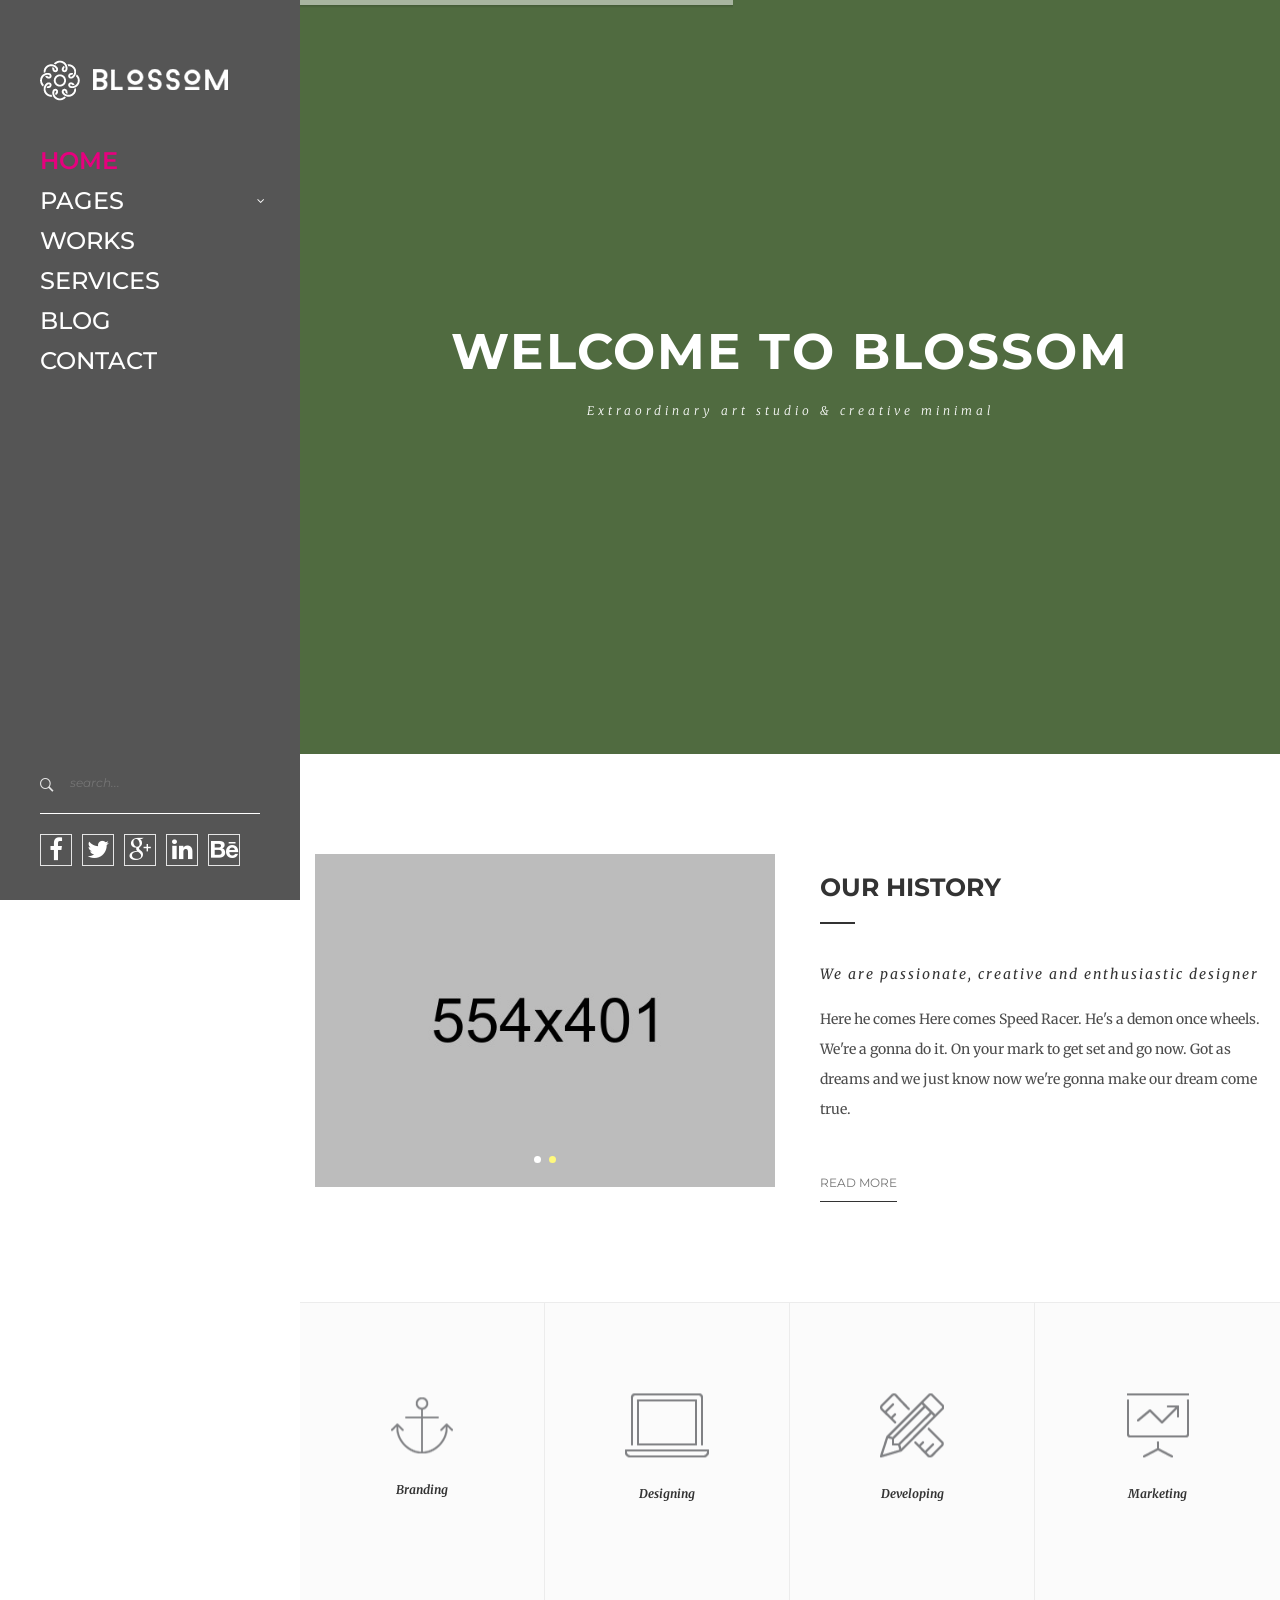
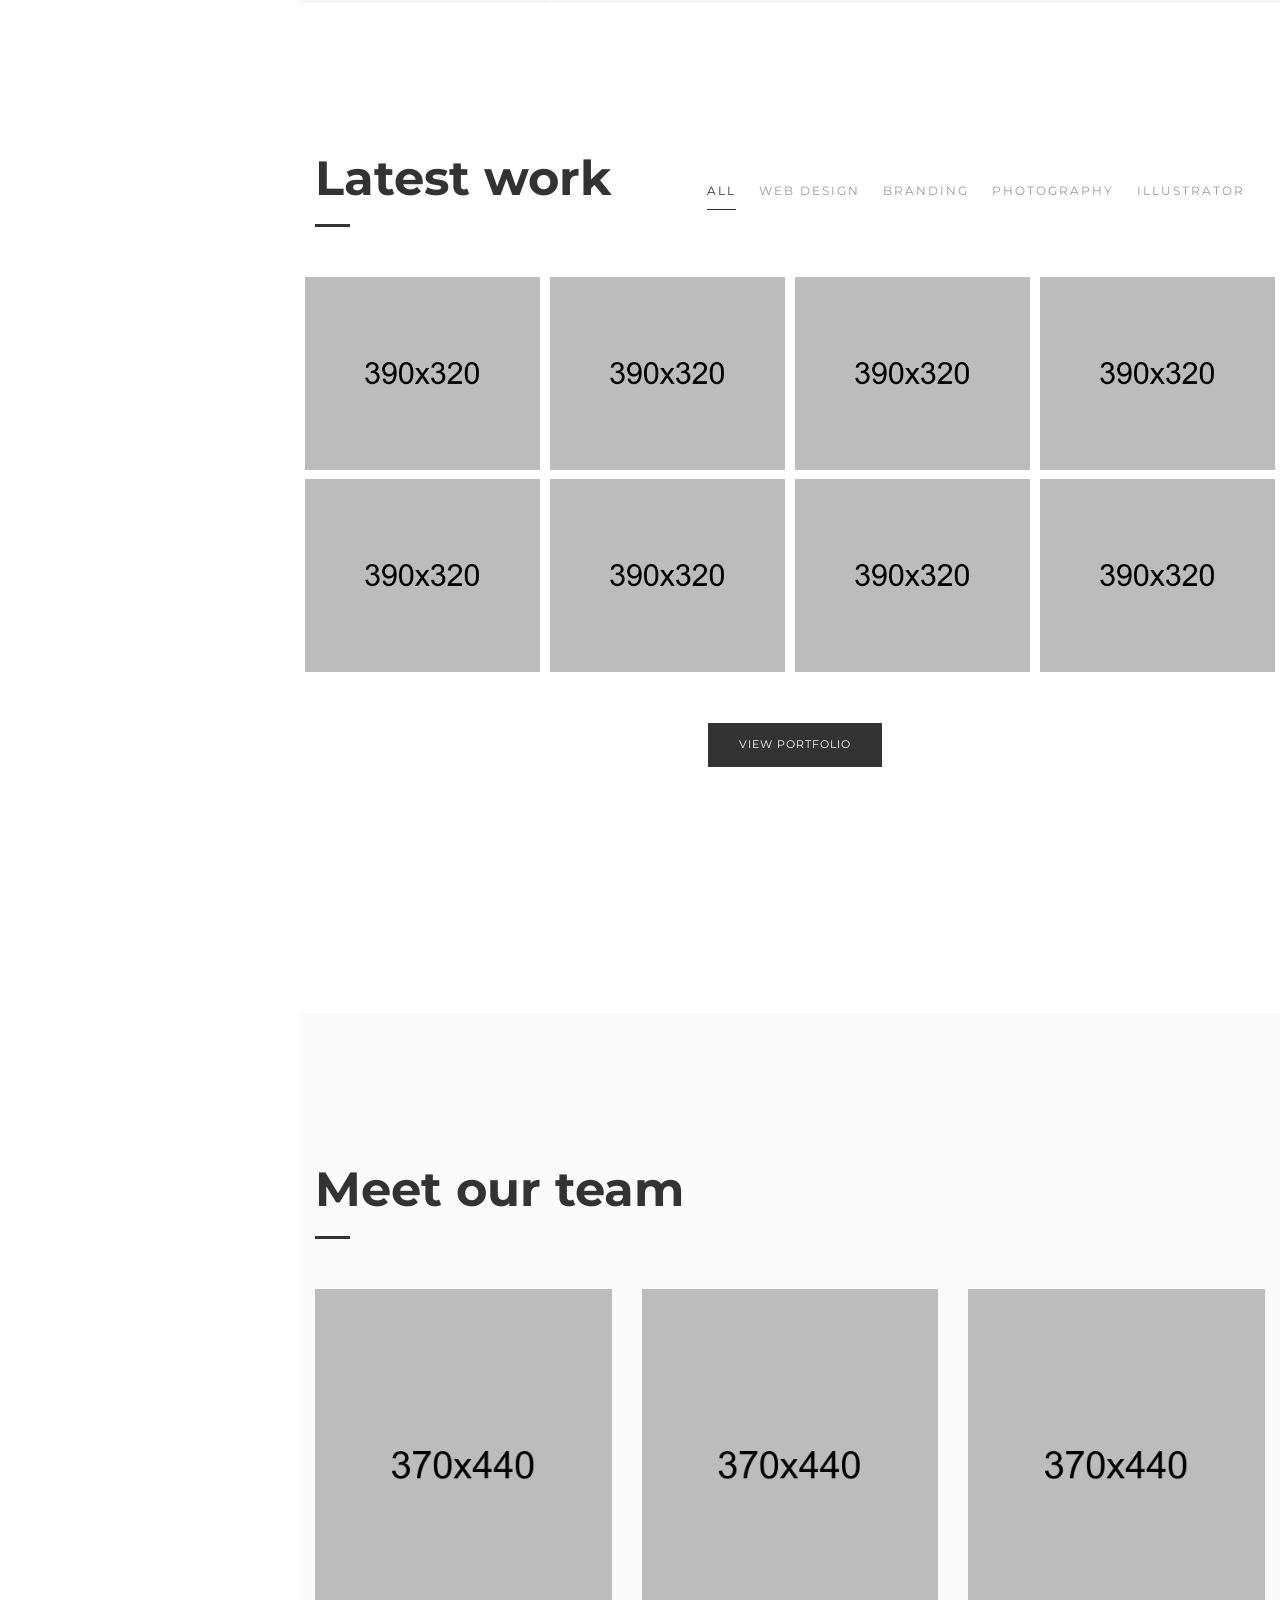
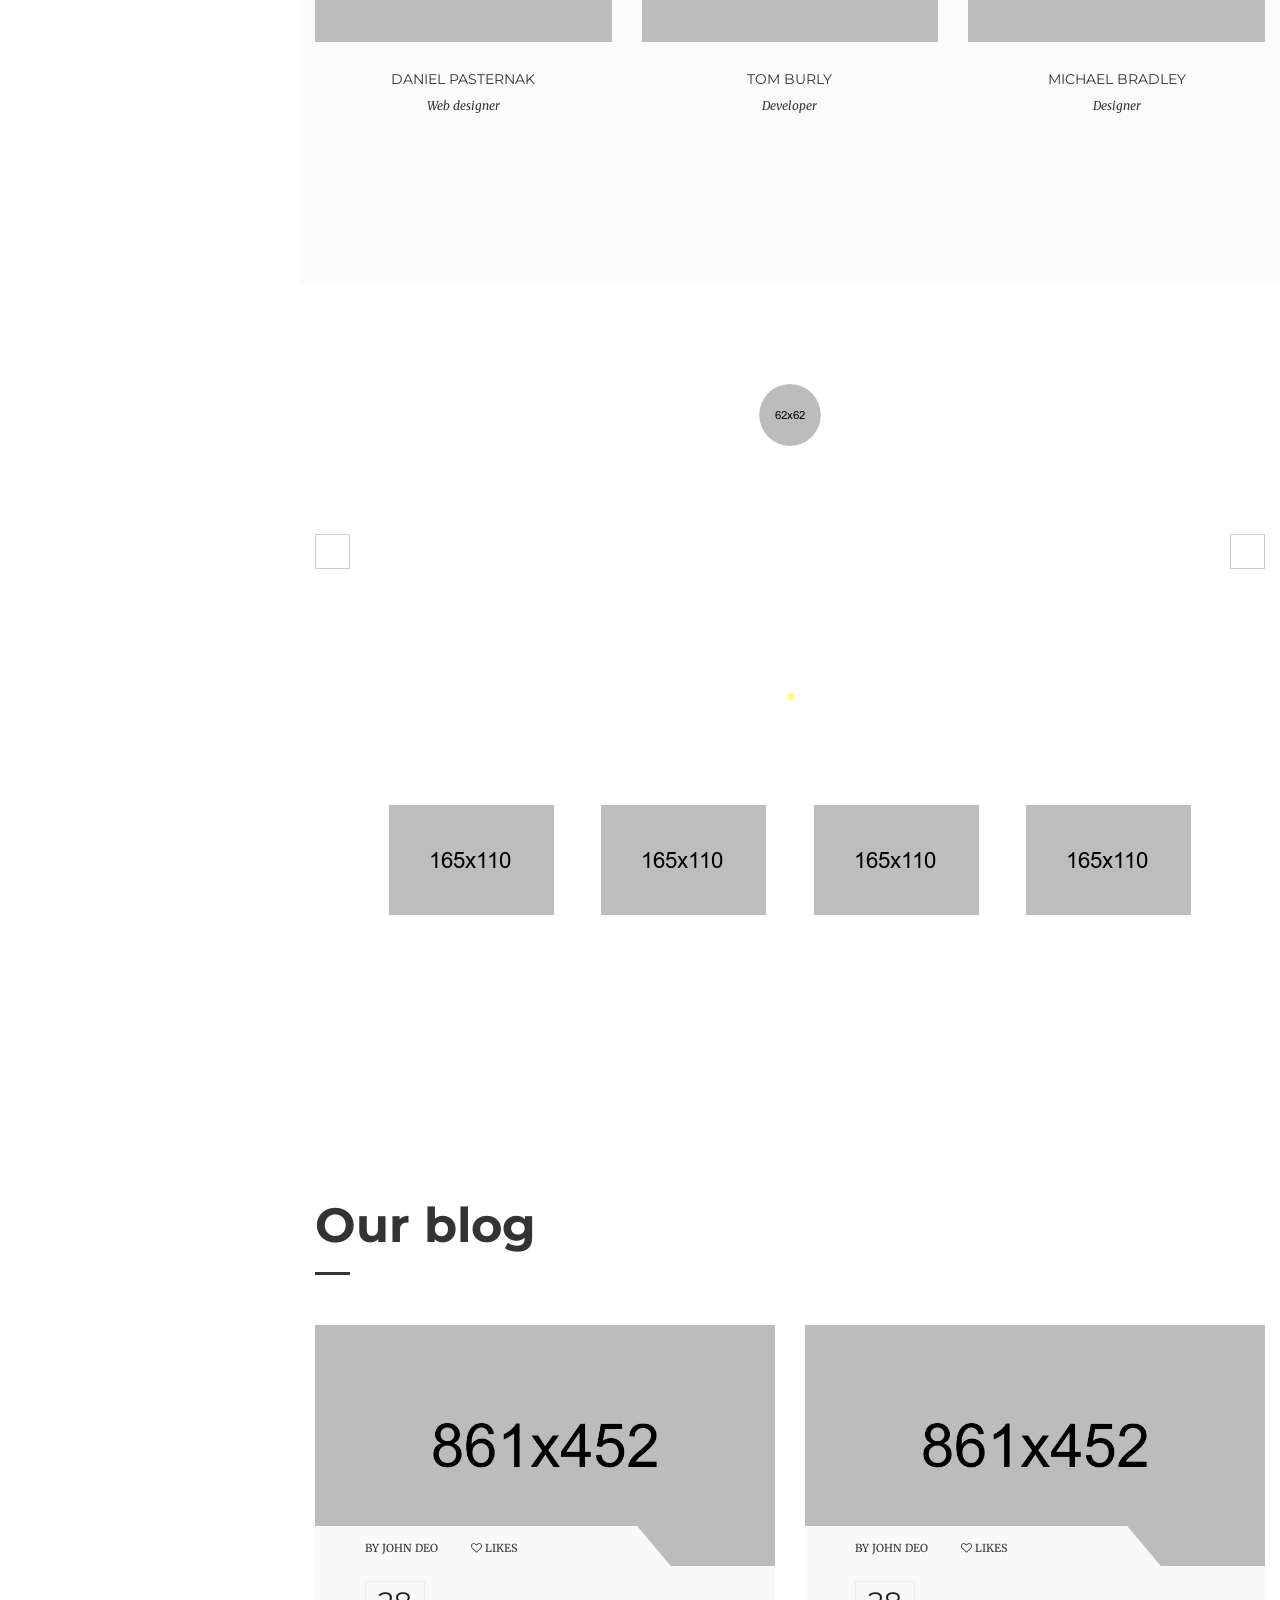
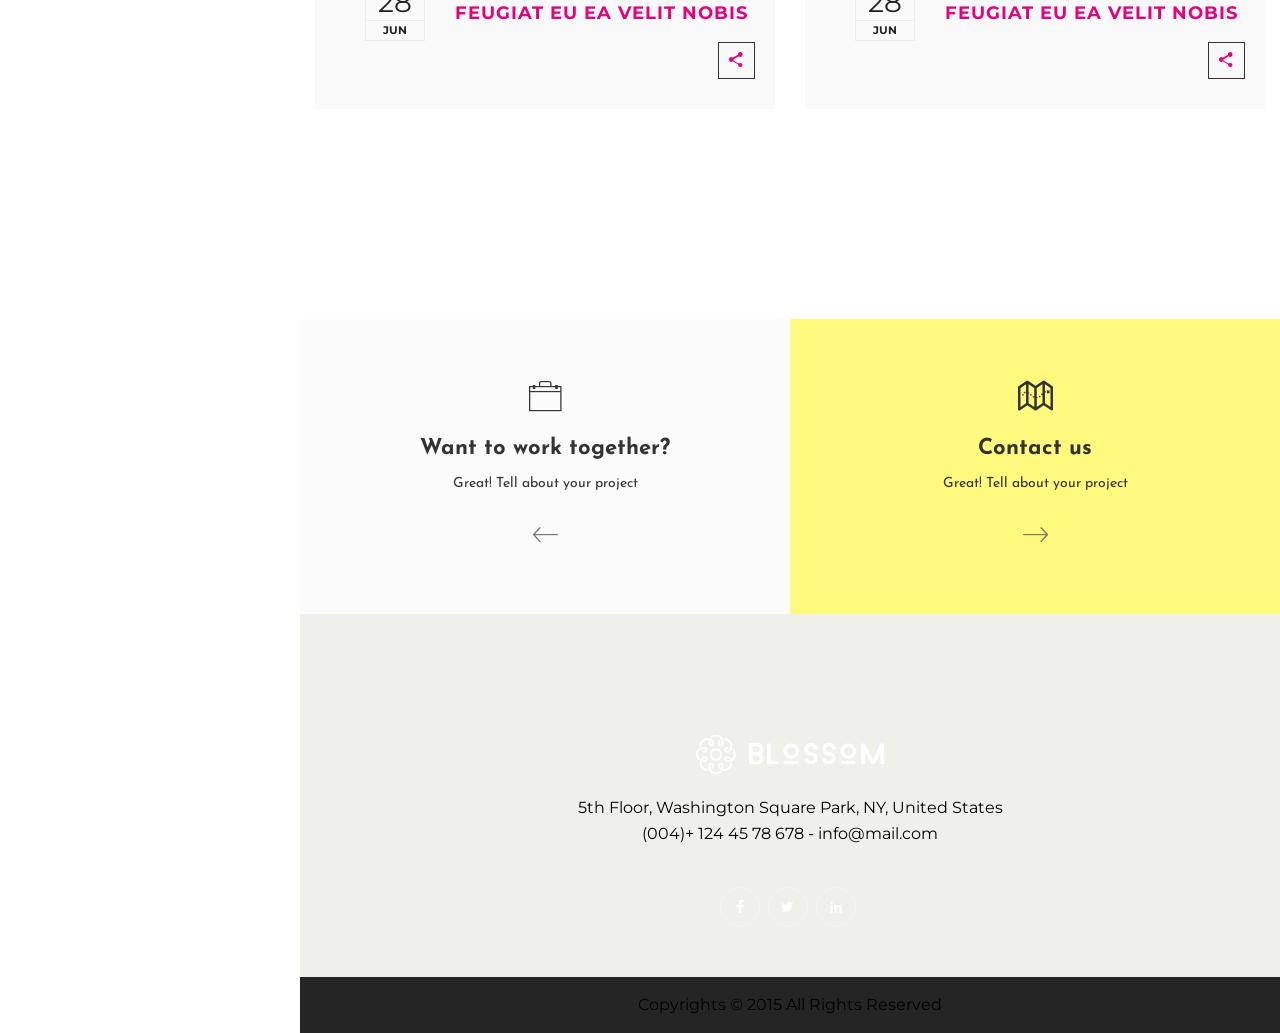
<file: index.html>
<!DOCTYPE html>
<html lang="en">
<head>
    <meta charset="utf-8">
    <meta name="viewport" content="width=device-width, initial-scale=1">
    <title>Blossom HTML5 Theme</title>
    <meta name="keywords"
          content="HTML5,CSS3,HTML,Template,Multi-Purpose,,Corporate Theme,Blossom HTML5,Blossom HTML5 - Multi Purpose HTML5 Template">
    <meta name="description" content="Blossom HTML5 Template">
    <meta name="author" content="">

    <!-- FONTS ONLINE -->
    <link href="https://fonts.googleapis.com/css?family=Josefin+Sans:100,100i,300,300i,400,400i,600,600i,700,700i|Merriweather:300,400,700,900|Montserrat:400,700"
          rel="stylesheet">

    <!--MAIN STYLE-->
    <link href="css/ionicons.min.css" rel="stylesheet" type="text/css">
    <link href="css/bootstrap.min.css" rel="stylesheet" type="text/css">
    <link href="css/font-awesome.min.css" rel="stylesheet" type="text/css">
    <link href="css/main.css" rel="stylesheet" type="text/css">
    <link href="css/style.css" rel="stylesheet" type="text/css">
    <link href="css/responsive.css" rel="stylesheet" type="text/css">
    <link href="css/animate.css" rel="stylesheet" type="text/css">

    <!-- SLIDER REVOLUTION 4.x CSS SETTINGS -->
    <link rel="stylesheet" type="text/css" href="rs-plugin/css/settings.css" media="screen"/>

    <!-- HTML5 Shim and Respond.js IE8 support of HTML5 elements and media queries -->
    <!-- WARNING: Respond.js doesn't work if you view the page via file:// -->
    <!--[if lt IE 9]>
    <script src="https://oss.maxcdn.com/libs/html5shiv/3.7.0/html5shiv.js"></script>
    <script src="https://oss.maxcdn.com/libs/respond.js/1.4.2/respond.min.js"></script>
    <![endif]-->

</head>
<body>

<!-- Page Wrap -->
<div id="wrap" class="no-padding">
    <div class="header-space">

        <!-- Header -->
        <header class="header-left-fixed">
            <div class="logo"><a href="#."> <img class="img-responsive" src="images/logo-white.png" alt="blossom Logo"></a>
            </div>

            <!-- Nav -->
            <nav>
                <ul id="ownmenuclick" class="ownmenuclick">
                    <li class="active"><a href="index.html"> HOME</a></li>
                    <li><a href="#"> Pages</a>
                        <ul class="dropdown">
                            <li><a href="index.html">HOME</a></li>
                            <li><a href="about.html">about</a></li>
                            <li><a href="services.html">services</a></li>
                            <li><a href="portfolio-2-column.html">Portfolio 2 Column</a></li>
                            <li><a href="portfolio-3-column.html">Portfolio 3 Column</a></li>
                            <li><a href="portfolio-4-column.html">Portfolio 4 Column</a></li>
                            <li><a href="portfolio-monsory.html">Portfolio Monsory</a></li>
                            <li><a href="portfolio-detail.html">Portfolio Detail</a></li>
                            <li><a href="blog.html">blog</a></li>
                            <li><a href="blog-single.html">blog single</a></li>
                            <li><a href="contact.html">contact</a></li>
                        </ul>
                    </li>
                    <li><a href="portfolio-2-column.html"> WORKS</a></li>
                    <li><a href="services.html"> SERVICES </a></li>
                    <li><a href="blog.html"> BLOG </a></li>
                    <li><a href="contact.html"> CONTACT</a></li>
                </ul>
            </nav>

            <!-- Header Bottom  -->
            <div class="header-bottom">
                <div class="search">
                    <input type="search" placeholder="search...">
                    <button type="submit"><i class="ion-ios-search-strong"></i></button>
                </div>
                <ul class="social_icons">
                    <li><a href="#."> <i class="fa fa-facebook"></i></a></li>
                    <li><a href="#."> <i class="fa fa-twitter"></i></a></li>
                    <li><a href="#."> <i class="fa fa-google-plus"></i></a></li>
                    <li><a href="#."> <i class="fa fa-linkedin"></i></a></li>
                    <li><a href="#."> <i class="fa fa-behance"></i></a></li>
                </ul>
            </div>
        </header>

        <!--======= HOME MAIN SLIDER =========-->
        <section class="home-slider">
            <div class="tp-banner-container">
                <div class="tp-banner">
                    <ul>
                        <!-- Slider 1 -->
                        <li data-transition="fade" data-slotamount="5" data-masterspeed="700"><img
                                src="images/slides/slide-3.jpg" alt="" data-bgfit="cover"
                                data-bgposition="center center" data-bgrepeat="no-repeat">

                            <!-- Layer -->
                            <div class="tp-caption sft font-montserrat uppercase tp-resizeme"
                                 data-x="center" data-hoffset="0"
                                 data-y="center" data-voffset="-30"
                                 data-speed="700"
                                 data-start="1000"
                                 data-easing="easeOutBack"
                                 data-customin="x:0;y:0;z:0;rotationX:0;rotationY:0;rotationZ:0;scaleX:0;scaleY:1;skewX:0;skewY:0;opacity:0;transformPerspective:600;transformOrigin:50% 50%;"
                                 data-splitin="none"
                                 data-splitout="none"
                                 data-elementdelay="0.1"
                                 data-endelementdelay="0.1"
                                 data-endspeed="300"
                                 data-captionhidden="on"
                                 style="color: #fff; font-size: 60px; font-weight:bolder; letter-spacing:3px;"> WELCOME
                                TO BLOSSOM
                            </div>

                            <!-- Layer -->
                            <div class="tp-caption sfb text-center tp-resizeme"
                                 data-x="center" data-hoffset="0"
                                 data-y="center" data-voffset="40"
                                 data-speed="700"
                                 data-start="1500"
                                 data-easing="easeOutBack"
                                 data-customin="x:0;y:0;z:0;rotationX:0;rotationY:0;rotationZ:0;scaleX:0;scaleY:1;skewX:0;skewY:0;opacity:0;transformPerspective:600;transformOrigin:50% 50%;"
                                 data-splitin="none"
                                 data-splitout="none"
                                 data-elementdelay="0.1"
                                 data-endelementdelay="0.1"
                                 data-endspeed="300"
                                 data-captionhidden="on"
                                 style="color: #fff; font-size: 14px;  font-weight:100; font-style: italic; letter-spacing:5px;">
                                Extraordinary art studio & creative minimal
                            </div>
                        </li>

                        <!-- Slider 2 -->
                        <li data-transition="fade" data-slotamount="5" data-masterspeed="700"><img
                                src="images/slides/slide-4.jpg" alt="" data-bgfit="cover"
                                data-bgposition="center center" data-bgrepeat="no-repeat">

                            <!-- Layer -->
                            <div class="tp-caption sft font-montserrat uppercase tp-resizeme"
                                 data-x="center" data-hoffset="0"
                                 data-y="center" data-voffset="-60"
                                 data-speed="700"
                                 data-start="1000"
                                 data-easing="easeOutBack"
                                 data-customin="x:0;y:0;z:0;rotationX:0;rotationY:0;rotationZ:0;scaleX:0;scaleY:1;skewX:0;skewY:0;opacity:0;transformPerspective:600;transformOrigin:50% 50%;"
                                 data-splitin="none"
                                 data-splitout="none"
                                 data-elementdelay="0.1"
                                 data-endelementdelay="0.1"
                                 data-endspeed="300"
                                 data-captionhidden="on"
                                 style="color: #fff; font-size: 45px; font-weight:bolder; letter-spacing:2px;"> WE ARE
                                BLOSSOM
                            </div>

                            <!-- Layer -->
                            <div class="tp-caption sft font-montserrat uppercase tp-resizeme"
                                 data-x="center" data-hoffset="0"
                                 data-y="center" data-voffset="0"
                                 data-speed="700"
                                 data-start="1300"
                                 data-easing="easeOutBack"
                                 data-customin="x:0;y:0;z:0;rotationX:0;rotationY:0;rotationZ:0;scaleX:0;scaleY:1;skewX:0;skewY:0;opacity:0;transformPerspective:600;transformOrigin:50% 50%;"
                                 data-splitin="none"
                                 data-splitout="none"
                                 data-elementdelay="0.1"
                                 data-endelementdelay="0.1"
                                 data-endspeed="300"
                                 data-captionhidden="on"
                                 style="color: #fff; font-size: 45px; font-weight:bolder; letter-spacing:2px;"> A
                                CREATIVE DIGITAL AGENCY
                            </div>

                            <!-- Layer -->
                            <div class="tp-caption sfb text-center tp-resizeme"
                                 data-x="center" data-hoffset="0"
                                 data-y="center" data-voffset="60"
                                 data-speed="700"
                                 data-start="1600"
                                 data-easing="easeOutBack"
                                 data-customin="x:0;y:0;z:0;rotationX:0;rotationY:0;rotationZ:0;scaleX:0;scaleY:1;skewX:0;skewY:0;opacity:0;transformPerspective:600;transformOrigin:50% 50%;"
                                 data-splitin="none"
                                 data-splitout="none"
                                 data-elementdelay="0.1"
                                 data-endelementdelay="0.1"
                                 data-endspeed="300"
                                 data-captionhidden="on"
                                 style="color: #fff; font-size: 14px;  font-weight:100; font-style: italic; letter-spacing:5px;">
                                Extraordinary art studio & creative minimal
                            </div>
                        </li>
                    </ul>
                </div>
            </div>
        </section>

        <!--======= History =========-->
        <div class="history sectoion-100px">
            <div class="container">
                <div class="row">
                    <div class="col-md-6">
                        <!--======= SLIDER =========-->
                        <div class="testi-slides">
                            <div><img src="images/history-img-1.jpg" alt=""></div>
                            <div><img src="images/history-img-2.jpg" alt=""></div>
                        </div>
                    </div>
                    <div class="col-md-6 history-text">
                        <h1 class="huge-text"> OUR HISTORY</h1>
                        <hr>
                        <span>We are passionate, creative and enthusiastic designer</span>
                        <p>Here he comes Here comes Speed Racer. He's a demon once wheels. We're a gonna do it. On your
                            mark to get set and go now. Got as dreams and we just know now we're gonna make our dream
                            come true.</p>
                        <a href="#.">READ MORE</a></div>
                </div>
            </div>
        </div>

        <!--======= Service Offer =========-->
        <section class="services-offer">
            <div class="container-fluid">
                <ul class="row">
                    <li class="col-md-3">
                        <div class="position-center-center"><img src="images/icon-5.png" alt="">
                            <h6>Branding</h6>
                        </div>
                        <div class="services-over"><img src="images/icon-5.png" alt="">
                            <h6>Branding</h6>
                            <p>so lets make the most of this beautiful days. Since we're together The Love to Boat soon
                                another run later. together The Love to Boat.</p>
                            <a href="#.">read more</a></div>
                    </li>
                    <li class="col-md-3">
                        <div class="position-center-center"><img src="images/icon-2.png" alt="">
                            <h6>Designing</h6>
                        </div>
                        <div class="services-over"><img src="images/icon-2.png" alt="">
                            <h6>Designing</h6>
                            <p>so lets make the most of this beautiful days. Since we're together The Love to Boat soon
                                another run later. together The Love to Boat.</p>
                            <a href="#.">read more</a></div>
                    </li>
                    <li class="col-md-3">
                        <div class="position-center-center"><img src="images/icon-3.png" alt="">
                            <h6>Developing</h6>
                        </div>
                        <div class="services-over"><img src="images/icon-3.png" alt="">
                            <h6>Developing</h6>
                            <p>so lets make the most of this beautiful days. Since we're together The Love to Boat soon
                                another run later. together The Love to Boat.</p>
                            <a href="#.">read more</a></div>
                    </li>
                    <li class="col-md-3">
                        <div class="position-center-center"><img src="images/icon-4.png" alt="">
                            <h6>Marketing</h6>
                        </div>
                        <div class="services-over"><img src="images/icon-4.png" alt="">
                            <h6>Marketing</h6>
                            <p>so lets make the most of this beautiful days. Since we're together The Love to Boat soon
                                another run later. together The Love to Boat.</p>
                            <a href="#.">read more</a></div>
                    </li>
                </ul>
            </div>
        </section>

        <!--======= PORTFOLIO =========-->
        <section class="sectoion-150px port-wrap portfolio">
            <div class="container">
                <div class="tittle-left">
                    <!-- Tittle -->
                    <div class="tittle">
                        <h2>Latest work</h2>
                        <hr>
                    </div>
                </div>

                <!-- Portflio Filter -->
                <ul class="filter filter-right">
                    <li><a class="active" href="#." data-filter="*">ALL</a></li>
                    <li><a href="#" data-filter=".int">WEB DESIGN</a></li>
                    <li><a href="#" data-filter=".arch">BRANDING</a></li>
                    <li><a href="#" data-filter=".build">PHOTOGRAPHY </a></li>
                    <li><a href="#" data-filter=".plumb">ILLUSTRATOR </a></li>
                </ul>
            </div>
            <div class="container-fluid">
                <!-- Items Row -->
                <ul class="port-folio-row no-margin-t row col-4 items small-space">

                    <!-- Project 1 -->
                    <li class="item int plumb">
                        <article><img src="images/folio-3-1.jpg" alt="">
                            <!-- Hover Info -->
                            <div class="hover-port">
                                <div class="position-center-center"><a href="#."><i class="fa fa-link"></i></a>
                                    <h6>TITTLE HERE</h6>
                                </div>
                            </div>
                        </article>
                    </li>

                    <!-- Project 1 -->
                    <li class="item  plumb">
                        <article><img src="images/folio-3-2.jpg" alt="">
                            <!-- Hover Info -->
                            <div class="hover-port">
                                <div class="position-center-center"><a href="#."><i class="fa fa-link"></i></a>
                                    <h6>TITTLE HERE</h6>
                                </div>
                            </div>
                        </article>
                    </li>

                    <!-- Project 1 -->
                    <li class="item int plumb">
                        <article><img src="images/folio-3-3.jpg" alt="">
                            <!-- Hover Info -->
                            <div class="hover-port">
                                <div class="position-center-center"><a href="#."><i class="fa fa-link"></i></a>
                                    <h6>TITTLE HERE</h6>
                                </div>
                            </div>
                        </article>
                    </li>

                    <!-- Project 1 -->
                    <li class="item  build plumb">
                        <article><img src="images/folio-3-4.jpg" alt="">
                            <!-- Hover Info -->
                            <div class="hover-port">
                                <div class="position-center-center"><a href="#."><i class="fa fa-link"></i></a>
                                    <h6>TITTLE HERE</h6>
                                </div>
                            </div>
                        </article>
                    </li>

                    <!-- Project 1 -->
                    <li class="item int arch">
                        <article><img src="images/folio-3-5.jpg" alt="">
                            <!-- Hover Info -->
                            <div class="hover-port">
                                <div class="position-center-center"><a href="#."><i class="fa fa-link"></i></a>
                                    <h6>TITTLE HERE</h6>
                                </div>
                            </div>
                        </article>
                    </li>

                    <!-- Project 1 -->
                    <li class="item  plumb">
                        <article><img src="images/folio-3-7.jpg" alt="">
                            <!-- Hover Info -->
                            <div class="hover-port">
                                <div class="position-center-center"><a href="#."><i class="fa fa-link"></i></a>
                                    <h6>TITTLE HERE</h6>
                                </div>
                            </div>
                        </article>
                    </li>

                    <!-- Project 1 -->
                    <li class="item int arch build">
                        <article><img src="images/folio-3-6.jpg" alt="">
                            <!-- Hover Info -->
                            <div class="hover-port">
                                <div class="position-center-center"><a href="#."><i class="fa fa-link"></i></a>
                                    <h6>TITTLE HERE</h6>
                                </div>
                            </div>
                        </article>
                    </li>

                    <!-- Project 1 -->
                    <li class="item int plumb">
                        <article><img src="images/folio-3-8.jpg" alt="">
                            <!-- Hover Info -->
                            <div class="hover-port">
                                <div class="position-center-center"><a href="#."><i class="fa fa-link"></i></a>
                                    <h6>TITTLE HERE</h6>
                                </div>
                            </div>
                        </article>
                    </li>
                </ul>
                <div class="more-work bg-white margin-top-40">
                    <div class="text-center"><a href="#." class="btn btn-1">VIEW PORTFOLIO</a></div>
                </div>
            </div>
        </section>

        <!--======= Meet our team =========-->
        <section class="team sectoion-150px bg-gray-light">
            <div class="container">

                <!-- Tittle -->
                <div class="tittle">
                    <h2>Meet our team</h2>
                    <hr>
                </div>

                <!-- Row -->
                <ul class="row">

                    <!-- Team -->
                    <li class="col-md-4 col-xs-6">
                        <article><img class="img-responsive" src="images/team-2-1.jpg" alt="">
                            <div class="team-name">
                                <h6>Daniel Pasternak</h6>
                                <span>Web designer</span></div>
                        </article>
                    </li>

                    <!-- Team -->
                    <li class="col-md-4 col-xs-6">
                        <article><img class="img-responsive" src="images/team-2-2.jpg" alt="">
                            <div class="team-name">
                                <h6>TOM BURLY</h6>
                                <span>Developer </span></div>
                        </article>
                    </li>

                    <!-- Team -->
                    <li class="col-md-4 col-xs-6">
                        <article><img class="img-responsive" src="images/team-2-3.jpg" alt="">
                            <div class="team-name">
                                <h6>MICHAEL BRADLEY</h6>
                                <span>Designer</span></div>
                        </article>
                    </li>
                </ul>
            </div>
        </section>

        <!--======= Tastimonial =========-->
        <div class="parallax-bg">
            <section class="tastimonial">
                <div class="container">

                    <!--======= SLIDER =========-->
                    <div class="testi-slides testi-style-2 ">

                        <!--======= SLIDE 1 =========-->
                        <div class="testi">
                            <div class="avatar"><img src="images/avatar.jpg" alt=""></div>
                            <h6>luck walker <span> Web design </span></h6>
                            <p>“A shadowy flight into the dangerous world of a man who does not exist. We're gonna do
                                it. On your mark get set . Got a dream and we just know now we're gonna make our dream
                                come true! Why do we always
                                come here guess well never know. Its like a kind of torture to have to watch the
                                show.”</p>
                        </div>

                        <!--======= SLIDE 2 =========-->
                        <div class="testi">
                            <div class="avatar"><img src="images/avatar.jpg" alt=""></div>
                            <h6><span> Web design </span></h6>
                            <p>“A shadowy flight into the dangerous world of a man who does not exist. We're gonna do
                                it. On your mark get set . Got a dream and we just know now we're gonna make our dream
                                come true! Why do we always come here guess well never know. Its like a come here guess
                                well never know. kind of torture to have to watch the show.”</p>
                        </div>

                        <!--======= SLIDE 3 =========-->
                        <div class="testi">
                            <div class="avatar"><img src="images/avatar.jpg" alt=""></div>
                            <h6>faton design <span> Web design </span></h6>
                            <p>“A shadowy flight into the dangerous world of a man who does not exist. We're gonna do
                                it. On your mark get set . Got a dream and we just know now we're gonna make our dream
                                come true! Why do we always
                                come here guess well never know.”</p>
                        </div>
                    </div>
                </div>
            </section>

            <!--======= CLIENT LOGOS =========-->
            <div class="container">
                <section class="clients-logo clients-logo-style-2">
                    <ul>
                        <li><a href="#."><img class="img-responsive" src="images/c-1-logo-1.png" alt=""></a></li>
                        <li><a href="#."><img class="img-responsive" src="images/c-1-logo-2.png" alt=""></a></li>
                        <li><a href="#."><img class="img-responsive" src="images/c-1-logo-3.png" alt=""></a></li>
                        <li><a href="#."><img class="img-responsive" src="images/c-1-logo-4.png" alt=""></a></li>
                    </ul>
                </section>
            </div>
        </div>

        <!--======= Meet our team =========-->
        <section class="team sectoion-150px">
            <div class="container">

                <!-- Tittle -->
                <div class="tittle">
                    <h2>Our blog</h2>
                    <hr>
                </div>
                <div class="row blog blog-small">
                    <div class="col-md-6">

                        <!--======= POST 1 =========-->
                        <article>
                            <!--======= IMAGE =========-->
                            <section><img class="img-responsive" src="images/blog-5.jpg" alt="">
                                <ul class="som-info">
                                    <li>BY JOHN DEO</li>
                                    <li><i class="fa fa-heart-o"></i> LIKES</li>
                                    <li><i class="fa fa-comments-o"></i> COMMENT</li>
                                </ul>
                            </section>
                            <div class="blog-info">
                                <div class="post-tittle">
                                    <div class="date-post">
                                        <h4>28</h4>
                                        <span>JUN</span></div>
                                    <a href="#.">FEUGIAT EU EA VELIT NOBIS </a> <a href="#." class="share"><i
                                        class="ion-android-share-alt"></i></a></div>
                            </div>
                        </article>
                    </div>
                    <div class="col-md-6">

                        <!--======= POST 1 =========-->
                        <article>
                            <!--======= IMAGE =========-->
                            <section><img class="img-responsive" src="images/blog-4.jpg" alt="">
                                <ul class="som-info">
                                    <li>BY JOHN DEO</li>
                                    <li><i class="fa fa-heart-o"></i> LIKES</li>
                                    <li><i class="fa fa-comments-o"></i> COMMENT</li>
                                </ul>
                            </section>
                            <div class="blog-info">
                                <div class="post-tittle">
                                    <div class="date-post">
                                        <h4>28</h4>
                                        <span>JUN</span></div>
                                    <a href="#.">FEUGIAT EU EA VELIT NOBIS </a> <a href="#." class="share"><i
                                        class="ion-android-share-alt"></i></a></div>
                            </div>
                        </article>
                    </div>
                </div>
            </div>
        </section>

        <!--======= FOOTER UP =========-->
        <section class="footer-up">
            <div class="col-sm-6 work"><i class="ion-ios-briefcase-outline"></i>
                <h4>Want to work together?</h4>
                <p>Great! Tell about your project</p>
                <a href="contact.html"><i class='ion-ios-arrow-thin-left'></i></a></div>
            <div class="col-sm-6 contact"><i class="ion-map"></i>
                <h4>Contact us</h4>
                <p>Great! Tell about your project</p>
                <a href="contact.html"><i class='ion-ios-arrow-thin-right'></i></a></div>
        </section>

        <!--======= FOOTER =========-->

        <footer>
            <div class="container"><img src="images/logo-white.png" alt="blossom Logo">
                <p>5th Floor, Washington Square Park, NY, United States</p>
                <p>(004)+ 124 45 78 678 - info@mail.com</p>

                <!--======= Social Icon =========-->
                <ul class="social_icons">
                    <li class="facebook"><a class="facebook" href="#."><i class="fa fa-facebook"></i></a></li>
                    <li class="twitter"><a class="twitter" href="#."><i class="fa fa-twitter"></i></a></li>
                    <li class="linkedin"><a class="linkedin" href="#."><i class="fa fa-linkedin"></i></a></li>
                </ul>
            </div>

            <!--======= Rights =========-->
            <div class="footer-rights">
                <p>Copyrights © 2015 All Rights Reserved </p>
            </div>
        </footer>
    </div>
</div>
<!-- Wrap End -->

<script src="js/jquery-1.12.4.min.js"></script>
<script src="js/bootstrap.min.js"></script>
<script src="js/own-menu.js"></script>
<script src="js/owl.carousel.min.js"></script>
<script src="js/jquery.isotope.min.js"></script>
<script src="js/counter.js"></script>

<!-- SLIDER REVOLUTION 4.x SCRIPTS  -->
<script type="text/javascript" src="rs-plugin/js/jquery.themepunch.tools.min.js"></script>
<script type="text/javascript" src="rs-plugin/js/jquery.themepunch.revolution.min.js"></script>
<script src="js/main.js"></script>
</body>
</html>
</file>
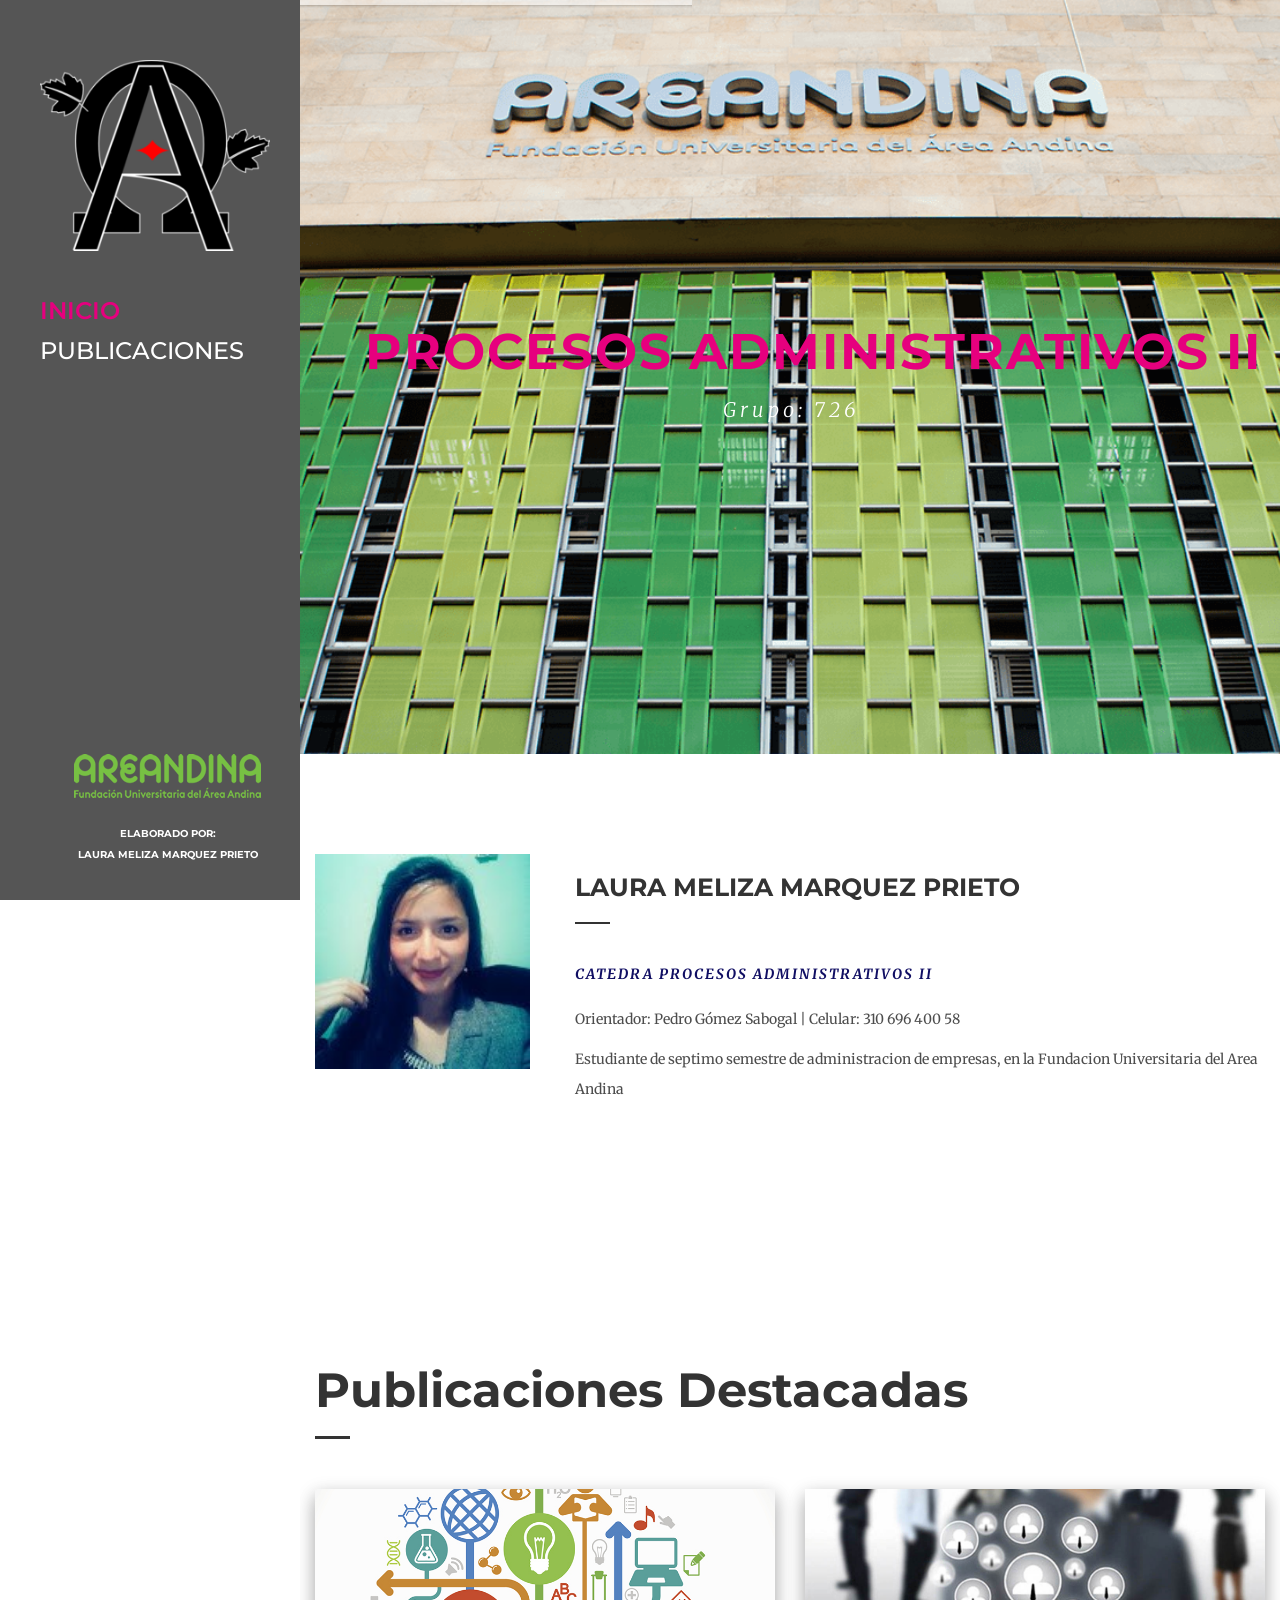
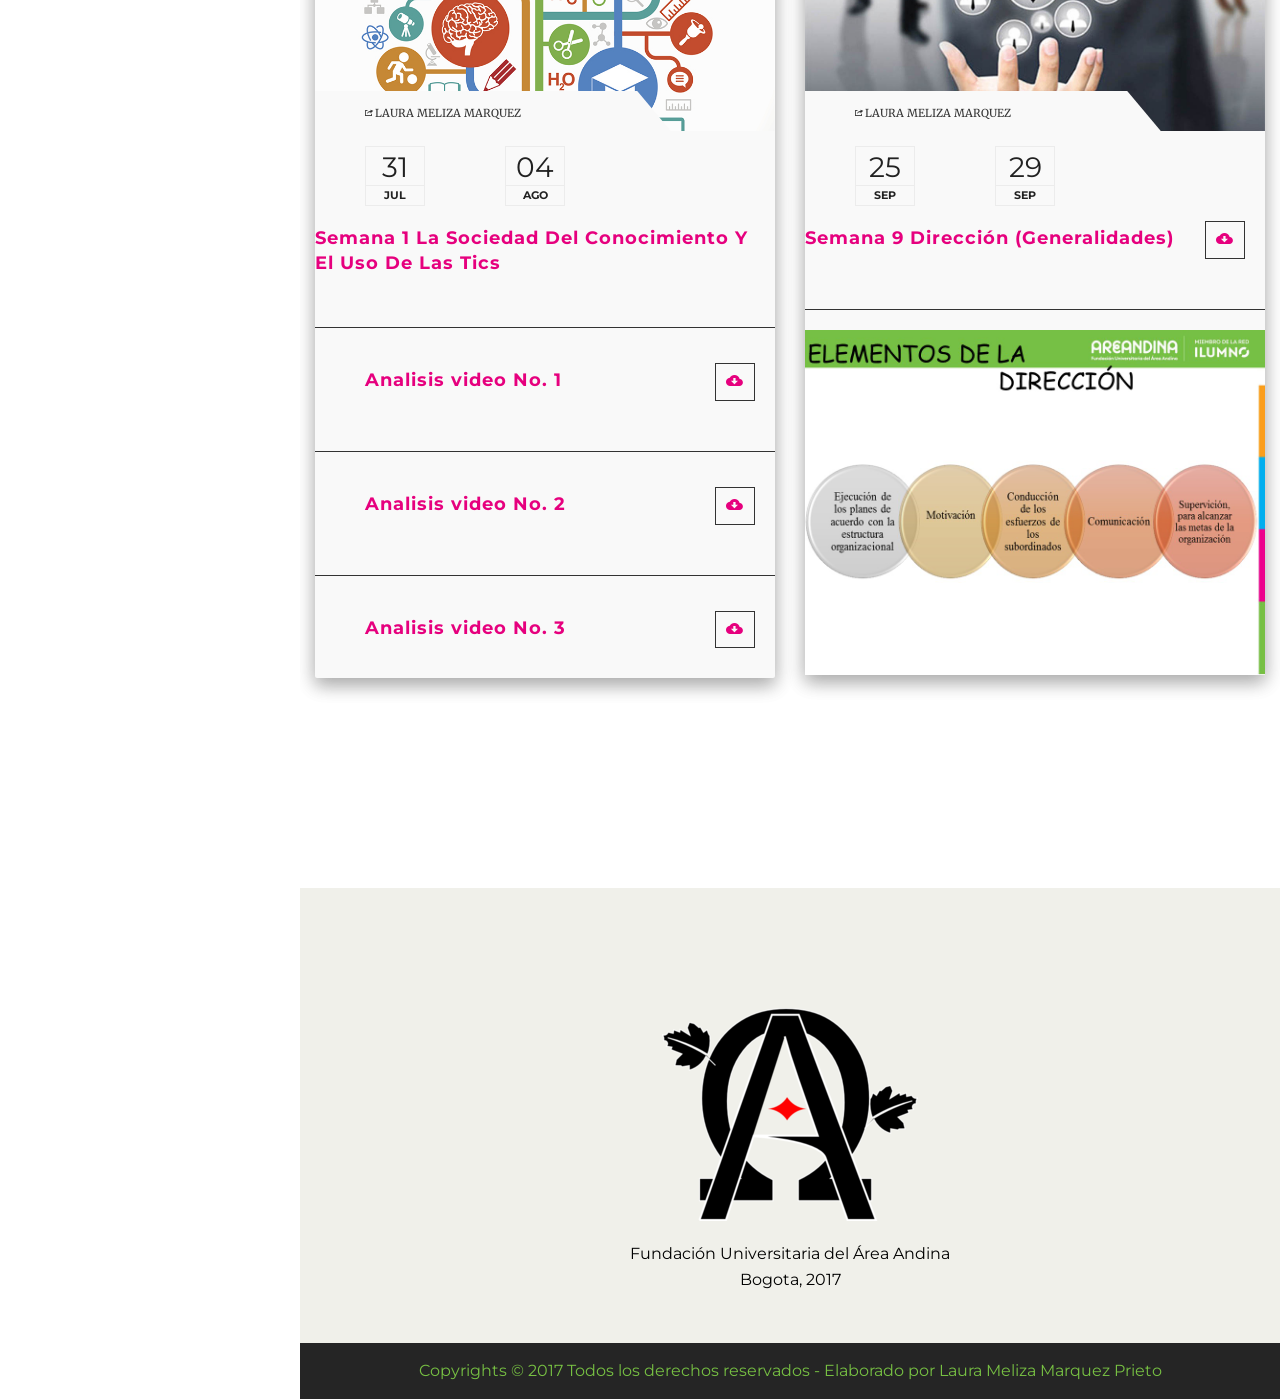
<file: inicio.html>
<!DOCTYPE html>
<html lang="en">
<head>
    <meta charset="utf-8">
    <meta name="viewport" content="width=device-width, initial-scale=1">
    <title>Alfa</title>
    <meta name="keywords"
          content="Universidad el Area Andina">
    <meta name="description" content="Universidad el Area Andina">
    <meta name="author" content="">

    <!-- FONTS ONLINE -->
    <link href="https://fonts.googleapis.com/css?family=Josefin+Sans:100,100i,300,300i,400,400i,600,600i,700,700i|Merriweather:300,400,700,900|Montserrat:400,700"
          rel="stylesheet">

    <!--MAIN STYLE-->
    <link href="css/ionicons.min.css" rel="stylesheet" type="text/css">
    <link href="css/bootstrap.min.css" rel="stylesheet" type="text/css">
    <link href="css/font-awesome.min.css" rel="stylesheet" type="text/css">
    <link href="css/main.min.css" rel="stylesheet" type="text/css">
    <link href="css/style.min.css" rel="stylesheet" type="text/css">
    <link href="css/responsive.min.css" rel="stylesheet" type="text/css">
    <link href="css/animate.css" rel="stylesheet" type="text/css">

    <!-- SLIDER REVOLUTION 4.x CSS SETTINGS -->
    <link rel="stylesheet" type="text/css" href="rs-plugin/css/settings.css" media="screen"/>
    <link rel="icon" href="images/favicon.ico">
    <!-- HTML5 Shim and Respond.js IE8 support of HTML5 elements and media queries -->
    <!-- WARNING: Respond.js doesn't work if you view the page via file:// -->
    <!--[if lt IE 9]>
    <script src="https://oss.maxcdn.com/libs/html5shiv/3.7.0/html5shiv.js"></script>
    <script src="https://oss.maxcdn.com/libs/respond.js/1.4.2/respond.min.js"></script>
    <![endif]-->

</head>
<body>

<!--Preloader-->
<div id="preload">
    <div id="fondoCarga"></div>
    <div id="estado"></div>
</div>


<!-- Page Wrap -->
<div id="wrap" class="no-padding">
    <div class="header-space">

        <!-- Header -->
        <header class="header-left-fixed">
            <div class="logo"><a href="#."> <img class="img-responsive" src="images/logo1.png" alt="Alfa"></a>
            </div>

            <!-- Nav -->
            <nav>
                <ul id="ownmenuclick" class="ownmenuclick">
                    <li class="active"><a href="inicio.html"> INICIO</a></li>
                    <li><a href="publicaciones.html"> PUBLICACIONES </a></li>

                </ul>
            </nav>

            <!-- Header Bottom  -->
            <div class="header-bottom">
                <img src="images/logou.png" class="img-responsive" alt="">
                <h6 style="color: #fff; text-align: center;font-size: 10px;">Elaborado por:</h6>
                <h6 style="color: #fff; text-align: center;font-size: 10px;">Laura Meliza Marquez Prieto</h6>

            </div>
        </header>

        <!--======= HOME MAIN SLIDER =========-->
        <section class="home-slider">
            <div class="tp-banner-container">
                <div class="tp-banner">
                    <ul>
                        <!-- Slider 1 -->
                        <li data-transition="fade" data-slotamount="5" data-masterspeed="700"><img
                                src="images/slides/2.png" alt="" data-bgfit="cover"
                                data-bgposition="center center" data-bgrepeat="no-repeat">

                            <!-- Layer -->
                            <div class="tp-caption sft font-montserrat uppercase tp-resizeme"
                                 data-x="center" data-hoffset="0"
                                 data-y="center" data-voffset="-30"
                                 data-speed="700"
                                 data-start="1000"
                                 data-easing="easeOutBack"
                                 data-customin="x:0;y:0;z:0;rotationX:0;rotationY:0;rotationZ:0;scaleX:0;scaleY:1;skewX:0;skewY:0;opacity:0;transformPerspective:600;transformOrigin:50% 50%;"
                                 data-splitin="none"
                                 data-splitout="none"
                                 data-elementdelay="0.1"
                                 data-endelementdelay="0.1"
                                 data-endspeed="300"
                                 data-captionhidden="on"
                                 style="color: #E6007E; font-size: 60px; font-weight:bolder; letter-spacing:3px;">
                                PROCESOS ADMINISTRATIVOS II
                            </div>

                            <!-- Layer -->
                            <div class="tp-caption sfb text-center tp-resizeme"
                                 data-x="center" data-hoffset="0"
                                 data-y="center" data-voffset="40"
                                 data-speed="700"
                                 data-start="1500"
                                 data-easing="easeOutBack"
                                 data-customin="x:0;y:0;z:0;rotationX:0;rotationY:0;rotationZ:0;scaleX:0;scaleY:1;skewX:0;skewY:0;opacity:0;transformPerspective:600;transformOrigin:50% 50%;"
                                 data-splitin="none"
                                 data-splitout="none"
                                 data-elementdelay="0.1"
                                 data-endelementdelay="0.1"
                                 data-endspeed="300"
                                 data-captionhidden="on"
                                 style="color: #fff; font-size: 14px; font-size: 2em; font-weight:100; font-style: italic; letter-spacing:5px;">
                                Grupo: 726
                            </div>
                        </li>

                        <!-- Slider 2 -->
                        <li data-transition="fade" data-slotamount="5" data-masterspeed="700"><img
                                src="images/slides/1.jpg" alt="" data-bgfit="cover"
                                data-bgposition="center center" data-bgrepeat="no-repeat">

                            <!-- Layer -->
                            <div class="tp-caption sft font-montserrat uppercase tp-resizeme"
                                 data-x="center" data-hoffset="0"
                                 data-y="center" data-voffset="-60"
                                 data-speed="700"
                                 data-start="1000"
                                 data-easing="easeOutBack"
                                 data-customin="x:0;y:0;z:0;rotationX:0;rotationY:0;rotationZ:0;scaleX:0;scaleY:1;skewX:0;skewY:0;opacity:0;transformPerspective:600;transformOrigin:50% 50%;"
                                 data-splitin="none"
                                 data-splitout="none"
                                 data-elementdelay="0.1"
                                 data-endelementdelay="0.1"
                                 data-endspeed="300"
                                 data-captionhidden="on"
                                 style="color: #E6007E; font-size: 45px; font-weight:bolder; letter-spacing:2px;">
                                Fundación Universitaria del Área Andina
                            </div>

                            <!-- Layer -->
                            <div class="tp-caption sft font-montserrat uppercase tp-resizeme"
                                 data-x="center" data-hoffset="0"
                                 data-y="center" data-voffset="0"
                                 data-speed="700"
                                 data-start="1300"
                                 data-easing="easeOutBack"
                                 data-customin="x:0;y:0;z:0;rotationX:0;rotationY:0;rotationZ:0;scaleX:0;scaleY:1;skewX:0;skewY:0;opacity:0;transformPerspective:600;transformOrigin:50% 50%;"
                                 data-splitin="none"
                                 data-splitout="none"
                                 data-elementdelay="0.1"
                                 data-endelementdelay="0.1"
                                 data-endspeed="300"
                                 data-captionhidden="on"
                                 style="color: #6AA83E; font-size: 45px; font-weight:bolder; letter-spacing:2px;">
                                ALFA
                            </div>

                            <!-- Layer -->
                            <div class="tp-caption sfb text-center tp-resizeme"
                                 data-x="center" data-hoffset="0"
                                 data-y="center" data-voffset="60"
                                 data-speed="700"
                                 data-start="1600"
                                 data-easing="easeOutBack"
                                 data-customin="x:0;y:0;z:0;rotationX:0;rotationY:0;rotationZ:0;scaleX:0;scaleY:1;skewX:0;skewY:0;opacity:0;transformPerspective:600;transformOrigin:50% 50%;"
                                 data-splitin="none"
                                 data-splitout="none"
                                 data-elementdelay="0.1"
                                 data-endelementdelay="0.1"
                                 data-endspeed="300"
                                 data-captionhidden="on"
                                 style="color: #fff; font-size: 14px; font-size: 2em; font-weight:100; font-style: italic; letter-spacing:5px;">
                                Orientador: Pedro Gómez Sabogal <br> Celular: 310 696 400 58
                            </div>
                        </li>
                    </ul>
                </div>
            </div>
        </section>

        <!--======= History =========-->
        <div class="history sectoion-100px">
            <div class="container">
                <div class="row">
                    <div class="col-md-3">
                        <!--======= SLIDER =========-->

                            <img src="images/perfil1.jpg" alt="" class="img-responsive" style="width: 100%">

                    </div>
                    <div class="col-md-9 history-text">
                        <h1 class="huge-text">LAURA MELIZA MARQUEZ PRIETO</h1>
                        <hr>
                        <span style="color:#100e63; font-weight: bold">CATEDRA PROCESOS ADMINISTRATIVOS II</span>
                        <p>Orientador: Pedro Gómez Sabogal | Celular: 310 696 400 58</p>
                        <p>Estudiante de septimo semestre de administracion de empresas, en la Fundacion Universitaria del Area Andina</p>
                    </div>
                </div>
            </div>
        </div>


        <!--======= Meet our team =========-->
        <section class="team sectoion-150px">
            <div class="container">

                <!-- Tittle -->
                <div class="tittle">
                    <h2>Publicaciones Destacadas</h2>
                    <hr>
                </div>
                <div class="row blog blog-small">
                    <div class="col-md-6">

                        <article class="articulos-post">
                            <!--======= IMAGE =========-->
                            <section><img class="img-responsive imagen-post" src="images/post/1.jpg" alt="">
                                <ul class="som-info">
                                    <li><i class="ion-share"> </i> LAURA MELIZA MARQUEZ</li>

                                </ul>
                            </section>
                            <div class="blog-info">
                                <div class="post-tittle">
                                    <div class="date-post">
                                        <h4 class="fecha1-post">31</h4>
                                        <span class="fecha2-post">JUL</span></div>
                                    <div class="date-post">
                                        <h4 class="fecha1-post">04</h4>
                                        <span class="fecha2-post">AGO</span></div>
                                    <a href="#." class="titulo-post">Semana 1 La Sociedad Del Conocimiento Y El Uso De Las
                                        Tics </a>

                                </div>
                                <hr style="width: 100%">
                                <div class="post-tittle" style="">
                                    <a href="Documentation/ANALISIS%20VIDEO%201%20-.docx" class="share">
                                        <i class="ion-android-download"></i>
                                    </a>
                                    <a href="Documentation/ANALISIS%20VIDEO%201%20-.docx" class="titulo-post"
                                       style="margin-left: 50px;">Analisis video No. 1 </a>

                                </div>
                                <hr style="width: 100%">
                                <div class="post-tittle" style="">
                                    <a href="Documentation/ANALISIS%20VIDEO%202%20-.docx" class="share">
                                        <i class="ion-android-download"></i>
                                    </a>
                                    <a href="Documentation/ANALISIS%20VIDEO%202%20-.docx" class="titulo-post"
                                       style="margin-left: 50px;">Analisis video No. 2 </a>

                                </div>
                                <hr style="width: 100%">
                                <div class="post-tittle" style="">
                                    <a href="Documentation/ANALISIS%20VIDEO%203.docx" class="share">
                                        <i class="ion-android-download"></i>
                                    </a>
                                    <a href="Documentation/ANALISIS%20VIDEO%203.docx" class="titulo-post"
                                       style="margin-left: 50px;">Analisis video No. 3 </a>

                                </div>
                            </div>
                        </article>
                    </div>
                    <div class="col-md-6">

                        <article class="articulos-post">
                            <!--======= IMAGE =========-->
                            <section><img class="img-responsive imagen-post" src="images/post/8.jpg" alt="">
                                <ul class="som-info">
                                    <li><i class="ion-share"> </i> LAURA MELIZA MARQUEZ</li>

                                </ul>
                            </section>
                            <div class="blog-info">
                                <div class="post-tittle">
                                    <div class="date-post">
                                        <h4 class="fecha1-post">25</h4>
                                        <span class="fecha2-post">SEP</span></div>
                                    <div class="date-post">
                                        <h4 class="fecha1-post">29</h4>
                                        <span class="fecha2-post">SEP</span></div>
                                    <a href="#." class="titulo-post">Semana 9 Dirección (Generalidades) </a> <a href="#."
                                                                                                                class="share"><i
                                        class="ion-android-download"></i></a></div>
                            </div>
                            <hr style="width: 100%">
                            <div class="contenedor-imagen">
                                <img class="img-responsive" src="images/post/15/Diapositiva33.JPG" alt="">
                            </div>
                        </article>
                    </div>
                </div>
            </div>
        </section>
        <!--======= FOOTER =========-->

        <footer>
            <div class="container"><img src="images/logo1.png" alt="blossom Logo">
                <p>Fundación Universitaria del Área Andina</p>
                <p>Bogota, 2017</p>

                <!--======= Social Icon =========-->

                <!--Contador-->
                <div id="sfcpas5aehdx6h484tjdcjmg2uxpl3gq5jt"></div>
                <script type="text/javascript"
                        src="https://counter8.freecounter.ovh/private/counter.js?c=pas5aehdx6h484tjdcjmg2uxpl3gq5jt&down=async"
                        async></script>
                <noscript><a href="#" title="contadores de visitas"><img
                        src="https://counter8.freecounter.ovh/private/contadorvisitasgratis.php?c=pas5aehdx6h484tjdcjmg2uxpl3gq5jt"
                        border="0" title="contadores de visitas" alt="contadores de visitas"></a></noscript>
            </div>

            <!--======= Rights =========-->
            <div class="footer-rights">
                <p class="color-verde">Copyrights © 2017 Todos los derechos reservados - Elaborado por Laura Meliza Marquez Prieto</p>
            </div>
        </footer>
    </div>
</div>
<!-- Wrap End -->

<script src="js/jquery-1.12.4.min.js"></script>
<script src="js/preloader.min.js"></script>

<script src="js/bootstrap.min.js"></script>
<script src="js/own-menu.min.js"></script>
<script src="js/owl.carousel.min.js"></script>
<script src="js/jquery.isotope.min.js"></script>
<script src="js/counter.min.js"></script>

<!-- SLIDER REVOLUTION 4.x SCRIPTS  -->
<script type="text/javascript" src="rs-plugin/js/jquery.themepunch.tools.min.js"></script>
<script type="text/javascript" src="rs-plugin/js/jquery.themepunch.revolution.min.js"></script>
<script src="js/main.min.js"></script>


<script>
    $(
        function () {
            setTimeout(chageUrl, 3000);

            function chageUrl() {
                $('#sfcpas5aehdx6h484tjdcjmg2uxpl3gq5jt a').attr('href', '#');
            }
        }
    );

</script>

</body>
</html>
</file>
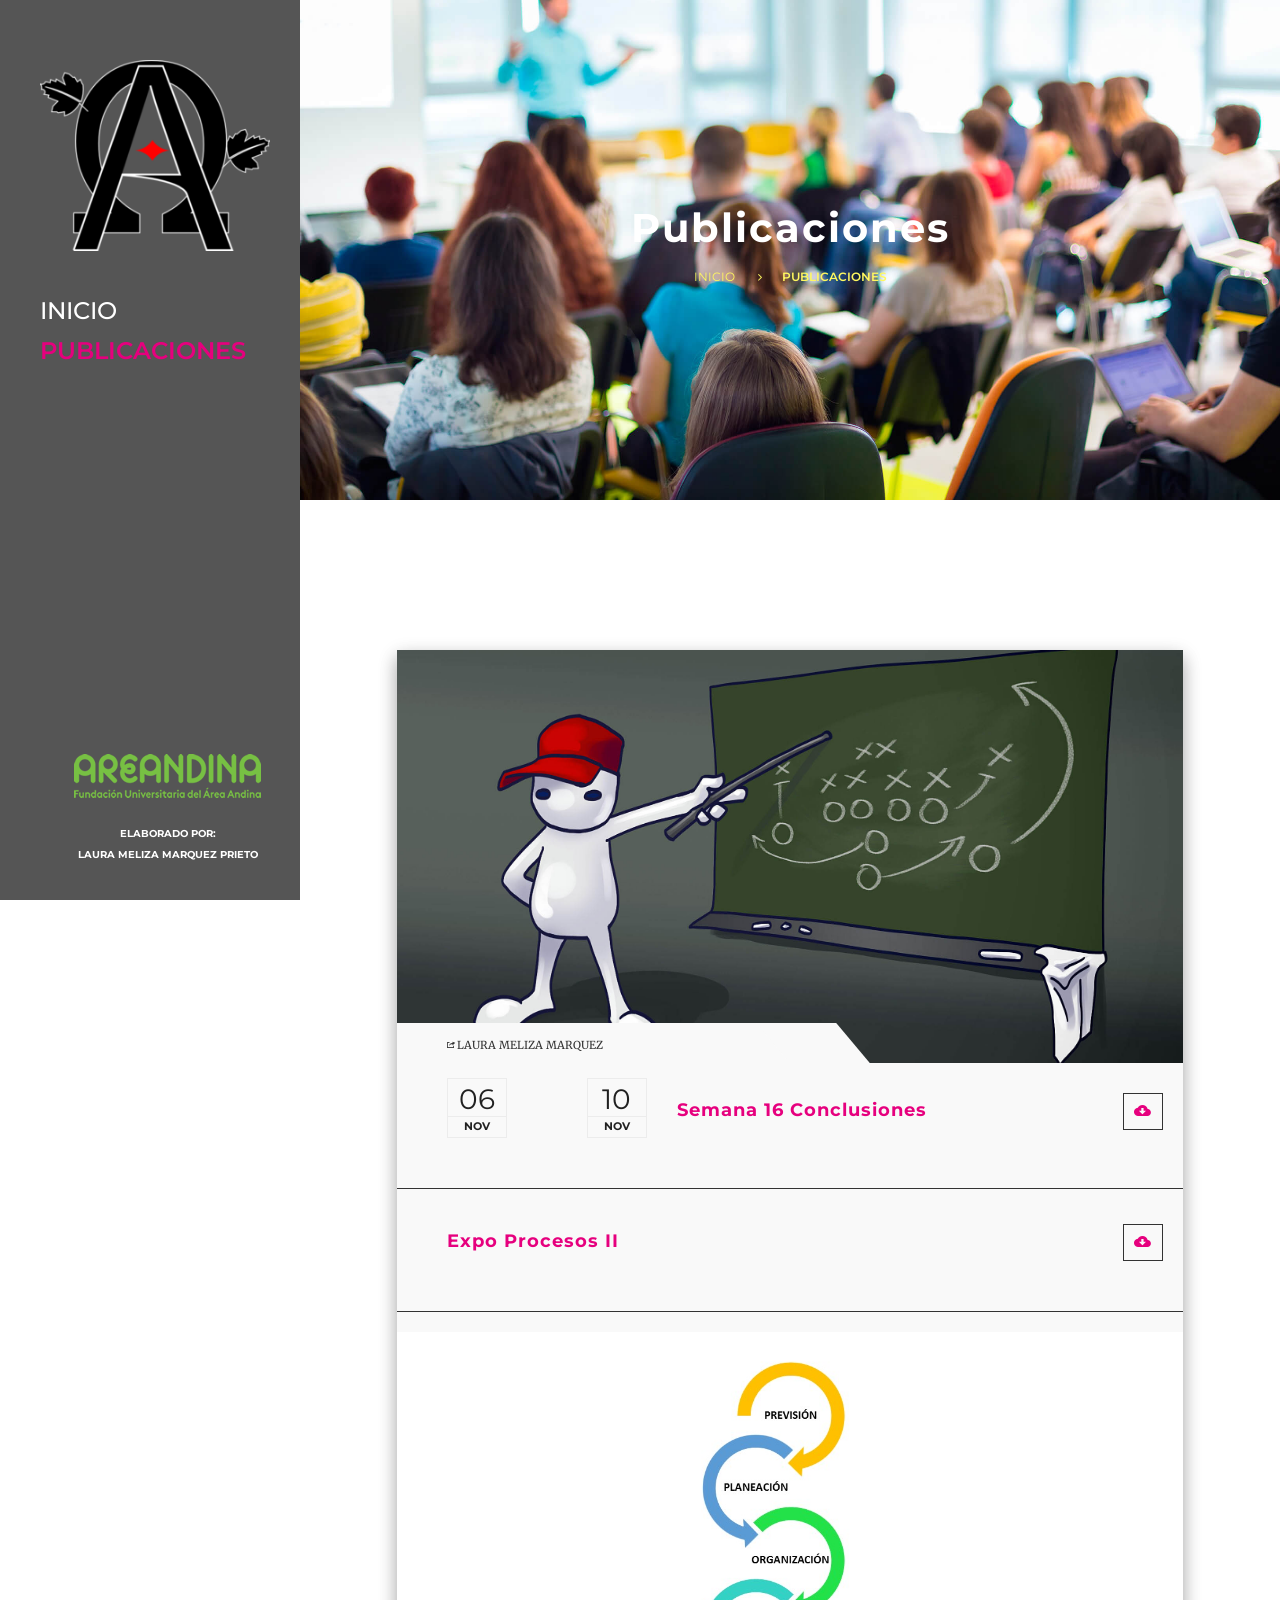
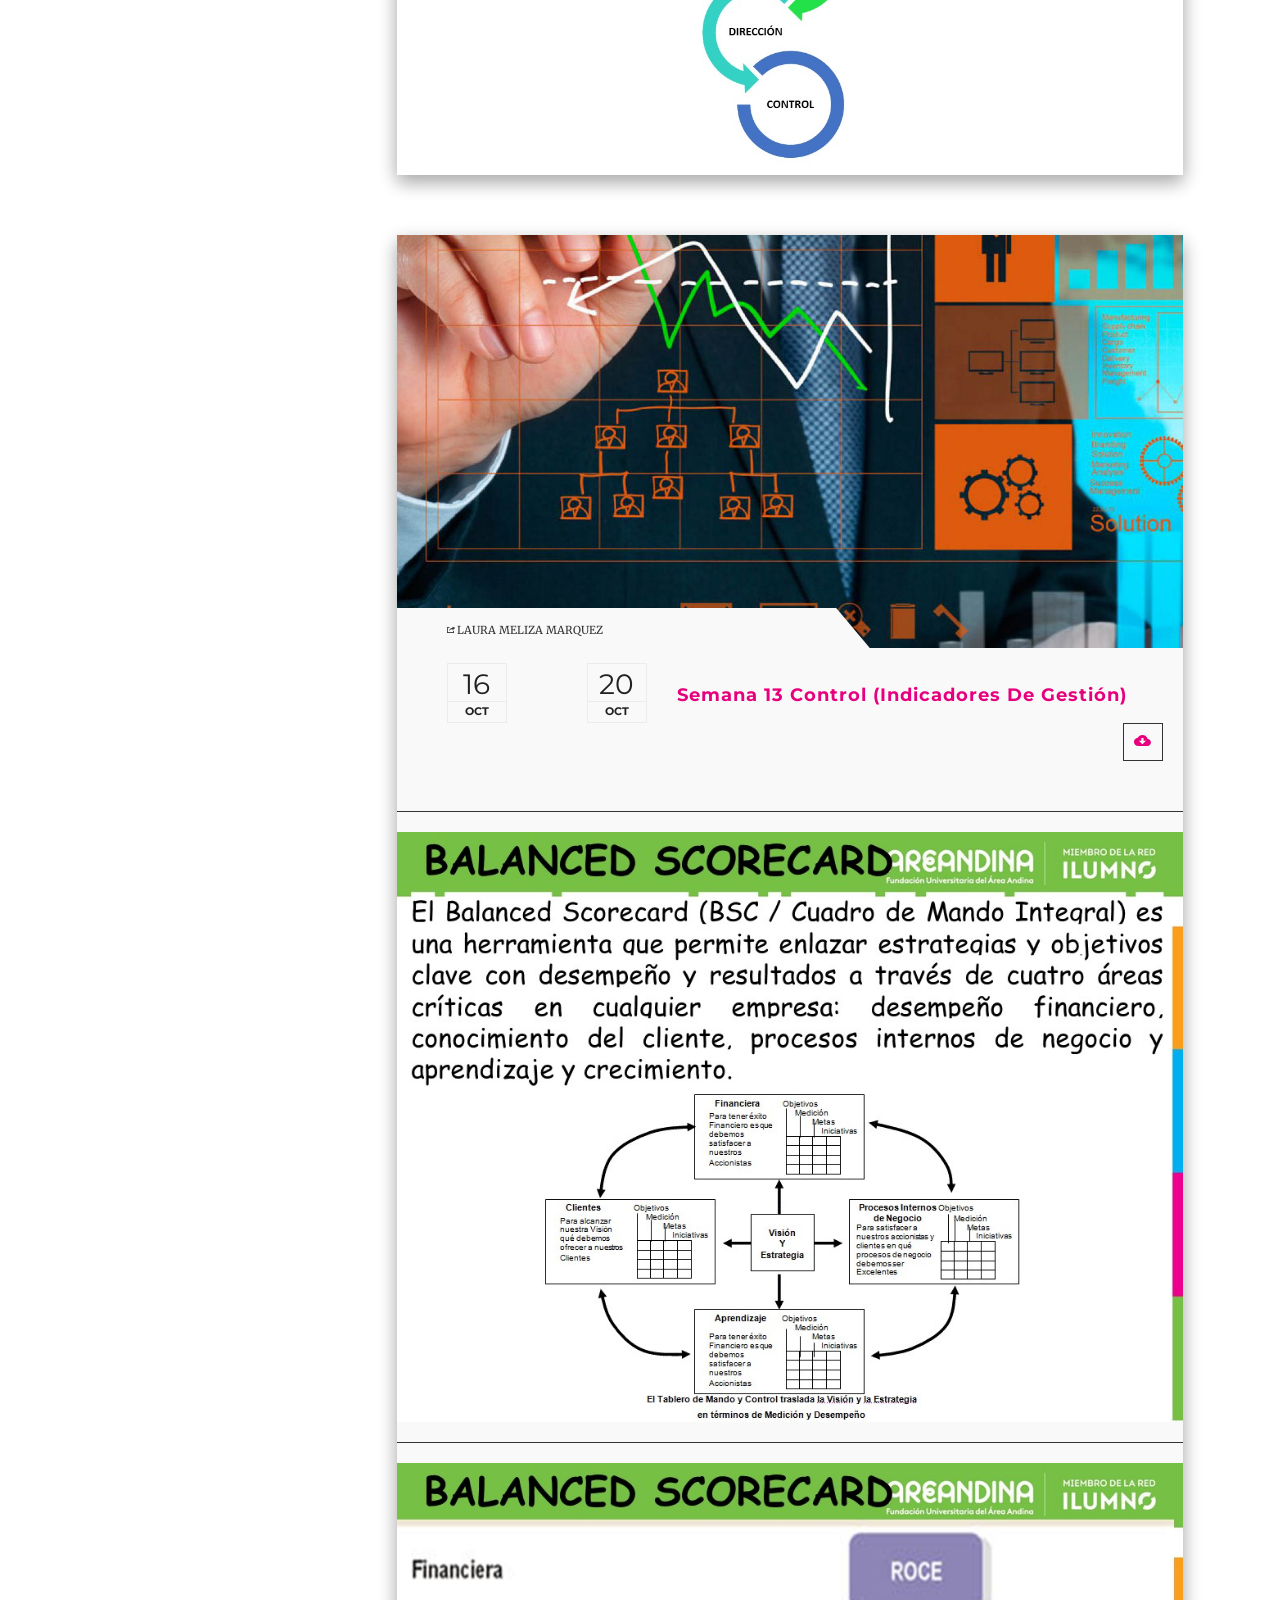
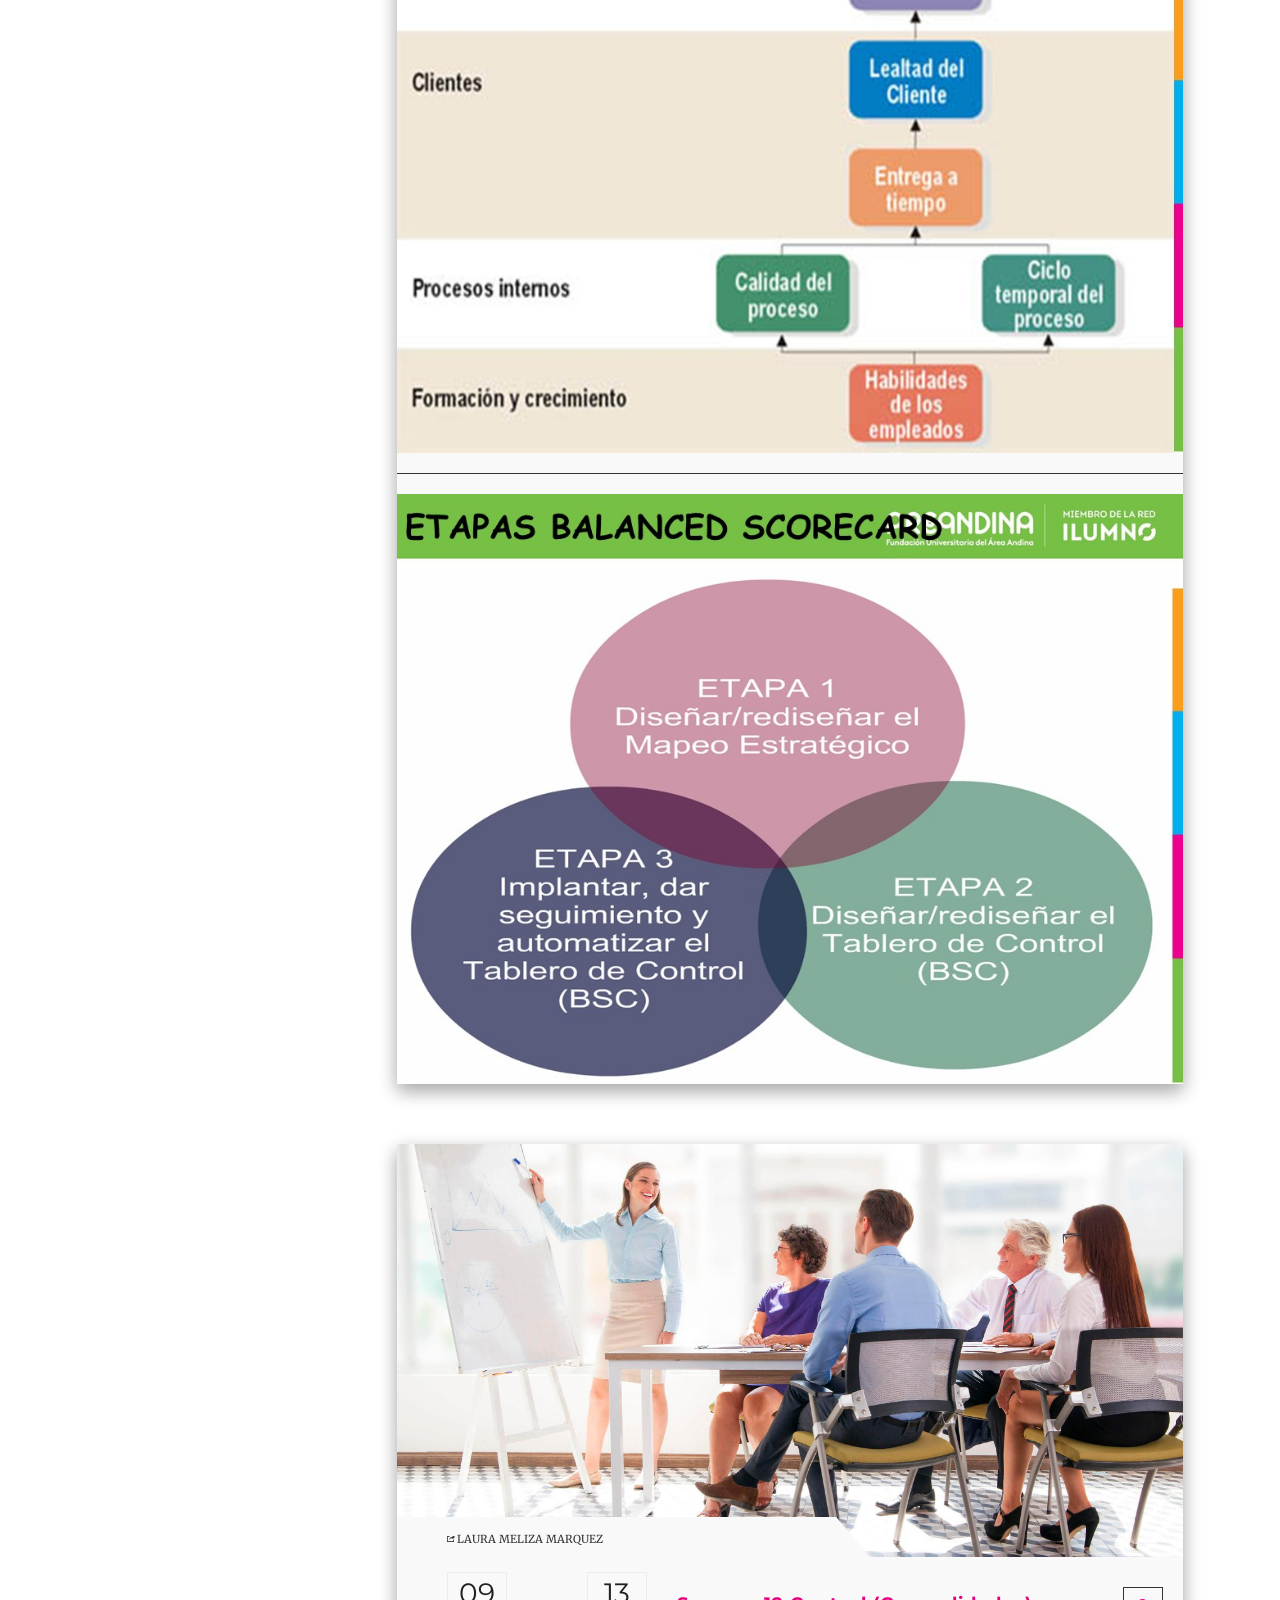
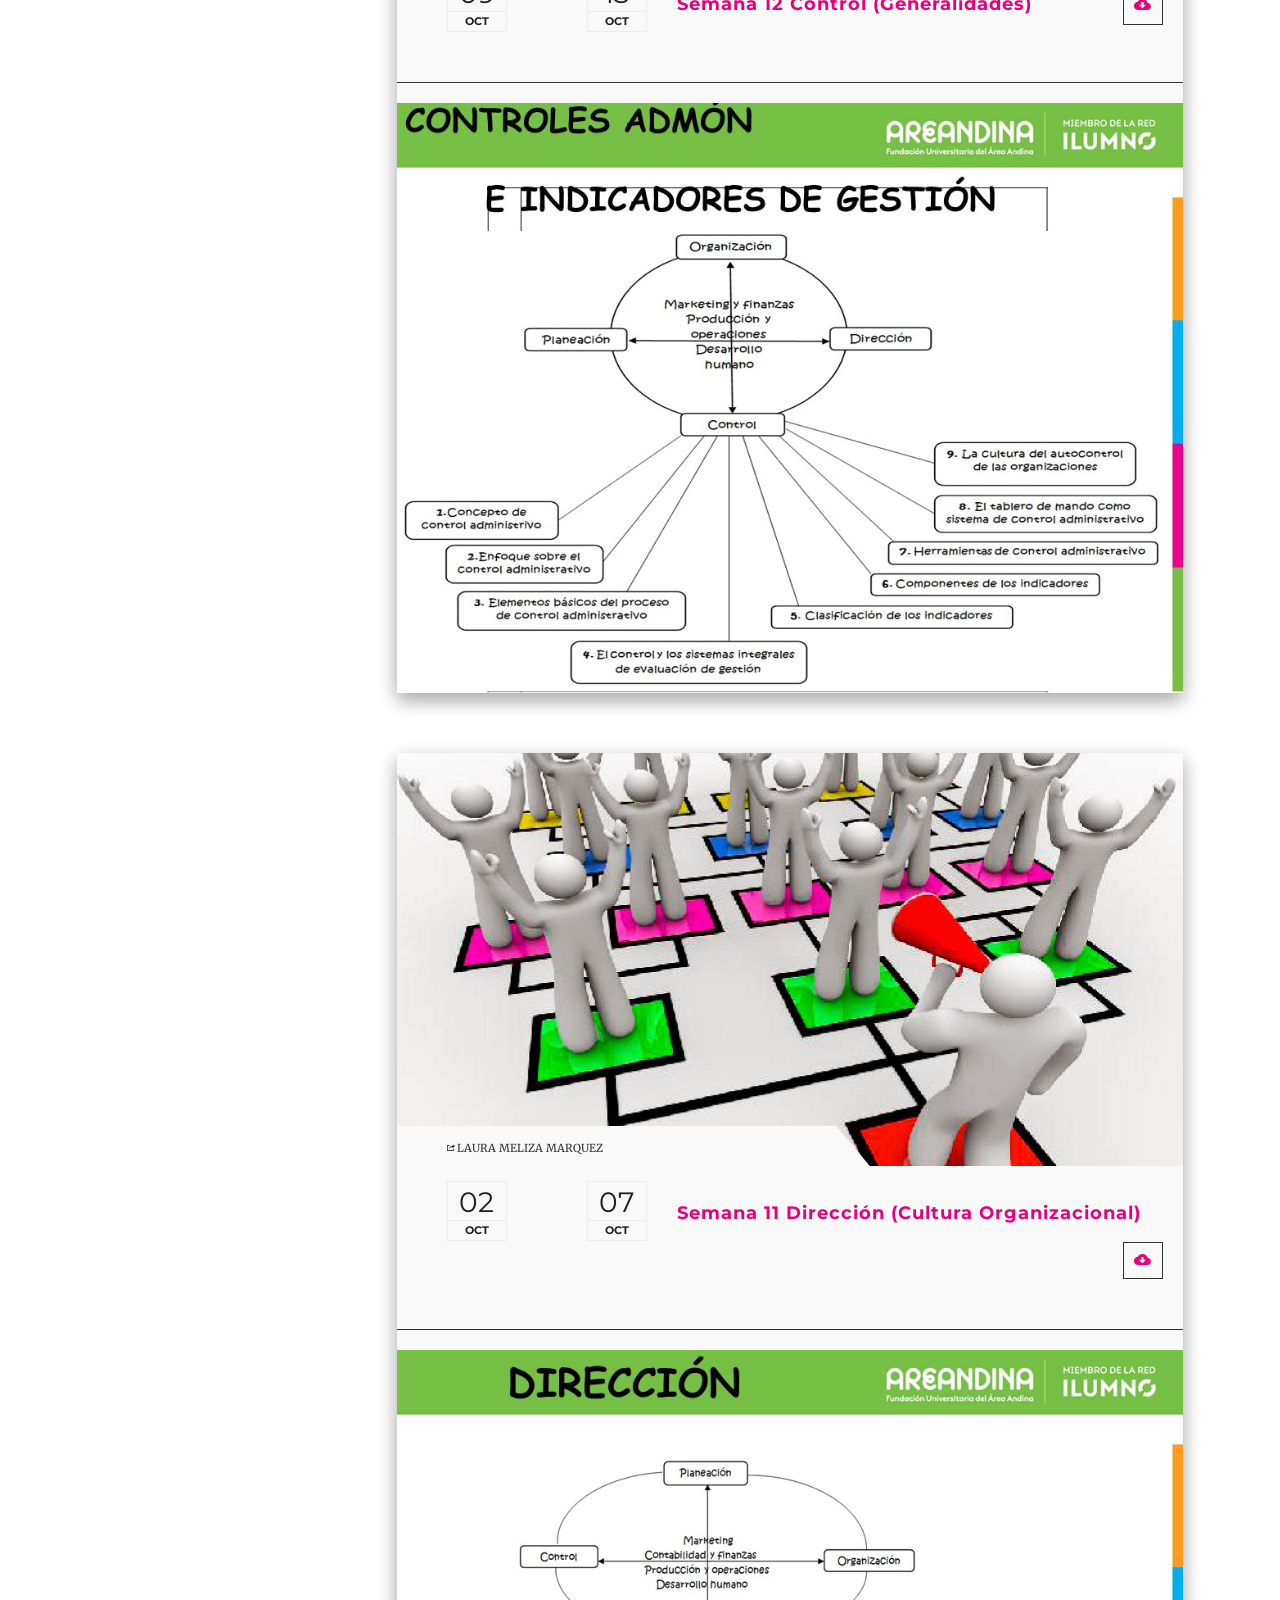
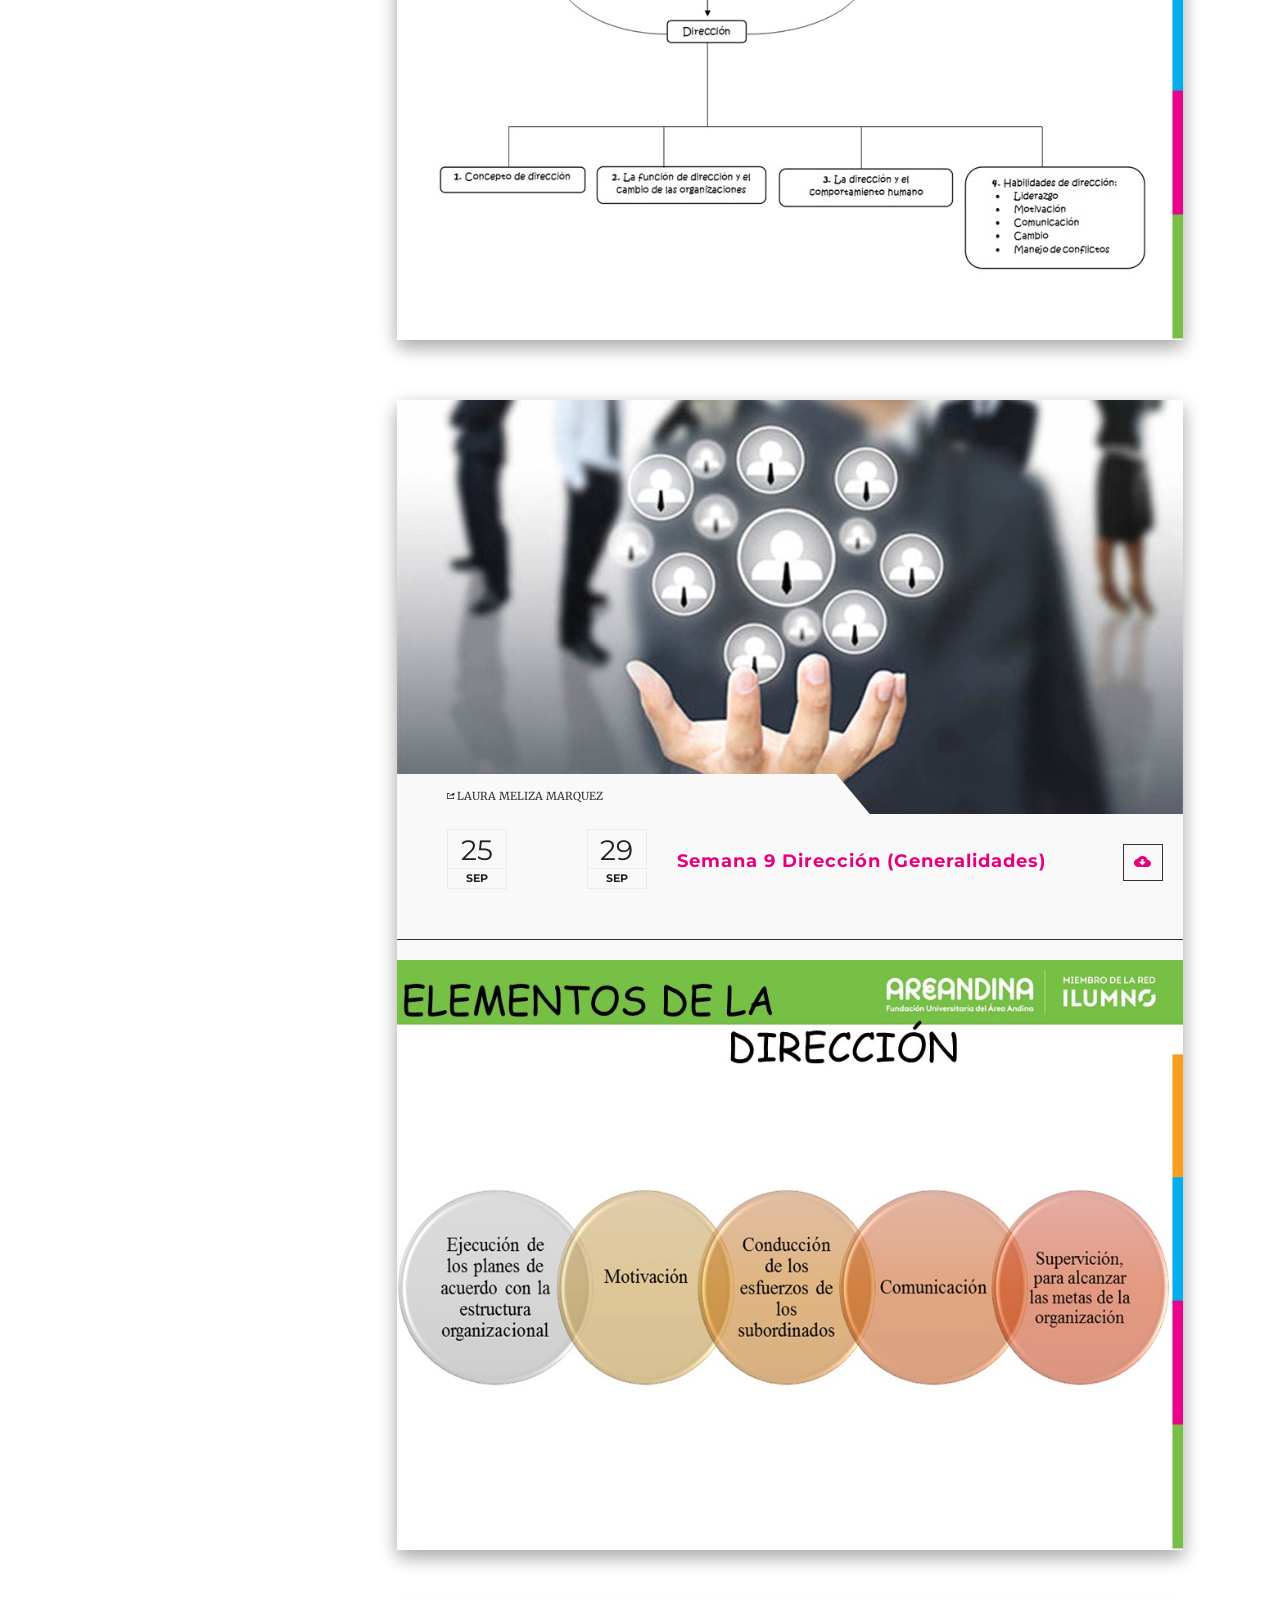
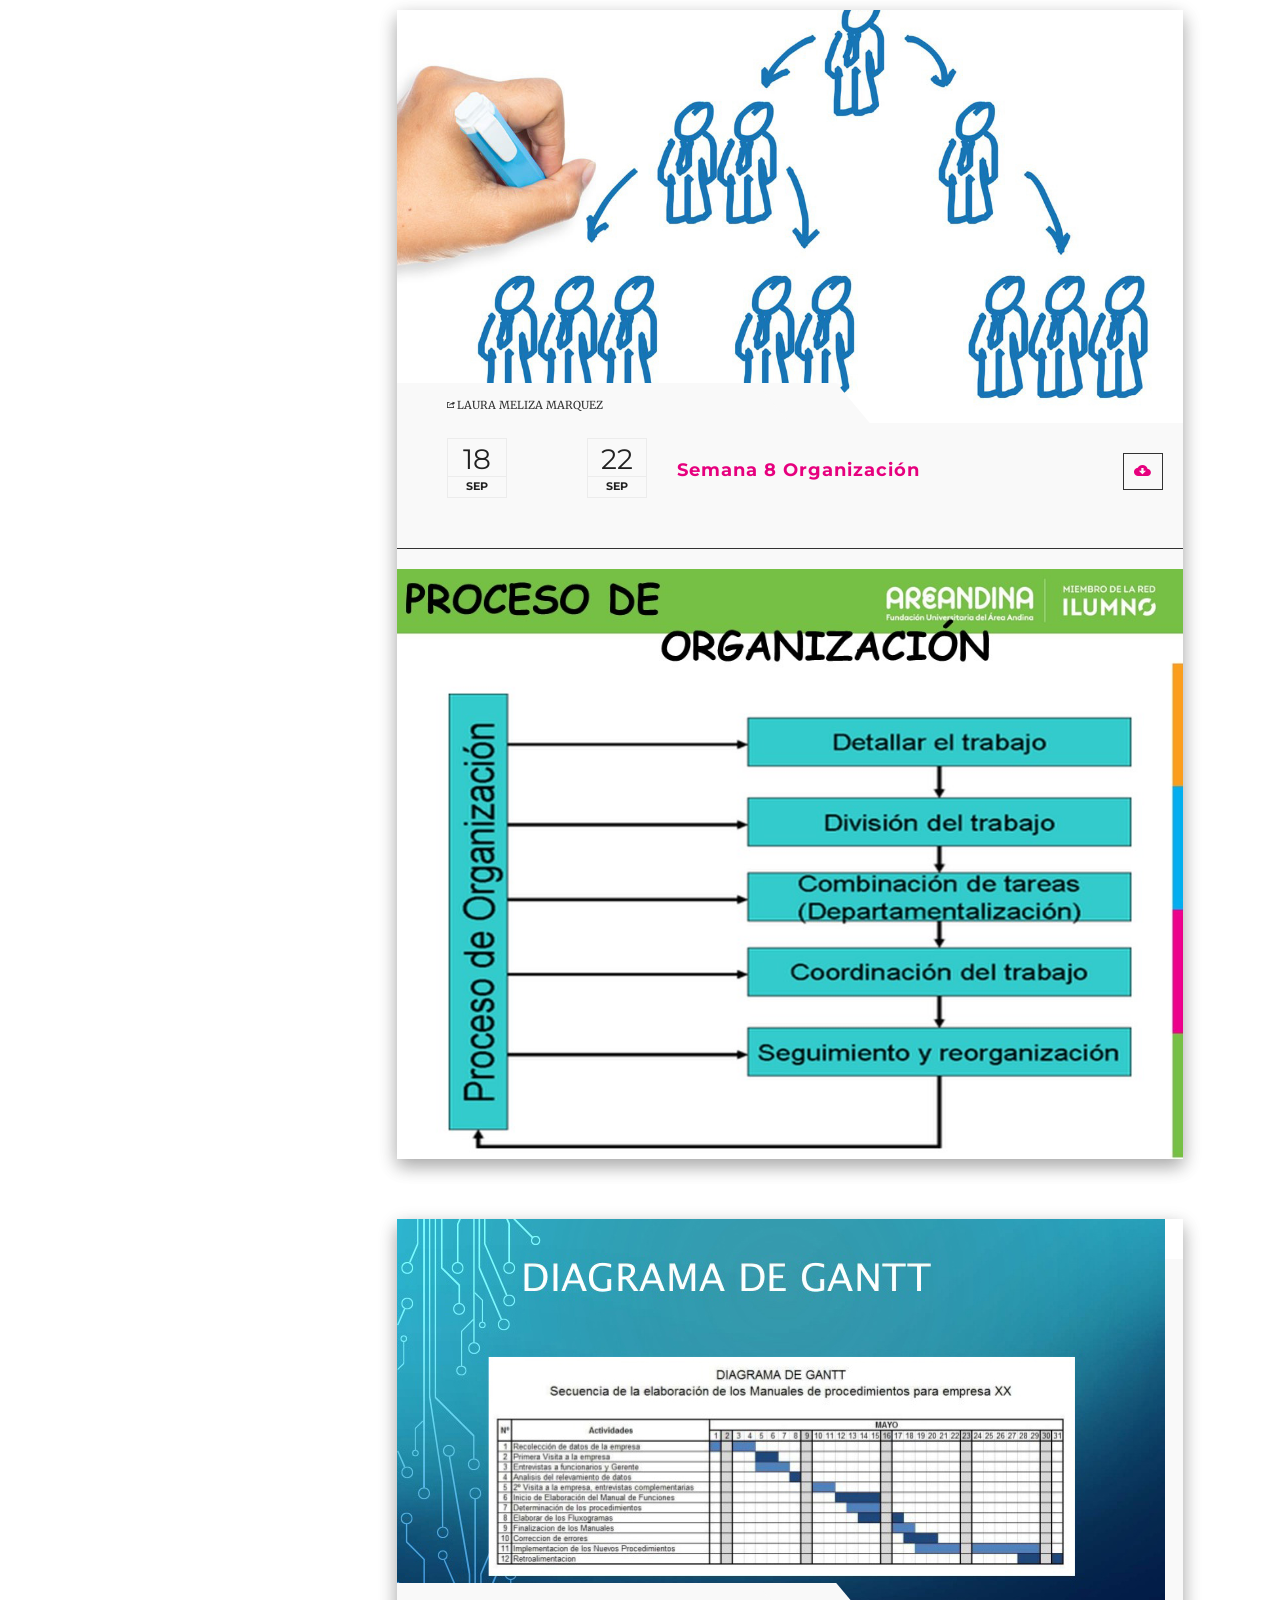
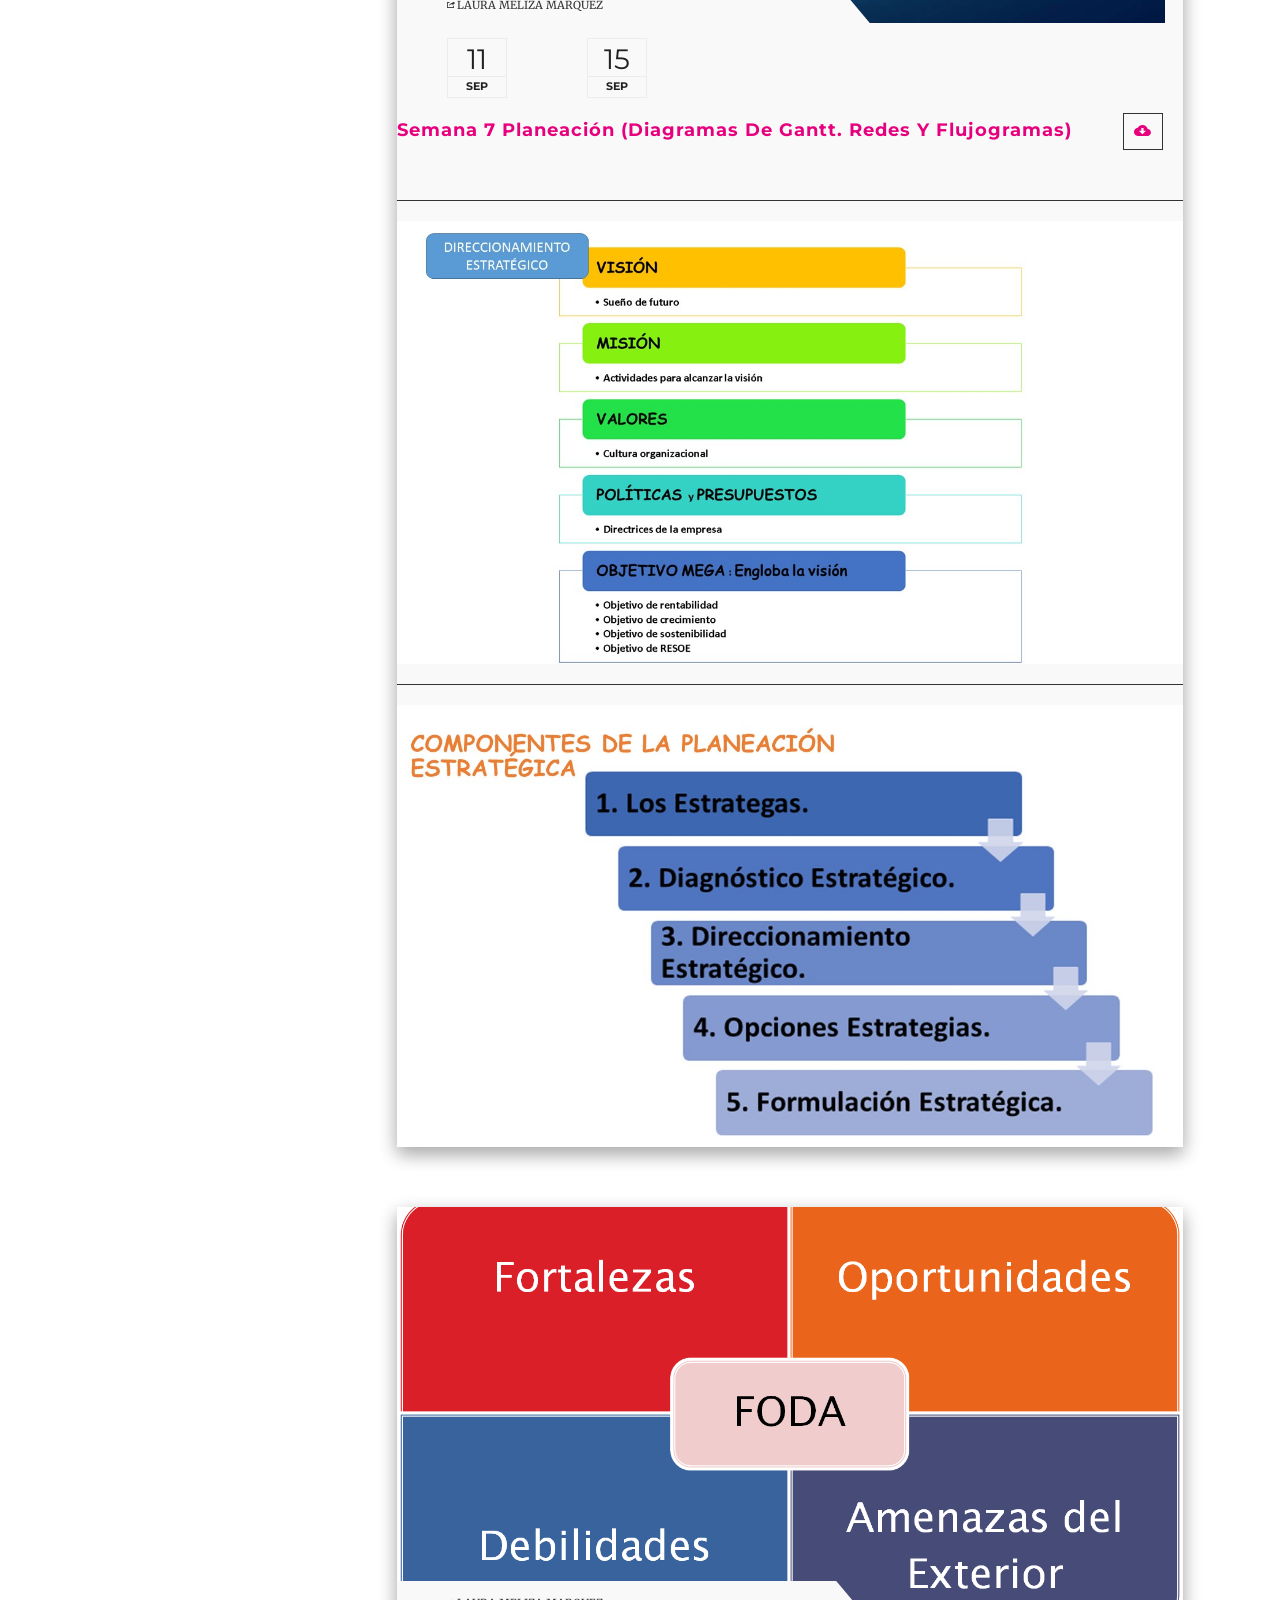
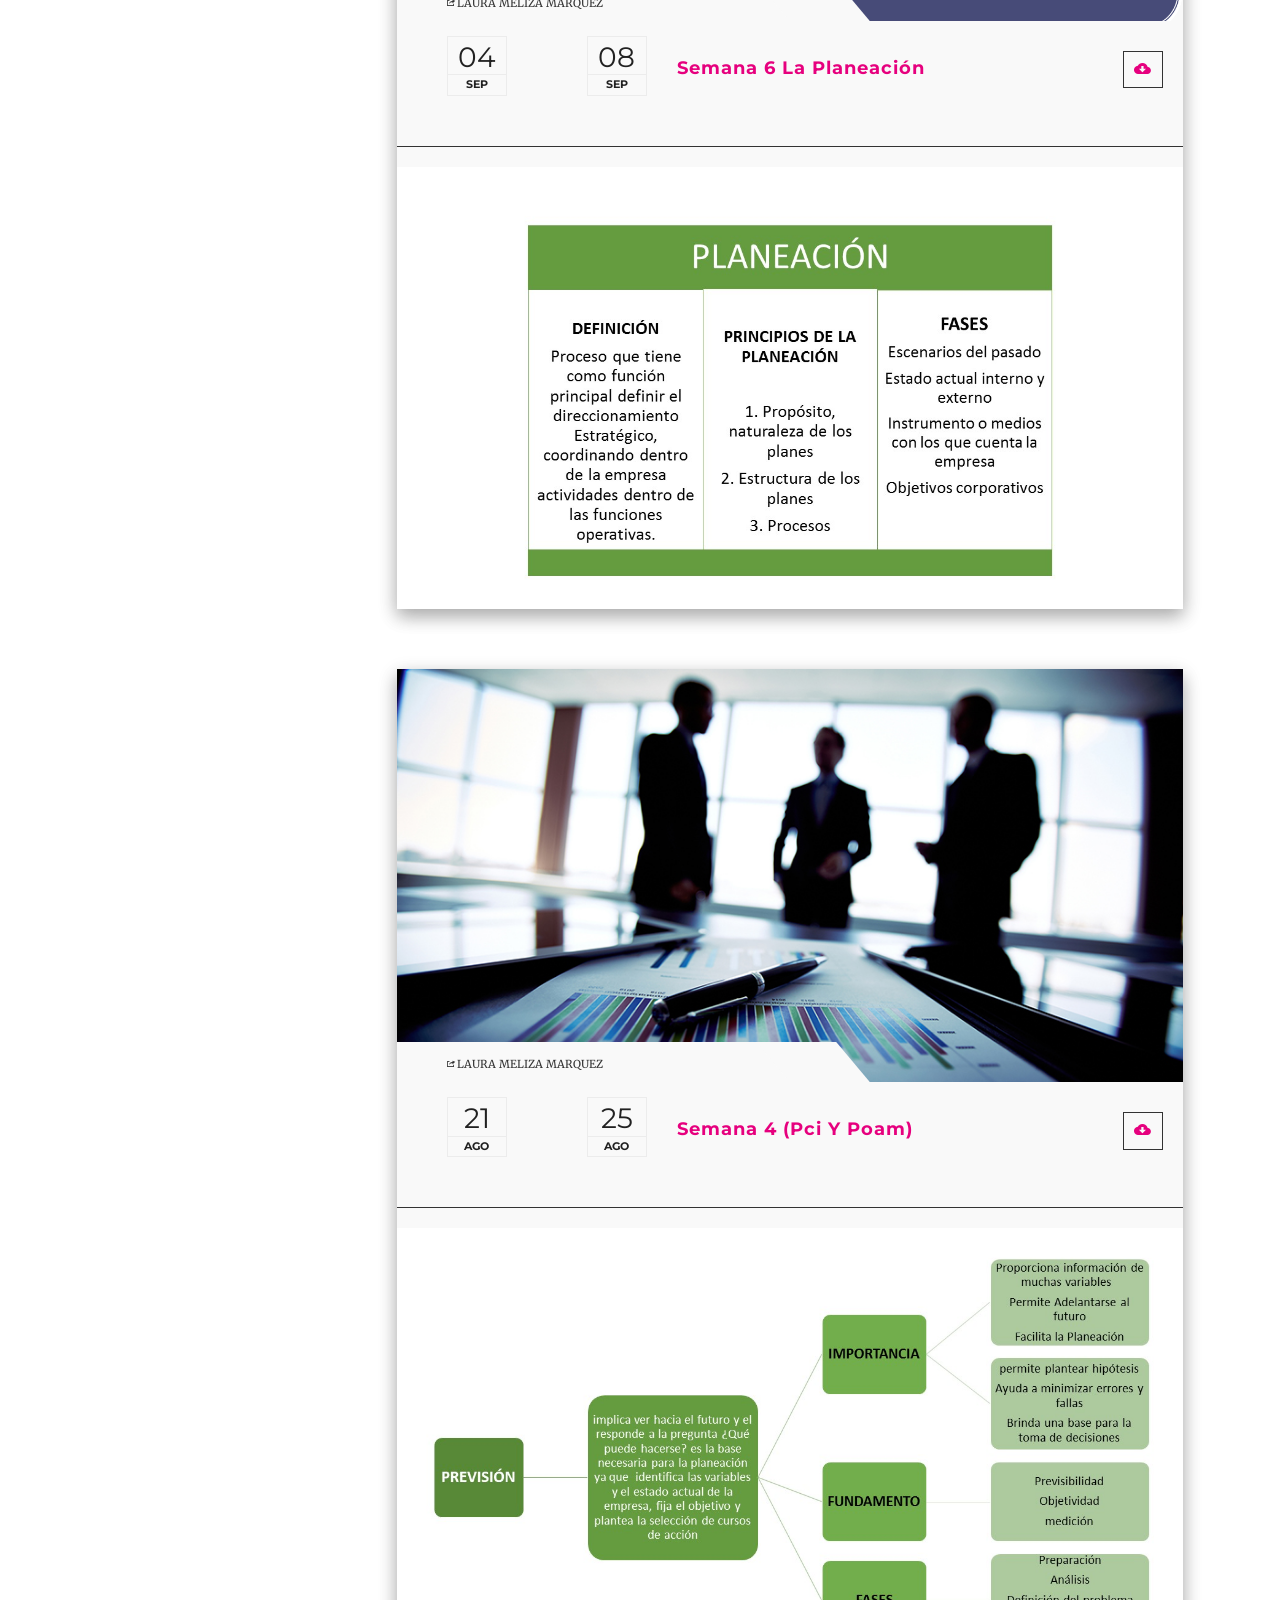
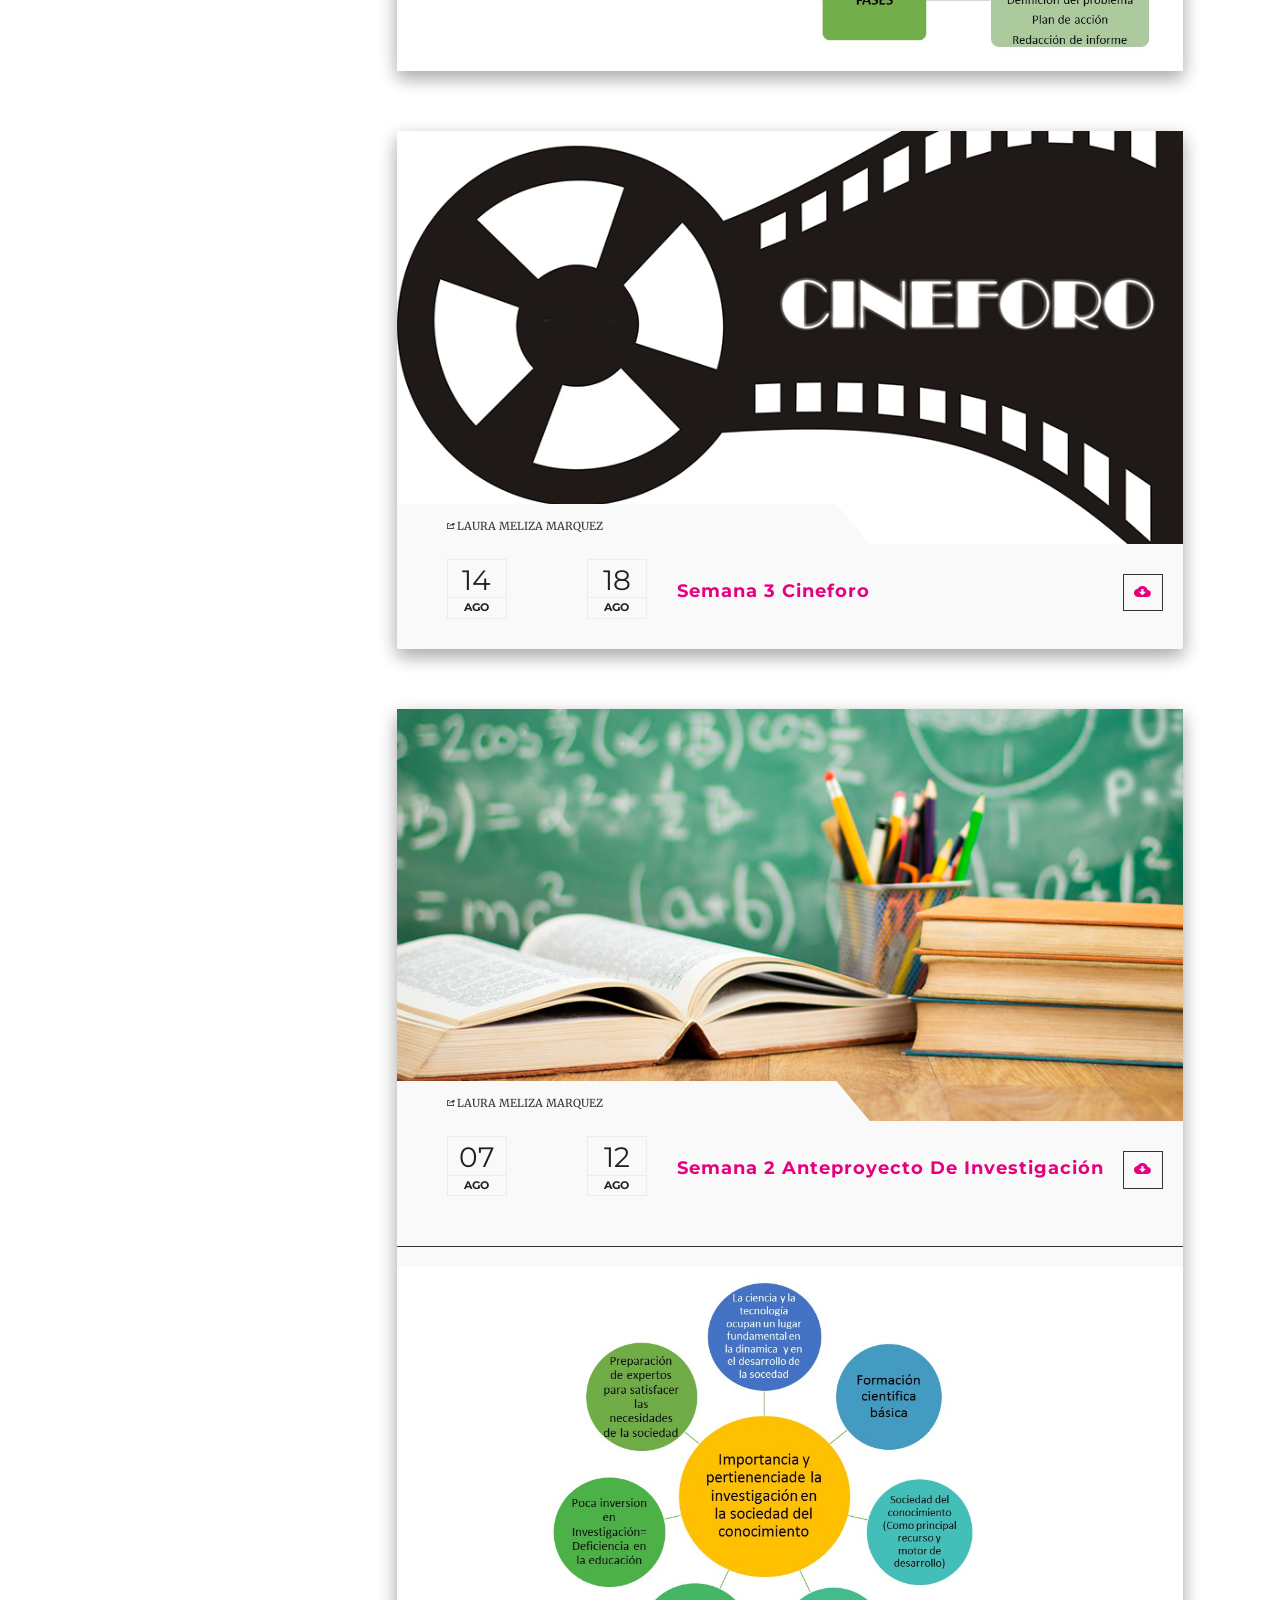
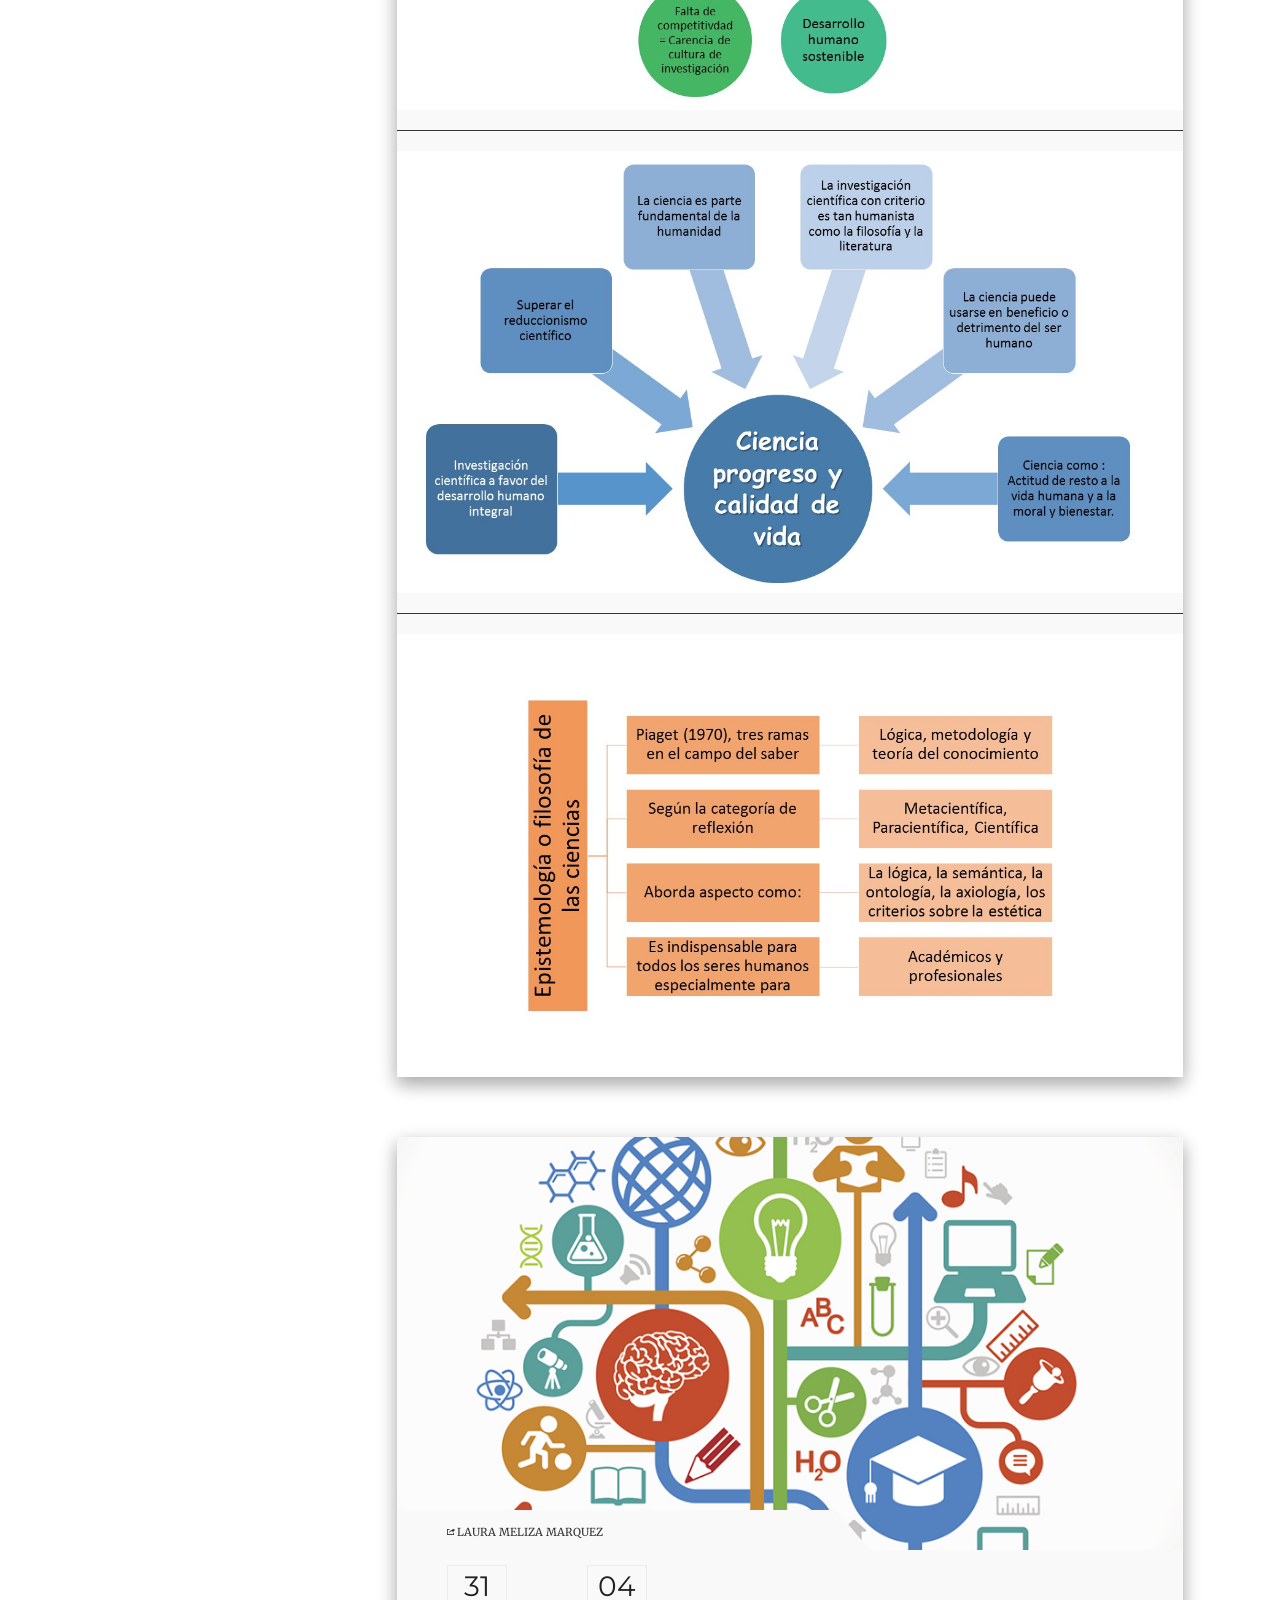
<file: publicaciones.html>
<!DOCTYPE html>
<html lang="en">
<head>
    <meta charset="utf-8">
    <meta name="viewport" content="width=device-width, initial-scale=1">
    <title>Alfa</title>
    <meta name="keywords"
          content="Universidad el Area Andina">
    <meta name="description" content="Universidad el Area Andina">
    <meta name="author" content="">

    <!-- FONTS ONLINE -->
    <link href="https://fonts.googleapis.com/css?family=Josefin+Sans:100,100i,300,300i,400,400i,600,600i,700,700i|Merriweather:300,400,700,900|Montserrat:400,700"
          rel="stylesheet">

    <!--MAIN STYLE-->
    <link href="css/ionicons.min.css" rel="stylesheet" type="text/css">
    <link href="css/bootstrap.min.css" rel="stylesheet" type="text/css">
    <link href="css/font-awesome.min.css" rel="stylesheet" type="text/css">
    <link href="css/main.min.css" rel="stylesheet" type="text/css">
    <link href="css/style.min.css" rel="stylesheet" type="text/css">
    <link href="css/responsive.min.css" rel="stylesheet" type="text/css">
    <link href="css/animate.css" rel="stylesheet" type="text/css">

    <!-- SLIDER REVOLUTION 4.x CSS SETTINGS -->
    <link rel="stylesheet" type="text/css" href="rs-plugin/css/settings.css" media="screen"/>
    <link rel="icon" href="images/favicon.ico">
    <!-- HTML5 Shim and Respond.js IE8 support of HTML5 elements and media queries -->
    <!-- WARNING: Respond.js doesn't work if you view the page via file:// -->
    <!--[if lt IE 9]>
    <script src="https://oss.maxcdn.com/libs/html5shiv/3.7.0/html5shiv.js"></script>
    <script src="https://oss.maxcdn.com/libs/respond.js/1.4.2/respond.min.js"></script>
    <![endif]-->

</head>
<body>


<!--Preloader-->
<div id="preload">
    <div id="fondoCarga"></div>
    <div id="estado"></div>
</div>

<!-- Page Wrap -->
<div id="wrap" class="no-padding">
    <div class="header-space">

        <!-- Header -->
        <header class="header-left-fixed">
            <div class="logo"><a href="#."> <img class="img-responsive" src="images/logo1.png" alt="Alfa"></a>
            </div>

            <!-- Nav -->
            <nav>
                <ul id="ownmenuclick" class="ownmenuclick">
                    <li><a href="inicio.html"> INICIO</a></li>
                    <li class="active"><a href="publicaciones.html"> PUBLICACIONES </a></li>

                </ul>
            </nav>

            <!-- Header Bottom  -->
            <div class="header-bottom">
                <img src="images/logou.png" class="img-responsive" alt="">
                <h6 style="color: #fff; text-align: center;font-size: 10px;">Elaborado por:</h6>
                <h6 style="color: #fff; text-align: center;font-size: 10px;">Laura Meliza Marquez Prieto</h6>
            </div>
        </header>

        <!--======= AUB BANNER =========-->
        <section class="sub-banner">
            <div class="container">
                <div class="position-center-center">
                    <h2>Publicaciones</h2>

                    <!--======= Breadcrumb =========-->
                    <ol class="breadcrumb">
                        <li><a href="inicio.html">INICIO</a></li>
                        <li class="active">PUBLICACIONES</li>
                    </ol>
                </div>
            </div>
        </section>

        <!--======= BLOG =========-->
        <div class="container">

            <!--======= BLOG =========-->
            <div class="row blog sectoion-150px">
                <div class="col-sm-1"></div>
                <div class="col-sm-10">

                    <!--======= POST 12 =========-->
                    <article class="articulos-post">
                        <!--======= IMAGE =========-->
                        <section><img class="img-responsive imagen-post" src="images/post/13.jpg" alt="">
                            <ul class="som-info">
                                <li><i class="ion-share"> </i> LAURA MELIZA MARQUEZ</li>

                            </ul>
                        </section>
                        <div class="blog-info">
                            <div class="post-tittle">
                                <div class="date-post">
                                    <h4 class="fecha1-post">06</h4>
                                    <span class="fecha2-post">NOV</span></div>
                                <div class="date-post">
                                    <h4 class="fecha1-post">10</h4>
                                    <span class="fecha2-post">NOV</span></div>
                                <a href="#." class="titulo-post">Semana 16 Conclusiones </a> <a href="#."
                                                                                                class="share"><i
                                    class="ion-android-download"></i></a></div>

                            <hr style="width: 100%">
                            <div class="post-tittle" style="">
                                <a href="Documentation/expo%20procesos%20II%20(1).pptx" class="share">
                                    <i class="ion-android-download"></i>
                                </a>
                                <a href="Documentation/expo%20procesos%20II%20(1).pptx" class="titulo-post"
                                   style="margin-left: 50px;">Expo Procesos II </a>

                            </div>
                            <hr style="width: 100%">
                            <div class="contenedor-imagen">
                                <img class="img-responsive" src="images/post/14/Diapositiva1.JPG" alt="">
                            </div>

                        </div>
                    </article>


                    <!--======= POST 11 =========-->
                    <article class="articulos-post">
                        <!--======= IMAGE =========-->
                        <section><img class="img-responsive imagen-post" src="images/post/12.jpg" alt="">
                            <ul class="som-info">
                                <li><i class="ion-share"> </i> LAURA MELIZA MARQUEZ</li>

                            </ul>
                        </section>
                        <div class="blog-info">
                            <div class="post-tittle">
                                <div class="date-post">
                                    <h4 class="fecha1-post">16</h4>
                                    <span class="fecha2-post">OCT</span></div>
                                <div class="date-post">
                                    <h4 class="fecha1-post">20</h4>
                                    <span class="fecha2-post">OCT</span></div>
                                <a href="#." class="titulo-post">Semana 13 Control (Indicadores De Gestión) </a> <a
                                    href="#."
                                    class="share"><i
                                    class="ion-android-download"></i></a></div>
                            <hr style="width: 100%">
                            <div class="contenedor-imagen">
                                <img class="img-responsive" src="images/post/15/Diapositiva23.JPG" alt="">
                            </div>
                            <hr style="width: 100%">
                            <div class="contenedor-imagen">
                                <img class="img-responsive" src="images/post/15/Diapositiva24.JPG" alt="">
                            </div>
                            <hr style="width: 100%">
                            <div class="contenedor-imagen">
                                <img class="img-responsive" src="images/post/15/Diapositiva26.JPG" alt="">
                            </div>
                        </div>
                    </article>


                    <!--======= POST 10 =========-->
                    <article class="articulos-post">
                        <!--======= IMAGE =========-->
                        <section><img class="img-responsive imagen-post" src="images/post/11.jpg" alt="">
                            <ul class="som-info">
                                <li><i class="ion-share"> </i> LAURA MELIZA MARQUEZ</li>

                            </ul>
                        </section>
                        <div class="blog-info">
                            <div class="post-tittle">
                                <div class="date-post">
                                    <h4 class="fecha1-post">09</h4>
                                    <span class="fecha2-post">OCT</span></div>
                                <div class="date-post">
                                    <h4 class="fecha1-post">13</h4>
                                    <span class="fecha2-post">OCT</span></div>
                                <a href="#." class="titulo-post">Semana 12 Control (Generalidades) </a> <a href="#."
                                                                                                           class="share"><i
                                    class="ion-android-download"></i></a></div>
                            <hr style="width: 100%">
                            <div class="contenedor-imagen">
                                <img class="img-responsive" src="images/post/15/Diapositiva37.JPG" alt="">
                            </div>
                        </div>
                    </article>


                    <!--======= POST 9 =========-->
                    <article class="articulos-post">
                        <!--======= IMAGE =========-->
                        <section><img class="img-responsive imagen-post" src="images/post/9.jpg" alt="">
                            <ul class="som-info">
                                <li><i class="ion-share"> </i> LAURA MELIZA MARQUEZ</li>

                            </ul>
                        </section>
                        <div class="blog-info">
                            <div class="post-tittle">
                                <div class="date-post">
                                    <h4 class="fecha1-post">02</h4>
                                    <span class="fecha2-post">OCT</span></div>
                                <div class="date-post">
                                    <h4 class="fecha1-post">07</h4>
                                    <span class="fecha2-post">OCT</span></div>
                                <a href="#." class="titulo-post">Semana 11 Dirección (Cultura Organizacional) </a> <a
                                    href="#."
                                    class="share"><i
                                    class="ion-android-download"></i></a></div>
                            <hr style="width: 100%">
                            <div class="contenedor-imagen">
                                <img class="img-responsive" src="images/post/15/Diapositiva35.JPG" alt="">
                            </div>
                        </div>
                    </article>


                    <!--======= POST 8 =========-->
                    <article class="articulos-post">
                        <!--======= IMAGE =========-->
                        <section><img class="img-responsive imagen-post" src="images/post/8.jpg" alt="">
                            <ul class="som-info">
                                <li><i class="ion-share"> </i> LAURA MELIZA MARQUEZ</li>

                            </ul>
                        </section>
                        <div class="blog-info">
                            <div class="post-tittle">
                                <div class="date-post">
                                    <h4 class="fecha1-post">25</h4>
                                    <span class="fecha2-post">SEP</span></div>
                                <div class="date-post">
                                    <h4 class="fecha1-post">29</h4>
                                    <span class="fecha2-post">SEP</span></div>
                                <a href="#." class="titulo-post">Semana 9 Dirección (Generalidades) </a> <a href="#."
                                                                                                            class="share"><i
                                    class="ion-android-download"></i></a></div>
                        </div>
                        <hr style="width: 100%">
                        <div class="contenedor-imagen">
                            <img class="img-responsive" src="images/post/15/Diapositiva33.JPG" alt="">
                        </div>
                    </article>


                    <!--======= POST 7 =========-->
                    <article class="articulos-post">
                        <!--======= IMAGE =========-->
                        <section><img class="img-responsive imagen-post" src="images/post/7.jpg" alt="">
                            <ul class="som-info">
                                <li><i class="ion-share"> </i> LAURA MELIZA MARQUEZ</li>

                            </ul>
                        </section>
                        <div class="blog-info">
                            <div class="post-tittle">
                                <div class="date-post">
                                    <h4 class="fecha1-post">18</h4>
                                    <span class="fecha2-post">SEP</span></div>
                                <div class="date-post">
                                    <h4 class="fecha1-post">22</h4>
                                    <span class="fecha2-post">SEP</span></div>
                                <a href="#." class="titulo-post">Semana 8 Organización </a> <a href="#."
                                                                                               class="share"><i
                                    class="ion-android-download"></i></a></div>
                        </div>
                        <hr style="width: 100%">
                        <div class="contenedor-imagen">
                            <img class="img-responsive" src="images/post/15/Diapositiva30.JPG" alt="">
                        </div>
                    </article>


                    <!--======= POST 6 =========-->
                    <article class="articulos-post">
                        <!--======= IMAGE =========-->
                        <section><img class="img-responsive imagen-post" src="images/post/6.jpg" alt="">
                            <ul class="som-info">
                                <li><i class="ion-share"> </i> LAURA MELIZA MARQUEZ</li>

                            </ul>
                        </section>
                        <div class="blog-info">
                            <div class="post-tittle">
                                <div class="date-post">
                                    <h4 class="fecha1-post">11</h4>
                                    <span class="fecha2-post">SEP</span></div>
                                <div class="date-post">
                                    <h4 class="fecha1-post">15</h4>
                                    <span class="fecha2-post">SEP</span></div>
                                <a href="#." class="titulo-post">Semana 7 Planeación (Diagramas De Gantt. Redes Y
                                    Flujogramas)</a> <a href="#."
                                                        class="share"><i
                                    class="ion-android-download"></i></a></div>
                        </div>
                        <hr style="width: 100%">
                        <div class="contenedor-imagen">
                            <img class="img-responsive" src="images/post/14/Diapositiva7.JPG" alt="">
                        </div>
                        <hr style="width: 100%">
                        <div class="contenedor-imagen">
                            <img class="img-responsive" src="images/post/14/Diapositiva8.JPG" alt="">
                        </div>
                    </article>


                    <!--======= POST 5 =========-->
                    <article class="articulos-post">
                        <!--======= IMAGE =========-->
                        <section><img class="img-responsive imagen-post" src="images/post/5.png" alt="">
                            <ul class="som-info">
                                <li><i class="ion-share"> </i> LAURA MELIZA MARQUEZ</li>

                            </ul>
                        </section>
                        <div class="blog-info">
                            <div class="post-tittle">
                                <div class="date-post">
                                    <h4 class="fecha1-post">04</h4>
                                    <span class="fecha2-post">SEP</span></div>
                                <div class="date-post">
                                    <h4 class="fecha1-post">08</h4>
                                    <span class="fecha2-post">SEP</span></div>
                                <a href="#." class="titulo-post">Semana 6 La Planeación </a> <a href="#."
                                                                                                class="share"><i
                                    class="ion-android-download"></i></a></div>
                        </div>
                        <hr style="width: 100%">
                        <div class="contenedor-imagen">
                            <img class="img-responsive" src="images/post/14/Diapositiva6.JPG" alt="">
                        </div>
                    </article>


                    <!--======= POST 4 =========-->
                    <article class="articulos-post">
                        <!--======= IMAGE =========-->
                        <section><img class="img-responsive imagen-post" src="images/post/4.jpg" alt="">
                            <ul class="som-info">
                                <li><i class="ion-share"> </i> LAURA MELIZA MARQUEZ</li>

                            </ul>
                        </section>
                        <div class="blog-info">
                            <div class="post-tittle">
                                <div class="date-post">
                                    <h4 class="fecha1-post">21</h4>
                                    <span class="fecha2-post">AGO</span></div>
                                <div class="date-post">
                                    <h4 class="fecha1-post">25</h4>
                                    <span class="fecha2-post">AGO</span></div>
                                <a href="#." class="titulo-post">Semana 4 (Pci Y Poam) </a> <a href="#."
                                                                                               class="share"><i
                                    class="ion-android-download"></i></a></div>
                        </div>
                        <hr style="width: 100%">
                        <div class="contenedor-imagen">
                            <img class="img-responsive" src="images/post/14/Diapositiva5.JPG" alt="">
                        </div>
                    </article>


                    <!--======= POST 3 =========-->
                    <article class="articulos-post">
                        <!--======= IMAGE =========-->
                        <section><img class="img-responsive imagen-post" src="images/post/3.jpg" alt="">
                            <ul class="som-info">
                                <li><i class="ion-share"> </i> LAURA MELIZA MARQUEZ</li>

                            </ul>
                        </section>
                        <div class="blog-info">
                            <div class="post-tittle">
                                <div class="date-post">
                                    <h4 class="fecha1-post">14</h4>
                                    <span class="fecha2-post">AGO</span></div>
                                <div class="date-post">
                                    <h4 class="fecha1-post">18</h4>
                                    <span class="fecha2-post">AGO</span></div>
                                <a href="#." class="titulo-post">Semana 3 Cineforo </a> <a href="#."
                                                                                           class="share"><i
                                    class="ion-android-download"></i></a></div>
                        </div>
                    </article>


                    <!--======= POST 2 =========-->
                    <article class="articulos-post">
                        <!--======= IMAGE =========-->
                        <section><img class="img-responsive imagen-post" src="images/post/2.jpg" alt="">
                            <ul class="som-info">
                                <li><i class="ion-share"> </i> LAURA MELIZA MARQUEZ</li>

                            </ul>
                        </section>
                        <div class="blog-info">
                            <div class="post-tittle">
                                <div class="date-post">
                                    <h4 class="fecha1-post">07</h4>
                                    <span class="fecha2-post">AGO</span></div>
                                <div class="date-post">
                                    <h4 class="fecha1-post">12</h4>
                                    <span class="fecha2-post">AGO</span></div>
                                <a href="#." class="titulo-post">Semana 2 Anteproyecto De Investigación </a> <a
                                    href="#."
                                    class="share"><i
                                    class="ion-android-download"></i></a></div>
                        </div>
                        <hr style="width: 100%">
                        <div class="contenedor-imagen">
                            <img class="img-responsive" src="images/post/14/Diapositiva2.JPG" alt="">
                        </div>
                        <hr style="width: 100%">
                        <div class="contenedor-imagen">
                            <img class="img-responsive" src="images/post/14/Diapositiva3.JPG" alt="">
                        </div>
                        <hr style="width: 100%">
                        <div class="contenedor-imagen">
                            <img class="img-responsive" src="images/post/14/Diapositiva4.JPG" alt="">
                        </div>
                    </article>


                    <!--======= POST 1 =========-->
                    <article class="articulos-post">
                        <!--======= IMAGE =========-->
                        <section><img class="img-responsive imagen-post" src="images/post/1.jpg" alt="">
                            <ul class="som-info">
                                <li><i class="ion-share"> </i> LAURA MELIZA MARQUEZ</li>

                            </ul>
                        </section>
                        <div class="blog-info">
                            <div class="post-tittle">
                                <div class="date-post">
                                    <h4 class="fecha1-post">31</h4>
                                    <span class="fecha2-post">JUL</span></div>
                                <div class="date-post">
                                    <h4 class="fecha1-post">04</h4>
                                    <span class="fecha2-post">AGO</span></div>
                                <a href="#." class="titulo-post">Semana 1 La Sociedad Del Conocimiento Y El Uso De Las
                                    Tics </a>

                            </div>
                            <hr style="width: 100%">
                            <div class="post-tittle" style="">
                                <a href="Documentation/ANALISIS%20VIDEO%201%20-.docx" class="share">
                                    <i class="ion-android-download"></i>
                                </a>
                                <a href="Documentation/ANALISIS%20VIDEO%201%20-.docx" class="titulo-post"
                                   style="margin-left: 50px;">Analisis video No. 1 </a>

                            </div>
                            <hr style="width: 100%">
                            <div class="post-tittle" style="">
                                <a href="Documentation/ANALISIS%20VIDEO%202%20-.docx" class="share">
                                    <i class="ion-android-download"></i>
                                </a>
                                <a href="Documentation/ANALISIS%20VIDEO%202%20-.docx" class="titulo-post"
                                   style="margin-left: 50px;">Analisis video No. 2 </a>

                            </div>
                            <hr style="width: 100%">
                            <div class="post-tittle" style="">
                                <a href="Documentation/ANALISIS%20VIDEO%203.docx" class="share">
                                    <i class="ion-android-download"></i>
                                </a>
                                <a href="Documentation/ANALISIS%20VIDEO%203.docx" class="titulo-post"
                                   style="margin-left: 50px;">Analisis video No. 3 </a>

                            </div>
                        </div>
                    </article>
                </div>


            </div>
        </div>

        <!--======= FOOTER UP =========-->

        <footer>
            <div class="container"><img src="images/logo1.png" alt="blossom Logo">
                <p>Fundación Universitaria del Área Andina</p>
                <p>Bogota, 2017</p>

                <!--======= Social Icon =========-->

                <!--Contador-->
                <div id="sfcpas5aehdx6h484tjdcjmg2uxpl3gq5jt"></div>
                <script type="text/javascript"
                        src="https://counter8.freecounter.ovh/private/counter.js?c=pas5aehdx6h484tjdcjmg2uxpl3gq5jt&down=async"
                        async></script>
                <noscript><a href="#" title="contadores de visitas"><img
                        src="https://counter8.freecounter.ovh/private/contadorvisitasgratis.php?c=pas5aehdx6h484tjdcjmg2uxpl3gq5jt"
                        border="0" title="contadores de visitas" alt="contadores de visitas"></a></noscript>
            </div>

            <!--======= Rights =========-->
            <div class="footer-rights">
                <p class="color-verde">Copyrights © 2017 Todos los derechos reservados - Elaborado por Laura Meliza Marquez Prieto</p>
            </div>
        </footer>
    </div>
</div>
<!-- Wrap End -->

<script src="js/jquery-1.12.4.min.js"></script>
<script src="js/preloader.min.js"></script>

<script src="js/bootstrap.min.js"></script>
<script src="js/own-menu.min.js"></script>
<script src="js/owl.carousel.min.js"></script>
<script src="js/jquery.isotope.min.js"></script>
<script src="js/counter.min.js"></script>

<!-- SLIDER REVOLUTION 4.x SCRIPTS  -->
<script type="text/javascript" src="rs-plugin/js/jquery.themepunch.tools.min.js"></script>
<script type="text/javascript" src="rs-plugin/js/jquery.themepunch.revolution.min.js"></script>
<script src="js/main.min.js"></script>


<script>
    $(
        function () {
            setTimeout(chageUrl, 3000);

            function chageUrl() {
                $('#sfcpas5aehdx6h484tjdcjmg2uxpl3gq5jt a').attr('href', '#');
            }
        }
    );

</script>

</body>
</html>
</file>
<file: css/main.css>
/* MENU CONFIGURATION
**********************************************************/
.ownmenu {
	width: 100%;
	padding: 0;
	margin: 0;
	position: relative;
	float: left;
	list-style: none;
}
.ownmenu li {
	display: inline-block;
	float: left;
}
.ownmenu a {
	-o-transition: all .3s linear;
	-webkit-transition: all .3s linear;
	-moz-transition: all .3s linear;
	transition: all .3s linear;
	outline: none;
	z-index: 10;
}
/* DROPDOWN CONFIGURATION
**********************************************************/
.ownmenu ul.dropdown, .ownmenu ul.dropdown li ul.dropdown {
	list-style: none;
	margin: 0;
	padding: 0;
	display: none;
	position: absolute;
	z-index: 99;
	padding-left: 0px;
	min-width: 250px;
	background: none;
}
.ownmenu ul.dropdown {
	top: 65px;
}
.ownmenu ul.dropdown li ul.dropdown {
	left: 100%;
	top: inherit;
}
.ownmenu ul.dropdown li {
	clear: both;
	width: 100%;
	text-align: left;
	padding-left: 0px;
}
.ownmenu ul.dropdown li a {
	width: 100%;
	padding: 12px 24px 12px;
	display: inline-block;
	float: left;
	clear: both;
	text-decoration: none;
	color: #999;
	text-align: left;
	box-sizing: border-box;
	-moz-box-sizing: border-box;
	-webkit-box-sizing: border-box;
}
.ownmenu ul.dropdown li:hover > a {
	background: #e0e0e0;
	color: #555;
}
/* dropdowns to left side */
.ownmenu ul.dropdown li ul.dropdown.left {
	left: auto;
	right: 100%;
}
/* SUBMENU INDICATORS
**********************************************************/
.ownmenu .indicator {
	position: relative;
	right: 5px;
	font-size: 14px;
	float: right;
}
.ownmenu ul li .indicator {
	font-size: 12px;
	top: 1px;
	left: 10px;
}
/* MEGAMENU
**********************************************************/
.ownmenu > li > .megamenu {
	position: absolute;
	display: none;
	background: #fff;
	width: 25%;
	top: 80px;
	font-size: 12px;
	color: #999;
	z-index: 99;
	padding: 0 0px;
	-webkit-box-sizing: border-box;
	-moz-box-sizing: border-box;
	box-sizing: border-box;
}
/* megamenu list */
.ownmenu li > .megamenu ul {
	margin: 0 0 20px 0;
	float: left;
	padding: 0;
	display: block;
	position: relative;
}
.ownmenu li > .megamenu ul li {
	width: 100%;
	padding: 0px;
}
.ownmenu li > .megamenu ul li.title {
	margin: 0 0 8px;
	padding: 0 0 5px;
	font-size: 14px;
	border-bottom: solid 1px #666;
}
/* megamenu h5 */
.ownmenu li > .megamenu h5 {
	width: 100%;
	margin: 0;
	padding: 0;
}
/* megamenu links */
.ownmenu li > .megamenu a {
	color: #999;
	text-decoration: none;
	font-size: 12px;
	-webkit-transition: color 0.3s linear;
	-moz-transition: color 0.3s linear;
	-o-transition: color 0.3s linear;
	transition: color 0.3s linear;
}
.ownmenu li > .megamenu a:hover {
	color: #dedede;
}
/* megamenu images */
.ownmenu .megamenu img {
	width: 100%;
	-webkit-transition: border 0.3s linear;
	-moz-transition: border 0.3s linear;
	-o-transition: border 0.3s linear;
	transition: border 0.3s linear;
}
/* to fix right attribute on submenus (menu aligned to left (default)) */
.ownmenu > li.fix-sub > .megamenu, .ownmenu > li.fix-sub > .megamenu.half-width, .ownmenu > li.fix-sub > .dropdown {
	right: 0;
}
/* MEGAMENU WIDTHS
**********************************************************/
.ownmenu > li > .megamenu.half-width {
	width: 50%;
}
.ownmenu > li > .megamenu.full-width {
	width: 100%;
	left: 0;
}
/* MEGAMENU FORM CONFIGURATION
**********************************************************/
.ownmenu li > .megamenu form {
	width: 100%;
}
/* megamenu inputs */
.ownmenu li > .megamenu form input[type="text"], .ownmenu li > .megamenu form textarea {
	padding: 5px;
	color: #999;
	background: #444;
	font-size: 14px;
	border: solid 1px transparent;
	outline: none;
	-webkit-box-sizing: border-box;
	-moz-box-sizing: border-box;
	box-sizing: border-box;
	-webkit-transition: border 0.3s linear;
	-moz-transition: border 0.3s linear;
	-o-transition: border 0.3s linear;
	transition: border 0.3s linear;
}
.ownmenu li > .megamenu form input[type="text"]:focus, .ownmenu li > .megamenu form textarea:focus {
	border-color: #e0e0e0;
}
.ownmenu li > .megamenu form input[type="text"] {
	width: 100%;
	margin-top: 10px;
}
.ownmenu li > .megamenu form textarea {
	width: 100%;
	margin-top: 10px;
}
.ownmenu li > .megamenu form input[type="submit"] {
	width: 25%;
	float: right;
	height: 30px;
	margin-top: 10px;
	border: none;
	cursor: pointer;
	background: #444;
	color: #777;
	-webkit-transition: background 0.3s linear;
	-moz-transition: background 0.3s linear;
	-o-transition: background 0.3s linear;
	transition: background 0.3s linear;
}
.ownmenu li > .megamenu form input[type="submit"]:hover {
	background: #e0e0e0;
	color: #555;
}
/* MEGAMENU GRID SYSTEM
**********************************************************/
.megamenu .row {
	width: 100%;
	margin-top: 15px;
}
.megamenu .row:first-child {
	margin-top: 0;
}
.megamenu .row:before, .megamenu .row:after {
	display: table;
	content: "";
	line-height: 0;
}
.megamenu .row:after {
	clear: both;
}
.megamenu .row .col1, .megamenu .row .col2, .megamenu .row .col3, .megamenu .row .col4, .megamenu .row .col5, .megamenu .row .col6 {
	display: block;
	width: 100%;
	min-height: 20px;
	float: left;
	margin-left: 2.127659574468085%;
	-webkit-box-sizing: border-box;
	-moz-box-sizing: border-box;
	box-sizing: border-box;
}
.megamenu .row [class*="col"]:first-child {
	margin-left: 0;
}
.megamenu .row .col1 {
	width: 14.893617021276595%;
}
.megamenu .row .col2 {
	width: 31.914893617021278%;
}
.megamenu .row .col3 {
	width: 48.93617021276595%;
}
.megamenu .row .col4 {
	width: 65.95744680851064%;
}
.megamenu .row .col5 {
	width: 82.97872340425532%;
}
.megamenu .row .col6 {
	width: 100%;
}
/* RIGHT ALIGNMENT (MENU ITEM)
**********************************************************/
.ownmenu > li.right {
	float: right;
}
.ownmenu > li.right > .megamenu, .ownmenu > li.right > .megamenu.half-width, .ownmenu > li.right > .dropdown {
	right: 0;
}
/* to fix right attribute on submenus (menu aligned to right) */
.ownmenu > li.jsright {
	float: right;
}
.ownmenu > li.jsright.last > .megamenu, .ownmenu > li.jsright.last > .megamenu.half-width, .ownmenu > li.jsright.last > .dropdown {
	right: 0;
}
/* ICONS (FONT AWESOME)
**********************************************************/
.ownmenu > li > a > i {
	line-height: 23px;
	margin-right: 6px;
	font-size: 18px;
	float: left;
}
/* COLLAPSIBLE MENU
**********************************************************/
.ownmenu > li.showhide {
	display: none;
	width: 100%;
	height: 50px;
	cursor: pointer;
	color: #999;
}
.ownmenu > li.showhide span.title {
	margin: 15px 0 0 25px;
	float: left;
}
.ownmenu > li.showhide span.icon {
	margin: 17px 20px;
	float: right;
}
.ownmenu > li.showhide .icon em {
	margin-bottom: 3px;
	display: block;
	width: 20px;
	height: 2px;
	background: #999;
}
/* RESPONSIVE LAYOUT
**********************************************************/
@media (max-width: 767px) {
.ownmenu > li {
	display: block;
	width: 100%;
	box-sizing: border-box;
	-moz-box-sizing: border-box;
	-webkit-box-sizing: border-box;
}
.ownmenu > li > a {
	padding: 15px 25px;
}
.ownmenu a {
	width: 100%;
	box-sizing: border-box;
	-moz-box-sizing: border-box;
	-webkit-box-sizing: border-box;
}
.ownmenu ul.dropdown, .ownmenu ul.dropdown li ul.dropdown {
	width: 100%;
	left: 0;
	position: static;
	border: none;
	box-sizing: border-box;
	-moz-box-sizing: border-box;
	-webkit-box-sizing: border-box;
}
.ownmenu ul.dropdown li {
	background: #fff;
	border: none;
}
.ownmenu ul.dropdown > li > a {
	padding-left: 40px;
}
.ownmenu > li > .megamenu {
	width: 100%;
	position: static;
	border-top: none;
}
.ownmenu > li > .megamenu .row [class*="col"] {
	float: none;
	display: block;
	width: 100%;
	margin-left: 0;
	margin-top: 15px;
	-webkit-box-sizing: border-box;
	-moz-box-sizing: border-box;
	box-sizing: border-box;
}
.ownmenu > li > .megamenu .row:first-child [class*="col"]:first-child {
	margin-top: 0;
}
.ownmenu > li > .megamenu .row {
	margin-top: 0;
}
.ownmenu > li > ul.dropdown > li > a {
	padding-left: 20px;
}
.ownmenu > li > ul.dropdown > li > ul.dropdown > li > a {
	padding-left: 60px;
}
.ownmenu > li > ul.dropdown > li > ul.dropdown > li > ul.dropdown > li > a {
	padding-left: 80px;
}
}
@media (min-width: 767px) and (max-width: 900px) {
.ownmenu > li > .megamenu {
	width: 100%;
	left: 0;
}
}
/* MENU CONFIGURATION
**********************************************************/
.ownmenuclick {
	width: 100%;
	padding: 0;
	margin: 0;
	position: relative;
	float: left;
	list-style: none;
}
.ownmenuclick li {
	display: inline-block;
	float: left;
	-o-transition: all .3s linear;
	-webkit-transition: all .3s linear;
	-moz-transition: all .3s linear;
	transition: all .3s linear;
}
.ownmenuclick a {
	-o-transition: all .3s linear;
	-webkit-transition: all .3s linear;
	-moz-transition: all .3s linear;
	transition: all .3s linear;
	outline: none;
	z-index: 10;
}
/* DROPDOWN CONFIGURATION
**********************************************************/
.ownmenuclick ul.dropdown, .ownmenuclick ul.dropdown li ul.dropdown {
	list-style: none;
	margin: 0;
	padding: 0;
	display: none;
	position: relative;
	z-index: 99;
	padding-left: 0px;
	min-width: 100%;
	background: none;
}
.ownmenuclick ul.dropdown {
	top: 0px;
}
.ownmenuclick ul.dropdown li ul.dropdown {
	left: 100%;
	top: inherit;
}
.ownmenuclick ul.dropdown li {
	clear: both;
	width: 100%;
}
.ownmenuclick ul.dropdown li a {
	width: 100%;
	padding: 5px 20px 5px;
	display: inline-block;
	float: left;
	clear: both;
	text-decoration: none;
	color: #999;
	box-sizing: border-box;
	-moz-box-sizing: border-box;
	-webkit-box-sizing: border-box;
}
.ownmenuclick ul.dropdown li:hover > a {
	background: #e0e0e0;
	color: #555;
}
/* dropdowns to left side */
.ownmenuclick ul.dropdown li ul.dropdown.left {
	left: auto;
	right: 100%;
}
/* SUBMENU INDICATORS
**********************************************************/
.ownmenuclick .indicator {
	position: relative;
	right: 5px;
	font-size: 12px;
	float: right;
}
.ownmenuclick ul li .indicator {
	font-size: 12px;
	top: 1px;
	left: 10px;
}
/* MEGAMENU
**********************************************************/
.ownmenuclick > li > .megamenu {
	position: absolute;
	display: none;
	background: #fff;
	width: 25%;
	top: 80px;
	font-size: 12px;
	color: #999;
	z-index: 99;
	padding: 0 0px;
	-webkit-box-sizing: border-box;
	-moz-box-sizing: border-box;
	box-sizing: border-box;
}
/* megamenu list */
.ownmenuclick li > .megamenu ul {
	margin: 0 0 20px 0;
	float: left;
	padding: 0;
	display: block;
	position: relative;
}
.ownmenuclick li > .megamenu ul li {
	width: 100%;
	padding: 0px;
}
.ownmenuclick li > .megamenu ul li.title {
	margin: 0 0 8px;
	padding: 0 0 5px;
	font-size: 14px;
	border-bottom: solid 1px #666;
}
/* megamenu h5 */
.ownmenuclick li > .megamenu h5 {
	width: 100%;
	margin: 0;
	padding: 0;
}
/* megamenu links */
.ownmenuclick li > .megamenu a {
	color: #999;
	text-decoration: none;
	font-size: 12px;
	-webkit-transition: color 0.3s linear;
	-moz-transition: color 0.3s linear;
	-o-transition: color 0.3s linear;
	transition: color 0.3s linear;
}
.ownmenuclick li > .megamenu a:hover {
	color: #dedede;
}
/* megamenu images */
.ownmenuclick .megamenu img {
	width: 100%;
	-webkit-transition: border 0.3s linear;
	-moz-transition: border 0.3s linear;
	-o-transition: border 0.3s linear;
	transition: border 0.3s linear;
}
/* to fix right attribute on submenus (menu aligned to left (default)) */
.ownmenuclick > li.fix-sub > .megamenu, .ownmenuclick > li.fix-sub > .megamenu.half-width, .ownmenuclick > li.fix-sub > .dropdown {
	right: 0;
}
/* MEGAMENU WIDTHS
**********************************************************/
.ownmenuclick > li > .megamenu.half-width {
	width: 50%;
}
.ownmenuclick > li > .megamenu.full-width {
	width: 100%;
	left: 0;
}
/* MEGAMENU FORM CONFIGURATION
**********************************************************/
.ownmenuclick li > .megamenu form {
	width: 100%;
}
/* megamenu inputs */
.ownmenuclick li > .megamenu form input[type="text"], .ownmenuclick li > .megamenu form textarea {
	padding: 5px;
	color: #999;
	background: #444;
	font-size: 14px;
	border: solid 1px transparent;
	outline: none;
	-webkit-box-sizing: border-box;
	-moz-box-sizing: border-box;
	box-sizing: border-box;
	-webkit-transition: border 0.3s linear;
	-moz-transition: border 0.3s linear;
	-o-transition: border 0.3s linear;
	transition: border 0.3s linear;
}
.ownmenuclick li > .megamenu form input[type="text"]:focus, .ownmenuclick li > .megamenu form textarea:focus {
	border-color: #e0e0e0;
}
.ownmenuclick li > .megamenu form input[type="text"] {
	width: 100%;
	margin-top: 10px;
}
.ownmenuclick li > .megamenu form textarea {
	width: 100%;
	margin-top: 10px;
}
.ownmenuclick li > .megamenu form input[type="submit"] {
	width: 25%;
	float: right;
	height: 30px;
	margin-top: 10px;
	border: none;
	cursor: pointer;
	background: #444;
	color: #777;
	-webkit-transition: background 0.3s linear;
	-moz-transition: background 0.3s linear;
	-o-transition: background 0.3s linear;
	transition: background 0.3s linear;
}
.ownmenuclick li > .megamenu form input[type="submit"]:hover {
	background: #e0e0e0;
	color: #555;
}
/* MEGAMENU GRID SYSTEM
**********************************************************/
.megamenu .row {
	width: 100%;
	margin-top: 15px;
}
.megamenu .row:first-child {
	margin-top: 0;
}
.megamenu .row:before, .megamenu .row:after {
	display: table;
	content: "";
	line-height: 0;
}
.megamenu .row:after {
	clear: both;
}
.megamenu .row .col1, .megamenu .row .col2, .megamenu .row .col3, .megamenu .row .col4, .megamenu .row .col5, .megamenu .row .col6 {
	display: block;
	width: 100%;
	min-height: 20px;
	float: left;
	margin-left: 2.127659574468085%;
	-webkit-box-sizing: border-box;
	-moz-box-sizing: border-box;
	box-sizing: border-box;
}
.megamenu .row [class*="col"]:first-child {
	margin-left: 0;
}
.megamenu .row .col1 {
	width: 14.893617021276595%;
}
.megamenu .row .col2 {
	width: 31.914893617021278%;
}
.megamenu .row .col3 {
	width: 48.93617021276595%;
}
.megamenu .row .col4 {
	width: 65.95744680851064%;
}
.megamenu .row .col5 {
	width: 82.97872340425532%;
}
.megamenu .row .col6 {
	width: 100%;
}
/* RIGHT ALIGNMENT (MENU ITEM)
**********************************************************/
.ownmenuclick > li.right {
	float: right;
}
.ownmenuclick > li.right > .megamenu, .ownmenuclick > li.right > .megamenu.half-width, .ownmenuclick > li.right > .dropdown {
	right: 0;
}
/* to fix right attribute on submenus (menu aligned to right) */
.ownmenuclick > li.jsright {
	float: right;
}
.ownmenuclick > li.jsright.last > .megamenu, .ownmenuclick > li.jsright.last > .megamenu.half-width, .ownmenuclick > li.jsright.last > .dropdown {
	right: 0;
}
/* ICONS (FONT AWESOME)
**********************************************************/
.ownmenuclick > li > a > i {
	line-height: 23px;
	margin-right: 6px;
	font-size: 18px;
	float: left;
}
/* COLLAPSIBLE MENU
**********************************************************/
.ownmenuclick > li.showhide {
	display: none;
	width: 100%;
	height: 50px;
	cursor: pointer;
	color: #999;
}
.ownmenuclick > li.showhide span.title {
	margin: 15px 0 0 25px;
	float: left;
}
.ownmenuclick > li.showhide span.icon {
	margin: 17px 20px;
	float: right;
}
.ownmenuclick > li.showhide .icon em {
	margin-bottom: 3px;
	display: block;
	width: 20px;
	height: 2px;
	background: #999;
}
header nav .ownmenuclick li {
	float: left;
	padding: 0 15px;
}
header .ownmenuclick ul.dropdown {
	padding-bottom: 0px;
}
header .ownmenu ul.dropdown li a {
	text-transform: uppercase;
	font-size: 12px;
	border: none;
	padding: 0px 20px;
	line-height: 38px;
	background: none;
	color: #000;
	font-size: 12px;
	display: inline-block;
	width: 100%;
	border-bottom: 1px solid rgba(0,0,0,0.1);
}
header .ownmenuclick ul.dropdown li a:hover {
	background: #fff85f;
}
header .ownmenuclick li > .megamenu li a:hover {
	background: #fff85f;
}
header nav .ownmenuclick .indicator {
	display: none;
}
/* 
 *  Owl Carousel - Animate Plugin
 */
.owl-carousel .animated {
	-webkit-animation-duration: 1000ms;
	animation-duration: 1000ms;
	-webkit-animation-fill-mode: both;
	animation-fill-mode: both;
}
.owl-carousel .owl-animated-in {
	z-index: 0;
}
.owl-carousel .owl-animated-out {
	z-index: 1;
}
.owl-carousel .fadeOut {
	-webkit-animation-name: fadeOut;
	animation-name: fadeOut;
}
 @-webkit-keyframes fadeOut {
 0% {
 opacity: 1;
}
 100% {
 opacity: 0;
}
}
@keyframes fadeOut {
 0% {
 opacity: 1;
}
 100% {
 opacity: 0;
}
}
/* 
 * 	Owl Carousel - Auto Height Plugin
 */
.owl-height {
	-webkit-transition: height 500ms ease-in-out;
	-moz-transition: height 500ms ease-in-out;
	-ms-transition: height 500ms ease-in-out;
	-o-transition: height 500ms ease-in-out;
	transition: height 500ms ease-in-out;
}
/* 
 *  Core Owl Carousel CSS File
 */
.owl-carousel {
	display: none;
	width: 100%;
	-webkit-tap-highlight-color: transparent;
	/* position relative and z-index fix webkit rendering fonts issue */
	position: relative;
	z-index: 1;
}
.owl-carousel .owl-stage {
	position: relative;
	-ms-touch-action: pan-Y;
}
.owl-carousel .owl-stage:after {
	content: ".";
	display: block;
	clear: both;
	visibility: hidden;
	line-height: 0;
	height: 0;
}
.owl-carousel .owl-stage-outer {
	position: relative;
	overflow: hidden;
	/* fix for flashing background */
	-webkit-transform: translate3d(0px, 0px, 0px);
}
.owl-carousel .owl-controls .owl-nav .owl-prev, .owl-carousel .owl-controls .owl-nav .owl-next, .owl-carousel .owl-controls .owl-dot {
	cursor: pointer;
	cursor: hand;
	-webkit-user-select: none;
	-khtml-user-select: none;
	-moz-user-select: none;
	-ms-user-select: none;
	user-select: none;
}
.owl-carousel.owl-loaded {
	display: block;
}
.owl-carousel.owl-loading {
	opacity: 0;
	display: block;
}
.owl-carousel.owl-hidden {
	opacity: 0;
}
.owl-carousel .owl-refresh .owl-item {
	display: none;
}
.owl-carousel .owl-item {
	position: relative;
	min-height: 1px;
	float: left;
	-webkit-backface-visibility: hidden;
	-webkit-tap-highlight-color: transparent;
	-webkit-touch-callout: none;
	-webkit-user-select: none;
	-moz-user-select: none;
	-ms-user-select: none;
	user-select: none;
}
.owl-carousel .owl-item img {
	display: block;
	width: 100%;
	-webkit-transform-style: preserve-3d;
}
.owl-carousel.owl-text-select-on .owl-item {
	-webkit-user-select: auto;
	-moz-user-select: auto;
	-ms-user-select: auto;
	user-select: auto;
}
.owl-carousel .owl-grab {
	cursor: move;
	cursor: -webkit-grab;
	cursor: -o-grab;
	cursor: -ms-grab;
	cursor: grab;
}
.owl-carousel.owl-rtl {
	direction: rtl;
}
.owl-carousel.owl-rtl .owl-item {
	float: right;
}
/* No Js */
.no-js .owl-carousel {
	display: block;
}
/* 
 * 	Owl Carousel - Lazy Load Plugin
 */
.owl-carousel .owl-item .owl-lazy {
	opacity: 0;
	-webkit-transition: opacity 400ms ease;
	-moz-transition: opacity 400ms ease;
	-ms-transition: opacity 400ms ease;
	-o-transition: opacity 400ms ease;
	transition: opacity 400ms ease;
}
.owl-carousel .owl-item img {
	transform-style: preserve-3d;
}
/* 
 * 	Owl Carousel - Video Plugin
 */
.owl-carousel .owl-video-wrapper {
	position: relative;
	height: 100%;
	background: #000;
}
.owl-carousel .owl-video-play-icon {
	position: absolute;
	height: 80px;
	width: 80px;
	left: 50%;
	top: 50%;
	margin-left: -40px;
	margin-top: -40px;
	background: url("owl.video.play.png") no-repeat;
	cursor: pointer;
	z-index: 1;
	-webkit-backface-visibility: hidden;
	-webkit-transition: scale 100ms ease;
	-moz-transition: scale 100ms ease;
	-ms-transition: scale 100ms ease;
	-o-transition: scale 100ms ease;
	transition: scale 100ms ease;
}
.owl-carousel .owl-video-play-icon:hover {
	-webkit-transition: scale(1.3, 1.3);
	-moz-transition: scale(1.3, 1.3);
	-ms-transition: scale(1.3, 1.3);
	-o-transition: scale(1.3, 1.3);
	transition: scale(1.3, 1.3);
}
.owl-carousel .owl-video-playing .owl-video-tn, .owl-carousel .owl-video-playing .owl-video-play-icon {
	display: none;
}
.owl-carousel .owl-video-tn {
	opacity: 0;
	height: 100%;
	background-position: center center;
	background-repeat: no-repeat;
	-webkit-background-size: contain;
	-moz-background-size: contain;
	-o-background-size: contain;
	background-size: contain;
	-webkit-transition: opacity 400ms ease;
	-moz-transition: opacity 400ms ease;
	-ms-transition: opacity 400ms ease;
	-o-transition: opacity 400ms ease;
	transition: opacity 400ms ease;
}
.owl-carousel .owl-video-frame {
	position: relative;
	z-index: 1;
}
.cd-section {
	padding: 2em;
	text-align: center;
}
.cd-bouncy-nav-modal {
	position: fixed;
	z-index: 1;
	top: 0;
	left: 0;
	width: 100%;
	height: 100%;
	z-index: 999;
	background-color: rgba(255, 249, 125, 0.9);
	opacity: 0;
	visibility: hidden;
	-webkit-transition: opacity 0.3s 0.6s, visibility 0s 0.9s;
	-moz-transition: opacity 0.3s 0.6s, visibility 0s 0.9s;
	transition: opacity 0.3s 0.6s, visibility 0s 0.9s;
}
.cd-bouncy-nav-modal.fade-in {
	visibility: visible;
	opacity: 1;
	-webkit-transition: opacity 0.1s 0s, visibility 0s 0s;
	-moz-transition: opacity 0.1s 0s, visibility 0s 0s;
	transition: opacity 0.1s 0s, visibility 0s 0s;
}
.cd-bouncy-nav-modal .cd-close {
	display: block;
	position: fixed;
	top: 20px;
	right: 5%;
	width: 44px;
	height: 44px;
	/* image replacement */
	overflow: hidden;
	text-indent: 100%;
	white-space: nowrap;
	background: url("../images/cd-icon-close.svg") no-repeat center center;
	-webkit-transform: scale(0) translateZ(0);
	-moz-transform: scale(0) translateZ(0);
	-ms-transform: scale(0) translateZ(0);
	-o-transform: scale(0) translateZ(0);
	transform: scale(0) translateZ(0);
	-webkit-transition: -webkit-transform 0.3s 0s, visibility 0s 0.3s;
	-moz-transition: -moz-transform 0.3s 0s, visibility 0s 0.3s;
	transition: transform 0.3s 0s, visibility 0s 0.3s;
}
.cd-bouncy-nav-modal.fade-in .cd-close {
	-webkit-transform: scale(1);
	-moz-transform: scale(1);
	-ms-transform: scale(1);
	-o-transform: scale(1);
	transform: scale(1);
	-webkit-transition: -webkit-transform 0.3s 0s, visibility 0.3s 0s;
	-moz-transition: -moz-transform 0.3s 0s, visibility 0.3s 0s;
	transition: transform 0.3s 0s, visibility 0.3s 0s;
}
@media only screen and (min-width: 1170px) {
.cd-bouncy-nav-modal .cd-close {
	top: 60px;
}
}
.cd-bouncy-nav {
	position: absolute;
	left: 50%;
	top: 50vh;
	-webkit-transform: translateX(-50%) translateY(-50%);
	-moz-transform: translateX(-50%) translateY(-50%);
	-ms-transform: translateX(-50%) translateY(-50%);
	-o-transform: translateX(-50%) translateY(-50%);
	transform: translateX(-50%) translateY(-50%);
	width: 90%;
	max-width: 300px;
}
.cd-bouncy-nav li {
	width: 50%;
	float: left;
	-webkit-transform: translateZ(0);
	-moz-transform: translateZ(0);
	-ms-transform: translateZ(0);
	-o-transform: translateZ(0);
	transform: translateZ(0);
	-webkit-transform: translateY(100vh);
	-moz-transform: translateY(100vh);
	-ms-transform: translateY(100vh);
	-o-transform: translateY(100vh);
	transform: translateY(100vh);
	text-align: center;
}
.is-visible .cd-bouncy-nav li {
	/* used to assign a tranlsateY value when the animation is over */
	-webkit-transform: translateY(0);
	-moz-transform: translateY(0);
	-ms-transform: translateY(0);
	-o-transform: translateY(0);
	transform: translateY(0);
}
.fade-in .cd-bouncy-nav li {
	-webkit-animation: cd-move-in 0.4s;
	-moz-animation: cd-move-in 0.4s;
	animation: cd-move-in 0.4s;
}
.fade-out .cd-bouncy-nav li {
	-webkit-animation: cd-move-out 0.4s;
	-moz-animation: cd-move-out 0.4s;
	animation: cd-move-out 0.4s;
}
.fade-in .cd-bouncy-nav li, .fade-out .cd-bouncy-nav li {
	-webkit-animation-fill-mode: forwards;
	-moz-animation-fill-mode: forwards;
	animation-fill-mode: forwards;
}
.fade-in .cd-bouncy-nav li:nth-of-type(2), .fade-out .cd-bouncy-nav li:nth-of-type(2) {
	-webkit-animation-delay: 0.1s;
	-moz-animation-delay: 0.1s;
	animation-delay: 0.1s;
}
.fade-in .cd-bouncy-nav li:nth-of-type(3), .fade-out .cd-bouncy-nav li:nth-of-type(3) {
	-webkit-animation-delay: 0.15s;
	-moz-animation-delay: 0.15s;
	animation-delay: 0.15s;
}
.fade-in .cd-bouncy-nav li:nth-of-type(4), .fade-out .cd-bouncy-nav li:nth-of-type(4) {
	-webkit-animation-delay: 0.25s;
	-moz-animation-delay: 0.25s;
	animation-delay: 0.25s;
}
.fade-in .cd-bouncy-nav li:nth-of-type(5), .fade-out .cd-bouncy-nav li:nth-of-type(5) {
	-webkit-animation-delay: 0.3s;
	-moz-animation-delay: 0.3s;
	animation-delay: 0.3s;
}
.fade-in .cd-bouncy-nav li:nth-of-type(6), .fade-out .cd-bouncy-nav li:nth-of-type(6) {
	-webkit-animation-delay: 0.4s;
	-moz-animation-delay: 0.4s;
	animation-delay: 0.4s;
}
.cd-bouncy-nav a {
	display: inline-block;
	min-width: 80px;
	position: relative;
	padding: 0px 20px 0;
	font-weight: normal;
	margin-bottom: 30px;
	font-size: 16px;
	color: #333333;
	text-transform: uppercase;
}
.cd-bouncy-nav li a i {
	height: 80px;
	width: 80px;
	color: #fff;
	border-radius: 50%;
	display: inline-block;
	background-color: #333333;
	font-size: 40px;
	line-height: 80px;
	margin-bottom: 10px;
}
.cd-bouncy-nav a::before {
	-webkit-transform: translateX(-50%);
	-moz-transform: translateX(-50%);
	-ms-transform: translateX(-50%);
	-o-transform: translateX(-50%);
	transform: translateX(-50%);
}
.no-touch .cd-bouncy-nav a:hover::before {
	background-color: #DC965A;
}
.cd-bouncy-nav li:nth-of-type(2) a::before {
	background-position: -80px 0;
}
.cd-bouncy-nav li:nth-of-type(3) a::before {
	background-position: -160px 0;
}
.cd-bouncy-nav li:nth-of-type(4) a::before {
	background-position: -240px 0;
}
.cd-bouncy-nav li:nth-of-type(5) a::before {
	background-position: -320px 0;
}
.cd-bouncy-nav li:nth-of-type(6) a::before {
	background-position: -400px 0;
}
@media only screen and (min-width: 768px) {
.cd-bouncy-nav {
	max-width: 450px;
}
.cd-bouncy-nav li {
	width: 33.33%;
	float: left;
}
.fade-in .cd-bouncy-nav li:nth-of-type(1), .fade-out .cd-bouncy-nav li:nth-of-type(1) {
	-webkit-animation-delay: 0.1s;
	-moz-animation-delay: 0.1s;
	animation-delay: 0.1s;
}
.fade-in .cd-bouncy-nav li:nth-of-type(2), .fade-out .cd-bouncy-nav li:nth-of-type(2) {
	-webkit-animation-delay: 0s;
	-moz-animation-delay: 0s;
	animation-delay: 0s;
}
.fade-in .cd-bouncy-nav li:nth-of-type(4), .fade-out .cd-bouncy-nav li:nth-of-type(4) {
	-webkit-animation-delay: 0.3s;
	-moz-animation-delay: 0.3s;
	animation-delay: 0.3s;
}
.fade-in .cd-bouncy-nav li:nth-of-type(5), .fade-out .cd-bouncy-nav li:nth-of-type(5) {
	-webkit-animation-delay: 0.25s;
	-moz-animation-delay: 0.25s;
	animation-delay: 0.25s;
}
.cd-bouncy-nav a {
	margin-bottom: 50px;
}
}
 @-webkit-keyframes cd-move-in {
 0% {
 -webkit-transform: translateY(100vh);
}
 65% {
 -webkit-transform: translateY(-1.5vh);
}
 100% {
 -webkit-transform: translateY(0vh);
}
}
@-moz-keyframes cd-move-in {
 0% {
 -moz-transform: translateY(100vh);
}
 65% {
 -moz-transform: translateY(-1.5vh);
}
 100% {
 -moz-transform: translateY(0vh);
}
}
@keyframes cd-move-in {
 0% {
 -webkit-transform: translateY(100vh);
 -moz-transform: translateY(100vh);
 -ms-transform: translateY(100vh);
 -o-transform: translateY(100vh);
 transform: translateY(100vh);
}
 65% {
 -webkit-transform: translateY(-1.5vh);
 -moz-transform: translateY(-1.5vh);
 -ms-transform: translateY(-1.5vh);
 -o-transform: translateY(-1.5vh);
 transform: translateY(-1.5vh);
}
 100% {
 -webkit-transform: translateY(0vh);
 -moz-transform: translateY(0vh);
 -ms-transform: translateY(0vh);
 -o-transform: translateY(0vh);
 transform: translateY(0vh);
}
}
@-webkit-keyframes cd-move-out {
 0% {
 -webkit-transform: translateY(0vh);
}
 100% {
 -webkit-transform: translateY(-100vh);
}
}
@-moz-keyframes cd-move-out {
 0% {
 -moz-transform: translateY(0vh);
}
 100% {
 -moz-transform: translateY(-100vh);
}
}
@keyframes cd-move-out {
 0% {
 -webkit-transform: translateY(0vh);
 -moz-transform: translateY(0vh);
 -ms-transform: translateY(0vh);
 -o-transform: translateY(0vh);
 transform: translateY(0vh);
}
 100% {
 -webkit-transform: translateY(-100vh);
 -moz-transform: translateY(-100vh);
 -ms-transform: translateY(-100vh);
 -o-transform: translateY(-100vh);
 transform: translateY(-100vh);
}
}
/* ALL MARGIN AND PADDIND
**********************************************************/
.no-margin {
	margin: 0;
}
.no-margin-top {
	margin-top: 0;
}
.no-margin-right {
	margin-right: 0;
}
.no-margin-bottom {
	margin-bottom: 0;
}
.no-margin-left {
	margin-left: 0;
}
.no-padding {
	padding: 0;
}
.no-padding-top {
	padding-top: 0;
}
.no-padding-right {
	padding-right: 0;
}
.no-padding-bottom {
	padding-bottom: 0;
}
.no-padding-left {
	padding-left: 0;
}
.margin-0 {
	margin: 0px;
}
.margin-left-0 {
	margin-left: 0px;
}
.margin-right-0 {
	margin-right: 0px;
}
.margin-top-0 {
	margin-top: 0px;
}
.margin-bottom-0 {
	margin-bottom: 0px;
}
.padding-0 {
	padding: 0px;
}
.padding-left-0 {
	padding-left: 0px;
}
.padding-right-0 {
	padding-right: 0px;
}
.padding-top-0 {
	padding-top: 0px;
}
.padding-bottom-0 {
	padding-bottom: 0px;
}
.margin-1 {
	margin: 1px;
}
.margin-left-1 {
	margin-left: 1px;
}
.margin-right-1 {
	margin-right: 1px;
}
.margin-top-1 {
	margin-top: 1px;
}
.margin-bottom-1 {
	margin-bottom: 1px;
}
.padding-1 {
	padding: 1px;
}
.padding-left-1 {
	padding-left: 1px;
}
.padding-right-1 {
	padding-right: 1px;
}
.padding-top-1 {
	padding-top: 1px;
}
.padding-bottom-1 {
	padding-bottom: 1px;
}
.margin-2 {
	margin: 2px;
}
.margin-left-2 {
	margin-left: 2px;
}
.margin-right-2 {
	margin-right: 2px;
}
.margin-top-2 {
	margin-top: 2px;
}
.margin-bottom-2 {
	margin-bottom: 2px;
}
.padding-2 {
	padding: 2px;
}
.padding-left-2 {
	padding-left: 2px;
}
.padding-right-2 {
	padding-right: 2px;
}
.padding-top-2 {
	padding-top: 2px;
}
.padding-bottom-2 {
	padding-bottom: 2px;
}
.margin-3 {
	margin: 3px;
}
.margin-left-3 {
	margin-left: 3px;
}
.margin-right-3 {
	margin-right: 3px;
}
.margin-top-3 {
	margin-top: 3px;
}
.margin-bottom-3 {
	margin-bottom: 3px;
}
.padding-3 {
	padding: 3px;
}
.padding-left-3 {
	padding-left: 3px;
}
.padding-right-3 {
	padding-right: 3px;
}
.padding-top-3 {
	padding-top: 3px;
}
.padding-bottom-3 {
	padding-bottom: 3px;
}
.margin-4 {
	margin: 4px;
}
.margin-left-4 {
	margin-left: 4px;
}
.margin-right-4 {
	margin-right: 4px;
}
.margin-top-4 {
	margin-top: 4px;
}
.margin-bottom-4 {
	margin-bottom: 4px;
}
.padding-4 {
	padding: 4px;
}
.padding-left-4 {
	padding-left: 4px;
}
.padding-right-4 {
	padding-right: 4px;
}
.padding-top-4 {
	padding-top: 4px;
}
.padding-bottom-4 {
	padding-bottom: 4px;
}
.margin-5 {
	margin: 5px;
}
.margin-left-5 {
	margin-left: 5px;
}
.margin-right-5 {
	margin-right: 5px;
}
.margin-top-5 {
	margin-top: 5px;
}
.margin-bottom-5 {
	margin-bottom: 5px;
}
.padding-5 {
	padding: 5px;
}
.padding-left-5 {
	padding-left: 5px;
}
.padding-right-5 {
	padding-right: 5px;
}
.padding-top-5 {
	padding-top: 5px;
}
.padding-bottom-5 {
	padding-bottom: 5px;
}
.margin-6 {
	margin: 6px;
}
.margin-left-6 {
	margin-left: 6px;
}
.margin-right-6 {
	margin-right: 6px;
}
.margin-top-6 {
	margin-top: 6px;
}
.margin-bottom-6 {
	margin-bottom: 6px;
}
.padding-6 {
	padding: 6px;
}
.padding-left-6 {
	padding-left: 6px;
}
.padding-right-6 {
	padding-right: 6px;
}
.padding-top-6 {
	padding-top: 6px;
}
.padding-bottom-6 {
	padding-bottom: 6px;
}
.margin-7 {
	margin: 7px;
}
.margin-left-7 {
	margin-left: 7px;
}
.margin-right-7 {
	margin-right: 7px;
}
.margin-top-7 {
	margin-top: 7px;
}
.margin-bottom-7 {
	margin-bottom: 7px;
}
.padding-7 {
	padding: 7px;
}
.padding-left-7 {
	padding-left: 7px;
}
.padding-right-7 {
	padding-right: 7px;
}
.padding-top-7 {
	padding-top: 7px;
}
.padding-bottom-7 {
	padding-bottom: 7px;
}
.margin-8 {
	margin: 8px;
}
.margin-left-8 {
	margin-left: 8px;
}
.margin-right-8 {
	margin-right: 8px;
}
.margin-top-8 {
	margin-top: 8px;
}
.margin-bottom-8 {
	margin-bottom: 8px;
}
.padding-8 {
	padding: 8px;
}
.padding-left-8 {
	padding-left: 8px;
}
.padding-right-8 {
	padding-right: 8px;
}
.padding-top-8 {
	padding-top: 8px;
}
.padding-bottom-8 {
	padding-bottom: 8px;
}
.margin-9 {
	margin: 9px;
}
.margin-left-9 {
	margin-left: 9px;
}
.margin-right-9 {
	margin-right: 9px;
}
.margin-top-9 {
	margin-top: 9px;
}
.margin-bottom-9 {
	margin-bottom: 9px;
}
.padding-9 {
	padding: 9px;
}
.padding-left-9 {
	padding-left: 9px;
}
.padding-right-9 {
	padding-right: 9px;
}
.padding-top-9 {
	padding-top: 9px;
}
.padding-bottom-9 {
	padding-bottom: 9px;
}
.margin-10 {
	margin: 10px;
}
.margin-left-10 {
	margin-left: 10px;
}
.margin-right-10 {
	margin-right: 10px;
}
.margin-top-10 {
	margin-top: 10px;
}
.margin-bottom-10 {
	margin-bottom: 10px;
}
.padding-10 {
	padding: 10px;
}
.padding-left-10 {
	padding-left: 10px;
}
.padding-right-10 {
	padding-right: 10px;
}
.padding-top-10 {
	padding-top: 10px;
}
.padding-bottom-10 {
	padding-bottom: 10px;
}
.margin-11 {
	margin: 11px;
}
.margin-left-11 {
	margin-left: 11px;
}
.margin-right-11 {
	margin-right: 11px;
}
.margin-top-11 {
	margin-top: 11px;
}
.margin-bottom-11 {
	margin-bottom: 11px;
}
.padding-11 {
	padding: 11px;
}
.padding-left-11 {
	padding-left: 11px;
}
.padding-right-11 {
	padding-right: 11px;
}
.padding-top-11 {
	padding-top: 11px;
}
.padding-bottom-11 {
	padding-bottom: 11px;
}
.margin-12 {
	margin: 12px;
}
.margin-left-12 {
	margin-left: 12px;
}
.margin-right-12 {
	margin-right: 12px;
}
.margin-top-12 {
	margin-top: 12px;
}
.margin-bottom-12 {
	margin-bottom: 12px;
}
.padding-12 {
	padding: 12px;
}
.padding-left-12 {
	padding-left: 12px;
}
.padding-right-12 {
	padding-right: 12px;
}
.padding-top-12 {
	padding-top: 12px;
}
.padding-bottom-12 {
	padding-bottom: 12px;
}
.margin-13 {
	margin: 13px;
}
.margin-left-13 {
	margin-left: 13px;
}
.margin-right-13 {
	margin-right: 13px;
}
.margin-top-13 {
	margin-top: 13px;
}
.margin-bottom-13 {
	margin-bottom: 13px;
}
.padding-13 {
	padding: 13px;
}
.padding-left-13 {
	padding-left: 13px;
}
.padding-right-13 {
	padding-right: 13px;
}
.padding-top-13 {
	padding-top: 13px;
}
.padding-bottom-13 {
	padding-bottom: 13px;
}
.margin-14 {
	margin: 14px;
}
.margin-left-14 {
	margin-left: 14px;
}
.margin-right-14 {
	margin-right: 14px;
}
.margin-top-14 {
	margin-top: 14px;
}
.margin-bottom-14 {
	margin-bottom: 14px;
}
.padding-14 {
	padding: 14px;
}
.padding-left-14 {
	padding-left: 14px;
}
.padding-right-14 {
	padding-right: 14px;
}
.padding-top-14 {
	padding-top: 14px;
}
.padding-bottom-14 {
	padding-bottom: 14px;
}
.margin-15 {
	margin: 15px;
}
.margin-left-15 {
	margin-left: 15px;
}
.margin-right-15 {
	margin-right: 15px;
}
.margin-top-15 {
	margin-top: 15px;
}
.margin-bottom-15 {
	margin-bottom: 15px;
}
.padding-15 {
	padding: 15px;
}
.padding-left-15 {
	padding-left: 15px;
}
.padding-right-15 {
	padding-right: 15px;
}
.padding-top-15 {
	padding-top: 15px;
}
.padding-bottom-15 {
	padding-bottom: 15px;
}
.margin-16 {
	margin: 16px;
}
.margin-left-16 {
	margin-left: 16px;
}
.margin-right-16 {
	margin-right: 16px;
}
.margin-top-16 {
	margin-top: 16px;
}
.margin-bottom-16 {
	margin-bottom: 16px;
}
.padding-16 {
	padding: 16px;
}
.padding-left-16 {
	padding-left: 16px;
}
.padding-right-16 {
	padding-right: 16px;
}
.padding-top-16 {
	padding-top: 16px;
}
.padding-bottom-16 {
	padding-bottom: 16px;
}
.margin-17 {
	margin: 17px;
}
.margin-left-17 {
	margin-left: 17px;
}
.margin-right-17 {
	margin-right: 17px;
}
.margin-top-17 {
	margin-top: 17px;
}
.margin-bottom-17 {
	margin-bottom: 17px;
}
.padding-17 {
	padding: 17px;
}
.padding-left-17 {
	padding-left: 17px;
}
.padding-right-17 {
	padding-right: 17px;
}
.padding-top-17 {
	padding-top: 17px;
}
.padding-bottom-17 {
	padding-bottom: 17px;
}
.margin-18 {
	margin: 18px;
}
.margin-left-18 {
	margin-left: 18px;
}
.margin-right-18 {
	margin-right: 18px;
}
.margin-top-18 {
	margin-top: 18px;
}
.margin-bottom-18 {
	margin-bottom: 18px;
}
.padding-18 {
	padding: 18px;
}
.padding-left-18 {
	padding-left: 18px;
}
.padding-right-18 {
	padding-right: 18px;
}
.padding-top-18 {
	padding-top: 18px;
}
.padding-bottom-18 {
	padding-bottom: 18px;
}
.margin-19 {
	margin: 19px;
}
.margin-left-19 {
	margin-left: 19px;
}
.margin-right-19 {
	margin-right: 19px;
}
.margin-top-19 {
	margin-top: 19px;
}
.margin-bottom-19 {
	margin-bottom: 19px;
}
.padding-19 {
	padding: 19px;
}
.padding-left-19 {
	padding-left: 19px;
}
.padding-right-19 {
	padding-right: 19px;
}
.padding-top-19 {
	padding-top: 19px;
}
.padding-bottom-19 {
	padding-bottom: 19px;
}
.margin-20 {
	margin: 20px;
}
.margin-left-20 {
	margin-left: 20px;
}
.margin-right-20 {
	margin-right: 20px;
}
.margin-top-20 {
	margin-top: 20px;
}
.margin-bottom-20 {
	margin-bottom: 20px;
}
.padding-20 {
	padding: 20px;
}
.padding-left-20 {
	padding-left: 20px;
}
.padding-right-20 {
	padding-right: 20px;
}
.padding-top-20 {
	padding-top: 20px;
}
.padding-bottom-20 {
	padding-bottom: 20px;
}
.margin-21 {
	margin: 21px;
}
.margin-left-21 {
	margin-left: 21px;
}
.margin-right-21 {
	margin-right: 21px;
}
.margin-top-21 {
	margin-top: 21px;
}
.margin-bottom-21 {
	margin-bottom: 21px;
}
.padding-21 {
	padding: 21px;
}
.padding-left-21 {
	padding-left: 21px;
}
.padding-right-21 {
	padding-right: 21px;
}
.padding-top-21 {
	padding-top: 21px;
}
.padding-bottom-21 {
	padding-bottom: 21px;
}
.margin-22 {
	margin: 22px;
}
.margin-left-22 {
	margin-left: 22px;
}
.margin-right-22 {
	margin-right: 22px;
}
.margin-top-22 {
	margin-top: 22px;
}
.margin-bottom-22 {
	margin-bottom: 22px;
}
.padding-22 {
	padding: 22px;
}
.padding-left-22 {
	padding-left: 22px;
}
.padding-right-22 {
	padding-right: 22px;
}
.padding-top-22 {
	padding-top: 22px;
}
.padding-bottom-22 {
	padding-bottom: 22px;
}
.margin-23 {
	margin: 23px;
}
.margin-left-23 {
	margin-left: 23px;
}
.margin-right-23 {
	margin-right: 23px;
}
.margin-top-23 {
	margin-top: 23px;
}
.margin-bottom-23 {
	margin-bottom: 23px;
}
.padding-23 {
	padding: 23px;
}
.padding-left-23 {
	padding-left: 23px;
}
.padding-right-23 {
	padding-right: 23px;
}
.padding-top-23 {
	padding-top: 23px;
}
.padding-bottom-23 {
	padding-bottom: 23px;
}
.margin-24 {
	margin: 24px;
}
.margin-left-24 {
	margin-left: 24px;
}
.margin-right-24 {
	margin-right: 24px;
}
.margin-top-24 {
	margin-top: 24px;
}
.margin-bottom-24 {
	margin-bottom: 24px;
}
.padding-24 {
	padding: 24px;
}
.padding-left-24 {
	padding-left: 24px;
}
.padding-right-24 {
	padding-right: 24px;
}
.padding-top-24 {
	padding-top: 24px;
}
.padding-bottom-24 {
	padding-bottom: 24px;
}
.margin-25 {
	margin: 25px;
}
.margin-left-25 {
	margin-left: 25px;
}
.margin-right-25 {
	margin-right: 25px;
}
.margin-top-25 {
	margin-top: 25px;
}
.margin-bottom-25 {
	margin-bottom: 25px;
}
.padding-25 {
	padding: 25px;
}
.padding-left-25 {
	padding-left: 25px;
}
.padding-right-25 {
	padding-right: 25px;
}
.padding-top-25 {
	padding-top: 25px;
}
.padding-bottom-25 {
	padding-bottom: 25px;
}
.margin-26 {
	margin: 26px;
}
.margin-left-26 {
	margin-left: 26px;
}
.margin-right-26 {
	margin-right: 26px;
}
.margin-top-26 {
	margin-top: 26px;
}
.margin-bottom-26 {
	margin-bottom: 26px;
}
.padding-26 {
	padding: 26px;
}
.padding-left-26 {
	padding-left: 26px;
}
.padding-right-26 {
	padding-right: 26px;
}
.padding-top-26 {
	padding-top: 26px;
}
.padding-bottom-26 {
	padding-bottom: 26px;
}
.margin-27 {
	margin: 27px;
}
.margin-left-27 {
	margin-left: 27px;
}
.margin-right-27 {
	margin-right: 27px;
}
.margin-top-27 {
	margin-top: 27px;
}
.margin-bottom-27 {
	margin-bottom: 27px;
}
.padding-27 {
	padding: 27px;
}
.padding-left-27 {
	padding-left: 27px;
}
.padding-right-27 {
	padding-right: 27px;
}
.padding-top-27 {
	padding-top: 27px;
}
.padding-bottom-27 {
	padding-bottom: 27px;
}
.margin-28 {
	margin: 28px;
}
.margin-left-28 {
	margin-left: 28px;
}
.margin-right-28 {
	margin-right: 28px;
}
.margin-top-28 {
	margin-top: 28px;
}
.margin-bottom-28 {
	margin-bottom: 28px;
}
.padding-28 {
	padding: 28px;
}
.padding-left-28 {
	padding-left: 28px;
}
.padding-right-28 {
	padding-right: 28px;
}
.padding-top-28 {
	padding-top: 28px;
}
.padding-bottom-28 {
	padding-bottom: 28px;
}
.margin-29 {
	margin: 29px;
}
.margin-left-29 {
	margin-left: 29px;
}
.margin-right-29 {
	margin-right: 29px;
}
.margin-top-29 {
	margin-top: 29px;
}
.margin-bottom-29 {
	margin-bottom: 29px;
}
.padding-29 {
	padding: 29px;
}
.padding-left-29 {
	padding-left: 29px;
}
.padding-right-29 {
	padding-right: 29px;
}
.padding-top-29 {
	padding-top: 29px;
}
.padding-bottom-29 {
	padding-bottom: 29px;
}
.margin-30 {
	margin: 30px;
}
.margin-left-30 {
	margin-left: 30px;
}
.margin-right-30 {
	margin-right: 30px;
}
.margin-top-30 {
	margin-top: 30px;
}
.margin-bottom-30 {
	margin-bottom: 30px;
}
.padding-30 {
	padding: 30px;
}
.padding-left-30 {
	padding-left: 30px;
}
.padding-right-30 {
	padding-right: 30px;
}
.padding-top-30 {
	padding-top: 30px;
}
.padding-bottom-30 {
	padding-bottom: 30px;
}
.margin-31 {
	margin: 31px;
}
.margin-left-31 {
	margin-left: 31px;
}
.margin-right-31 {
	margin-right: 31px;
}
.margin-top-31 {
	margin-top: 31px;
}
.margin-bottom-31 {
	margin-bottom: 31px;
}
.padding-31 {
	padding: 31px;
}
.padding-left-31 {
	padding-left: 31px;
}
.padding-right-31 {
	padding-right: 31px;
}
.padding-top-31 {
	padding-top: 31px;
}
.padding-bottom-31 {
	padding-bottom: 31px;
}
.margin-32 {
	margin: 32px;
}
.margin-left-32 {
	margin-left: 32px;
}
.margin-right-32 {
	margin-right: 32px;
}
.margin-top-32 {
	margin-top: 32px;
}
.margin-bottom-32 {
	margin-bottom: 32px;
}
.padding-32 {
	padding: 32px;
}
.padding-left-32 {
	padding-left: 32px;
}
.padding-right-32 {
	padding-right: 32px;
}
.padding-top-32 {
	padding-top: 32px;
}
.padding-bottom-32 {
	padding-bottom: 32px;
}
.margin-33 {
	margin: 33px;
}
.margin-left-33 {
	margin-left: 33px;
}
.margin-right-33 {
	margin-right: 33px;
}
.margin-top-33 {
	margin-top: 33px;
}
.margin-bottom-33 {
	margin-bottom: 33px;
}
.padding-33 {
	padding: 33px;
}
.padding-left-33 {
	padding-left: 33px;
}
.padding-right-33 {
	padding-right: 33px;
}
.padding-top-33 {
	padding-top: 33px;
}
.padding-bottom-33 {
	padding-bottom: 33px;
}
.margin-34 {
	margin: 34px;
}
.margin-left-34 {
	margin-left: 34px;
}
.margin-right-34 {
	margin-right: 34px;
}
.margin-top-34 {
	margin-top: 34px;
}
.margin-bottom-34 {
	margin-bottom: 34px;
}
.padding-34 {
	padding: 34px;
}
.padding-left-34 {
	padding-left: 34px;
}
.padding-right-34 {
	padding-right: 34px;
}
.padding-top-34 {
	padding-top: 34px;
}
.padding-bottom-34 {
	padding-bottom: 34px;
}
.margin-35 {
	margin: 35px;
}
.margin-left-35 {
	margin-left: 35px;
}
.margin-right-35 {
	margin-right: 35px;
}
.margin-top-35 {
	margin-top: 35px;
}
.margin-bottom-35 {
	margin-bottom: 35px;
}
.padding-35 {
	padding: 35px;
}
.padding-left-35 {
	padding-left: 35px;
}
.padding-right-35 {
	padding-right: 35px;
}
.padding-top-35 {
	padding-top: 35px;
}
.padding-bottom-35 {
	padding-bottom: 35px;
}
.margin-36 {
	margin: 36px;
}
.margin-left-36 {
	margin-left: 36px;
}
.margin-right-36 {
	margin-right: 36px;
}
.margin-top-36 {
	margin-top: 36px;
}
.margin-bottom-36 {
	margin-bottom: 36px;
}
.padding-36 {
	padding: 36px;
}
.padding-left-36 {
	padding-left: 36px;
}
.padding-right-36 {
	padding-right: 36px;
}
.padding-top-36 {
	padding-top: 36px;
}
.padding-bottom-36 {
	padding-bottom: 36px;
}
.margin-37 {
	margin: 37px;
}
.margin-left-37 {
	margin-left: 37px;
}
.margin-right-37 {
	margin-right: 37px;
}
.margin-top-37 {
	margin-top: 37px;
}
.margin-bottom-37 {
	margin-bottom: 37px;
}
.padding-37 {
	padding: 37px;
}
.padding-left-37 {
	padding-left: 37px;
}
.padding-right-37 {
	padding-right: 37px;
}
.padding-top-37 {
	padding-top: 37px;
}
.padding-bottom-37 {
	padding-bottom: 37px;
}
.margin-38 {
	margin: 38px;
}
.margin-left-38 {
	margin-left: 38px;
}
.margin-right-38 {
	margin-right: 38px;
}
.margin-top-38 {
	margin-top: 38px;
}
.margin-bottom-38 {
	margin-bottom: 38px;
}
.padding-38 {
	padding: 38px;
}
.padding-left-38 {
	padding-left: 38px;
}
.padding-right-38 {
	padding-right: 38px;
}
.padding-top-38 {
	padding-top: 38px;
}
.padding-bottom-38 {
	padding-bottom: 38px;
}
.margin-39 {
	margin: 39px;
}
.margin-left-39 {
	margin-left: 39px;
}
.margin-right-39 {
	margin-right: 39px;
}
.margin-top-39 {
	margin-top: 39px;
}
.margin-bottom-39 {
	margin-bottom: 39px;
}
.padding-39 {
	padding: 39px;
}
.padding-left-39 {
	padding-left: 39px;
}
.padding-right-39 {
	padding-right: 39px;
}
.padding-top-39 {
	padding-top: 39px;
}
.padding-bottom-39 {
	padding-bottom: 39px;
}
.margin-40 {
	margin: 40px;
}
.margin-left-40 {
	margin-left: 40px;
}
.margin-right-40 {
	margin-right: 40px;
}
.margin-top-40 {
	margin-top: 40px;
}
.margin-bottom-40 {
	margin-bottom: 40px;
}
.padding-40 {
	padding: 40px;
}
.padding-left-40 {
	padding-left: 40px;
}
.padding-right-40 {
	padding-right: 40px;
}
.padding-top-40 {
	padding-top: 40px;
}
.padding-bottom-40 {
	padding-bottom: 40px;
}
.margin-41 {
	margin: 41px;
}
.margin-left-41 {
	margin-left: 41px;
}
.margin-right-41 {
	margin-right: 41px;
}
.margin-top-41 {
	margin-top: 41px;
}
.margin-bottom-41 {
	margin-bottom: 41px;
}
.padding-41 {
	padding: 41px;
}
.padding-left-41 {
	padding-left: 41px;
}
.padding-right-41 {
	padding-right: 41px;
}
.padding-top-41 {
	padding-top: 41px;
}
.padding-bottom-41 {
	padding-bottom: 41px;
}
.margin-42 {
	margin: 42px;
}
.margin-left-42 {
	margin-left: 42px;
}
.margin-right-42 {
	margin-right: 42px;
}
.margin-top-42 {
	margin-top: 42px;
}
.margin-bottom-42 {
	margin-bottom: 42px;
}
.padding-42 {
	padding: 42px;
}
.padding-left-42 {
	padding-left: 42px;
}
.padding-right-42 {
	padding-right: 42px;
}
.padding-top-42 {
	padding-top: 42px;
}
.padding-bottom-42 {
	padding-bottom: 42px;
}
.margin-43 {
	margin: 43px;
}
.margin-left-43 {
	margin-left: 43px;
}
.margin-right-43 {
	margin-right: 43px;
}
.margin-top-43 {
	margin-top: 43px;
}
.margin-bottom-43 {
	margin-bottom: 43px;
}
.padding-43 {
	padding: 43px;
}
.padding-left-43 {
	padding-left: 43px;
}
.padding-right-43 {
	padding-right: 43px;
}
.padding-top-43 {
	padding-top: 43px;
}
.padding-bottom-43 {
	padding-bottom: 43px;
}
.margin-44 {
	margin: 44px;
}
.margin-left-44 {
	margin-left: 44px;
}
.margin-right-44 {
	margin-right: 44px;
}
.margin-top-44 {
	margin-top: 44px;
}
.margin-bottom-44 {
	margin-bottom: 44px;
}
.padding-44 {
	padding: 44px;
}
.padding-left-44 {
	padding-left: 44px;
}
.padding-right-44 {
	padding-right: 44px;
}
.padding-top-44 {
	padding-top: 44px;
}
.padding-bottom-44 {
	padding-bottom: 44px;
}
.margin-45 {
	margin: 45px;
}
.margin-left-45 {
	margin-left: 45px;
}
.margin-right-45 {
	margin-right: 45px;
}
.margin-top-45 {
	margin-top: 45px;
}
.margin-bottom-45 {
	margin-bottom: 45px;
}
.padding-45 {
	padding: 45px;
}
.padding-left-45 {
	padding-left: 45px;
}
.padding-right-45 {
	padding-right: 45px;
}
.padding-top-45 {
	padding-top: 45px;
}
.padding-bottom-45 {
	padding-bottom: 45px;
}
.margin-46 {
	margin: 46px;
}
.margin-left-46 {
	margin-left: 46px;
}
.margin-right-46 {
	margin-right: 46px;
}
.margin-top-46 {
	margin-top: 46px;
}
.margin-bottom-46 {
	margin-bottom: 46px;
}
.padding-46 {
	padding: 46px;
}
.padding-left-46 {
	padding-left: 46px;
}
.padding-right-46 {
	padding-right: 46px;
}
.padding-top-46 {
	padding-top: 46px;
}
.padding-bottom-46 {
	padding-bottom: 46px;
}
.margin-47 {
	margin: 47px;
}
.margin-left-47 {
	margin-left: 47px;
}
.margin-right-47 {
	margin-right: 47px;
}
.margin-top-47 {
	margin-top: 47px;
}
.margin-bottom-47 {
	margin-bottom: 47px;
}
.padding-47 {
	padding: 47px;
}
.padding-left-47 {
	padding-left: 47px;
}
.padding-right-47 {
	padding-right: 47px;
}
.padding-top-47 {
	padding-top: 47px;
}
.padding-bottom-47 {
	padding-bottom: 47px;
}
.margin-48 {
	margin: 48px;
}
.margin-left-48 {
	margin-left: 48px;
}
.margin-right-48 {
	margin-right: 48px;
}
.margin-top-48 {
	margin-top: 48px;
}
.margin-bottom-48 {
	margin-bottom: 48px;
}
.padding-48 {
	padding: 48px;
}
.padding-left-48 {
	padding-left: 48px;
}
.padding-right-48 {
	padding-right: 48px;
}
.padding-top-48 {
	padding-top: 48px;
}
.padding-bottom-48 {
	padding-bottom: 48px;
}
.margin-49 {
	margin: 49px;
}
.margin-left-49 {
	margin-left: 49px;
}
.margin-right-49 {
	margin-right: 49px;
}
.margin-top-49 {
	margin-top: 49px;
}
.margin-bottom-49 {
	margin-bottom: 49px;
}
.padding-49 {
	padding: 49px;
}
.padding-left-49 {
	padding-left: 49px;
}
.padding-right-49 {
	padding-right: 49px;
}
.padding-top-49 {
	padding-top: 49px;
}
.padding-bottom-49 {
	padding-bottom: 49px;
}
.margin-50 {
	margin: 50px;
}
.margin-left-50 {
	margin-left: 50px;
}
.margin-right-50 {
	margin-right: 50px;
}
.margin-top-50 {
	margin-top: 50px;
}
.margin-bottom-50 {
	margin-bottom: 50px;
}
.padding-50 {
	padding: 50px;
}
.padding-left-50 {
	padding-left: 50px;
}
.padding-right-50 {
	padding-right: 50px;
}
.padding-top-50 {
	padding-top: 50px;
}
.padding-bottom-50 {
	padding-bottom: 50px;
}
.margin-51 {
	margin: 51px;
}
.margin-left-51 {
	margin-left: 51px;
}
.margin-right-51 {
	margin-right: 51px;
}
.margin-top-51 {
	margin-top: 51px;
}
.margin-bottom-51 {
	margin-bottom: 51px;
}
.padding-51 {
	padding: 51px;
}
.padding-left-51 {
	padding-left: 51px;
}
.padding-right-51 {
	padding-right: 51px;
}
.padding-top-51 {
	padding-top: 51px;
}
.padding-bottom-51 {
	padding-bottom: 51px;
}
.margin-52 {
	margin: 52px;
}
.margin-left-52 {
	margin-left: 52px;
}
.margin-right-52 {
	margin-right: 52px;
}
.margin-top-52 {
	margin-top: 52px;
}
.margin-bottom-52 {
	margin-bottom: 52px;
}
.padding-52 {
	padding: 52px;
}
.padding-left-52 {
	padding-left: 52px;
}
.padding-right-52 {
	padding-right: 52px;
}
.padding-top-52 {
	padding-top: 52px;
}
.padding-bottom-52 {
	padding-bottom: 52px;
}
.margin-53 {
	margin: 53px;
}
.margin-left-53 {
	margin-left: 53px;
}
.margin-right-53 {
	margin-right: 53px;
}
.margin-top-53 {
	margin-top: 53px;
}
.margin-bottom-53 {
	margin-bottom: 53px;
}
.padding-53 {
	padding: 53px;
}
.padding-left-53 {
	padding-left: 53px;
}
.padding-right-53 {
	padding-right: 53px;
}
.padding-top-53 {
	padding-top: 53px;
}
.padding-bottom-53 {
	padding-bottom: 53px;
}
.margin-54 {
	margin: 54px;
}
.margin-left-54 {
	margin-left: 54px;
}
.margin-right-54 {
	margin-right: 54px;
}
.margin-top-54 {
	margin-top: 54px;
}
.margin-bottom-54 {
	margin-bottom: 54px;
}
.padding-54 {
	padding: 54px;
}
.padding-left-54 {
	padding-left: 54px;
}
.padding-right-54 {
	padding-right: 54px;
}
.padding-top-54 {
	padding-top: 54px;
}
.padding-bottom-54 {
	padding-bottom: 54px;
}
.margin-55 {
	margin: 55px;
}
.margin-left-55 {
	margin-left: 55px;
}
.margin-right-55 {
	margin-right: 55px;
}
.margin-top-55 {
	margin-top: 55px;
}
.margin-bottom-55 {
	margin-bottom: 55px;
}
.padding-55 {
	padding: 55px;
}
.padding-left-55 {
	padding-left: 55px;
}
.padding-right-55 {
	padding-right: 55px;
}
.padding-top-55 {
	padding-top: 55px;
}
.padding-bottom-55 {
	padding-bottom: 55px;
}
.margin-56 {
	margin: 56px;
}
.margin-left-56 {
	margin-left: 56px;
}
.margin-right-56 {
	margin-right: 56px;
}
.margin-top-56 {
	margin-top: 56px;
}
.margin-bottom-56 {
	margin-bottom: 56px;
}
.padding-56 {
	padding: 56px;
}
.padding-left-56 {
	padding-left: 56px;
}
.padding-right-56 {
	padding-right: 56px;
}
.padding-top-56 {
	padding-top: 56px;
}
.padding-bottom-56 {
	padding-bottom: 56px;
}
.margin-57 {
	margin: 57px;
}
.margin-left-57 {
	margin-left: 57px;
}
.margin-right-57 {
	margin-right: 57px;
}
.margin-top-57 {
	margin-top: 57px;
}
.margin-bottom-57 {
	margin-bottom: 57px;
}
.padding-57 {
	padding: 57px;
}
.padding-left-57 {
	padding-left: 57px;
}
.padding-right-57 {
	padding-right: 57px;
}
.padding-top-57 {
	padding-top: 57px;
}
.padding-bottom-57 {
	padding-bottom: 57px;
}
.margin-58 {
	margin: 58px;
}
.margin-left-58 {
	margin-left: 58px;
}
.margin-right-58 {
	margin-right: 58px;
}
.margin-top-58 {
	margin-top: 58px;
}
.margin-bottom-58 {
	margin-bottom: 58px;
}
.padding-58 {
	padding: 58px;
}
.padding-left-58 {
	padding-left: 58px;
}
.padding-right-58 {
	padding-right: 58px;
}
.padding-top-58 {
	padding-top: 58px;
}
.padding-bottom-58 {
	padding-bottom: 58px;
}
.margin-59 {
	margin: 59px;
}
.margin-left-59 {
	margin-left: 59px;
}
.margin-right-59 {
	margin-right: 59px;
}
.margin-top-59 {
	margin-top: 59px;
}
.margin-bottom-59 {
	margin-bottom: 59px;
}
.padding-59 {
	padding: 59px;
}
.padding-left-59 {
	padding-left: 59px;
}
.padding-right-59 {
	padding-right: 59px;
}
.padding-top-59 {
	padding-top: 59px;
}
.padding-bottom-59 {
	padding-bottom: 59px;
}
.margin-60 {
	margin: 60px;
}
.margin-left-60 {
	margin-left: 60px;
}
.margin-right-60 {
	margin-right: 60px;
}
.margin-top-60 {
	margin-top: 60px;
}
.margin-bottom-60 {
	margin-bottom: 60px;
}
.padding-60 {
	padding: 60px;
}
.padding-left-60 {
	padding-left: 60px;
}
.padding-right-60 {
	padding-right: 60px;
}
.padding-top-60 {
	padding-top: 60px;
}
.padding-bottom-60 {
	padding-bottom: 60px;
}
.margin-61 {
	margin: 61px;
}
.margin-left-61 {
	margin-left: 61px;
}
.margin-right-61 {
	margin-right: 61px;
}
.margin-top-61 {
	margin-top: 61px;
}
.margin-bottom-61 {
	margin-bottom: 61px;
}
.padding-61 {
	padding: 61px;
}
.padding-left-61 {
	padding-left: 61px;
}
.padding-right-61 {
	padding-right: 61px;
}
.padding-top-61 {
	padding-top: 61px;
}
.padding-bottom-61 {
	padding-bottom: 61px;
}
.margin-62 {
	margin: 62px;
}
.margin-left-62 {
	margin-left: 62px;
}
.margin-right-62 {
	margin-right: 62px;
}
.margin-top-62 {
	margin-top: 62px;
}
.margin-bottom-62 {
	margin-bottom: 62px;
}
.padding-62 {
	padding: 62px;
}
.padding-left-62 {
	padding-left: 62px;
}
.padding-right-62 {
	padding-right: 62px;
}
.padding-top-62 {
	padding-top: 62px;
}
.padding-bottom-62 {
	padding-bottom: 62px;
}
.margin-63 {
	margin: 63px;
}
.margin-left-63 {
	margin-left: 63px;
}
.margin-right-63 {
	margin-right: 63px;
}
.margin-top-63 {
	margin-top: 63px;
}
.margin-bottom-63 {
	margin-bottom: 63px;
}
.padding-63 {
	padding: 63px;
}
.padding-left-63 {
	padding-left: 63px;
}
.padding-right-63 {
	padding-right: 63px;
}
.padding-top-63 {
	padding-top: 63px;
}
.padding-bottom-63 {
	padding-bottom: 63px;
}
.margin-64 {
	margin: 64px;
}
.margin-left-64 {
	margin-left: 64px;
}
.margin-right-64 {
	margin-right: 64px;
}
.margin-top-64 {
	margin-top: 64px;
}
.margin-bottom-64 {
	margin-bottom: 64px;
}
.padding-64 {
	padding: 64px;
}
.padding-left-64 {
	padding-left: 64px;
}
.padding-right-64 {
	padding-right: 64px;
}
.padding-top-64 {
	padding-top: 64px;
}
.padding-bottom-64 {
	padding-bottom: 64px;
}
.margin-65 {
	margin: 65px;
}
.margin-left-65 {
	margin-left: 65px;
}
.margin-right-65 {
	margin-right: 65px;
}
.margin-top-65 {
	margin-top: 65px;
}
.margin-bottom-65 {
	margin-bottom: 65px;
}
.padding-65 {
	padding: 65px;
}
.padding-left-65 {
	padding-left: 65px;
}
.padding-right-65 {
	padding-right: 65px;
}
.padding-top-65 {
	padding-top: 65px;
}
.padding-bottom-65 {
	padding-bottom: 65px;
}
.margin-66 {
	margin: 66px;
}
.margin-left-66 {
	margin-left: 66px;
}
.margin-right-66 {
	margin-right: 66px;
}
.margin-top-66 {
	margin-top: 66px;
}
.margin-bottom-66 {
	margin-bottom: 66px;
}
.padding-66 {
	padding: 66px;
}
.padding-left-66 {
	padding-left: 66px;
}
.padding-right-66 {
	padding-right: 66px;
}
.padding-top-66 {
	padding-top: 66px;
}
.padding-bottom-66 {
	padding-bottom: 66px;
}
.margin-67 {
	margin: 67px;
}
.margin-left-67 {
	margin-left: 67px;
}
.margin-right-67 {
	margin-right: 67px;
}
.margin-top-67 {
	margin-top: 67px;
}
.margin-bottom-67 {
	margin-bottom: 67px;
}
.padding-67 {
	padding: 67px;
}
.padding-left-67 {
	padding-left: 67px;
}
.padding-right-67 {
	padding-right: 67px;
}
.padding-top-67 {
	padding-top: 67px;
}
.padding-bottom-67 {
	padding-bottom: 67px;
}
.margin-68 {
	margin: 68px;
}
.margin-left-68 {
	margin-left: 68px;
}
.margin-right-68 {
	margin-right: 68px;
}
.margin-top-68 {
	margin-top: 68px;
}
.margin-bottom-68 {
	margin-bottom: 68px;
}
.padding-68 {
	padding: 68px;
}
.padding-left-68 {
	padding-left: 68px;
}
.padding-right-68 {
	padding-right: 68px;
}
.padding-top-68 {
	padding-top: 68px;
}
.padding-bottom-68 {
	padding-bottom: 68px;
}
.margin-69 {
	margin: 69px;
}
.margin-left-69 {
	margin-left: 69px;
}
.margin-right-69 {
	margin-right: 69px;
}
.margin-top-69 {
	margin-top: 69px;
}
.margin-bottom-69 {
	margin-bottom: 69px;
}
.padding-69 {
	padding: 69px;
}
.padding-left-69 {
	padding-left: 69px;
}
.padding-right-69 {
	padding-right: 69px;
}
.padding-top-69 {
	padding-top: 69px;
}
.padding-bottom-69 {
	padding-bottom: 69px;
}
.margin-70 {
	margin: 70px;
}
.margin-left-70 {
	margin-left: 70px;
}
.margin-right-70 {
	margin-right: 70px;
}
.margin-top-70 {
	margin-top: 70px;
}
.margin-bottom-70 {
	margin-bottom: 70px;
}
.padding-70 {
	padding: 70px;
}
.padding-left-70 {
	padding-left: 70px;
}
.padding-right-70 {
	padding-right: 70px;
}
.padding-top-70 {
	padding-top: 70px;
}
.padding-bottom-70 {
	padding-bottom: 70px;
}
.margin-71 {
	margin: 71px;
}
.margin-left-71 {
	margin-left: 71px;
}
.margin-right-71 {
	margin-right: 71px;
}
.margin-top-71 {
	margin-top: 71px;
}
.margin-bottom-71 {
	margin-bottom: 71px;
}
.padding-71 {
	padding: 71px;
}
.padding-left-71 {
	padding-left: 71px;
}
.padding-right-71 {
	padding-right: 71px;
}
.padding-top-71 {
	padding-top: 71px;
}
.padding-bottom-71 {
	padding-bottom: 71px;
}
.margin-72 {
	margin: 72px;
}
.margin-left-72 {
	margin-left: 72px;
}
.margin-right-72 {
	margin-right: 72px;
}
.margin-top-72 {
	margin-top: 72px;
}
.margin-bottom-72 {
	margin-bottom: 72px;
}
.padding-72 {
	padding: 72px;
}
.padding-left-72 {
	padding-left: 72px;
}
.padding-right-72 {
	padding-right: 72px;
}
.padding-top-72 {
	padding-top: 72px;
}
.padding-bottom-72 {
	padding-bottom: 72px;
}
.margin-73 {
	margin: 73px;
}
.margin-left-73 {
	margin-left: 73px;
}
.margin-right-73 {
	margin-right: 73px;
}
.margin-top-73 {
	margin-top: 73px;
}
.margin-bottom-73 {
	margin-bottom: 73px;
}
.padding-73 {
	padding: 73px;
}
.padding-left-73 {
	padding-left: 73px;
}
.padding-right-73 {
	padding-right: 73px;
}
.padding-top-73 {
	padding-top: 73px;
}
.padding-bottom-73 {
	padding-bottom: 73px;
}
.margin-74 {
	margin: 74px;
}
.margin-left-74 {
	margin-left: 74px;
}
.margin-right-74 {
	margin-right: 74px;
}
.margin-top-74 {
	margin-top: 74px;
}
.margin-bottom-74 {
	margin-bottom: 74px;
}
.padding-74 {
	padding: 74px;
}
.padding-left-74 {
	padding-left: 74px;
}
.padding-right-74 {
	padding-right: 74px;
}
.padding-top-74 {
	padding-top: 74px;
}
.padding-bottom-74 {
	padding-bottom: 74px;
}
.margin-75 {
	margin: 75px;
}
.margin-left-75 {
	margin-left: 75px;
}
.margin-right-75 {
	margin-right: 75px;
}
.margin-top-75 {
	margin-top: 75px;
}
.margin-bottom-75 {
	margin-bottom: 75px;
}
.padding-75 {
	padding: 75px;
}
.padding-left-75 {
	padding-left: 75px;
}
.padding-right-75 {
	padding-right: 75px;
}
.padding-top-75 {
	padding-top: 75px;
}
.padding-bottom-75 {
	padding-bottom: 75px;
}
.margin-76 {
	margin: 76px;
}
.margin-left-76 {
	margin-left: 76px;
}
.margin-right-76 {
	margin-right: 76px;
}
.margin-top-76 {
	margin-top: 76px;
}
.margin-bottom-76 {
	margin-bottom: 76px;
}
.padding-76 {
	padding: 76px;
}
.padding-left-76 {
	padding-left: 76px;
}
.padding-right-76 {
	padding-right: 76px;
}
.padding-top-76 {
	padding-top: 76px;
}
.padding-bottom-76 {
	padding-bottom: 76px;
}
.margin-77 {
	margin: 77px;
}
.margin-left-77 {
	margin-left: 77px;
}
.margin-right-77 {
	margin-right: 77px;
}
.margin-top-77 {
	margin-top: 77px;
}
.margin-bottom-77 {
	margin-bottom: 77px;
}
.padding-77 {
	padding: 77px;
}
.padding-left-77 {
	padding-left: 77px;
}
.padding-right-77 {
	padding-right: 77px;
}
.padding-top-77 {
	padding-top: 77px;
}
.padding-bottom-77 {
	padding-bottom: 77px;
}
.margin-78 {
	margin: 78px;
}
.margin-left-78 {
	margin-left: 78px;
}
.margin-right-78 {
	margin-right: 78px;
}
.margin-top-78 {
	margin-top: 78px;
}
.margin-bottom-78 {
	margin-bottom: 78px;
}
.padding-78 {
	padding: 78px;
}
.padding-left-78 {
	padding-left: 78px;
}
.padding-right-78 {
	padding-right: 78px;
}
.padding-top-78 {
	padding-top: 78px;
}
.padding-bottom-78 {
	padding-bottom: 78px;
}
.margin-79 {
	margin: 79px;
}
.margin-left-79 {
	margin-left: 79px;
}
.margin-right-79 {
	margin-right: 79px;
}
.margin-top-79 {
	margin-top: 79px;
}
.margin-bottom-79 {
	margin-bottom: 79px;
}
.padding-79 {
	padding: 79px;
}
.padding-left-79 {
	padding-left: 79px;
}
.padding-right-79 {
	padding-right: 79px;
}
.padding-top-79 {
	padding-top: 79px;
}
.padding-bottom-79 {
	padding-bottom: 79px;
}
.margin-80 {
	margin: 80px;
}
.margin-left-80 {
	margin-left: 80px;
}
.margin-right-80 {
	margin-right: 80px;
}
.margin-top-80 {
	margin-top: 80px;
}
.margin-bottom-80 {
	margin-bottom: 80px;
}
.padding-80 {
	padding: 80px;
}
.padding-left-80 {
	padding-left: 80px;
}
.padding-right-80 {
	padding-right: 80px;
}
.padding-top-80 {
	padding-top: 80px;
}
.padding-bottom-80 {
	padding-bottom: 80px;
}
.margin-81 {
	margin: 81px;
}
.margin-left-81 {
	margin-left: 81px;
}
.margin-right-81 {
	margin-right: 81px;
}
.margin-top-81 {
	margin-top: 81px;
}
.margin-bottom-81 {
	margin-bottom: 81px;
}
.padding-81 {
	padding: 81px;
}
.padding-left-81 {
	padding-left: 81px;
}
.padding-right-81 {
	padding-right: 81px;
}
.padding-top-81 {
	padding-top: 81px;
}
.padding-bottom-81 {
	padding-bottom: 81px;
}
.margin-82 {
	margin: 82px;
}
.margin-left-82 {
	margin-left: 82px;
}
.margin-right-82 {
	margin-right: 82px;
}
.margin-top-82 {
	margin-top: 82px;
}
.margin-bottom-82 {
	margin-bottom: 82px;
}
.padding-82 {
	padding: 82px;
}
.padding-left-82 {
	padding-left: 82px;
}
.padding-right-82 {
	padding-right: 82px;
}
.padding-top-82 {
	padding-top: 82px;
}
.padding-bottom-82 {
	padding-bottom: 82px;
}
.margin-83 {
	margin: 83px;
}
.margin-left-83 {
	margin-left: 83px;
}
.margin-right-83 {
	margin-right: 83px;
}
.margin-top-83 {
	margin-top: 83px;
}
.margin-bottom-83 {
	margin-bottom: 83px;
}
.padding-83 {
	padding: 83px;
}
.padding-left-83 {
	padding-left: 83px;
}
.padding-right-83 {
	padding-right: 83px;
}
.padding-top-83 {
	padding-top: 83px;
}
.padding-bottom-83 {
	padding-bottom: 83px;
}
.margin-84 {
	margin: 84px;
}
.margin-left-84 {
	margin-left: 84px;
}
.margin-right-84 {
	margin-right: 84px;
}
.margin-top-84 {
	margin-top: 84px;
}
.margin-bottom-84 {
	margin-bottom: 84px;
}
.padding-84 {
	padding: 84px;
}
.padding-left-84 {
	padding-left: 84px;
}
.padding-right-84 {
	padding-right: 84px;
}
.padding-top-84 {
	padding-top: 84px;
}
.padding-bottom-84 {
	padding-bottom: 84px;
}
.margin-85 {
	margin: 85px;
}
.margin-left-85 {
	margin-left: 85px;
}
.margin-right-85 {
	margin-right: 85px;
}
.margin-top-85 {
	margin-top: 85px;
}
.margin-bottom-85 {
	margin-bottom: 85px;
}
.padding-85 {
	padding: 85px;
}
.padding-left-85 {
	padding-left: 85px;
}
.padding-right-85 {
	padding-right: 85px;
}
.padding-top-85 {
	padding-top: 85px;
}
.padding-bottom-85 {
	padding-bottom: 85px;
}
.margin-86 {
	margin: 86px;
}
.margin-left-86 {
	margin-left: 86px;
}
.margin-right-86 {
	margin-right: 86px;
}
.margin-top-86 {
	margin-top: 86px;
}
.margin-bottom-86 {
	margin-bottom: 86px;
}
.padding-86 {
	padding: 86px;
}
.padding-left-86 {
	padding-left: 86px;
}
.padding-right-86 {
	padding-right: 86px;
}
.padding-top-86 {
	padding-top: 86px;
}
.padding-bottom-86 {
	padding-bottom: 86px;
}
.margin-87 {
	margin: 87px;
}
.margin-left-87 {
	margin-left: 87px;
}
.margin-right-87 {
	margin-right: 87px;
}
.margin-top-87 {
	margin-top: 87px;
}
.margin-bottom-87 {
	margin-bottom: 87px;
}
.padding-87 {
	padding: 87px;
}
.padding-left-87 {
	padding-left: 87px;
}
.padding-right-87 {
	padding-right: 87px;
}
.padding-top-87 {
	padding-top: 87px;
}
.padding-bottom-87 {
	padding-bottom: 87px;
}
.margin-88 {
	margin: 88px;
}
.margin-left-88 {
	margin-left: 88px;
}
.margin-right-88 {
	margin-right: 88px;
}
.margin-top-88 {
	margin-top: 88px;
}
.margin-bottom-88 {
	margin-bottom: 88px;
}
.padding-88 {
	padding: 88px;
}
.padding-left-88 {
	padding-left: 88px;
}
.padding-right-88 {
	padding-right: 88px;
}
.padding-top-88 {
	padding-top: 88px;
}
.padding-bottom-88 {
	padding-bottom: 88px;
}
.margin-89 {
	margin: 89px;
}
.margin-left-89 {
	margin-left: 89px;
}
.margin-right-89 {
	margin-right: 89px;
}
.margin-top-89 {
	margin-top: 89px;
}
.margin-bottom-89 {
	margin-bottom: 89px;
}
.padding-89 {
	padding: 89px;
}
.padding-left-89 {
	padding-left: 89px;
}
.padding-right-89 {
	padding-right: 89px;
}
.padding-top-89 {
	padding-top: 89px;
}
.padding-bottom-89 {
	padding-bottom: 89px;
}
.margin-90 {
	margin: 90px;
}
.margin-left-90 {
	margin-left: 90px;
}
.margin-right-90 {
	margin-right: 90px;
}
.margin-top-90 {
	margin-top: 90px;
}
.margin-bottom-90 {
	margin-bottom: 90px;
}
.padding-90 {
	padding: 90px;
}
.padding-left-90 {
	padding-left: 90px;
}
.padding-right-90 {
	padding-right: 90px;
}
.padding-top-90 {
	padding-top: 90px;
}
.padding-bottom-90 {
	padding-bottom: 90px;
}
.margin-91 {
	margin: 91px;
}
.margin-left-91 {
	margin-left: 91px;
}
.margin-right-91 {
	margin-right: 91px;
}
.margin-top-91 {
	margin-top: 91px;
}
.margin-bottom-91 {
	margin-bottom: 91px;
}
.padding-91 {
	padding: 91px;
}
.padding-left-91 {
	padding-left: 91px;
}
.padding-right-91 {
	padding-right: 91px;
}
.padding-top-91 {
	padding-top: 91px;
}
.padding-bottom-91 {
	padding-bottom: 91px;
}
.margin-92 {
	margin: 92px;
}
.margin-left-92 {
	margin-left: 92px;
}
.margin-right-92 {
	margin-right: 92px;
}
.margin-top-92 {
	margin-top: 92px;
}
.margin-bottom-92 {
	margin-bottom: 92px;
}
.padding-92 {
	padding: 92px;
}
.padding-left-92 {
	padding-left: 92px;
}
.padding-right-92 {
	padding-right: 92px;
}
.padding-top-92 {
	padding-top: 92px;
}
.padding-bottom-92 {
	padding-bottom: 92px;
}
.margin-93 {
	margin: 93px;
}
.margin-left-93 {
	margin-left: 93px;
}
.margin-right-93 {
	margin-right: 93px;
}
.margin-top-93 {
	margin-top: 93px;
}
.margin-bottom-93 {
	margin-bottom: 93px;
}
.padding-93 {
	padding: 93px;
}
.padding-left-93 {
	padding-left: 93px;
}
.padding-right-93 {
	padding-right: 93px;
}
.padding-top-93 {
	padding-top: 93px;
}
.padding-bottom-93 {
	padding-bottom: 93px;
}
.margin-94 {
	margin: 94px;
}
.margin-left-94 {
	margin-left: 94px;
}
.margin-right-94 {
	margin-right: 94px;
}
.margin-top-94 {
	margin-top: 94px;
}
.margin-bottom-94 {
	margin-bottom: 94px;
}
.padding-94 {
	padding: 94px;
}
.padding-left-94 {
	padding-left: 94px;
}
.padding-right-94 {
	padding-right: 94px;
}
.padding-top-94 {
	padding-top: 94px;
}
.padding-bottom-94 {
	padding-bottom: 94px;
}
.margin-95 {
	margin: 95px;
}
.margin-left-95 {
	margin-left: 95px;
}
.margin-right-95 {
	margin-right: 95px;
}
.margin-top-95 {
	margin-top: 95px;
}
.margin-bottom-95 {
	margin-bottom: 95px;
}
.padding-95 {
	padding: 95px;
}
.padding-left-95 {
	padding-left: 95px;
}
.padding-right-95 {
	padding-right: 95px;
}
.padding-top-95 {
	padding-top: 95px;
}
.padding-bottom-95 {
	padding-bottom: 95px;
}
.margin-96 {
	margin: 96px;
}
.margin-left-96 {
	margin-left: 96px;
}
.margin-right-96 {
	margin-right: 96px;
}
.margin-top-96 {
	margin-top: 96px;
}
.margin-bottom-96 {
	margin-bottom: 96px;
}
.padding-96 {
	padding: 96px;
}
.padding-left-96 {
	padding-left: 96px;
}
.padding-right-96 {
	padding-right: 96px;
}
.padding-top-96 {
	padding-top: 96px;
}
.padding-bottom-96 {
	padding-bottom: 96px;
}
.margin-97 {
	margin: 97px;
}
.margin-left-97 {
	margin-left: 97px;
}
.margin-right-97 {
	margin-right: 97px;
}
.margin-top-97 {
	margin-top: 97px;
}
.margin-bottom-97 {
	margin-bottom: 97px;
}
.padding-97 {
	padding: 97px;
}
.padding-left-97 {
	padding-left: 97px;
}
.padding-right-97 {
	padding-right: 97px;
}
.padding-top-97 {
	padding-top: 97px;
}
.padding-bottom-97 {
	padding-bottom: 97px;
}
.margin-98 {
	margin: 98px;
}
.margin-left-98 {
	margin-left: 98px;
}
.margin-right-98 {
	margin-right: 98px;
}
.margin-top-98 {
	margin-top: 98px;
}
.margin-bottom-98 {
	margin-bottom: 98px;
}
.padding-98 {
	padding: 98px;
}
.padding-left-98 {
	padding-left: 98px;
}
.padding-right-98 {
	padding-right: 98px;
}
.padding-top-98 {
	padding-top: 98px;
}
.padding-bottom-98 {
	padding-bottom: 98px;
}
.margin-99 {
	margin: 99px;
}
.margin-left-99 {
	margin-left: 99px;
}
.margin-right-99 {
	margin-right: 99px;
}
.margin-top-99 {
	margin-top: 99px;
}
.margin-bottom-99 {
	margin-bottom: 99px;
}
.padding-99 {
	padding: 99px;
}
.padding-left-99 {
	padding-left: 99px;
}
.padding-right-99 {
	padding-right: 99px;
}
.padding-top-99 {
	padding-top: 99px;
}
.padding-bottom-99 {
	padding-bottom: 99px;
}
.margin-100 {
	margin: 100px;
}
.margin-left-100 {
	margin-left: 100px;
}
.margin-right-100 {
	margin-right: 100px;
}
.margin-top-100 {
	margin-top: 100px;
}
.margin-bottom-100 {
	margin-bottom: 100px;
}
.padding-100 {
	padding: 100px;
}
.padding-left-100 {
	padding-left: 100px;
}
.padding-right-100 {
	padding-right: 100px;
}
.padding-top-100 {
	padding-top: 100px;
}
.padding-bottom-100 {
	padding-bottom: 100px;
}
</file>
<file: css/style.css>
/*------------------------------------------------------------------
    Main Style Stylesheet
    Project:        Blossom - Minimal Portfolio HTML5 Template
    Version:        1.0
    Author:         
    Last change:    31/08/2015
    Primary use:    Blossom - Minimal Portfolio HTML5 Template
-------------------------------------------------------------------*/
/*------------------------------------------------------------------

	+ THEME STYLING START
		- WRAPPER
		- HEADINGS
		- SECTION
		- BUTTON
		- TITTLE
		- Padding 150px
		- Padding 100px
		- HEADER
		- HOME SLIDER
		- CONTENT
		- SUB BANNER
		- INTRO
		- WELCOME
		- SERVICES
		- HISTORY
		- PRICING
		- COUNTER
		- PORTFOLIO
		- PORTFOLIO SINGLE
		- TEAM
		- SKILLS
		- Tastimonial
		- Our Services
		- clients-logo
		- Footer Up
		- FOOTER
		- PAGINATION
		- CONTACT FORM
		- BLOG
		- SIDE BAR
		- CATEGORIES
		- PAPULAR POST
		- SOCIAL ICONS
		- MARGIN 20px
		- MARGIN 40px
		- MARGIN 80px
		- PADDING
 
-------------------------------------------------------------------*/
/*=======================================================
      IMPORT FILE
========================================================*/
@import url("../fonts/montserrat-fonts.css");

/*=======================================================
	+ THEME STYLING START
========================================================*/
* {
    margin: 0px;
    padding: 0px;
}

body {
    background: #FFF;
    font-weight: normal;
    position: relative;
    font-size: 12px;
    color: #333333;
    font-family: 'Merriweather', serif;
}

/*=======================================================
	- WRAPPER
========================================================*/
#wrap {
    position: relative;
    width: 100%;
    overflow: hidden;
    /* padding: 50px; */
}

#main-wrapper {
    position: relative;
    width: 100%;
    overflow: hidden;
}

/*=======================================================
	- HEADINGS
========================================================*/
h1, h2, h3, h4, h5, h6 {
    font-weight: normal;
    color: #333333;
    letter-spacing: 0px;
    text-transform: uppercase;
    font-family: 'Montserrat', sans-serif;
}

h1 {
    font-size: 65px;
}

h2 {
    font-size: 40px;
    font-weight: bold;
}

h3 {
    font-size: 30px;
}

h4 {
    font-size: 22px;
}

h5 {
    font-size: 18px;
}

h6 {
    font-size: 16px;
    font-weight: bold;
}

p {
    color: #333333;
    font-size: 14px;
    line-height: 26px;
}

a {
    -webkit-transition: all 0.4s ease-in-out;
    -moz-transition: all 0.4s ease-in-out;
    -o-transition: all 0.4s ease-in-out;
    -ms-transition: all 0.4s ease-in-out;
    transition: all 0.4s ease-in-out;
    text-decoration: none;
    font-weight: normal;
    font-family: 'Montserrat', sans-serif;
}

img {
    -webkit-transition: 0.4s ease-in-out;
    -moz-transition: 0.4s ease-in-out;
    -ms-transition: 0.4s ease-in-out;
    -o-transition: 0.4s ease-in-out;
    transition: 0.4s ease-in-out;
    display: inline-block;
}

ul {
    margin-bottom: 0px;
}

li {
    list-style: none;
}

a {
    text-decoration: none;
    color: #757575;
}

.font-montserrat {
    font-family: 'Montserrat', sans-serif;
}

.font-hair-line {
    font-family: 'montserrathairline';
}

.font-light {
    font-family: 'montserratlight';
}

.font-regular {
    font-family: 'montserratregular';
}

.font-extra-bold {
    font-family: 'montserratbold';
}

.font-merriweather {
    font-family: 'Merriweather', serif;
}

.font-josefin {
    font-family: 'Josefin Sans', sans-serif;
}

/*=======================================================
	- SECTION
========================================================*/
section {
    position: relative;
    overflow: hidden;
    width: 100%;
}

.overlay {
    background: rgba(49, 49, 49, 0.7);
}

/*=======================================================
	- BUTTON
========================================================*/
.btn {
    background: none;
    color: #35373e;
    border-radius: 4px;
    display: inline-block;
    padding: 13px 30px;
    font-size: 14px;
    border: 1px solid #35373e;
    text-transform: uppercase;
    border-radius: 0px;
    margin-top: 30px;
    letter-spacing: 1px;
    -webkit-transition: all 0.4s ease-in-out;
    -moz-transition: all 0.4s ease-in-out;
    -o-transition: all 0.4s ease-in-out;
    -ms-transition: all 0.4s ease-in-out;
    transition: all 0.4s ease-in-out;
}

.btn-small {
    font-weight: normal;
    font-size: 11px;
}

.btn-dark {
    color: #35373e;
    border-color: #35373e;
}

.btn:hover {
    background: #35373e;
    color: #fff;
}

.btn-1 {
    background: #333333;
    color: #fff;
}

.btn-1:hover {
    background: none;
    color: #333333;
}

.form-control {
    box-shadow: none;
    border: 1px solid #f7f7f7;
    border-radius: 0px;
    height: 40px;
}

.form-control:focus {
    border: none;
    box-shadow: none;
}

.full-width {
    display: inline-block;
    width: 100%;
}

.no-border {
    border: none;
}

.no-padding-t {
    padding-top: 0px;
}

.no-padding {
    padding: 0px;
}

.no-padding-b {
    padding-bottom: 0px;
}

hr {
    height: 1px;
    width: 35px;
    background: #333333;
    border: none;
}

/*=======================================================
	- TITTLE
========================================================*/
.tittle {
    text-align: left;
    margin-bottom: 30px;
    display: inline-block;
    width: 100%;
}

.tittle h2 {
    font-weight: normal;
    margin: 0px;
    font-size: 48px;
    font-weight: bold;
    text-transform: none;
}

.tittle hr {
    height: 3px;
    margin: 20px 0;
    border: none;
}

.tittle p {
    color: #777777;
}

.bg-white {
    background: #fff;
}

.bg-gray-light {
    background: #fbfbfb;
}

/*=======================================================
	- Padding 150px
========================================================*/
.sectoion-150px {
    padding: 150px 0;
}

/*=======================================================
	- Padding 100px
========================================================*/
.sectoion-100px {
    padding: 100px 0;
}

/*=======================================================
	- HEADER
========================================================*/
header {
    display: inline-block;
    width: 100%;
    z-index: 99;
    position: relative;
    font-family: 'Montserrat', sans-serif;
}

header .logo {
    float: left;
    width: auto;
    margin: 20px 0;
    position: relative;
    z-index: 99;
}

header .logo a img {
    display: inline-block;
}

header nav {
    display: inline-block;
    position: relative;
    z-index: 999;
    /*float: right;*/
    margin-top: 20px;
}

header nav li a {
    padding: 10px 0px;
    margin: 0;
    border-color: transparent;
    text-decoration: none;
    line-height: 20px;
    text-transform: uppercase;
    color: #fff;
    float: left;
    font-size: 14px;
    font-weight: 500;
    position: relative;
}

header nav li.active a:hover {
    color: #E6007E;
}

header nav li.active a {
    color: #E6007E;
    font-weight: 600;
    font-size: 2em;
}

header nav li a:hover {
    color: #77BF43;
    text-decoration: underline;
}

header nav .ownmenu li {
    float: left;
    padding: 0 15px;
}

header .ownmenu ul.dropdown {
    padding-bottom: 0px;
    background: #fff;
}

header .ownmenu ul.dropdown li a {
    text-transform: uppercase;
    font-size: 12px;
    border: none;
    padding: 0px 20px;
    line-height: 38px;
    background: none;
    color: #000;
    font-size: 12px;
    display: inline-block;
    width: 100%;
    border-bottom: 1px solid rgba(0, 0, 0, 0.05);
}

header .ownmenu ul.dropdown li a:hover {
    background: #fff97d;
}

header .ownmenu li > .megamenu li a:hover {
    background: #fff97d;
}

header nav .ownmenu .indicator {
    display: none;
}

header ul.dropdown {
}

header ul.dropdown li {
    padding: 0px;
}

header ul.dropdown li:hover {
    background: none
}

.main-header {
    position: absolute;
    margin-top: 30px;
}

.main-header li a span {
    display: inline-block;
    margin-bottom: 5px;
    font-size: 14px;
    padding-bottom: 5px;
    border-bottom: 2px solid #fff85f;
}

.main-header li a {
    font-size: 12px;
    text-align: right;
}

header.main-header nav .ownmenu li {
    padding: 0px;
    padding-left: 60px;
}

.left-header {
    position: relative;
}

.header-space {
    padding-left: 300px;
}

.header-left-fixed {
    position: fixed;
    height: 100%;
    width: 300px;
    left: 0px;
    top: 0px;
    background: #555555;
    margin-top: 0px;
    padding-left: 40px;
    padding-top: 100px;
    padding-right: 30px;
}

header nav .ownmenuclick li,
.header-left-fixed ul li {
    display: inline-block;
    width: 100%;
    padding: 0px;
}

.header-left-fixed ul li a {
    padding: 10px 0px;
    margin: 0;
    border-color: transparent;
    text-decoration: none;
    line-height: 20px;
    text-transform: uppercase;
    color: #fff;
    float: left;
    display: inline-block;
    width: 100%;
    font-size: 11px;
    font-size: 2em;
    font-weight: 500;
    position: relative;
}

header nav .ownmenuclick .indicator {
    display: block;
}

.header-bottom {
    position: absolute;
    bottom: 30px;
    margin: 0 auto;
}

.header-bottom .search {
    width: 100%;
}

.header-bottom .search input {
    display: inline-block;
    width: 100%;
    height: 60px;
    font-style: italic;
    line-height: 60px;
    border: none;
    border-bottom: 1px solid #fff;
    background: none;
    padding-left: 30px;
}

.header-bottom .search button {
    position: relative;
    z-index: 1;
    float: left;
    border: none;
    font-size: 18px;
    margin-top: -40px;
    background: none;
    color: #e5e5e5;
}

.header-bottom .social_icons {
    display: inline-block;
    width: 100%;
}

.header-bottom .social_icons li {
    list-style: none;
    display: inline-block;
    float: left;
    width: auto;
    margin-top: 20px;
}

.header-bottom .social_icons li a {
    border: 1px solid #e5e5e5;
    height: 32px;
    width: 32px;
    padding: 0px;
    margin-right: 10px;
    line-height: 30px;
    text-align: center;
    border-radius: 0px;
}

.header-bottom .social_icons li:hover {
}

.header-left-fixed nav {
    background: #555555;
}

.nav-menu {
    position: fixed;
    left: 50px;
    height: 100%;
    width: 31px;
    text-transform: uppercase;
    text-align: center;
    top: 0px;
    z-index: 9;
}

.nav-menu a {
    display: inline-block;
    width: 100%;
    font-weight: bold;
}

.nav-menu a img {
    margin-bottom: 10px;
}

.top-name {
    font-size: 14px;
    font-family: 'Montserrat', sans-serif;
    display: inline-block;
    width: 100%;
    text-align: center;
    text-transform: uppercase;
    letter-spacing: 2px;
    margin-bottom: 50px;
    position: relative;
    top: 0px;
}

/*=======================================================
	- HOME SLIDER
========================================================*/
.home-slider {
    position: relative;
    overflow: hidden;
    max-height: 900px;
}

/*=======================================================
	- CONTENT
========================================================*/
.content {
    background: #ffffff;
}

.position-center-center {
    left: 50%;
    position: absolute;
    top: 50%;
    -webkit-transform: translate(-50%, -50%);
    -moz-transform: translate(-50%, -50%);
    -ms-transform: translate(-50%, -50%);
    transform: translate(-50%, -50%);
}

/*=======================================================
	- SUB BANNER
========================================================*/
.sub-banner {
    background: url(../images/slides/publicaciones.jpg) center center no-repeat;
    background-size: cover;
    max-height: 500px;
    min-height: 500px;
    text-align: center;
}

.sub-banner .position-center-center {
    width: 100%;
}

.sub-banner h2 {
    color: #fff;
    text-transform: none;
    letter-spacing: 2px;
}

.breadcrumb {
    text-align: center;
    background: none;
    text-transform: uppercase;
}

.breadcrumb a {
    color: #fff85f;
    font-family: 'Montserrat', sans-serif;
    text-decoration: none;
}

.breadcrumb > .active {
    color: #fff85f;
    font-weight: 600;
    font-family: 'Montserrat', sans-serif;
}

.breadcrumb > li + li:before {
    content: "\f105";
    font-family: 'FontAwesome';
    padding: 0 20px;
    font-size: 12px;
    color: #fff85f;
    font-weight: normal;
}

/*=======================================================
	- INTRO
========================================================*/
.intro-in {
    width: 68%;
    margin: 0 auto;
    text-align: center;
}

.intro-in h3 {
    line-height: 45px;
    margin: 0px;
    letter-spacing: 4px;
}

.intro-in hr {
    height: 30px;
    width: 1px;
    margin: 30px auto;
}

.intro-in p {
    font-size: 18px;
    line-height: 30px;
    letter-spacing: 0.4px;
}

.intro-in .btn {
    font-size: 12px;
    border: 2px solid #3b3b3b;
    font-weight: bold;
}

/*=======================================================
	- WELCOME
========================================================*/
.welcome {
    font-family: 'Josefin Sans', sans-serif;
}

.welcome ul li {
    position: relative;
}

.welcome ul li .welcome-in {
    position: relative;
}

.welcome ul li .welcome-in h2 {
    font-weight: bolder;
    line-height: 60px;
    margin-top: 60px;
    display: inline-block;
    margin-bottom: 40px;
}

.welcome ul li .welcome-in h2 span {
    font-weight: 100;
    display: inline-block;
    width: 100%;
    letter-spacing: 2px;
    font-family: 'montserrathairline';
}

.welcome ul li .img-welcome {
    position: absolute;
    width: 310px;
    height: 390px;
    overflow: hidden;
    float: right;
    right: 50px;
    top: 0px;
    z-index: -1;
}

.welcome ul li .welcome-in p {
    font-size: 15px;
    font-weight: 400;
    letter-spacing: 2px;
}

.welcome ul li .spar-line {
    padding: 0 50px;
    width: 70%;
}

.welcome ul li .spar-line:before {
    content: '';
    position: absolute;
    width: 18px;
    height: 1px;
    background: #333333;
    float: left;
    margin-left: -30px;
    margin-top: 15px;
}

.welcome ul li .in-right .img-welcome {
    left: 0px;
    right: auto;
}

.welcome ul li .in-right {
    margin-top: 150px;
}

.welcome ul li .in-right .spar-line {
    margin-top: 40%;
    display: inline-block;
    float: right;
    padding-right: 0px;
    padding-left: 100px;
}

.welcome:before {
    position: absolute;
    content: "";
    width: 310px;
    height: 420px;
    background: #fff97d;
    left: 0px;
    right: 0px;
    z-index: -11;
    margin: 0 auto;
    margin-top: 60px;
}

/*=======================================================
	- SERVICES
========================================================*/
.services {
    background: #fbfbfb;
}

.services .ser-in {
    background: #fff;
    padding: 40px;
    position: relative;
}

.services .ser-in h5 {
    font-size: 15px;
    margin-top: 25px;
    letter-spacing: 2px;
}

.services .ser-in hr {
    margin-top: 10px;
    margin-bottom: 30px;
}

.services .ser-in p {
    font-size: 12px;
    color: #777777;
}

.services .ser-in .icon {
    height: 65px;
    width: 65px;
    text-align: center;
    line-height: 55px;
    float: right;
    border-radius: 50%;
    border: 5px solid #fbfbfb;
}

.services .ser-in .icon i {
    height: 55px;
    width: 55px;
    line-height: 55px;
    border-radius: 50%;
    color: #bbbbbb;
    font-size: 18px;
    border: 1px solid #f6f6f6;
}

.services .ser-in:before {
    content: "";
    position: absolute;
    bottom: 0px;
    height: 2px;
    width: 0%;
    background: #333333;
    right: 0px;
    -webkit-transition: width 0.4s; /* Safari */
    transition: width 0.4s;
}

.services .ser-in:hover:before {
    width: 100%;
}

.services .ser-in a {
    font-size: 12px;
    text-transform: uppercase;
    color: #666666;
    margin-top: 10px;
}

.services .ser-in a i {
    opacity: 0;
    padding-left: 0px;
    transition: 0.4s;
    font-size: 24px;
    display: inline-block;
    top: 5px;
    position: relative;
}

.services .ser-in a:hover i {
    padding-left: 10px;
    opacity: 1;
}

.services .owl-prev {
    position: absolute;
    font-size: 18px;
    top: 50%;
    left: -100px;
    height: 40px;
    width: 40px;
    border: 1px solid #cdcdcd;
    border-radius: 50%;
    text-align: center;
    line-height: 40px;
    margin-top: -20px;
}

.services .owl-next {
    position: absolute;
    font-size: 18px;
    top: 50%;
    margin-top: -20px;
    right: -100px;
    height: 40px;
    width: 40px;
    border: 1px solid #cdcdcd;
    border-radius: 50%;
    text-align: center;
    line-height: 40px;
}

.services-offer li {
    padding: 0 20px;
    text-align: center;
    position: relative;
    overflow: hidden;
    background: #fbfbfb;
    border: 1px solid #ececec;
    border-left: none;
    min-height: 300px;
    vertical-align: middle;
}

.services-offer li:nth-last-child(1) {
    border-right: none;
}

.services-offer li img {
}

.services-offer li h6 {
    font-size: 12px;
    text-transform: none;
    margin-top: 30px;
    font-family: 'Merriweather', serif;
    font-style: italic;
}

.services-offer li .services-over {
    position: absolute;
    top: 0px;
    left: 0px;
    height: 100%;
    width: 100%;
    opacity: 0;
    background: #fbfbfb;
    padding: 30px 40px;
    padding-bottom: 0px;
    -webkit-transition: all 0.4s ease-in-out;
    -moz-transition: all 0.4s ease-in-out;
    -o-transition: all 0.4s ease-in-out;
    -ms-transition: all 0.4s ease-in-out;
    transition: all 0.4s ease-in-out;
}

.services-offer .services-over p {
    font-size: 11px;
    margin-top: 10px;
    font-style: italic;
}

.services-offer li a {
    position: absolute;
    bottom: 0px;
    text-align: center;
    text-transform: uppercase;
    background: #f4f4f4;
    color: #1a1a1a;
    left: 0px;
    width: 100%;
    height: 40px;
    line-height: 40px;
    text-decoration: none;
}

.services-offer li a:hover {
    background: #1a1a1a;
    color: #fff;
}

.services-offer li:hover .services-over {
    opacity: 1;
}

/*=======================================================
	- HISTORY
========================================================*/
.history hr {
    height: 2px;
}

.history .owl-nav {
    display: none;
}

.history .owl-dots {
    position: absolute;
    bottom: 20px;
    width: 100%;
    text-align: center;
}

.history .owl-dot {
    display: inline-block;
    height: 7px;
    width: 7px;
    margin: 0 4px;
    border-radius: 50%;
    background: #fff;
}

.history .owl-dot.active {
    background: #fff97d
}

.history-text .huge-text {
    font-size: 25px;
    font-weight: bold;
}

.history-text {
    padding-left: 30px;
}

.history-text span {
    letter-spacing: 2px;
    font-style: italic;
    display: inline-block;
    margin: 20px 0;
    font-size: 14px;
}

.history-text p {
    color: #4d4d4d;
    line-height: 30px;
}
.history-text a {
    padding-bottom: 10px;
    margin-top: 40px;
    display: inline-block;
    border-bottom: 1px solid #333;
    text-decoration: none;
}

/*=======================================================
	- PRICING
========================================================*/
.pricing .plan-in {
    border: 1px solid #ececec;
    padding-bottom: 30px;
    text-align: center;
}

.pricing .plan-in h5 {
    color: #666666;
    font-size: 15px;
    padding: 15px 0;
    margin: 0px;
    border-bottom: 1px solid #ececec;
}

.pricing .plan-in .price {
    padding: 20px 0;
    height: 163px;
    border-bottom: 1px solid #ececec;
}

.pricing .plan-in .price .huge-text {
    font-size: 100px;
    line-height: 120px;
    color: #666666;
}

.pricing .plan-in .curency {
    vertical-align: top;
    font-size: 40px;
}

.pricing .plan-in .month {
    font-size: 20px;
    vertical-align: bottom;
    line-height: 50px;
    margin-top: -20px;
    display: inline-block;
}

.pricing .plan-in ul {
    padding: 40px 0;
    border-bottom: 1px solid #ececec;
}

.pricing .plan-in ul li {
    font-size: 12px;
    line-height: 40px;
    letter-spacing: 1px;
    color: #777777;
    text-transform: uppercase;
}

.pricing .plan-in .btn {
    background: #333333;
    color: #fff;
}

/*=======================================================
	- COUNTER
========================================================*/
#counters ul {
    margin-bottom: 0px;
    display: inline-block;
    width: 100%;
    background: #262626;
}

#counters li {
    text-align: left;
    padding: 60px 0;
    padding-left: 9%;
}

#counters li:nth-child(1) {
    background: #fafafa;
}

#counters li:nth-child(2) {
    background: #f7f7f7;
}

#counters li:nth-child(3) {
    background: #f7f7f7;
}

#counters li:nth-child(4) {
    background: #f2f2f2;
}

#counters i {
    font-size: 40px;
    color: #333333;
}

#counters span {
    color: #333333;
    display: inline-block;
    margin-right: 10px;
    min-width: 80px;
    font-size: 40px;
    font-family: 'Montserrat', sans-serif;
    font-weight: 300;
}

#counters h6 {
    color: #333333;
    font-family: 'Merriweather', serif;
    font-weight: bold;
    font-style: italic;
    font-size: 12px;
    text-transform: none;
}

/*=======================================================
	- PORTFOLIO
========================================================*/
.portfolio-unique .filter li {
    display: inline-block;
    padding-right: 20px;
}

.portfolio-unique {
}

.portfolio-unique .right {
    right: 0px;
}

.portfolio-unique ul {
    position: relative;
}

.portfolio-unique ul li {
    position: relative;
}

.portfolio .filter {
    position: relative;
}

.portfolio .filter li {
    display: inline-block;
    margin-right: 20px;
    margin-bottom: 10px;
}

.portfolio .filter li a {
    font-size: 10px;
    color: #999999;
}

.portfolio .filter a.active {
    color: #333;
}

.portfolio .filter a:hover {
    color: #333;
}

.portfolio-unique .item-img {
    width: 450px;
    height: 440px;
    display: inline-block;
    float: left;
}

.portfolio-unique .heading {
    font-size: 35px;
    letter-spacing: 15px;
    position: absolute;
    right: 0px;
    width: 40%;
    top: 40%;
    font-family: 'Montserrat', sans-serif;
    text-transform: uppercase;
}

.portfolio-unique .detail {
    width: 100%;
    padding-left: 20%;
    padding-right: 20%;
    margin: 0 auto;
    margin-top: 20px;
    display: inline-block;
}

.portfolio-unique .detail h5 {
    font-family: 'Josefin Sans', sans-serif;
    text-transform: none;
    letter-spacing: 2px;
}

.portfolio-unique .detail p {
    color: #bfbfbf;
    font-size: 13px;
    line-height: 28px;
    letter-spacing: 2px;
}

.portfolio-unique .right {
    float: right;
}

.portfolio-unique .right .item-img {
    float: right;
}

.portfolio-unique .right {
    text-align: right;
}

.portfolio-unique .right .heading {
    text-align: right;
    width: 40%;
    top: 40%;
    left: 0px;
}

.portfolio-unique .items li {
    margin-top: -140px;
}

.portfolio-unique .right .detail {
    width: 100%;
    padding-right: 20%;
    padding-left: 20%;
    margin: 0 auto;
    margin-top: 20px;
    display: inline-block;
}

.portfolio-unique .view-more {
    color: #333;
    float: right;
    border-bottom: 1px solid #333;
    padding-bottom: 5px;
    margin-top: -50px;
}

.portfolio .filter {
    text-align: center;
}

.portfolio .filter li a {
    font-size: 12px;
    letter-spacing: 2px;
    padding-bottom: 10px;
    text-decoration: none;
    display: inline-block;
}

.portfolio .filter a.active {
    border-bottom: 1px solid #333;
}

.portfolio .filter a:hover {
    border-bottom: 1px solid #333;
}

.port-folio-row li {
    padding: 0px;
    position: relative;
    overflow: hidden;
}

.port-folio-row li img {
    width: 100%;
}

.port-folio-row li .hover-port {
    position: absolute;
    left: 0px;
    top: 0px;
    height: 100%;
    width: 100%;
    padding: 30px;
    background: rgba(255, 249, 125, 0.8);
    opacity: 0;
    text-align: center;
    -webkit-transition: all 0.4s ease-in-out;
    -moz-transition: all 0.4s ease-in-out;
    -o-transition: all 0.4s ease-in-out;
    -ms-transition: all 0.4s ease-in-out;
    transition: all 0.4s ease-in-out;
}

.port-folio-row li:hover .hover-port {
    opacity: 1;
}

.port-folio-row li .hover-port h6 {
    color: #333333;
    text-transform: none;
    margin-bottom: 0px;
    display: inline-block;
    width: 100%;
    font-size: 14px;
    font-weight: bold;
    font-family: 'Merriweather', serif;
    font-style: italic;
}

.port-folio-row li .hover-port a {
    display: inline-block;
    height: 52px;
    width: 52px;
    background: #fff;
    color: #272727;
    border-radius: 50%;
    line-height: 52px;
    font-size: 16px;
    margin: 0 5px;
    margin-bottom: 10px;
}

.port-folio-row {
    margin-top: 80px;
}

.port-folio-row li .hover-port a:hover {
    background: #fff85f;
    color: #fff;
}

.portfolio .btn {
    margin-top: 80px;
}

.portfolio .col-2 .item {
    width: 50%;
    float: left;
}

.portfolio .col-3 .item {
    width: 33.3333%;
    float: left;
}

.portfolio .col-4 .item {
    width: 25%;
    float: left;
}

.portfolio li article {
    position: relative;
    overflow: hidden;
}

.portfolio .items-spaces li {
    padding: 15px;
}

.portfolio .small-space li {
    padding: 0 5px;
    margin-bottom: 10px;
}

.portfolio .filter-right {
    float: right;
    margin-top: 30px;
}

.more-work {
    background: #fff;
    min-height: 140px;
    position: relative;
}

.more-work h6 {
    font-weight: normal;
    display: inline-block;
}

.more-work .position-center-center {
    width: 100%;
}

.more-work .btn {
    margin: 0px;
    font-size: 11px;
    margin-left: 10px;
}

.more-work .right-btn {
    float: right;
}

.tittle-left {
    float: left;
}

.port-style-5 {
}

.port-style-5 ul li {
    padding: 5px;
}

.port-style-5 ul li img {
    width: 100%;
}

.port-style-5 ul li.w-10 {
    width: 10%;
    float: left;
}

.port-style-5 ul li.w-20 {
    width: 20%;
    float: left;
}

.port-style-5 ul li.w-30 {
    width: 30%;
    float: left;
}

.port-style-5 ul li.w-40 {
    width: 35%;
    float: left;
}

.port-style-5 ul li.w-50 {
    width: 50%;
    float: left;
}

.port-style-5 ul li.w-60 {
    width: 59%;
    float: left;
}

.port-style-5 ul li.w-70 {
    width: 70%;
    float: left;
}

.port-style-5 ul li.w-80 {
    width: 80%;
    float: left;
}

.port-style-5 ul li.w-90 {
    width: 90%;
    float: left;
}

.port-style-5 ul li.w-100 {
    width: 100%;
    float: left;
}

/*=======================================================
	- PORTFOLIO SINGLE
========================================================*/
.portfolio-single {
    background: #fff;
}

.portfolio-single ul {
    background: #fff;
    display: inline-block;
    width: 100%;
    background: #fbfbfb;
}

.portfolio-single .project-info {
    padding: 30px;
    padding-top: 50px;
}

.portfolio-single .project-info p {
    margin-bottom: 20px;
    font-size: 12px;
}

.portfolio-single .project-info h5 {
    font-weight: normal;
    margin-bottom: 20px;
}

.portfolio-single .project-info strong {
    font-weight: bold;
    text-transform: uppercase;
}

.portfolio-single .project-info .btn {
    margin-top: 20px;
}

.portfolio-single .port-top-sec {
    background: #fff;
    display: inline-block;
    width: 100%;
    padding-top: 20px;
    padding-bottom: 15px;
    position: relative;
    border-top: 1px solid #e8e8e8;
    border-bottom: 1px solid #e8e8e8;
}

.portfolio-single .port-top-sec a {
    font-size: 11px;
    color: #212121;
    text-transform: uppercase;
    float: left;
    opacity: 1;
    line-height: 30px;
    text-decoration: none;
}

.portfolio-single .port-top-sec a i {
    font-size: 20px;
    float: left;
    margin-right: 15px
}

.portfolio-single .port-top-sec a.next {
    padding-right: 0px;
    float: right;
}

.portfolio-single .port-top-sec a.next i {
    float: right;
    margin-left: 15px;
}

.portfolio-single .port-top-sec a:hover {
    opacity: 1;
}

.portfolio-single .port-top-sec a.close {
    padding-right: 0px;
    padding-left: 0px;
    margin-top: 0px;
    line-height: 90px;
}

.portfolio-single .other-img a {
    margin-bottom: 30px;
    display: inline-block;
    width: 100%;
}

.portfolio-single .other-img a:hover {
    opacity: 0.5;
}

.portfolio-single .pad-center {
    position: absolute;
    left: 0px;
    right: 0px;
    margin: 0 auto;
    width: 20px;
}

/*=======================================================
	- TEAM
========================================================*/
.team ul li {
    position: relative;
    overflow: hidden;
}

.team ul li article {
    position: relative;
    overflow: hidden;
}

.team ul li .info {
    background: rgba(255, 255, 255, 0.9);
    padding: 20px;
    text-align: center;
    position: absolute;
    bottom: 0px;
    width: 80%;
    left: 0px;
    -webkit-transition: all 0.4s ease-in-out;
    -moz-transition: all 0.4s ease-in-out;
    -o-transition: all 0.4s ease-in-out;
    -ms-transition: all 0.4s ease-in-out;
    transition: all 0.4s ease-in-out;
}

.team ul li .info h6 {
    font-size: 15px;
    margin: 0px;
    margin-bottom: 10px;
    font-weight: normal;
}

.team ul li .info span {
    font-size: 10px;
    letter-spacing: 2px;
}

.team ul li article:hover .info {
    opacity: 0;
    bottom: 100%;
}

.team ul li article .info.info-hover {
    opacity: 0;
    bottom: 100%;
    padding: 30px;
    text-align: left;
}

.team ul li article:hover .info.info-hover {
    position: absolute;
    bottom: 0%;
    opacity: 1;
}

.team ul li .social_icons {
    margin-top: 30px;
}

.team ul li .social_icons li a {
    border: 1px solid #333333;
    color: #333333;
    line-height: 38px;
}

.team-name {
    text-align: center;
    padding: 20px 0;
}

.team-name h6 {
    font-size: 14px;
    font-weight: normal;
}

.team-name span {
    font-style: italic;
    text-transform: none;
}

/*=======================================================
	- SKILLS
========================================================*/
.skills {
    position: relative;
    overflow: hidden;
    margin-bottom: 0px;
    margin-top: 80px;
    padding-right: 20px;
}

.skills .progress-bars p {
    margin: 0px;
    letter-spacing: 3px;
    font-size: 12px;
    color: #333333;
    text-align: left;
    margin-bottom: 10px;
    font-family: 'Montserrat', sans-serif;
    text-transform: uppercase;
    margin-bottom: 0px;
}

.skills .progress-bar {
    border-radius: 0px;
    background: #333333;
    height: 2px;
}

.skills .progress-bar span {
    display: inline-block;
    float: right;
    text-align: center;
    padding: 0px;
    color: #8e0c34;
    margin-top: -32px;
    font-size: 10px;
    font-family: 'Montserrat', sans-serif;
}

.skills .progress {
    border-radius: 0px;
    position: relative;
    background: #ececed;
    box-shadow: none;
    display: inline-block;
    width: 100%;
    margin-bottom: 15px;
    overflow: hidden;
    position: relative;
    height: 6px;
    border: 2px solid #ececed;
}

.skills .progress-bars {
    display: inline-block;
    width: 100%;
}

.skills .progress-bar-tooltip {
    float: right;
    position: relative;
    right: 0px;
    top: -20px;
    font-family: 'Montserrat';
    color: #999999;
}

.parallax-bg {
    background: url(../images/bg/testi-bg.jpg) center center fixed no-repeat;
    background-size: cover;
}

/*=======================================================
	- Tastimonial
========================================================*/
.tastimonial {
    padding-top: 100px;
}

.tastimonial .testi p {
    font-size: 12px;
    line-height: 30px;
    color: #333333;
    font-weight: 600;
    letter-spacing: 2px;
    margin-bottom: 30px;
}

.tastimonial .testi img {
    width: auto;
}

.tastimonial .testi {
    text-align: center;
    width: 65%;
    margin: 0 auto;
    border-bottom: 1px solid #ececec;
    padding-bottom: 30px;
}

.tastimonial .testi h6 {
    margin-top: 30px;
    font-family: 'Josefin Sans', sans-serif;
    font-size: 13px;
    font-weight: bold;
    margin-bottom: 30px;
}

.tastimonial .testi h6 span {
    font-weight: normal;
    text-transform: none;
}

.tastimonial .testi i {
    font-size: 16px;
}

.tastimonial .owl-prev {
    position: absolute;
    font-size: 18px;
    top: 90%;
    left: 0px;
    height: 35px;
    width: 35px;
    border: 1px solid #cdcdcd;
    border-radius: 0;
    text-align: center;
    line-height: 32px;
    margin-top: -20px;
}

.tastimonial .owl-next {
    position: absolute;
    font-size: 18px;
    top: 90%;
    margin-top: -20px;
    right: 0px;
    height: 35px;
    width: 35px;
    border: 1px solid #cdcdcd;
    border-radius: 0;
    text-align: center;
    line-height: 32px;
}

.tastimonial .testi-style-2 p {
    color: #fff;
    letter-spacing: 0.3px;
    font-size: 13px;
    font-style: italic;
    font-weight: normal;
    font-family: 'Merriweather', serif;
}

.tastimonial .testi-style-2 h6 {
    color: #fff;
    font-family: 'Montserrat', sans-serif;
}

.tastimonial .testi-style-2 h6 span {
    color: #fff;
    font-family: 'Merriweather', serif;
    margin: 10px 0;
    font-style: italic;
    width: 100%;
    display: inline-block;
}

.tastimonial .testi-style-2 .avatar {
    position: relative;
    overflow: hidden;
    border-radius: 100%;
    height: 62px;
    width: 62px;
    display: inline-block;
}

.tastimonial .testi-style-2 .avatar img {
    border-radius: 100%;
    width: 100%;
}

.tastimonial .testi-style-2 .owl-next {
    color: #fff;
    top: 50%;
    line-height: 33px;
}

.tastimonial .testi-style-2 .owl-prev {
    color: #fff;
    top: 50%;
    line-height: 33px;
}

.tastimonial .testi-style-2 .testi {
    border: none;
}

.tastimonial .testi-style-2 .owl-dots {
    position: absolute;
    bottom: 20px;
    width: 100%;
    text-align: center;
}

.tastimonial .testi-style-2 .owl-dot {
    display: inline-block;
    height: 7px;
    width: 7px;
    margin: 0 4px;
    border-radius: 50%;
    background: #fff;
}

.tastimonial .testi-style-2 .owl-dot.active {
    background: #fff97d
}

.tastimonial-bg {
    background: url(../images/bg/testi-bg-2.jpg) center center fixed no-repeat;
    background-size: cover;
}

.tastimonial-bg {
}

.tastimonial-bg .testi p {
    color: #fff;
}

.tastimonial-bg .testi {
    border: none;
}

.tastimonial-bg .testi h6 {
    color: #fff;
}

.tastimonial-bg .testi i {
    color: #fff;
}

.tastimonial-bg .owl-prev {
    position: relative;
}

.tastimonial-bg .owl-next {
    position: relative;
}

.tastimonial-bg .owl-nav {
    width: 100%;
    text-align: center;
    margin-top: 10px;
}

.tastimonial-bg .owl-nav div {
    display: inline-block;
    border: none;
    color: #fff;
    font-size: 30px;
    margin: 0 10px;
}

/*=======================================================
	- Our Services
========================================================*/
.our-services {
    padding-top: 100px;
}

.our-services .our-ser p {
    font-style: italic;
    font-size: 13px;
    color: #999999;
    letter-spacing: 1px;
    padding-left: 30px;
    padding-right: 30px;
}

.our-services .our-ser .img-ser {
    position: relative;
    z-index: 7;
}

.our-services .our-ser h6 {
    font-size: 16px;
    font-weight: normal;
    margin-top: 40px;
    margin-bottom: 20px;
    padding-left: 30px;
}

.our-services .our-ser ul {
    text-align: center;
    border-left: 1px solid #ececec;
    border-top: 1px solid #ececec;
    margin-top: 40px;
}

.our-services .our-ser ul li {
    padding: 50px 0;
    text-align: center;
    border-bottom: 1px solid #ececec;
    border-right: 1px solid #ececec;
}

.our-services .our-ser ul li h6 {
    padding-left: 0px;
    margin-top: 40px;
}

/*=======================================================
	- clients-logo
========================================================*/
.clients-logo {
    padding: 0 50px;
    padding-bottom: 100px;
}

.clients-logo ul {
    display: inline-block;
    width: 100%;
}

.clients-logo ul li {
    width: 20%;
    float: left;
    text-align: center;
    display: inline-block;
}

.clients-logo-style-2 {
    margin-top: 50px;
}

.clients-logo-style-2 ul li {
    padding: 0 5px;
    width: 25%;
    text-align: center;
}

.clients-logo ul li img {
    width: auto;
    display: inline-block;
}

.clients-logo-style-2 li a {
    display: inline-block;
    padding: 30px 0;
    width: 100%;
    background: rgba(255, 255, 255, 0.1);
}

.testi-slides.owl-carousel .clients-logo-style-2 li a img {
    display: inline-block;
    width: auto;
}

.clients ul {
    border-left: 1px solid #ececec;
    border-top: 1px solid #ececec;
}

.clients ul li {
    border-right: 1px solid #ececec;
    border-bottom: 1px solid #ececec;
}

.clients ul li a {
    opacity: 0.4;
    padding: 20px 0;
    display: inline-block;
    width: 100%;
}

.clients ul li a:hover {
    opacity: 1;
}

.clients-logo .col-4 li {
    width: 25%;
}

.clients-logo.logo-bor li {
    border: 1px solid #f1f1f1;
    background: #fbfbfb;
    padding: 40px 0;
}

.nav-active .owl-prev {
    position: absolute;
    font-size: 18px;
    top: 50%;
    left: -50px;
    height: 35px;
    width: 35px;
    border: 1px solid #cdcdcd;
    border-radius: 0;
    text-align: center;
    line-height: 33px;
    margin-top: -20px;
    color: #f1f1f1;
}

.nav-active .owl-next {
    position: absolute;
    font-size: 18px;
    top: 50%;
    margin-top: -20px;
    right: -50px;
    height: 35px;
    width: 35px;
    border: 1px solid #cdcdcd;
    border-radius: 0;
    text-align: center;
    line-height: 33px;
    color: #f1f1f1;
}

.nav-active.dark .owl-prev {
    color: #4a4a4a;
}

.nav-active.dark .owl-next {
    color: #4a4a4a;
}

/*=======================================================
	- Footer Up
========================================================*/
.footer-up .col-sm-6 {
    padding: 50px;
    text-align: center;
}

.footer-up .work {
    background: #fbfbfb;
}

.footer-up .contact {
    background: #fff97d;
}

.footer-up h4 {
    font-family: 'Josefin Sans', sans-serif;
    font-weight: bold;
    text-transform: none;
}

.footer-up i {
    font-size: 40px;
}

.footer-up p {
    font-family: 'Josefin Sans', sans-serif;
}

.footer-up a {
    font-size: 28px;
}

/*=======================================================
	- FOOTER
========================================================*/
footer {
    background: #F0F0EA;
    padding-top: 120px;
    text-align: center;
    font-family: 'Montserrat', sans-serif;
}

footer img {
    margin-bottom: 20px;
}

footer p {
    color: #000;
    font-size: 11px;
    font-size: 1.3em;
    margin: 0px;
}

footer .social_icons {
    margin-top: 40px;
}

footer .social_icons li {
    float: none;
}

footer .social_icons li a {
    color: #fff;
    line-height: 38px;
}

.footer-rights {
    margin-top: 50px;
    padding: 15px 0;
    background: #252525;
}

/*=======================================================
	- PAGINATION
========================================================*/
.pagination {
    padding-top: 20px;
    border: none;
    display: inline-block;
    width: 100%;
    margin: 0;
    text-align: center;
}

.pagination ul li {
    border: none;
}

.pagination > li {
    display: inline-block;
}

.pagination > li > a, .pagination > li > span {
    border: none;
    border-radius: 0px;
    padding: 0px;
    background: #fff;
    border: 1px solid #ececec;
    text-align: center;
    line-height: 35px;
    color: #272727;
    margin: 0 2px;
    font-size: 12px;
    padding: 0 15px;
}

.pagination > li > a:hover {
    background: #f19100;
    color: #fff;
    border-color: #f19100;
}

/*=======================================================
	- CONTACT FORM
========================================================*/
.contact-us .tittle {
    text-align: center;
}

.contact-us .tittle p {
    font-style: italic;
    font-size: 12px;
    color: #bfbfbf;
    margin-top: 10px;
}

.contact-info li {
    text-align: center;
    padding: 30px 20px;
    border-right: 1px solid #f0f0f0;
}

.contact-info li:nth-last-child(1) {
    border: none;
}

.contact-info li .icon {
    height: 80px;
    width: 80px;
    line-height: 78px;
    text-align: center;
    border: 2px solid #f0f0f0;
    display: inline-block;
    font-size: 30px;
    color: #fff98d;
}

.contact-info li h6 {
    font-size: 12px;
    margin-top: 20px;
}

.contact-info li p {
    font-size: 11px;
    color: #9e9e9e;
    width: 60%;
    margin: 0 auto;
}

#map {
    height: 400px;
}

.contact #contact_form {
    text-align: center;
}

.contact .error {
    border: 1px solid red;
}

.success-msg {
    background: #fff;
    border: 1px solid #ABD0A8;
    color: #589051;
    margin-bottom: 30px;
    width: 100%;
    display: inline-block;
    text-align: center;
    padding: 11px 16px;
    border-radius: 4px;
    display: none;
}

.success-msg i {
    padding: 10px;
    border-radius: 50%;
    border: 1px solid #ABD0A8;
    margin-right: 10px;
}

#contact_form {
    width: 70%;
    margin: 0 auto;
    font-family: 'Montserrat', sans-serif;
}

#contact_form li {
    text-align: left;
    margin-bottom: 10px;
}

#contact_form li input {
    display: inline-block;
    width: 100%;
    font-size: 13px;
    padding: 0 10px;
    height: 40px;
}

#contact_form li .form-control {
    border: none;
    box-shadow: none;
    border-radius: 0px;
    border: 1px solid #e8e8e8;
    background: #fff;
}

#contact_form li textarea {
    height: 208px;
    font-size: 13px;
}

#contact_form li .btn {
    text-transform: uppercase;
    background: #444444;
    width: 100%;
    display: inline-block;
    margin: 0px;
    font-size: 12px;
    padding: 10px 0;
    color: #fff;
}

.contact-form .tittle {
    text-align: center;
}

.contact-form .tittle hr {
    width: 28px;
    height: 5px;
    margin: 15px auto;
    background: #448aff;
    border: none;
}

.contact-form .tittle p {
    text-transform: none;
    font-size: 16px;
}

.contact-form label {
    font-weight: normal;
    color: #444444;
    font-size: 10px;
    text-transform: uppercase;
    display: inline-block;
    width: 100%;
    margin: 0px;
    margin-top: 0px;
    line-height: 26px;
}

.contact-form textarea {
    display: inline-block;
    width: 100%;
    position: relative;
    padding: 10px 20px;
}

/*=======================================================
	- BLOG
========================================================*/
.blog.blog-small ul.som-info {
    width: 60%;
}

.blog article {
    background: #f9f9f9;
    position: relative;
    z-index: 11;
    margin-bottom: 60px;
}

.blog article:before {
    content: "";
    background: #fff;
    position: absolute;
    z-index: 1;
    height: 40px;
    width: 100%;
    top: 0px;
    left: 0px;
}

.blog article img {
    position: relative;
}

.blog article img {
    position: relative;
    z-index: 99;
}

.blog-info {
    position: relative;
    z-index: 99;
    padding-top: 15px;
}

.blog-info .btn-1 {
    border: 1px solid #333333;
    font-weight: normal;
}

.blog ul.som-info {
    position: absolute;
    z-index: 699;
    bottom: 0px;
    width: 50%;
    height: 40px;
    padding-left: 50px;
    background: #f9f9f9;
}

.blog .post-tittle {
    display: inline-block;
    width: 100%;
    margin-bottom: 30px;
    padding-right: 20px;
}

.blog .post-tittle a {
    font-family: 'Montserrat';
    font-size: 14px;
    color: #e6007e;
    font-weight: bold;
    letter-spacing: 1px;
    padding-top: 20px;
    display: inline-block;
    text-decoration: none;
    font-size: 1.5em;
}

.blog ul.som-info li {
    display: inline-block;
    font-size: 11px;
    margin-top: 15px;
    margin-right: 30px;
}

.blog ul.som-info:before {
    content: "";
    background: #fff;
    position: absolute;
    right: -63px;
    top: 0px;
    width: 80px;
    background: #f9f9f9;
    height: 40px;
    z-index: 9;
    -webkit-transform: skew(40deg);
    -moz-transform: skew(40deg);
    -o-transform: skew(40deg);
    transform: skew(40deg);
}

.blog .post-tittle .share {
    float: right;
    padding: 5px 10px;
    margin-top: 15px;
    border: 1px solid #333333;
}

.blog .date-post {
    height: 60px;
    width: 60px;
    float: left;
    background: #f9f9f9;
    text-align: center;
    padding-top: 5px;
    color: #212121;
    margin-left: 50px;
    border: 1px solid #ececec;
    font-weight: bold;
    font-family: 'Montserrat';
    font-size: 11px;
    margin-right: 30px;
}

.blog .date-post h4 {
    margin: 0px;
    font-weight: normal;
    color: #212121;
    border-bottom: 1px solid #ececec;
    padding-bottom: 2px;
    margin-bottom: 2px;
    text-align: center;
    font-size: 28px;
}

.blog .simple-post .blog-info {
    background: #fff;
    border: 1px solid #ececec;
    padding: 40px;
}

.blog .single-post blockquote {
    font-size: 14px;
    font-style: italic;
    border: none;
    margin-left: 50px;
    background: #f3f3f3;
    padding: 40px;
    color: #999999;
    line-height: 26px;
}

.blog .single-post .social_icons {
    display: inline-block;
    width: 100%;
    border-top: 1px solid #f0f0f0;
    margin-top: 15px;
    padding-top: 30px;
    text-align: center;
}

.blog .single-post .social_icons li {
    display: inline-block;
    float: none;
}

.blog .single-post .social_icons a {
    border-radius: 0px;
    border: 1px solid #e5e5e5;
}

.blog .owl-prev {
    position: absolute;
    font-size: 18px;
    top: 50%;
    left: 30px;
    height: 35px;
    width: 35px;
    border: 1px solid #cdcdcd;
    border-radius: 0;
    text-align: center;
    line-height: 33px;
    color: #fff;
    margin-top: -20px;
}

.blog .owl-next {
    position: absolute;
    font-size: 18px;
    top: 50%;
    margin-top: -20px;
    right: 30px;
    height: 35px;
    width: 35px;
    color: #fff;
    border: 1px solid #cdcdcd;
    border-radius: 0;
    text-align: center;
    line-height: 33px;
}

.post-details {
    background: #fff;
    padding: 40px;
}

.post-details p {
    font-size: 12px;
    color: #999999;
}

.post-details blockquote {
    border: none;
    color: #444444;
    padding: 40px;
    background: #fbfbfb;
    font-size: 12px;
    font-style: italic;
    line-height: 26px;
    font-weight: 600;
}

.comments .media-left .media-object {
    border: 1px solid #e9e9e9;
    margin-right: 20px;
    border-radius: 0%;
    width: 70px;
    height: 80px;
}

.comments .media-body {
    padding: 25px;
    border: 1px solid #f5f5f5;
}

.comments .media-body h4 span {
    font-size: 12px;
    color: #777777;
    margin-left: 20px;
}

.comments .media-body a {
    float: right;
    margin-top: -23px;
}

.comments {
    margin-top: 30px;
}

.comments .media-list {
    margin-bottom: 30px;
}

.comments .media-list li {
    padding: 20px 0;
}

.comments .media-left {
    margin-right: 20px;
}

.comments .media-left a {
    width: 100px;
    display: inline-block;
}

.comments .media p {
    margin-top: 15px;
    font-size: 13px;
}

.comments .media h6 span {
    font-size: 11px;
    color: #777777;
    display: inline-block;
    margin: 0;
    text-transform: uppercase;
    font-weight: normal;
    margin-left: 20px;
    margin-top: 10px;
}

.comments .media {
    margin-top: 30px;
}

.comments .media h6 {
    font-weight: 700;
    font-size: 12px;
    text-transform: uppercase;
}

.comments .media a {
    font-size: 11px;
    font-weight: normal;
    text-align: center;
    color: #9c9c9c;
    text-transform: uppercase;
}

.comments .media a img {
    margin-bottom: 10px;
}

.comments form label {
    text-transform: uppercase;
    font-weight: normal;
    margin-top: 20px;
    display: inline-block;
    width: 100%;
    font-size: 10px;
    font-family: 'Montserrat', sans-serif;
}

.comments form .form-control {
    display: inline-block;
    width: 100%;
    height: 40px;
    margin-top: 5px;
    border-radius: 0px;
    box-shadow: none;
    background: none;
    border: 1px solid #ececec;
}

.comments form textarea.form-control {
    display: inline-block;
    width: 100%;
    height: 135px;
}

.comments form .form-control:focus {
    border-bottom: 1px solid #333;
}

.comments form .btn {
    float: right;
    background: #444444;
    width: 100%;
    color: #fff;
    height: 40px;
    padding: 0px;
    line-height: 40px;
    border: none;
}

.comments {
    margin-bottom: 50px;
}

/*=======================================================
	- SIDE BAR
========================================================*/
.side-bar h5 {
    font-weight: normal;
    text-transform: uppercase;
    font-size: 16px;
}

.side-bar hr {
    border: none;
    height: 1px;
    display: inline-block;
    width: 100%;
    background: none;
    margin: 0px auto;
}

/*=======================================================
	- CATEGORIES
========================================================*/
.cate li {
    border-bottom: 1px solid #eeeeee;
    padding-bottom: 15px;
    margin-bottom: 15px;
}

.cate li a {
    display: inline-block;
    width: 100%;
    color: #999999;
    text-transform: uppercase;
    font-size: 12px;
    font-family: 'Merriweather', serif;
    letter-spacing: 0px;
    text-decoration: none;
}

.cate li a span {
    float: right;
}

.cate li a:hover {
    color: #222222;
}

/*=======================================================
	- PAPULAR POST
========================================================*/
.papu-post .media-left {
    width: 80px;
    margin-right: 0px;
}

.papu-post .media-left img {
    width: 100%;
}

.papu-post .media-left a {
    width: 70px;
    margin-right: 10px;
    display: inline-block;
}

.papu-post span {
    color: #999999;
    letter-spacing: 0px;
    font-size: 11px;
}

.papu-post li {
    border-bottom: 1px solid #ececec;
    padding: 15px 0;
    margin: 0px;
}

.papu-post .media-heading {
    display: inline-block;
    width: 100%;
    color: #222222;
    margin-top: 5px;
    font-size: 11px;
    text-transform: uppercase;
    letter-spacing: 0px;
    font-family: 'Merriweather', serif;
    text-decoration: none;
}

.tags li {
    display: inline-block;
}

.tags li a {
    font-size: 11px;
    text-transform: uppercase;
    letter-spacing: 0px;
    padding: 8px 15px;
    float: left;
    font-family: 'Merriweather', serif;
    border: 1px solid #ececec;
    text-decoration: none;
}

.tags li a:hover {
    background: #fff469;
    border-color: #fff469;
    color: #fff;
}

/*=======================================================
	- SOCIAL ICONS
========================================================*/
.social_icons {
    position: relative;
    z-index: 1;
}

.social_icons ul {
    margin: 0;
    padding: 0;
    text-align: center;
}

.social_icons li {
    display: inline-block;
    list-style: none;
    float: left;
}

.social_icons a {
    display: block;
    width: 40px;
    height: 40px;
    margin: 0px;
    font-size: 14px;
    line-height: 40px;
    text-decoration: none;
    border-radius: 50%;
    text-align: center;
    color: #696969;
    border: 1px solid #f5f5f5;
    margin-right: 5px;
}

.social_icons a:hover i {
    -webkit-border-radius: 100%;
    -moz-border-radius: 100%;
    -webkit-transition: 0.4s ease-in-out;
    color: #fff;
}

.social_icons .behance a:hover {
    color: #fff;
    background-color: #2b9ad2;
    border-color: #2b9ad2;
}

.social_icons .blogger a:hover {
    color: #fff;
    background-color: #ff6500;
    border-color: #ff6500;
}

.social_icons .deviantart a:hover {
    color: #fff;
    background-color: #536659;
    border-color: #536659;
}

.social_icons .dribbble a:hover {
    color: #fff;
    background-color: #f973a4;
    border-color: #f973a4;
}

.social_icons .facebook a:hover {
    color: #fff;
    background-color: #3b5a9b;
    border-color: #3b5a9b;
}

.social_icons .flickr a:hover {
    color: #fff;
    background-color: #ff0084;
    border-color: #ff0084;
}

.social_icons .forrst a:hover {
    color: #fff;
    background-color: #2f713d;
    border-color: #2f713d;
}

.social_icons .googleplus a:hover {
    color: #fff;
    background-color: #f63d26;
    border-color: #f63d26;
}

.social_icons .instagram a:hover {
    color: #fff;
    background-color: #507ea4;
    border-color: #507ea4;
}

.social_icons .lastfm a:hover {
    color: #fff;
    background-color: #da0019;
    border-color: #da0019;
}

.social_icons .linkedin a:hover {
    color: #fff;
    background-color: #0072b2;
    border-color: #0072b2;
}

.social_icons .paypal a:hover {
    color: #fff;
    background-color: #165c82;
    border-color: #165c82;
}

.social_icons .picasa a:hover {
    color: #fff;
    background-color: #cb2027;
    border-color: #cb2027;
}

.social_icons .pinterest a:hover {
    color: #fff;
    background-color: #cb2027;
    border-color: #cb2027;
}

.social_icons .skype a:hover {
    color: #fff;
    background-color: #00aaf1;
    border-color: #00aaf1;
}

.social_icons .soundcloud a:hover {
    color: #fff;
    background-color: #ff6900;
    border-color: #ff6900;
}

.social_icons .stumbleupon a:hover {
    color: #fff;
    background-color: #eb4823;
    border-color: #eb4823;
}

.social_icons .twitter a:hover {
    color: #fff;
    background-color: #2baae1;
    border-color: #2baae1;
}

.social_icons .vimeo a:hover {
    color: #fff;
    background-color: #40b2dc;
    border-color: #40b2dc;
}

.social_icons .youtube a:hover {
    color: #fff;
    background-color: #ff3330;
    border-color: #ff3330;
}

.social_icons .tumblr a:hover {
    color: #fff;
    background-color: #35506b;
    border-color: #35506b;
}

/*=======================================================
	- MARGIN 20px
========================================================*/
.margin-r-20 {
    margin-right: 20px;
}

.margin-l-20 {
    margin-left: 20px;
}

.margin-t-20 {
    margin-top: 20px;
}

.margin-t-30 {
    margin-top: 30px;
}

.margin-b-20 {
    margin-bottom: 20px;
}

/*=======================================================
	- MARGIN 40px
========================================================*/
.margin-r-40 {
    margin-right: 40px;
}

.margin-l-40 {
    margin-left: 40px;
}

.margin-t-40 {
    margin-top: 40px;
}

.margin-b-40 {
    margin-bottom: 40px;
}

/*=======================================================
	- MARGIN 80px
========================================================*/
.margin-r-80 {
    margin-right: 80px;
}

.margin-l-80 {
    margin-left: 80px;
}

.margin-t-80 {
    margin-top: 80px;
}

.margin-b-80 {
    margin-bottom: 80px;
}

/*=======================================================
	- PADDING
========================================================*/
.padding-r-20 {
    padding-right: 20px;
}

.padding-r-80 {
    padding-right: 80px;
}

.padding-l-20 {
    padding-left: 20px;
}

.padding-t-20 {
    padding-top: 20px;
}

.padding-t-50 {
    padding-top: 50px;
}

.padding-b-20 {
    padding-bottom: 20px;
}

.padding-b-50 {
    padding-bottom: 50px;
}

.no-margin {
    margin: 0px;
}

.no-padding {
    padding: 0px;
}

.no-margin-t {
    margin-top: 0px;
}

.no-padding-t {
    padding-top: 0px;
}

.padding-l-60 {
    padding-left: 60px;
}

.color-verde {
    color: #77C043 !important;
}

/*=======================*/
/*PRELOADER*/
/*=======================*/

/***********************************************
PRELOAD CSS
***********************************************/
#preload {
    position: fixed;
    width: 100%;
    height: 100%;
    z-index: 9999999;
    background-color: rgba(0, 0, 0, .97);
}

#estado {
    position: absolute;
    top: 50%;
    left: 50%;
    width: 200px;
    height: 200px;
    text-align: center;
    margin: -100px 0 0 -100px;
    background: url(../images/bars.svg) center no-repeat;
}

.articulos-post {
    box-shadow: 0 8px 17px 0 rgba(0, 0, 0, 0.2), 0 6px 20px 0 rgba(0, 0, 0, 0.19);
    border-radius: 2px;
    border: 0;
}
</file>
<file: css/responsive.css>
@media(min-width:1200px) and (max-width:1400px) {
	.header-space .container {
		width: 100%;
	}
	.header-left-fixed {
		padding-top: 40px;
	}
}
@media(max-width:1200px) {
	.header-left-fixed {
		width: 250px;
		padding: 20px;
	}
	.header-space {
		padding-left: 250px;
	}
}
@media(max-width:1024px) {
	
}
@media(min-width:992px) and (max-width:1199px) {
	.header-space .container {
		width: 100%;
	}
	.team ul li article .info.info-hover {
		width: 85%;
		padding: 15px;
	}
	.team ul li .social_icons {
		margin-top: 10px;
	}
}

@media(max-width:991px) {
	.team  ul.row > li {
		margin-bottom: 30px;
	}
}
@media(min-width:768px) and (max-width:991px) {
	.portfolio-unique .items li {
		margin-top: 30px;
		display: inline-block;
		width: 100%;
	}
	.portfolio-unique .view-more {
		display: inline-block;
		width: 100px;
		margin: 0px;
		margin-top: 50px;
		text-align: center;
	}
	.portfolio-unique ul {
		display: inline-block;
		width: 100%;
	}
	#wrap {
		padding: 20px;
	}
	header.main-header nav .ownmenu li {
		padding-left: 30px;
	}
	.header-space .container {
		width: 100%;
	}
	.portfolio .col-4 .item {
		width: 50%;
	}
	.header-space .tastimonial .testi {
		width: 85%;
	}
	.clients-logo-style-2 ul li {
		width: 50%;
		margin-bottom: 10px;
	}
	.portfolio .filter-right {
		margin-bottom: 30px;
		margin-top: 0px;
	}
	#counters span {
		width: 100%;
		text-align: center;
	}
	#counters li {
		padding: 60px 0px;
		text-align: center;
	}
	#counters li hr {
		margin: 20px auto;
	}
	.team.team-2 ul li article .info.info-hover {
		padding: 15px;
	}
}

@media(max-width:767px) {
	.tastimonial .testi {
		width: 100%;
	}
	.tastimonial .testi-style-2 .owl-next {
		top: 20%;
	}
	.tastimonial .testi-style-2 .owl-prev {
		top: 20%;
	}
	.ownmenu > li.showhide span.icon {
		color: #fff;
		padding: 0px;
		margin: 0px;
		width: 100%;
		text-align: center;
		font-size: 20px;
	}
	header.main-header nav .ownmenu li {
		padding-left: 0px;
	}
	header .logo {
		width: 100%;
		text-align: center;
	}
	.ownmenu > li.showhide {
		height: auto;
		margin: 0px;
		padding: 0px;
		line-height: 40px;
		height: 40px;
		margin-bottom: 10px;
	}
	header nav {
		width: 100%;
		margin-top: 0px;
	}
	header nav .ownmenu .indicator {
		display: block;
	}
	header nav li a {
		display: inline-block;
		width: 100%;
		float: none;
	}
	header .nav-img {
		display: none;
	}
	.ownmenu > li.showhide span {
		line-height: 40px;
		display: inline-block;
		width: 100%;
	}
	.ownmenu > li.showhide span.title {
		margin: 0px;
	}
	.ownmenu > li > a {
		padding: 10px 0;
		text-align: center;
	}
	.ownmenu .indicator {
		display: block;
	}
	header .ownmenu ul.dropdown {
		background: none;
	}
	.clients-logo-style-2 ul li {
		width: 50%;
		margin-bottom: 10px;
	}
	.main-header {
		position: relative;
		background: #2e2e2e;
	}
	#wrap {
		padding: 20px;
	}
	.skills {
		margin-top: 0px;
		padding-right: 0;
	}
	.clients-logo ul li {
		width: 50%;
		margin-bottom: 10px;
	}
	.portfolio-unique .items li {
		margin-top: 30px;
		display: inline-block;
		width: 100%;
	}
	.portfolio-unique .view-more {
		display: inline-block;
		width: 100px;
		margin: 0px;
		margin-top: 50px;
		text-align: center;
	}
	.portfolio-unique ul {
		display: inline-block;
		width: 100%;
	}
	.portfolio .col-3 .item {
		width: 50%;
	}
	.portfolio .col-4 .item {
		width: 50%;
	}
	.pricing .plan-in {
		margin-bottom: 30px;
	}
	#counters li {
		text-align: center;
		padding-left: 15px;
		padding-right: 15px;
	}
	#counters hr {
		margin: 20px auto;
	}
	.clients-logo {
		padding: 0px;
	}
	.blog .post-tittle a {
		padding: 10px;
	}
	.intro-in {
		width: 100%;
	}
	.portfolio .filter-right {
		display: inline-block;
		margin-bottom: 20px;
		margin-top: 10px;
		width: 100%;
		text-align: center;
	}
	.header-left-fixed{
		position:relative;
		width:100%;
	}
	.header-space{
		padding-left:0px;
	}
	.header-bottom{
		display:none;
	}
	.ownmenuclick > li.showhide{
		text-align:center;
	}
	.ownmenuclick > li.showhide span.icon{
		float:none;
		color:#fff;
		font-size:20px;
	}
}
@media (max-width:640px) {
	.portfolio .col-2 .item {
		width: 100%;
	}
	.portfolio .col-3 .item {
		width: 100%;
	}
	
	.team.team-2 ul.row > li {
		width: 100%;
	}
	.team.team-2 ul li article {
		width: 370px;
		max-width: 100%;
		margin: 0 auto;
	}
}
@media(max-width:540px) {
	
}
@media(max-width:480px) {
	.team ul.row > li {
		width: 100%;
	}
	.team ul li article {
		width: 370px;
		max-width: 100%;
		margin: 0 auto;

	}
}
@media(max-width:320px) {
}
</file>
<file: rs-plugin/css/settings.css>
/*-----------------------------------------------------------------------------

	-	Revolution Slider 4.1 Captions -

		Screen Stylesheet

version:   	1.4.5
date:      	27/11/13
author:		themepunch
email:     	info@themepunch.com
website:   	http://www.themepunch.com
-----------------------------------------------------------------------------*/



/*************************
	-	CAPTIONS	-
**************************/

.tp-static-layers {
	position:absolute;
	z-index:505;
	top:0px;
	left:0px
}
.tp-hide-revslider, .tp-caption.tp-hidden-caption {
	visibility:hidden !important;
	display:none !important
}
.tp-caption {
	z-index:1;
	white-space:nowrap
}
.tp-caption-demo .tp-caption {
	position:relative !important;
	display:inline-block;
	margin-bottom:10px;
	margin-right:20px !important
}
.tp-caption.whitedivider3px {
	color: #000000;
	text-shadow: none;
	background-color: rgb(255, 255, 255);
	background-color: rgba(255, 255, 255, 1);
	text-decoration: none;
	min-width: 408px;
	min-height: 3px;
	background-position: initial initial;
	background-repeat: initial initial;
	border-width: 0px;
	border-color: #000000;
	border-style: none;
}
.tp-caption.finewide_large_white {
	color:#ffffff;
	text-shadow:none;
	font-size:60px;
	line-height:60px;
	font-weight:300;
	background-color:transparent;
	text-decoration:none;
	text-transform:uppercase;
	letter-spacing:8px;
	border-width:0px;
	border-color:rgb(0, 0, 0);
	border-style:none;
}
.tp-caption.whitedivider3px {
	color:#000000;
	text-shadow:none;
	background-color:rgb(255, 255, 255);
	background-color:rgba(255, 255, 255, 1);
	text-decoration:none;
	font-size:0px;
	line-height:0;
	min-width:468px;
	min-height:3px;
	border-width:0px;
	border-color:rgb(0, 0, 0);
	border-style:none;
}
.tp-caption.finewide_medium_white {
	color:#ffffff;
	text-shadow:none;
	font-size:37px;
	line-height:37px;
	font-weight:300;
	background-color:transparent;
	text-decoration:none;
	text-transform:uppercase;
	letter-spacing:5px;
	border-width:0px;
	border-color:rgb(0, 0, 0);
	border-style:none;
}
.tp-caption.boldwide_small_white {
	font-size:25px;
	line-height:25px;
	font-weight:800;
	color:rgb(255, 255, 255);
	text-decoration:none;
	background-color:transparent;
	text-shadow:none;
	text-transform:uppercase;
	letter-spacing:5px;
	border-width:0px;
	border-color:rgb(0, 0, 0);
	border-style:none;
}
.tp-caption.whitedivider3px_vertical {
	color:#000000;
	text-shadow:none;
	background-color:rgb(255, 255, 255);
	background-color:rgba(255, 255, 255, 1);
	text-decoration:none;
	font-size:0px;
	line-height:0;
	min-width:3px;
	min-height:130px;
	border-width:0px;
	border-color:rgb(0, 0, 0);
	border-style:none;
}
.tp-caption.finewide_small_white {
	color:#ffffff;
	text-shadow:none;
	font-size:25px;
	line-height:25px;
	font-weight:300;
	background-color:transparent;
	text-decoration:none;
	text-transform:uppercase;
	letter-spacing:5px;
	border-width:0px;
	border-color:rgb(0, 0, 0);
	border-style:none;
}
.tp-caption.finewide_verysmall_white_mw {
	font-size:13px;
	line-height:25px;
	font-weight:400;
	color:#ffffff;
	text-decoration:none;
	background-color:transparent;
	text-shadow:none;
	text-transform:uppercase;
	letter-spacing:5px;
	max-width:470px;
	white-space:normal !important;
	border-width:0px;
	border-color:rgb(0, 0, 0);
	border-style:none;
}
.tp-caption.lightgrey_divider {
	text-decoration:none;
	background-color:rgb(235, 235, 235);
	background-color:rgba(235, 235, 235, 1);
	width:370px;
	height:3px;
	background-position:initial initial;
	background-repeat:initial initial;
	border-width:0px;
	border-color:rgb(34, 34, 34);
	border-style:none;
}
.tp-caption.finewide_large_white {
	color: #FFF;
	text-shadow: none;
	font-size: 60px;
	line-height: 60px;
	font-weight: 300;
	background-color: rgba(0, 0, 0, 0);
	text-decoration: none;
	text-transform: uppercase;
	letter-spacing: 8px;
	border-width: 0px;
	border-color: #000;
	border-style: none;
}
.tp-caption.finewide_medium_white {
	color: #FFF;
	text-shadow: none;
	font-size: 34px;
	line-height: 34px;
	font-weight: 300;
	background-color: rgba(0, 0, 0, 0);
	text-decoration: none;
	text-transform: uppercase;
	letter-spacing: 5px;
	border-width: 0px;
	border-color: #000;
	border-style: none;
}
.tp-caption.huge_red {
	position:absolute;
	color:rgb(223,75,107);
	font-weight:400;
	font-size:150px;
	line-height:130px;
	font-family: 'Oswald', sans-serif;
	margin:0px;
	border-width:0px;
	border-style:none;
	white-space:nowrap;
	background-color:rgb(45,49,54);
	padding:0px;
}
.tp-caption.middle_yellow {
	position:absolute;
	color:rgb(251,213,114);
	font-weight:600;
	font-size:50px;
	line-height:50px;
	font-family: 'Open Sans', sans-serif;
	margin:0px;
	border-width:0px;
	border-style:none;
	white-space:nowrap;
}
.tp-caption.huge_thin_yellow {
	position:absolute;
	color:rgb(251,213,114);
	font-weight:300;
	font-size:90px;
	line-height:90px;
	font-family: 'Open Sans', sans-serif;
	margin:0px;
	letter-spacing: 20px;
	border-width:0px;
	border-style:none;
	white-space:nowrap;
}
.tp-caption.big_dark {
	position:absolute;
	color:#333;
	font-weight:700;
	font-size:70px;
	line-height:70px;
	margin:0px;
	border-width:0px;
	border-style:none;
	white-space:nowrap;
}
.tp-caption.medium_dark {
	position:absolute;
	color:#333;
	font-weight:300;
	font-size:40px;
	line-height:40px;
	margin:0px;
	letter-spacing: 5px;
	border-width:0px;
	border-style:none;
	white-space:nowrap;
}
.tp-caption.medium_grey {
	position:absolute;
	color:#fff;
	text-shadow:0px 2px 5px rgba(0, 0, 0, 0.5);
	font-weight:700;
	font-size:20px;
	line-height:20px;
	padding:2px 4px;
	margin:0px;
	border-width:0px;
	border-style:none;
	background-color:#888;
	white-space:nowrap;
}
.tp-caption.small_text {
	position:absolute;
	color:#fff;
	text-shadow:0px 2px 5px rgba(0, 0, 0, 0.5);
	font-size:16px;
	line-height:26px;
	margin:0px;
	border-width:0px;
	border-style:none;
	white-space:nowrap;
	text-transform: uppercase;
	letter-spacing: 2px;
	text-align:center;
}
.tp-caption.white-line-box, .white-line-box {
	text-decoration: none;
	width: 500px;
	height: 3px;
	background: #fff;
	border-width: 0px;
	border-color: rgb(34,34,34);
	border-style: none;
}
.tp-caption.medium_text {
	position:absolute;
	color:#fff;
	text-shadow:0px 2px 5px rgba(0, 0, 0, 0.5);
	font-weight:700;
	font-size:20px;
	line-height:20px;
	margin:0px;
	border-width:0px;
	border-style:none;
	white-space:nowrap;
}
.tp-caption.large_bold_white_25 {
	font-size:55px;
	line-height:65px;
	font-weight:700;
	color:#fff;
	text-decoration:none;
	background-color:transparent;
	text-align:center;
	text-shadow:#000 0px 5px 10px;
	border-width:0px;
	border-color:rgb(255, 255, 255);
	border-style:none;
}
.tp-caption.medium_text_shadow {
	font-size:25px;
	line-height:25px;
	font-weight:600;
	color:#fff;
	text-decoration:none;
	background-color:transparent;
	text-align:center;
	text-shadow:#000 0px 5px 10px;
	border-width:0px;
	border-color:rgb(255, 255, 255);
	border-style:none;
}
.tp-caption.large_text {
	position:absolute;
	color:#fff;
	text-shadow:0px 2px 5px rgba(0, 0, 0, 0.5);
	font-weight:700;
	font-size:40px;
	line-height:40px;
	font-family:Arial;
	margin:0px;
	border-width:0px;
	border-style:none;
	white-space:nowrap;
}
.tp-caption.medium_bold_grey {
	font-size:30px;
	line-height:30px;
	font-weight:800;
	color:rgb(102, 102, 102);
	text-decoration:none;
	background-color:transparent;
	text-shadow:none;
	margin:0px;
	padding:1px 4px 0px;
	border-width:0px;
	border-color:rgb(255, 214, 88);
	border-style:none;
}
.tp-caption.very_large_text {
	position:absolute;
	color:#fff;
	text-shadow:0px 2px 5px rgba(0, 0, 0, 0.5);
	font-weight:700;
	font-size:70px;
	line-height:60px;
	margin:0px;
	border-width:0px;
	border-style:none;
	white-space:nowrap;
	letter-spacing:3px;
}
.tp-caption.very_big_white {
	position:absolute;
	color:#fff;
	text-shadow:none;
	font-weight:800;
	font-size:60px;
	line-height:60px;
	margin:0px;
	border-width:0px;
	border-style:none;
	white-space:nowrap;
	padding:0px 4px;
	padding-top:1px;
	background-color:#000;
}
.tp-caption.very_big_black {
	position:absolute;
	color:#000;
	text-shadow:none;
	font-weight:700;
	font-size:60px;
	line-height:60px;
	margin:0px;
	border-width:0px;
	border-style:none;
	white-space:nowrap;
	padding:0px 4px;
	padding-top:1px;
	background-color:#fff;
}
.tp-caption.modern_medium_fat {
	position:absolute;
	color:#000;
	text-shadow:none;
	font-weight:800;
	font-size:24px;
	line-height:20px;
	margin:0px;
	border-width:0px;
	border-style:none;
	white-space:nowrap;
}
.tp-caption.modern_medium_fat_white {
	position:absolute;
	color:#fff;
	text-shadow:none;
	font-weight:800;
	font-size:24px;
	line-height:20px;
	margin:0px;
	border-width:0px;
	border-style:none;
	white-space:nowrap;
}
.tp-caption.modern_medium_light {
	position:absolute;
	color:#000;
	text-shadow:none;
	font-weight:300;
	font-size:24px;
	line-height:20px;
	margin:0px;
	border-width:0px;
	border-style:none;
	white-space:nowrap;
}
.tp-caption.modern_big_bluebg {
	position:absolute;
	color:#fff;
	text-shadow:none;
	font-weight:800;
	font-size:30px;
	line-height:36px;
	padding:3px 10px;
	margin:0px;
	border-width:0px;
	border-style:none;
	background-color:#4e5b6c;
	letter-spacing:0;
}
.tp-caption.modern_big_redbg {
	position:absolute;
	color:#fff;
	text-shadow:none;
	font-weight:300;
	font-size:30px;
	line-height:36px;
	padding:3px 10px;
	padding-top:1px;
	margin:0px;
	border-width:0px;
	border-style:none;
	background-color:#de543e;
	letter-spacing:0;
}
.tp-caption.modern_small_text_dark {
	position:absolute;
	color:#555;
	text-shadow:none;
	font-size:14px;
	line-height:22px;
	margin:0px;
	border-width:0px;
	border-style:none;
	white-space:nowrap;
}
.tp-caption.boxshadow {
	-moz-box-shadow:0px 0px 20px rgba(0, 0, 0, 0.5);
	-webkit-box-shadow:0px 0px 20px rgba(0, 0, 0, 0.5);
	box-shadow:0px 0px 20px rgba(0, 0, 0, 0.5);
}
.tp-caption.black {
	color:#000;
	text-shadow:none;
}
.tp-caption.noshadow {
	text-shadow:none;
}
.tp-caption.thinheadline_dark {
	position:absolute;
	color:rgba(0,0,0,0.85);
	text-shadow:none;
	font-weight:300;
	font-size:30px;
	line-height:30px;
	background-color:transparent;
}
.tp-caption.thintext_dark {
	position:absolute;
	color:rgba(0,0,0,0.85);
	text-shadow:none;
	font-weight:300;
	font-size:16px;
	line-height:26px;
	background-color:transparent;
}
.tp-caption.medium_bg_red a {
	color: #fff;
	text-decoration: none;
}
.tp-caption.medium_bg_red a:hover {
	color: #fff;
	text-decoration: underline;
}
.tp-caption.smoothcircle {
	font-size:30px;
	line-height:75px;
	font-weight:800;
	color:rgb(255, 255, 255);
	text-decoration:none;
	background-color:rgb(0, 0, 0);
	background-color:rgba(0, 0, 0, 0.498039);
	padding:50px 25px;
	text-align:center;
	border-radius:500px 500px 500px 500px;
	border-width:0px;
	border-color:rgb(0, 0, 0);
	border-style:none;
}
.tp-caption.largeblackbg {
	font-size:50px;
	line-height:70px;
	font-weight:300;
	color:rgb(255, 255, 255);
	text-decoration:none;
	background-color:rgb(0, 0, 0);
	padding:0px 20px 5px;
	text-shadow:none;
	border-width:0px;
	border-color:rgb(255, 255, 255);
	border-style:none;
}
.tp-caption.largepinkbg {
	position:absolute;
	color:#fff;
	text-shadow:none;
	font-weight:300;
	font-size:50px;
	line-height:70px;
	background-color:#db4360;
	padding:0px 20px;
	-webkit-border-radius:0px;
	-moz-border-radius:0px;
	border-radius:0px;
}
.tp-caption.largewhitebg {
	position:absolute;
	color:#000;
	text-shadow:none;
	font-weight:300;
	font-size:50px;
	line-height:70px;
	background-color:#fff;
	padding:0px 20px;
	-webkit-border-radius:0px;
	-moz-border-radius:0px;
	border-radius:0px;
}
.tp-caption.largegreenbg {
	position:absolute;
	color:#fff;
	text-shadow:none;
	font-weight:300;
	font-size:50px;
	line-height:70px;
	background-color:#67ae73;
	padding:0px 20px;
	-webkit-border-radius:0px;
	-moz-border-radius:0px;
	border-radius:0px;
}
.tp-caption.excerpt {
	font-size:36px;
	line-height:36px;
	font-weight:700;
	color:#ffffff;
	text-decoration:none;
	background-color:rgba(0, 0, 0, 1);
	text-shadow:none;
	margin:0px;
	letter-spacing:-1.5px;
	padding:1px 4px 0px 4px;
	width:150px;
	white-space:normal !important;
	height:auto;
	border-width:0px;
	border-color:rgb(255, 255, 255);
	border-style:none;
}
.tp-caption.large_bold_grey {
	font-size:60px;
	line-height:60px;
	font-weight:800;
	color:rgb(102, 102, 102);
	text-decoration:none;
	background-color:transparent;
	text-shadow:none;
	margin:0px;
	padding:1px 4px 0px;
	border-width:0px;
	border-color:rgb(255, 214, 88);
	border-style:none;
}
.tp-caption.medium_thin_grey {
	font-size:34px;
	line-height:30px;
	font-weight:300;
	color:rgb(102, 102, 102);
	text-decoration:none;
	background-color:transparent;
	padding:1px 4px 0px;
	text-shadow:none;
	margin:0px;
	border-width:0px;
	border-color:rgb(255, 214, 88);
	border-style:none;
}
.tp-caption.small_thin_grey {
	font-size:18px;
	line-height:26px;
	font-weight:300;
	color:rgb(117, 117, 117);
	text-decoration:none;
	background-color:transparent;
	padding:1px 4px 0px;
	text-shadow:none;
	margin:0px;
	border-width:0px;
	border-color:rgb(255, 214, 88);
	border-style:none;
}
.tp-caption.lightgrey_divider {
	text-decoration:none;
	background-color:rgba(235, 235, 235, 1);
	width:370px;
	height:3px;
	background-position:initial initial;
	background-repeat:initial initial;
	border-width:0px;
	border-color:rgb(34, 34, 34);
	border-style:none;
}
.tp-caption.large_bold_darkblue {
	font-size:58px;
	line-height:60px;
	font-weight:800;
	color:rgb(52, 73, 94);
	text-decoration:none;
	background-color:transparent;
	border-width:0px;
	border-color:rgb(255, 214, 88);
	border-style:none;
}
.tp-caption.medium_bg_darkblue {
	font-size:20px;
	line-height:20px;
	font-weight:800;
	color:rgb(255, 255, 255);
	text-decoration:none;
	background-color:rgb(52, 73, 94);
	padding:10px;
	border-width:0px;
	border-color:rgb(255, 214, 88);
	border-style:none;
}
.tp-caption.medium_bold_red {
	font-size:24px;
	line-height:30px;
	font-weight:800;
	color:rgb(227, 58, 12);
	text-decoration:none;
	background-color:transparent;
	padding:0px;
	border-width:0px;
	border-color:rgb(255, 214, 88);
	border-style:none;
}
.tp-caption.medium_light_red {
	font-size:21px;
	line-height:26px;
	font-weight:300;
	color:rgb(227, 58, 12);
	text-decoration:none;
	background-color:transparent;
	padding:0px;
	border-width:0px;
	border-color:rgb(255, 214, 88);
	border-style:none;
}
.tp-caption.medium_bg_red {
	font-size:20px;
	line-height:20px;
	font-weight:800;
	color:rgb(255, 255, 255);
	text-decoration:none;
	background-color:rgb(227, 58, 12);
	padding:10px;
	border-width:0px;
	border-color:rgb(255, 214, 88);
	border-style:none;
}
.tp-caption.medium_bold_orange {
	font-size:24px;
	line-height:30px;
	font-weight:800;
	color:rgb(243, 156, 18);
	text-decoration:none;
	background-color:transparent;
	border-width:0px;
	border-color:rgb(255, 214, 88);
	border-style:none;
}
.tp-caption.medium_bg_orange {
	font-size:20px;
	line-height:20px;
	font-weight:800;
	color:rgb(255, 255, 255);
	text-decoration:none;
	background-color:rgb(243, 156, 18);
	padding:10px;
	border-width:0px;
	border-color:rgb(255, 214, 88);
	border-style:none;
}
.tp-caption.grassfloor {
	text-decoration:none;
	background-color:rgba(160, 179, 151, 1);
	width:4000px;
	height:150px;
	border-width:0px;
	border-color:rgb(34, 34, 34);
	border-style:none;
}
.tp-caption.large_bold_white {
	font-size:58px;
	line-height:60px;
	font-weight:800;
	color:rgb(255, 255, 255);
	text-decoration:none;
	background-color:transparent;
	border-width:0px;
	border-color:rgb(255, 214, 88);
	border-style:none;
}
.tp-caption.medium_light_white {
	font-size:30px;
	line-height:36px;
	font-weight:300;
	color:rgb(255, 255, 255);
	text-decoration:none;
	background-color:transparent;
	padding:0px;
	border-width:0px;
	border-color:rgb(255, 214, 88);
	border-style:none;
}
.tp-caption.mediumlarge_light_white {
	font-size:34px;
	line-height:40px;
	font-weight:300;
	color:rgb(255, 255, 255);
	text-decoration:none;
	background-color:transparent;
	padding:0px;
	border-width:0px;
	border-color:rgb(255, 214, 88);
	border-style:none;
}
.tp-caption.mediumlarge_light_white_center {
	font-size:34px;
	line-height:40px;
	font-weight:300;
	color:#ffffff;
	text-decoration:none;
	background-color:transparent;
	padding:0px 0px 0px 0px;
	text-align:center;
	border-width:0px;
	border-color:rgb(255, 214, 88);
	border-style:none;
}
.tp-caption.medium_bg_asbestos {
	font-size:20px;
	line-height:20px;
	font-weight:800;
	color:rgb(255, 255, 255);
	text-decoration:none;
	background-color:rgb(127, 140, 141);
	padding:10px;
	border-width:0px;
	border-color:rgb(255, 214, 88);
	border-style:none;
}
.tp-caption.medium_light_black {
	font-size:30px;
	line-height:36px;
	font-weight:300;
	color:rgb(0, 0, 0);
	text-decoration:none;
	background-color:transparent;
	padding:0px;
	border-width:0px;
	border-color:rgb(255, 214, 88);
	border-style:none;
}
.tp-caption.large_bold_black {
	font-size:58px;
	line-height:60px;
	font-weight:800;
	color:rgb(0, 0, 0);
	text-decoration:none;
	background-color:transparent;
	border-width:0px;
	border-color:rgb(255, 214, 88);
	border-style:none;
}
.tp-caption.mediumlarge_light_darkblue {
	font-size:34px;
	line-height:40px;
	font-weight:300;
	color:rgb(52, 73, 94);
	text-decoration:none;
	background-color:transparent;
	padding:0px;
	border-width:0px;
	border-color:rgb(255, 214, 88);
	border-style:none;
}
.tp-caption.small_light_white {
	font-size:17px;
	line-height:28px;
	font-weight:300;
	color:rgb(255, 255, 255);
	text-decoration:none;
	background-color:transparent;
	padding:0px;
	border-width:0px;
	border-color:rgb(255, 214, 88);
	border-style:none;
}
.tp-caption.roundedimage {
	border-width:0px;
	border-color:rgb(34, 34, 34);
	border-style:none;
}
.tp-caption.large_bg_black {
	font-size:40px;
	line-height:40px;
	font-weight:800;
	color:rgb(255, 255, 255);
	text-decoration:none;
	background-color:rgb(0, 0, 0);
	padding:10px 20px 15px;
	border-width:0px;
	border-color:rgb(255, 214, 88);
	border-style:none;
}
.tp-caption.mediumwhitebg {
	font-size:30px;
	line-height:30px;
	font-weight:300;
	color:rgb(0, 0, 0);
	text-decoration:none;
	background-color:rgb(255, 255, 255);
	padding:5px 15px 10px;
	text-shadow:none;
	border-width:0px;
	border-color:rgb(0, 0, 0);
	border-style:none;
}
.tp-caption.medium_bg_orange_new1 {
	font-size:20px;
	line-height:20px;
	font-weight:800;
	color:rgb(255, 255, 255);
	text-decoration:none;
	background-color:rgb(243, 156, 18);
	padding:10px;
	border-width:0px;
	border-color:rgb(255, 214, 88);
	border-style:none;
}
.tp-caption.boxshadow {
	-moz-box-shadow: 0px 0px 20px rgba(0, 0, 0, 0.5);
	-webkit-box-shadow: 0px 0px 20px rgba(0, 0, 0, 0.5);
	box-shadow: 0px 0px 20px rgba(0, 0, 0, 0.5);
}
.tp-caption.black {
	color: #000;
	text-shadow: none;
	font-weight: 300;
	font-size: 19px;
	line-height: 19px;
	font-family: 'Open Sans', sans;
}
.tp-caption.noshadow {
	text-shadow: none;
}
.tp_inner_padding {
	box-sizing:border-box;
	-webkit-box-sizing:border-box;
	-moz-box-sizing:border-box;
	max-height:none !important;
}
/*.tp-caption			{	transform:none !important}*/


/*********************************
	-	SPECIAL TP CAPTIONS -
**********************************/
.tp-caption .frontcorner {
	width: 0;
	height: 0;
	border-left: 40px solid transparent;
	border-right: 0px solid transparent;
	border-top: 40px solid #00A8FF;
	position: absolute;
	left:-40px;
	top:0px;
}
.tp-caption .backcorner {
	width: 0;
	height: 0;
	border-left: 0px solid transparent;
	border-right: 40px solid transparent;
	border-bottom: 40px solid #00A8FF;
	position: absolute;
	right:0px;
	top:0px;
}
.tp-caption .frontcornertop {
	width: 0;
	height: 0;
	border-left: 40px solid transparent;
	border-right: 0px solid transparent;
	border-bottom: 40px solid #00A8FF;
	position: absolute;
	left:-40px;
	top:0px;
}
.tp-caption .backcornertop {
	width: 0;
	height: 0;
	border-left: 0px solid transparent;
	border-right: 40px solid transparent;
	border-top: 40px solid #00A8FF;
	position: absolute;
	right:0px;
	top:0px;
}
/***********************************************
	-	SPECIAL ALTERNATIVE IMAGE SETTINGS	-
***********************************************/

img.tp-slider-alternative-image {
	width:100%;
	height:auto;
}
/******************************
	-	BUTTONS	-
*******************************/

.tp-simpleresponsive .button {
	padding:6px 13px 5px;
	border-radius: 3px;
	-moz-border-radius: 3px;
	-webkit-border-radius: 3px;
	height:30px;
	cursor:pointer;
	color:#fff !important;
	text-shadow:0px 1px 1px rgba(0, 0, 0, 0.6) !important;
	font-size:15px;
	line-height:45px !important;
	background:url(../images/gradient/g30.png) repeat-x top;
	font-family: arial, sans-serif;
	font-weight: bold;
	letter-spacing: -1px;
}
.tp-simpleresponsive .button.big {
	color:#fff;
	text-shadow:0px 1px 1px rgba(0, 0, 0, 0.6);
	font-weight:bold;
	padding:9px 20px;
	font-size:19px;
	line-height:57px !important;
	background:url(../images/gradient/g40.png) repeat-x top
}
.tp-simpleresponsive .purchase:hover, .tp-simpleresponsive .button:hover, .tp-simpleresponsive .button.big:hover {
	background-position:bottom, 15px 11px
}
 @media only screen and (min-width: 768px) and (max-width: 959px) {
}
 @media only screen and (min-width: 480px) and (max-width: 767px) {
.tp-simpleresponsive .button {
	padding:4px 8px 3px;
	line-height:25px !important;
	font-size:11px !important;
	font-weight:normal;
}
.tp-simpleresponsive a.button {
	-webkit-transition: none;
	-moz-transition: none;
	-o-transition: none;
	-ms-transition: none;
}
}
 @media only screen and (min-width: 0px) and (max-width: 479px) {
.tp-simpleresponsive .button {
	padding:2px 5px 2px;
	line-height:20px !important;
	font-size:10px !important
}
.tp-simpleresponsive a.button {
	-webkit-transition: none;
	-moz-transition: none;
	-o-transition: none;
	-ms-transition: none;
}
}
/*	BUTTON COLORS	*/



.tp-simpleresponsive .button.green, .tp-simpleresponsive .button:hover.green, .tp-simpleresponsive .purchase.green, .tp-simpleresponsive .purchase:hover.green {
	background-color:#21a117;
	-webkit-box-shadow:  0px 3px 0px 0px #104d0b;
	-moz-box-shadow:   0px 3px 0px 0px #104d0b;
	box-shadow:   0px 3px 0px 0px #104d0b;
}
.tp-simpleresponsive .button.blue, .tp-simpleresponsive .button:hover.blue, .tp-simpleresponsive .purchase.blue, .tp-simpleresponsive .purchase:hover.blue {
	background-color:#1d78cb;
	-webkit-box-shadow:  0px 3px 0px 0px #0f3e68;
	-moz-box-shadow:   0px 3px 0px 0px #0f3e68;
	box-shadow:   0px 3px 0px 0px #0f3e68
}
.tp-simpleresponsive .button.red, .tp-simpleresponsive .button:hover.red, .tp-simpleresponsive .purchase.red, .tp-simpleresponsive .purchase:hover.red {
	background-color:#cb1d1d;
	-webkit-box-shadow:  0px 3px 0px 0px #7c1212;
	-moz-box-shadow:   0px 3px 0px 0px #7c1212;
	box-shadow:   0px 3px 0px 0px #7c1212
}
.tp-simpleresponsive .button.orange, .tp-simpleresponsive .button:hover.orange, .tp-simpleresponsive .purchase.orange, .tp-simpleresponsive .purchase:hover.orange {
	background-color:#ff7700;
	-webkit-box-shadow:  0px 3px 0px 0px #a34c00;
	-moz-box-shadow:   0px 3px 0px 0px #a34c00;
	box-shadow:   0px 3px 0px 0px #a34c00
}
.tp-simpleresponsive .button.darkgrey, .tp-simpleresponsive .button.grey, .tp-simpleresponsive .button:hover.darkgrey, .tp-simpleresponsive .button:hover.grey, .tp-simpleresponsive .purchase.darkgrey, .tp-simpleresponsive .purchase:hover.darkgrey {
	background-color:#555;
	-webkit-box-shadow:  0px 3px 0px 0px #222;
	-moz-box-shadow:   0px 3px 0px 0px #222;
	box-shadow:   0px 3px 0px 0px #222
}
.tp-simpleresponsive .button.lightgrey, .tp-simpleresponsive .button:hover.lightgrey, .tp-simpleresponsive .purchase.lightgrey, .tp-simpleresponsive .purchase:hover.lightgrey {
	background-color:#888;
	-webkit-box-shadow:  0px 3px 0px 0px #555;
	-moz-box-shadow:   0px 3px 0px 0px #555;
	box-shadow:   0px 3px 0px 0px #555
}
/****************************************************************

	-	SET THE ANIMATION EVEN MORE SMOOTHER ON ANDROID   -

******************************************************************/

/*.tp-simpleresponsive				{	-webkit-perspective: 1500px;
										-moz-perspective: 1500px;
										-o-perspective: 1500px;
										-ms-perspective: 1500px;
										perspective: 1500px;
									}*/




/**********************************************
	-	FULLSCREEN AND FULLWIDHT CONTAINERS	-
**********************************************/

.fullscreen-container {
	width:100%;
	position:relative;
	padding:0;
}
.fullwidthbanner-container {
	width:100%;
	position:relative;
	padding:0;
	overflow:hidden;
}
.fullwidthbanner-container .fullwidthbanner {
	width:100%;
	position:relative;
}
/************************************************
	  - SOME CAPTION MODIFICATION AT START  -
*************************************************/
.tp-simpleresponsive .caption, .tp-simpleresponsive .tp-caption {
	/*-ms-filter: "progid:DXImageTransform.Microsoft.Alpha(Opacity=0)";		-moz-opacity: 0;	-khtml-opacity: 0;	opacity: 0; */
	position:absolute;
	visibility: hidden;
	-webkit-font-smoothing: antialiased !important;
}
.tp-simpleresponsive img {
	max-width:none
}
/******************************
	-	IE8 HACKS	-
*******************************/
.noFilterClass {
	filter:none !important;
}
/******************************
	-	SHADOWS		-
******************************/
.tp-bannershadow {
	position:absolute;
	margin-left:auto;
	margin-right:auto;
	-moz-user-select: none;
	-khtml-user-select: none;
	-webkit-user-select: none;
	-o-user-select: none;
}
.tp-bannershadow.tp-shadow1 {
	background:url(../assets/shadow1.png) no-repeat;
	background-size:100% 100%;
	width:890px;
	height:60px;
	bottom:-60px
}
.tp-bannershadow.tp-shadow2 {
	background:url(../assets/shadow2.png) no-repeat;
	background-size:100% 100%;
	width:890px;
	height:60px;
	bottom:-60px
}
.tp-bannershadow.tp-shadow3 {
	background:url(../assets/shadow3.png) no-repeat;
	background-size:100% 100%;
	width:890px;
	height:60px;
	bottom:-60px
}
/********************************
	-	FULLSCREEN VIDEO	-
*********************************/
.caption.fullscreenvideo {
	left:0px;
	top:0px;
	position:absolute;
	width:100%;
	height:100%
}
.caption.fullscreenvideo iframe, .caption.fullscreenvideo video {
	width:100% !important;
	height:100% !important;
	display: none
}
.tp-caption.fullscreenvideo {
	left:0px;
	top:0px;
	position:absolute;
	width:100%;
	height:100%
}
.tp-caption.fullscreenvideo iframe, .tp-caption.fullscreenvideo iframe video {
	width:100% !important;
	height:100% !important;
	display: none
}
.fullcoveredvideo video, .fullscreenvideo video {
	background: #000
}
.fullcoveredvideo .tp-poster {
	background-position: center center;
	background-size: cover;
	width:100%;
	height:100%;
	top:0px;
	left:0px
}
.html5vid.videoisplaying .tp-poster {
	display: none
}
.tp-video-play-button {
	background:#000;
	background:rgba(0,0,0,0.3);
	padding:5px;
	border-radius:5px;
	-moz-border-radius:5px;
	-webkit-border-radius:5px;
	position: absolute;
	top: 50%;
	left: 50%;
	font-size: 40px;
	color: #FFF;
	z-index: 3;
	margin-top: -27px;
	margin-left: -28px;
	text-align: center;
	cursor: pointer;
}
.html5vid .tp-revstop {
	width:15px;
	height:20px;
	border-left:5px solid #fff;
	border-right:5px solid #fff;
	position:relative;
	margin:10px 20px;
	box-sizing:border-box;
	-moz-box-sizing:border-box;
	-webkit-box-sizing:border-box
}
.html5vid .tp-revstop {
	display:none
}
.html5vid.videoisplaying .revicon-right-dir {
	display:none
}
.html5vid.videoisplaying .tp-revstop {
	display:block
}
.html5vid.videoisplaying .tp-video-play-button {
	display:none
}
.html5vid:hover .tp-video-play-button {
	display:block
}
.fullcoveredvideo .tp-video-play-button {
	display:none !important
}
.tp-video-controls {
	position: absolute;
	bottom: 0;
	left: 0;
	right: 0;
	padding: 5px;
	opacity: 0;
	-webkit-transition: opacity .3s;
	-moz-transition: opacity .3s;
	-o-transition: opacity .3s;
	-ms-transition: opacity .3s;
	transition: opacity .3s;
	background-image: linear-gradient(bottom, rgb(0,0,0) 13%, rgb(50,50,50) 100%);
	background-image: -o-linear-gradient(bottom, rgb(0,0,0) 13%, rgb(50,50,50) 100%);
	background-image: -moz-linear-gradient(bottom, rgb(0,0,0) 13%, rgb(50,50,50) 100%);
	background-image: -webkit-linear-gradient(bottom, rgb(0,0,0) 13%, rgb(50,50,50) 100%);
	background-image: -ms-linear-gradient(bottom, rgb(0,0,0) 13%, rgb(50,50,50) 100%);
	background-image: -webkit-gradient( linear, left bottom, left top, color-stop(0.13, rgb(0,0,0)), color-stop(1, rgb(50,50,50)) );
	display:table;
	max-width:100%;
	overflow:hidden;
	box-sizing:border-box;
	-moz-box-sizing:border-box;
	-webkit-box-sizing:border-box;
}
.tp-caption:hover .tp-video-controls {
	opacity: .9;
}
.tp-video-button {
	background: rgba(0,0,0,.5);
	border: 0;
	color: #EEE;
	-webkit-border-radius: 3px;
	-moz-border-radius: 3px;
	-o-border-radius: 3px;
	border-radius: 3px;
	cursor:pointer;
	line-height:12px;
	font-size:12px;
	color:#fff;
	padding:0px;
	margin:0px;
	outline: none;
}
.tp-video-button:hover {
	cursor: pointer;
}
.tp-video-button-wrap, .tp-video-seek-bar-wrap, .tp-video-vol-bar-wrap {
	padding:0px 5px;
	display:table-cell;
}
.tp-video-seek-bar-wrap {
	width:80%
}
.tp-video-vol-bar-wrap {
	width:20%
}
.tp-volume-bar, .tp-seek-bar {
	width:100%;
	cursor: pointer;
	outline:none;
	line-height:12px;
	margin:0;
	padding:0;
}
/********************************
	-	FULLSCREEN VIDEO ENDS	-
*********************************/


/********************************
	-	DOTTED OVERLAYS	-
*********************************/
.tp-dottedoverlay {
	background-repeat:repeat;
	width:100%;
	height:100%;
	position:absolute;
	top:0px;
	left:0px;
	z-index:4
}
.tp-dottedoverlay.twoxtwo {
	background:url(../assets/gridtile.png)
}
.tp-dottedoverlay.twoxtwowhite {
	background:url(../assets/gridtile_white.png)
}
.tp-dottedoverlay.threexthree {
	background:url(../assets/gridtile_3x3.png)
}
.tp-dottedoverlay.threexthreewhite {
	background:url(../assets/gridtile_3x3_white.png)
}
/********************************
	-	DOTTED OVERLAYS ENDS	-
*********************************/


/************************
	-	NAVIGATION	-
*************************/

/** BULLETS **/

.tpclear {
	clear:both
}
.tp-bullets {
	z-index:1000;
	position:absolute;
	-ms-filter: "progid:DXImageTransform.Microsoft.Alpha(Opacity=100)";
	-moz-opacity: 1;
	-khtml-opacity: 1;
	opacity: 1;
	-webkit-transition: opacity 0.2s ease-out;
	-moz-transition: opacity 0.2s ease-out;
	-o-transition: opacity 0.2s ease-out;
	-ms-transition: opacity 0.2s ease-out;
	-webkit-transform: translateZ(5px);
}
.tp-bullets.hidebullets {
	-ms-filter: "progid:DXImageTransform.Microsoft.Alpha(Opacity=0)";
	-moz-opacity: 0;
	-khtml-opacity: 0;
	opacity: 0;
}
.tp-bullets.simplebullets.navbar {
	border:1px solid #666;
	border-bottom:1px solid #444;
	background:url(../assets/boxed_bgtile.png);
	height:40px;
	padding:0px 10px;
	-webkit-border-radius: 5px;
	-moz-border-radius: 5px;
	border-radius: 5px
}
.tp-bullets.simplebullets.navbar-old {
	background:url(../assets/navigdots_bgtile.png);
	height:35px;
	padding:0px 10px;
	-webkit-border-radius: 5px;
	-moz-border-radius: 5px;
	border-radius: 5px
}
.tp-bullets.simplebullets.round .bullet {
	cursor:pointer;
	position:relative;
	background:url(../assets/bullet.png) no-Repeat top left;
	width:20px;
	height:20px;
	margin-right:0px;
	float:left;
	margin-top:0px;
	margin-left:3px
}
.tp-bullets.simplebullets.round .bullet.last {
	margin-right:3px
}
.tp-bullets.simplebullets.round-old .bullet {
	cursor:pointer;
	position:relative;
	background:url(../assets/bullets.png) no-Repeat bottom left;
	width:23px;
	height:23px;
	margin-right:0px;
	float:left;
	margin-top:0px
}
.tp-bullets.simplebullets.round-old .bullet.last {
	margin-right:0px
}
/**	SQUARE BULLETS **/
.tp-bullets.simplebullets.square .bullet {
	cursor:pointer;
	position:relative;
	background:url(../assets/bullets2.png) no-Repeat bottom left;
	width:19px;
	height:19px;
	margin-right:0px;
	float:left;
	margin-top:0px
}
.tp-bullets.simplebullets.square .bullet.last {
	margin-right:0px
}
/**	SQUARE BULLETS **/
.tp-bullets.simplebullets.square-old .bullet {
	cursor:pointer;
	position:relative;
	background:url(../assets/bullets2.png) no-Repeat bottom left;
	width:19px;
	height:19px;
	margin-right:0px;
	float:left;
	margin-top:0px
}
.tp-bullets.simplebullets.square-old .bullet.last {
	margin-right:0px
}
/** navbar NAVIGATION VERSION **/
.tp-bullets.simplebullets.navbar .bullet {
	cursor:pointer;
	position:relative;
	background:url(../assets/bullet_boxed.png) no-Repeat top left;
	width:18px;
	height:19px;
	margin-right:5px;
	float:left;
	margin-top:0px
}
.tp-bullets.simplebullets.navbar .bullet.first {
	margin-left:0px !important
}
.tp-bullets.simplebullets.navbar .bullet.last {
	margin-right:0px !important
}
/** navbar NAVIGATION VERSION **/
.tp-bullets.simplebullets.navbar-old .bullet {
	cursor:pointer;
	position:relative;
	background:url(../assets/navigdots.png) no-Repeat bottom left;
	width:15px;
	height:15px;
	margin-left:5px !important;
	margin-right:5px !important;
	float:left;
	margin-top:10px
}
.tp-bullets.simplebullets.navbar-old .bullet.first {
	margin-left:0px !important
}
.tp-bullets.simplebullets.navbar-old .bullet.last {
	margin-right:0px !important
}
.tp-bullets.simplebullets .bullet:hover, .tp-bullets.simplebullets .bullet.selected {
	background-position:top left
}
.tp-bullets.simplebullets.round .bullet:hover, .tp-bullets.simplebullets.round .bullet.selected, .tp-bullets.simplebullets.navbar .bullet:hover, .tp-bullets.simplebullets.navbar .bullet.selected {
	background-position:bottom left
}
/*************************************
	-	TP ARROWS 	-
**************************************/
.tparrows {
	-ms-filter: "progid:DXImageTransform.Microsoft.Alpha(Opacity=100)";
	-moz-opacity: 1;
	-khtml-opacity: 1;
	opacity: 1;
	-webkit-transition: opacity 0.2s ease-out;
	-moz-transition: opacity 0.2s ease-out;
	-o-transition: opacity 0.2s ease-out;
	-ms-transition: opacity 0.2s ease-out;
	-webkit-transform: translateZ(5000px);
	-webkit-transform-style: flat;
	-webkit-backface-visibility: hidden;
	z-index:600;
	position: relative;
}
.tparrows.hidearrows {
	-ms-filter: "progid:DXImageTransform.Microsoft.Alpha(Opacity=0)";
	-moz-opacity: 0;
	-khtml-opacity: 0;
	opacity: 0;
}
.tp-leftarrow {
	z-index:100;
	cursor:pointer;
	position:relative;
	background:url(../assets/large_left.png) no-Repeat top left;
	width:40px;
	height:40px;
}
.tp-rightarrow {
	z-index:100;
	cursor:pointer;
	position:relative;
	background:url(../assets/large_right.png) no-Repeat top left;
	width:40px;
	height:40px;
}
.tp-leftarrow.round {
	z-index:100;
	cursor:pointer;
	position:relative;
	background:url(../assets/small_left.png) no-Repeat top left;
	width:19px;
	height:14px;
	margin-right:0px;
	float:left;
	margin-top:0px;
}
.tp-rightarrow.round {
	z-index:100;
	cursor:pointer;
	position:relative;
	background:url(../assets/small_right.png) no-Repeat top left;
	width:19px;
	height:14px;
	margin-right:0px;
	float:left;
	margin-top:0px
}
.tp-leftarrow.round-old {
	z-index:100;
	cursor:pointer;
	position:relative;
	background:url(../assets/arrow_left.png) no-Repeat top left;
	width:26px;
	height:26px;
	margin-right:0px;
	float:left;
	margin-top:0px;
}
.tp-rightarrow.round-old {
	z-index:100;
	cursor:pointer;
	position:relative;
	background:url(../assets/arrow_right.png) no-Repeat top left;
	width:26px;
	height:26px;
	margin-right:0px;
	float:left;
	margin-top:0px
}
.tp-leftarrow.navbar {
	z-index:100;
	cursor:pointer;
	position:relative;
	background:url(../assets/small_left_boxed.png) no-Repeat top left;
	width:20px;
	height:15px;
	float:left;
	margin-right:6px;
	margin-top:12px
}
.tp-rightarrow.navbar {
	z-index:100;
	cursor:pointer;
	position:relative;
	background:url(../assets/small_right_boxed.png) no-Repeat top left;
	width:20px;
	height:15px;
	float:left;
	margin-left:6px;
	margin-top:12px
}
.tp-leftarrow.navbar-old {
	z-index:100;
	cursor:pointer;
	position:relative;
	background:url(../assets/arrowleft.png) no-Repeat top left;
	width:9px;
	height:16px;
	float:left;
	margin-right:6px;
	margin-top:10px
}
.tp-rightarrow.navbar-old {
	z-index:100;
	cursor:pointer;
	position:relative;
	background:url(../assets/arrowright.png) no-Repeat top left;
	width:9px;
	height:16px;
	float:left;
	margin-left:6px;
	margin-top:10px
}
.tp-leftarrow.navbar-old.thumbswitharrow {
	margin-right:10px
}
.tp-rightarrow.navbar-old.thumbswitharrow {
	margin-left:0px
}
.tp-leftarrow.square {
	z-index:100;
	cursor:pointer;
	position:relative;
	background:url(../assets/arrow_left2.png) no-Repeat top left;
	width:12px;
	height:17px;
	float:left;
	margin-right:0px;
	margin-top:0px
}
.tp-rightarrow.square {
	z-index:100;
	cursor:pointer;
	position:relative;
	background:url(../assets/arrow_right2.png) no-Repeat top left;
	width:12px;
	height:17px;
	float:left;
	margin-left:0px;
	margin-top:0px
}
.tp-leftarrow.square-old {
	z-index:100;
	cursor:pointer;
	position:relative;
	background:url(../assets/arrow_left2.png) no-Repeat top left;
	width:12px;
	height:17px;
	float:left;
	margin-right:0px;
	margin-top:0px
}
.tp-rightarrow.square-old {
	z-index:100;
	cursor:pointer;
	position:relative;
	background:url(../assets/arrow_right2.png) no-Repeat top left;
	width:12px;
	height:17px;
	float:left;
	margin-left:0px;
	margin-top:0px
}
.tp-leftarrow.default {
	z-index:100;
	cursor:pointer;
	position:relative;
	background:url(../assets/large_left.png) no-Repeat 0 0;
	width:40px;
	height:40px;
}
.tp-rightarrow.default {
	z-index:100;
	cursor:pointer;
	position:relative;
	background:url(../assets/large_right.png) no-Repeat 0 0;
	width:40px;
	height:40px;
}
.tp-leftarrow:hover, .tp-rightarrow:hover {
	background-position:bottom left
}
/****************************************************************************************************
	-	TP THUMBS 	-
*****************************************************************************************************

 - tp-thumbs & tp-mask Width is the width of the basic Thumb Container (500px basic settings)

 - .bullet width & height is the dimension of a simple Thumbnail (basic 100px x 50px)

 *****************************************************************************************************/


.tp-bullets.tp-thumbs {
	z-index:1000;
	position:absolute;
	padding:3px;
	background-color:#fff;
	width:500px;
	height:50px; 			/* THE DIMENSIONS OF THE THUMB CONTAINER */
	margin-top:-50px;
}
.fullwidthbanner-container .tp-thumbs {
	padding:3px
}
.tp-bullets.tp-thumbs .tp-mask {
	width:500px;
	height:50px;  			/* THE DIMENSIONS OF THE THUMB CONTAINER */
	overflow:hidden;
	position:relative
}
.tp-bullets.tp-thumbs .tp-mask .tp-thumbcontainer {
	width:5000px;
	position:absolute
}
.tp-bullets.tp-thumbs .bullet {
	width:100px;
	height:50px; 			/* THE DIMENSION OF A SINGLE THUMB */
	cursor:pointer;
	overflow:hidden;
	background:none;
	margin:0;
	float:left;
	-ms-filter: "progid:DXImageTransform.Microsoft.Alpha(Opacity=50)";
	/*filter: alpha(opacity=50);	*/
												-moz-opacity: 0.5;
	-khtml-opacity: 0.5;
	opacity: 0.5;
	-webkit-transition: all 0.2s ease-out;
	-moz-transition: all 0.2s ease-out;
	-o-transition: all 0.2s ease-out;
	-ms-transition: all 0.2s ease-out;
}
.tp-bullets.tp-thumbs .bullet:hover, .tp-bullets.tp-thumbs .bullet.selected {
	-ms-filter: "progid:DXImageTransform.Microsoft.Alpha(Opacity=100)";
	-moz-opacity: 1;
	-khtml-opacity: 1;
	opacity: 1;
}
.tp-thumbs img {
	width:100%
}
/************************************
		-	TP BANNER TIMER		-
*************************************/
.tp-bannertimer {
	width:100%;
	height:10px;
	background:url(../assets/timer.png);
	position:absolute;
	z-index:200;
	top:0px
}
.tp-bannertimer.tp-bottom {
	bottom:0px;
	height:5px;
	top:auto
}




/***************************************
	-	RESPONSIVE SETTINGS 	-
****************************************/




    @media only screen and (min-width: 0px) and (max-width: 479px) {
.responsive .tp-bullets {
	display:none
}
.responsive .tparrows {
	display:none
}
}
/*********************************************

	-	BASIC SETTINGS FOR THE BANNER	-

***********************************************/

 .tp-simpleresponsive img {
	-moz-user-select: none;
	-khtml-user-select: none;
	-webkit-user-select: none;
	-o-user-select: none;
}
.tp-simpleresponsive a {
	text-decoration:none
}
.tp-simpleresponsive ul, .tp-simpleresponsive ul li, .tp-simpleresponsive ul li:before {
	list-style:none;
	padding:0 !important;
	margin:0 !important;
	list-style:none !important;
	overflow-x: visible;
	overflow-y: visible;
	background-image:none
}
.tp-simpleresponsive >ul >li {
	list-style:none;
	position:absolute;
	visibility:hidden
}
/*  CAPTION SLIDELINK   **/
.caption.slidelink a div, .tp-caption.slidelink a div {
	width:3000px;
	height:1500px;
	background:url(../assets/coloredbg.png) repeat
}
.tp-caption.slidelink a span {
	background:url(../assets/coloredbg.png) repeat
}
/*****************************************
	-	NAVIGATION FANCY EXAMPLES	-
*****************************************/

.tparrows .tp-arr-imgholder {
	display: none
}
.tparrows .tp-arr-titleholder {
	display: none
}
/*****************************************
	-	NAVIGATION FANCY EXAMPLES	-
*****************************************/

/* NAVIGATION PREVIEW 1 */
.tparrows.preview1 {
	width:100px;
	height:100px;
	-webkit-transform-style: preserve-3d;
	-webkit-perspective: 1000;
	-moz-perspective: 1000;
	-webkit-backface-visibility: hidden;
	-moz-backface-visibility: hidden;
	background: transparent
}
.tparrows.preview1:after {
	position:absolute;
	left:0px;
	top:0px;
	font-family: "revicons";
	color:#fff;
	font-size:30px;
	width:100px;
	height:100px;
	text-align: center;
	background:#fff;
	background:rgba(0,0,0,0.15);
	z-index:2;
	line-height:100px;
	-webkit-transition: background 0.3s, color 0.3s;
	-moz-transition: background 0.3s, color 0.3s;
	transition: background 0.3s, color 0.3s
}
.tp-rightarrow.preview1:after {
	content: '\e825';
}
.tp-leftarrow.preview1:after {
	content: '\e824';
}
.tparrows.preview1:hover:after {
	background:rgba(255,255,255,1);
	color:#aaa
}
.tparrows.preview1 .tp-arr-imgholder {
	background-size:cover;
	background-position:center center;
	display:block;
	width:100%;
	height:100%;
	position:absolute;
	top:0px;
	-webkit-transition: -webkit-transform 0.3s;
	transition: transform 0.3s;
	-webkit-backface-visibility: hidden;
	backface-visibility: hidden;
}
.tparrows.preview1 .tp-arr-iwrapper {
	-webkit-transition: all 0.3s;
	transition: all 0.3s;
	-ms-filter:"progid:DXImageTransform.Microsoft.Alpha(Opacity=0)";
	filter: alpha(opacity=0);
	-moz-opacity: 0.0;
	-khtml-opacity: 0.0;
	opacity: 0.0
}
.tparrows.preview1:hover .tp-arr-iwrapper {
	-ms-filter:"progid:DXImageTransform.Microsoft.Alpha(Opacity=100)";
	filter: alpha(opacity=100);
	-moz-opacity: 1;
	-khtml-opacity: 1;
	opacity: 1
}
.tp-rightarrow.preview1 .tp-arr-imgholder {
	right:100%;
	-webkit-transform: rotateY(-90deg);
	transform: rotateY(-90deg);
	-webkit-transform-origin: 100% 50%;
	transform-origin: 100% 50%;
	-ms-filter:"progid:DXImageTransform.Microsoft.Alpha(Opacity=0)";
	filter: alpha(opacity=0);
	-moz-opacity: 0.0;
	-khtml-opacity: 0.0;
	opacity: 0.0;
}
.tp-leftarrow.preview1 .tp-arr-imgholder {
	left:100%;
	-webkit-transform: rotateY(90deg);
	transform: rotateY(90deg);
	-webkit-transform-origin: 0% 50%;
	transform-origin: 0% 50%;
	-ms-filter:"progid:DXImageTransform.Microsoft.Alpha(Opacity=0)";
	filter: alpha(opacity=0);
	-moz-opacity: 0.0;
	-khtml-opacity: 0.0;
	opacity: 0.0;
}
.tparrows.preview1:hover .tp-arr-imgholder {
	-webkit-transform: rotateY(0deg);
	transform: rotateY(0deg);
	-ms-filter:"progid:DXImageTransform.Microsoft.Alpha(Opacity=100)";
	filter: alpha(opacity=100);
	-moz-opacity: 1;
	-khtml-opacity: 1;
	opacity: 1;
}
 @media only screen and (min-width: 768px) and (max-width: 979px) {
.tparrows.preview1, .tparrows.preview1:after {
	width:80px;
	height:80px;
	line-height:80px;
	font-size:24px
}
}
 @media only screen and (min-width: 480px) and (max-width: 767px) {
.tparrows.preview1, .tparrows.preview1:after {
	width:60px;
	height:60px;
	line-height:60px;
	font-size:20px
}
}
 @media only screen and (min-width: 0px) and (max-width: 479px) {
.tparrows.preview1, .tparrows.preview1:after {
	width:40px;
	height:40px;
	line-height:40px;
	font-size:12px
}
}
/* PREVIEW 1 BULLETS */

.tp-bullets.preview1 {
	height: 21px
}
.tp-bullets.preview1 .bullet {
	cursor: pointer;
	position: relative !important;
	background: rgba(0, 0, 0, 0.15) !important;
	/*-webkit-border-radius: 10px;
											    border-radius: 10px;*/
											    -webkit-box-shadow: none;
	-moz-box-shadow: none;
	box-shadow: none;
	width: 5px !important;
	height: 5px !important;
	border: 8px solid rgba(0, 0, 0, 0) !important;
	display: inline-block;
	margin-right: 5px !important;
	margin-bottom: 0px !important;
	-webkit-transition: background-color 0.2s, border-color 0.2s;
	-moz-transition: background-color 0.2s, border-color 0.2s;
	-o-transition: background-color 0.2s, border-color 0.2s;
	-ms-transition: background-color 0.2s, border-color 0.2s;
	transition: background-color 0.2s, border-color 0.2s;
	float:none !important;
	box-sizing:content-box;
	-moz-box-sizing:content-box;
	-webkit-box-sizing:content-box;
}
.tp-bullets.preview1 .bullet.last {
	margin-right: 0px
}
.tp-bullets.preview1 .bullet:hover, .tp-bullets.preview1 .bullet.selected {
	-webkit-box-shadow: none;
	-moz-box-shadow: none;
	box-shadow: none;
	background: #aaa !important;
	width: 5px !important;
	height: 5px !important;
	border: 8px solid rgba(255, 255, 255, 1) !important;
}
/* NAVIGATION PREVIEW 2 */
.tparrows.preview2 {
	min-width:60px;
	min-height:60px;
	background:#fff;
	;
	border-radius:30px;
	-moz-border-radius:30px;
	-webkit-border-radius:30px;
	overflow:hidden;
	-webkit-transition: -webkit-transform 1.3s;
	-webkit-transition: width 0.3s, background-color 0.3s, opacity 0.3s;
	transition: width 0.3s, background-color 0.3s, opacity 0.3s;
	backface-visibility: hidden;
}
.tparrows.preview2:after {
	position:absolute;
	top:50%;
	font-family: "revicons";
	color:#aaa;
	font-size:25px;
	margin-top: -12px;
	-webkit-transition: color 0.3s;
	-moz-transition: color 0.3s;
	transition: color 0.3s
}
.tp-rightarrow.preview2:after {
	content: '\e81e';
	right:18px
}
.tp-leftarrow.preview2:after {
	content: '\e81f';
	left:18px
}
.tparrows.preview2 .tp-arr-titleholder {
	background-size:cover;
	background-position:center center;
	display:block;
	visibility:hidden;
	position:relative;
	top:0px;
	-webkit-transition: -webkit-transform 0.3s;
	transition: transform 0.3s;
	-webkit-backface-visibility: hidden;
	backface-visibility: hidden;
	white-space: nowrap;
	color: #000;
	text-transform: uppercase;
	font-weight: 400;
	font-size: 14px;
	line-height: 60px;
	padding:0px 10px;
}
.tp-rightarrow.preview2 .tp-arr-titleholder {
	right:50px;
	-webkit-transform: translateX(-100%);
	transform: translateX(-100%);
}
.tp-leftarrow.preview2 .tp-arr-titleholder {
	left:50px;
	-webkit-transform: translateX(100%);
	transform: translateX(100%);
}
.tparrows.preview2.hovered {
	width:300px
}
.tparrows.preview2:hover {
	background:#fff
}
.tparrows.preview2:hover:after {
	color:#000
}
.tparrows.preview2:hover .tp-arr-titleholder {
	-webkit-transform: translateX(0px);
	transform: translateX(0px);
	visibility: visible;
	position: absolute;
}
/* PREVIEW 2 BULLETS */

.tp-bullets.preview2 {
	height: 17px
}
.tp-bullets.preview2 .bullet {
	cursor: pointer;
	position: relative !important;
	background: rgba(0, 0, 0, 0.5) !important;
	-webkit-border-radius: 10px;
	border-radius: 10px;
	-webkit-box-shadow: none;
	-moz-box-shadow: none;
	box-shadow: none;
	width: 6px !important;
	height: 6px !important;
	border: 5px solid rgba(0, 0, 0, 0) !important;
	display: inline-block;
	margin-right: 2px !important;
	margin-bottom: 0px !important;
	-webkit-transition: background-color 0.2s, border-color 0.2s;
	-moz-transition: background-color 0.2s, border-color 0.2s;
	-o-transition: background-color 0.2s, border-color 0.2s;
	-ms-transition: background-color 0.2s, border-color 0.2s;
	transition: background-color 0.2s, border-color 0.2s;
	float:none !important;
	box-sizing:content-box;
	-moz-box-sizing:content-box;
	-webkit-box-sizing:content-box;
}
.tp-bullets.preview2 .bullet.last {
	margin-right: 0px
}
.tp-bullets.preview2 .bullet:hover, .tp-bullets.preview2 .bullet.selected {
	-webkit-box-shadow: none;
	-moz-box-shadow: none;
	box-shadow: none;
	background: rgba(255, 255, 255, 1) !important;
	width: 6px !important;
	height: 6px !important;
	border: 5px solid rgba(0, 0, 0, 1) !important;
}
.tp-arr-titleholder.alwayshidden {
	display:none !important
}
 @media only screen and (min-width: 768px) and (max-width: 979px) {
.tparrows.preview2 {
	min-width:40px;
	min-height:40px;
	width:40px;
	height:40px;
	border-radius:20px;
	-moz-border-radius:20px;
	-webkit-border-radius:20px;
}
.tparrows.preview2:after {
	position:absolute;
	top:50%;
	font-family: "revicons";
	font-size:20px;
	margin-top: -12px
}
.tp-rightarrow.preview2:after {
	content: '\e81e';
	right:11px
}
.tp-leftarrow.preview2:after {
	content: '\e81f';
	left:11px
}
.tparrows.preview2 .tp-arr-titleholder {
	font-size:12px;
	line-height:40px;
	letter-spacing: 0px
}
.tp-rightarrow.preview2 .tp-arr-titleholder {
	right:35px
}
.tp-leftarrow.preview2 .tp-arr-titleholder {
	left:35px
}
}
 @media only screen and (min-width: 480px) and (max-width: 767px) {
.tparrows.preview2 {
	min-width:30px;
	min-height:30px;
	width:30px;
	height:30px;
	border-radius:15px;
	-moz-border-radius:15px;
	-webkit-border-radius:15px;
}
.tparrows.preview2:after {
	position:absolute;
	top:50%;
	font-family: "revicons";
	font-size:14px;
	margin-top: -12px
}
.tp-rightarrow.preview2:after {
	content: '\e81e';
	right:8px
}
.tp-leftarrow.preview2:after {
	content: '\e81f';
	left:8px
}
.tparrows.preview2 .tp-arr-titleholder {
	font-size:10px;
	line-height:30px;
	letter-spacing: 0px
}
.tp-rightarrow.preview2 .tp-arr-titleholder {
	right:25px
}
.tp-leftarrow.preview2 .tp-arr-titleholder {
	left:25px
}
.tparrows.preview2 .tp-arr-titleholder {
	display:none;
	visibility:none
}
}
 @media only screen and (min-width: 0px) and (max-width: 479px) {
.tparrows.preview2 {
	min-width:30px;
	min-height:30px;
	width:30px;
	height:30px;
	border-radius:15px;
	-moz-border-radius:15px;
	-webkit-border-radius:15px;
}
.tparrows.preview2:after {
	position:absolute;
	top:50%;
	font-family: "revicons";
	font-size:14px;
	margin-top: -12px
}
.tp-rightarrow.preview2:after {
	content: '\e81e';
	right:8px
}
.tp-leftarrow.preview2:after {
	content: '\e81f';
	left:8px
}
.tparrows.preview2 .tp-arr-titleholder {
	display:none;
	visibility:none
}
.tparrows.preview2:hover {
	width:30px !important;
	height:30px !important
}
}
/* NAVIGATION PREVIEW 3 */
.tparrows.preview3 {
	width:70px;
	height:70px;
	background:#fff;
	background:rgba(255,255,255,1);
	-webkit-transform-style: flat
}
.tparrows.preview3:after {
	position:absolute;
	line-height: 70px;
	text-align: center;
	font-family: "revicons";
	color:#aaa;
	font-size:30px;
	top:0px;
	left:0px;
	;
	background:#fff;
	z-index:100;
	width:70px;
	height:70px;
	-webkit-transition: color 0.3s;
	-moz-transition: color 0.3s;
	transition: color 0.3s
}
.tparrows.preview3:hover:after {
	color:#000
}
.tp-rightarrow.preview3:after {
	content: '\e825';
}
.tp-leftarrow.preview3:after {
	content: '\e824';
}
.tparrows.preview3 .tp-arr-iwrapper {
	-webkit-transform: scale(0, 1);
	transform: scale(0, 1);
	-webkit-transform-origin: 100% 50%;
	transform-origin: 100% 50%;
	-webkit-transition: -webkit-transform 0.2s;
	transition: transform 0.2s;
	z-index:0;
	position: absolute;
	background: #000;
	background: rgba(0,0,0,0.75);
	display: table;
	min-height:90px;
	top:-10px
}
.tp-leftarrow.preview3 .tp-arr-iwrapper {
	-webkit-transform: scale(0, 1);
	transform: scale(0, 1);
	-webkit-transform-origin: 0% 50%;
	transform-origin: 0% 50%;
}
.tparrows.preview3 .tp-arr-imgholder {
	display:block;
	background-size:cover;
	background-position:center center;
	display:table-cell;
	min-width:90px;
	height:90px;
	position:relative;
	top:0px
}
.tp-rightarrow.preview3 .tp-arr-iwrapper {
	right:0px;
	padding-right:70px
}
.tp-leftarrow.preview3 .tp-arr-iwrapper {
	left:0px;
	direction: rtl;
	padding-left:70px
}
.tparrows.preview3 .tp-arr-titleholder {
	display:table-cell;
	padding:30px;
	font-size:16px;
	color:#fff;
	white-space: nowrap;
	position: relative;
	clear:right;
	vertical-align: middle
}
.tparrows.preview3:hover .tp-arr-iwrapper {
	-webkit-transform: scale(1, 1);
	transform: scale(1, 1);
}
/* PREVIEW 3 BULLETS */
.tp-bullets.preview3 {
	height: 17px
}
.tp-bullets.preview3 .bullet {
	cursor: pointer;
	position: relative !important;
	background: rgba(0, 0, 0, 0.5) !important;
	-webkit-border-radius: 10px;
	border-radius: 10px;
	-webkit-box-shadow: none;
	-moz-box-shadow: none;
	box-shadow: none;
	width: 6px !important;
	height: 6px !important;
	border: 5px solid rgba(0, 0, 0, 0) !important;
	display: inline-block;
	margin-right: 2px !important;
	margin-bottom: 0px !important;
	-webkit-transition: background-color 0.2s, border-color 0.2s;
	-moz-transition: background-color 0.2s, border-color 0.2s;
	-o-transition: background-color 0.2s, border-color 0.2s;
	-ms-transition: background-color 0.2s, border-color 0.2s;
	transition: background-color 0.2s, border-color 0.2s;
	float:none !important;
	box-sizing:content-box;
	-moz-box-sizing:content-box;
	-webkit-box-sizing:content-box;
}
.tp-bullets.preview3 .bullet.last {
	margin-right: 0px
}
.tp-bullets.preview3 .bullet:hover, .tp-bullets.preview3 .bullet.selected {
	-webkit-box-shadow: none;
	-moz-box-shadow: none;
	box-shadow: none;
	background: rgba(255, 255, 255, 1) !important;
	width: 6px !important;
	height: 6px !important;
	border: 5px solid rgba(0, 0, 0, 1) !important;
}
 @media only screen and (min-width: 768px) and (max-width: 979px) {
.tparrows.preview3:after, .tparrows.preview3 {
	width:50px;
	height:50px;
	line-height:50px;
	font-size:20px
}
.tparrows.preview3 .tp-arr-iwrapper {
	min-height:70px
}
.tparrows.preview3 .tp-arr-imgholder {
	min-width:70px;
	height:70px
}
.tp-rightarrow.preview3 .tp-arr-iwrapper {
	padding-right:50px
}
.tp-leftarrow.preview3 .tp-arr-iwrapper {
	padding-left:50px
}
.tparrows.preview3 .tp-arr-titleholder {
	padding:10px;
	font-size:16px
}
}
 @media only screen and (max-width: 767px) {
.tparrows.preview3:after, .tparrows.preview3 {
	width:50px;
	height:50px;
	line-height:50px;
	font-size:20px
}
.tparrows.preview3 .tp-arr-iwrapper {
	min-height:70px
}
}
/* NAVIGATION PREVIEW 4 */
.tparrows.preview4 {
	width:30px;
	height:110px;
	background:transparent;
	-webkit-transform-style: preserve-3d;
	-webkit-perspective: 1000;
	-moz-perspective: 1000
}
.tparrows.preview4:after {
	position:absolute;
	line-height: 110px;
	text-align: center;
	font-family: "revicons";
	color:#fff;
	font-size:20px;
	top:0px;
	left:0px;
	z-index:0;
	width:30px;
	height:110px;
	background: #000;
	background: rgba(0,0,0,0.25);
	-webkit-transition: all 0.2s ease-in-out;
	-moz-transition: all 0.2s ease-in-out;
	-o-transition: all 0.2s ease-in-out;
	transition: all 0.2s ease-in-out;
	-ms-filter:"progid:DXImageTransform.Microsoft.Alpha(Opacity=100)";
	filter: alpha(opacity=100);
	-moz-opacity: 1;
	-khtml-opacity: 1;
	opacity: 1;
}
.tp-rightarrow.preview4:after {
	content: '\e825';
}
.tp-leftarrow.preview4:after {
	content: '\e824';
}
.tparrows.preview4 .tp-arr-allwrapper {
	visibility:hidden;
	width:180px;
	position: absolute;
	z-index: 1;
	min-height:120px;
	top:0px;
	left:-150px;
	overflow: hidden;
	-webkit-perspective: 1000px;
	-webkit-transform-style: flat
}
.tp-leftarrow.preview4 .tp-arr-allwrapper {
	left:0px
}
.tparrows.preview4 .tp-arr-iwrapper {
	position: relative
}
.tparrows.preview4 .tp-arr-imgholder {
	display:block;
	background-size:cover;
	background-position:center center;
	width:180px;
	height:110px;
	position:relative;
	top:0px;
	-webkit-backface-visibility: hidden;
	backface-visibility: hidden;
}
.tparrows.preview4 .tp-arr-imgholder2 {
	display:block;
	background-size:cover;
	background-position:center center;
	width:180px;
	height:110px;
	position:absolute;
	top:0px;
	left:180px;
	-webkit-backface-visibility: hidden;
	backface-visibility: hidden;
}
.tp-leftarrow.preview4 .tp-arr-imgholder2 {
	left:-180px
}
.tparrows.preview4 .tp-arr-titleholder {
	display:block;
	font-size:12px;
	line-height:25px;
	padding:0px 10px;
	text-align:left;
	color:#fff;
	position: relative;
	background: #000;
	color: #FFF;
	text-transform: uppercase;
	white-space: nowrap;
	letter-spacing: 1px;
	font-weight: 700;
	font-size: 11px;
	line-height: 2.75;
	-webkit-transition: all 0.3s;
	transition: all 0.3s;
	-webkit-transform: rotateX(-90deg);
	transform: rotateX(-90deg);
	-webkit-transform-origin: 50% 0;
	transform-origin: 50% 0;
	-webkit-backface-visibility: hidden;
	backface-visibility: hidden;
	-ms-filter:"progid:DXImageTransform.Microsoft.Alpha(Opacity=0)";
	filter: alpha(opacity=0);
	-moz-opacity: 0.0;
	-khtml-opacity: 0.0;
	opacity: 0.0;
}
.tparrows.preview4:after {
	transform-origin: 100% 100%;
	-webkit-transform-origin: 100% 100%
}
.tp-leftarrow.preview4:after {
	transform-origin: 0% 0%;
	-webkit-transform-origin: 0% 0%
}
 @media only screen and (min-width: 768px) {
.tparrows.preview4:hover:after {
	-webkit-transform: rotateY(-90deg);
	transform:rotateY(-90deg)
}
.tp-leftarrow.preview4:hover:after {
	-webkit-transform: rotateY(90deg);
	transform:rotateY(90deg)
}
.tparrows.preview4:hover .tp-arr-titleholder {
	-webkit-transition-delay: 0.4s;
	transition-delay: 0.4s;
	-webkit-transform: rotateX(0deg);
	transform: rotateX(0deg);
	-ms-filter:"progid:DXImageTransform.Microsoft.Alpha(Opacity=100)";
	filter: alpha(opacity=100);
	-moz-opacity: 1;
	-khtml-opacity: 1;
	opacity: 1;
}
}
/* PREVIEW 4 BULLETS */

.tp-bullets.preview4 {
	height: 17px
}
.tp-bullets.preview4 .bullet {
	cursor: pointer;
	position: relative !important;
	background: rgba(0, 0, 0, 0.5) !important;
	-webkit-border-radius: 10px;
	border-radius: 10px;
	-webkit-box-shadow: none;
	-moz-box-shadow: none;
	box-shadow: none;
	width: 6px !important;
	height: 6px !important;
	border: 5px solid rgba(0, 0, 0, 0) !important;
	display: inline-block;
	margin-right: 2px !important;
	margin-bottom: 0px !important;
	-webkit-transition: background-color 0.2s, border-color 0.2s;
	-moz-transition: background-color 0.2s, border-color 0.2s;
	-o-transition: background-color 0.2s, border-color 0.2s;
	-ms-transition: background-color 0.2s, border-color 0.2s;
	transition: background-color 0.2s, border-color 0.2s;
	float:none !important;
	box-sizing:content-box;
	-moz-box-sizing:content-box;
	-webkit-box-sizing:content-box;
}
.tp-bullets.preview4 .bullet.last {
	margin-right: 0px
}
.tp-bullets.preview4 .bullet:hover, .tp-bullets.preview4 .bullet.selected {
	-webkit-box-shadow: none;
	-moz-box-shadow: none;
	box-shadow: none;
	background: rgba(255, 255, 255, 1) !important;
	width: 6px !important;
	height: 6px !important;
	border: 5px solid rgba(0, 0, 0, 1) !important;
}
 @media only screen and (max-width: 767px) {
.tparrows.preview4 {
	width:20px;
	height:80px
}
.tparrows.preview4:after {
	width:20px;
	height:80px;
	line-height:80px;
	font-size:14px
}
.tparrows.preview1 .tp-arr-allwrapper, .tparrows.preview2 .tp-arr-allwrapper, .tparrows.preview3 .tp-arr-allwrapper, .tparrows.preview4 .tp-arr-allwrapper {
	display: none !important
}
}
/******************************
	-	LOADER FORMS	-
********************************/

.tp-loader {
	top:50%;
	left:50%;
	z-index:10000;
	position:absolute;
}
.tp-loader.spinner0 {
	width: 40px;
	height: 40px;
	background:url(../assets/loader.gif) no-repeat center center;
	background-color: #fff;
	box-shadow: 0px 0px 20px 0px rgba(0,0,0,0.15);
	-webkit-box-shadow: 0px 0px 20px 0px rgba(0,0,0,0.15);
	margin-top:-20px;
	margin-left:-20px;
	-webkit-animation: tp-rotateplane 1.2s infinite ease-in-out;
	animation: tp-rotateplane 1.2s infinite ease-in-out;
	border-radius: 3px;
	-moz-border-radius: 3px;
	-webkit-border-radius: 3px;
}
.tp-loader.spinner1 {
	width: 40px;
	height: 40px;
	background-color: #fff;
	box-shadow: 0px 0px 20px 0px rgba(0,0,0,0.15);
	-webkit-box-shadow: 0px 0px 20px 0px rgba(0,0,0,0.15);
	margin-top:-20px;
	margin-left:-20px;
	-webkit-animation: tp-rotateplane 1.2s infinite ease-in-out;
	animation: tp-rotateplane 1.2s infinite ease-in-out;
	border-radius: 3px;
	-moz-border-radius: 3px;
	-webkit-border-radius: 3px;
}
.tp-loader.spinner5 {
	background:url(../assets/loader.gif) no-repeat 10px 10px;
	background-color:#fff;
	margin:-22px -22px;
	width:44px;
	height:44px;
	border-radius: 3px;
	-moz-border-radius: 3px;
	-webkit-border-radius: 3px;
}
 @-webkit-keyframes tp-rotateplane {
 0% {
-webkit-transform: perspective(120px)
}
 50% {
-webkit-transform: perspective(120px) rotateY(180deg)
}
 100% {
-webkit-transform: perspective(120px) rotateY(180deg) rotateX(180deg)
}
}
 @keyframes tp-rotateplane {
 0% {
 transform: perspective(120px) rotateX(0deg) rotateY(0deg);
 -webkit-transform: perspective(120px) rotateX(0deg) rotateY(0deg)
}
50% {
 transform: perspective(120px) rotateX(-180.1deg) rotateY(0deg);
 -webkit-transform: perspective(120px) rotateX(-180.1deg) rotateY(0deg)
}
100% {
 transform: perspective(120px) rotateX(-180deg) rotateY(-179.9deg);
 -webkit-transform: perspective(120px) rotateX(-180deg) rotateY(-179.9deg);
}
}
.tp-loader.spinner2 {
	width: 40px;
	height: 40px;
	margin-top:-20px;
	margin-left:-20px;
	background-color: #ff0000;
	box-shadow: 0px 0px 20px 0px rgba(0,0,0,0.15);
	-webkit-box-shadow: 0px 0px 20px 0px rgba(0,0,0,0.15);
	border-radius: 100%;
	-webkit-animation: tp-scaleout 1.0s infinite ease-in-out;
	animation: tp-scaleout 1.0s infinite ease-in-out;
}
 @-webkit-keyframes tp-scaleout {
 0% {
-webkit-transform: scale(0.0)
}
 100% {
 -webkit-transform: scale(1.0);
 opacity: 0;
}
}
 @keyframes tp-scaleout {
 0% {
 transform: scale(0.0);
 -webkit-transform: scale(0.0);
}
100% {
 transform: scale(1.0);
 -webkit-transform: scale(1.0);
 opacity: 0;
}
}
.tp-loader.spinner3 {
	margin: -9px 0px 0px -35px;
	width: 70px;
	text-align: center;
}
.tp-loader.spinner3 .bounce1, .tp-loader.spinner3 .bounce2, .tp-loader.spinner3 .bounce3 {
	width: 18px;
	height: 18px;
	background-color: #fff;
	box-shadow: 0px 0px 20px 0px rgba(0,0,0,0.15);
	-webkit-box-shadow: 0px 0px 20px 0px rgba(0,0,0,0.15);
	border-radius: 100%;
	display: inline-block;
	-webkit-animation: tp-bouncedelay 1.4s infinite ease-in-out;
	animation: tp-bouncedelay 1.4s infinite ease-in-out;
	/* Prevent first frame from flickering when animation starts */
  -webkit-animation-fill-mode: both;
	animation-fill-mode: both;
}
.tp-loader.spinner3 .bounce1 {
	-webkit-animation-delay: -0.32s;
	animation-delay: -0.32s;
}
.tp-loader.spinner3 .bounce2 {
	-webkit-animation-delay: -0.16s;
	animation-delay: -0.16s;
}
 @-webkit-keyframes tp-bouncedelay {
 0%, 80%, 100% {
-webkit-transform: scale(0.0)
}
 40% {
-webkit-transform: scale(1.0)
}
}
 @keyframes tp-bouncedelay {
 0%, 80%, 100% {
 transform: scale(0.0);
 -webkit-transform: scale(0.0);
}
40% {
 transform: scale(1.0);
 -webkit-transform: scale(1.0);
}
}
.tp-loader.spinner4 {
	margin: -20px 0px 0px -20px;
	width: 40px;
	height: 40px;
	text-align: center;
	-webkit-animation: tp-rotate 2.0s infinite linear;
	animation: tp-rotate 2.0s infinite linear;
}
.tp-loader.spinner4 .dot1, .tp-loader.spinner4 .dot2 {
	width: 60%;
	height: 60%;
	display: inline-block;
	position: absolute;
	top: 0;
	background-color: #fff;
	border-radius: 100%;
	-webkit-animation: tp-bounce 2.0s infinite ease-in-out;
	animation: tp-bounce 2.0s infinite ease-in-out;
	box-shadow: 0px 0px 20px 0px rgba(0,0,0,0.15);
	-webkit-box-shadow: 0px 0px 20px 0px rgba(0,0,0,0.15);
}
.tp-loader.spinner4 .dot2 {
	top: auto;
	bottom: 0px;
	-webkit-animation-delay: -1.0s;
	animation-delay: -1.0s;
}
 @-webkit-keyframes tp-rotate {
100% {
-webkit-transform: rotate(360deg)
}
}
@keyframes tp-rotate {
100% {
transform: rotate(360deg);
-webkit-transform: rotate(360deg)
}
}
 @-webkit-keyframes tp-bounce {
 0%, 100% {
-webkit-transform: scale(0.0)
}
 50% {
-webkit-transform: scale(1.0)
}
}
 @keyframes tp-bounce {
 0%, 100% {
 transform: scale(0.0);
 -webkit-transform: scale(0.0);
}
50% {
 transform: scale(1.0);
 -webkit-transform: scale(1.0);
}
}
.tp-transparentimg {
	content:"url(../assets/transparent.png)"
}
.tp-3d {
	-webkit-transform-style: preserve-3d;
	-webkit-transform-origin: 50% 50%;
}
.tp-caption img {
	background: transparent;
	-ms-filter: "progid:DXImageTransform.Microsoft.gradient(startColorstr=#00FFFFFF,endColorstr=#00FFFFFF)";
filter: progid:DXImageTransform.Microsoft.gradient(startColorstr=#00FFFFFF, endColorstr=#00FFFFFF);
	zoom: 1;
}
@font-face {
	font-family: 'revicons';
	src: url('../font/revicons.eot?5510888');
	src: url('../font/revicons.eot?5510888#iefix') format('embedded-opentype'), url('../font/revicons.woff?5510888') format('woff'), url('../font/revicons.ttf?5510888') format('truetype'), url('../font/revicons.svg?5510888#revicons') format('svg');
	font-weight: normal;
	font-style: normal;
}
/* Chrome hack: SVG is rendered more smooth in Windozze. 100% magic, uncomment if you need it. */
/* Note, that will break hinting! In other OS-es font will be not as sharp as it could be */
/*
@media screen and (-webkit-min-device-pixel-ratio:0) {
  @font-face {
    font-family: 'revicons';
    src: url('../font/revicons.svg?5510888#revicons') format('svg');
  }
}
*/

 [class^="revicon-"]:before, [class*=" revicon-"]:before {
	font-family: "revicons";
	font-style: normal;
	font-weight: normal;
	speak: none;
	display: inline-block;
	text-decoration: inherit;
	width: 1em;
	margin-right: .2em;
	text-align: center;
	/* opacity: .8; */

  /* For safety - reset parent styles, that can break glyph codes*/
  font-variant: normal;
	text-transform: none;
	/* fix buttons height, for twitter bootstrap */
  line-height: 1em;
	/* Animation center compensation - margins should be symmetric */
  /* remove if not needed */
  margin-left: .2em;/* you can be more comfortable with increased icons size *//* font-size: 120%; *//* Uncomment for 3D effect *//* text-shadow: 1px 1px 1px rgba(127, 127, 127, 0.3); */
}
.revicon-search-1:before {
	content: '\e802'
} /* '' */
.revicon-pencil-1:before {
	content: '\e831'
} /* '' */
.revicon-picture-1:before {
	content: '\e803'
} /* '' */
.revicon-cancel:before {
	content: '\e80a'
} /* '' */
.revicon-info-circled:before {
	content: '\e80f'
} /* '' */
.revicon-trash:before {
	content: '\e801'
} /* '' */
.revicon-left-dir:before {
	content: '\e817'
} /* '' */
.revicon-right-dir:before {
	content: '\e818'
} /* '' */
.revicon-down-open:before {
	content: '\e83b'
} /* '' */
.revicon-left-open:before {
	content: '\e819'
} /* '' */
.revicon-right-open:before {
	content: '\e81a'
} /* '' */
.revicon-angle-left:before {
	content: '\e820'
} /* '' */
.revicon-angle-right:before {
	content: '\e81d'
} /* '' */
.revicon-left-big:before {
	content: '\e81f'
} /* '' */
.revicon-right-big:before {
	content: '\e81e'
} /* '' */
.revicon-magic:before {
	content: '\e807'
} /* '' */
.revicon-picture:before {
	content: '\e800'
} /* '' */
.revicon-export:before {
	content: '\e80b'
} /* '' */
.revicon-cog:before {
	content: '\e832'
} /* '' */
.revicon-login:before {
	content: '\e833'
} /* '' */
.revicon-logout:before {
	content: '\e834'
} /* '' */
.revicon-video:before {
	content: '\e805'
} /* '' */
.revicon-arrow-combo:before {
	content: '\e827'
} /* '' */
.revicon-left-open-1:before {
	content: '\e82a'
} /* '' */
.revicon-right-open-1:before {
	content: '\e82b'
} /* '' */
.revicon-left-open-mini:before {
	content: '\e822'
} /* '' */
.revicon-right-open-mini:before {
	content: '\e823'
} /* '' */
.revicon-left-open-big:before {
	content: '\e824'
} /* '' */
.revicon-right-open-big:before {
	content: '\e825'
} /* '' */
.revicon-left:before {
	content: '\e836'
} /* '' */
.revicon-right:before {
	content: '\e826'
} /* '' */
.revicon-ccw:before {
	content: '\e808'
} /* '' */
.revicon-arrows-ccw:before {
	content: '\e806'
} /* '' */
.revicon-palette:before {
	content: '\e829'
} /* '' */
.revicon-list-add:before {
	content: '\e80c'
} /* '' */
.revicon-doc:before {
	content: '\e809'
} /* '' */
.revicon-left-open-outline:before {
	content: '\e82e'
} /* '' */
.revicon-left-open-2:before {
	content: '\e82c'
} /* '' */
.revicon-right-open-outline:before {
	content: '\e82f'
} /* '' */
.revicon-right-open-2:before {
	content: '\e82d'
} /* '' */
.revicon-equalizer:before {
	content: '\e83a'
} /* '' */
.revicon-layers-alt:before {
	content: '\e804'
} /* '' */
.revicon-popup:before {
	content: '\e828'
} /* '' */
</file>
<file: css/main.min.css>
.ownmenu{width:100%;padding:0;margin:0;position:relative;float:left;list-style:none}.ownmenu li{display:inline-block;float:left}.ownmenu a{-o-transition:all .3s linear;-webkit-transition:all .3s linear;-moz-transition:all .3s linear;transition:all .3s linear;outline:0;z-index:10}.ownmenu ul.dropdown,.ownmenu ul.dropdown li ul.dropdown{list-style:none;margin:0;padding:0;display:none;position:absolute;z-index:99;padding-left:0;min-width:250px;background:0}.ownmenu ul.dropdown{top:65px}.ownmenu ul.dropdown li ul.dropdown{left:100%;top:inherit}.ownmenu ul.dropdown li{clear:both;width:100%;text-align:left;padding-left:0}.ownmenu ul.dropdown li a{width:100%;padding:12px 24px 12px;display:inline-block;float:left;clear:both;text-decoration:none;color:#999;text-align:left;box-sizing:border-box;-moz-box-sizing:border-box;-webkit-box-sizing:border-box}.ownmenu ul.dropdown li:hover>a{background:#e0e0e0;color:#555}.ownmenu ul.dropdown li ul.dropdown.left{left:auto;right:100%}.ownmenu .indicator{position:relative;right:5px;font-size:14px;float:right}.ownmenu ul li .indicator{font-size:12px;top:1px;left:10px}.ownmenu>li>.megamenu{position:absolute;display:none;background:#fff;width:25%;top:80px;font-size:12px;color:#999;z-index:99;padding:0;-webkit-box-sizing:border-box;-moz-box-sizing:border-box;box-sizing:border-box}.ownmenu li>.megamenu ul{margin:0 0 20px 0;float:left;padding:0;display:block;position:relative}.ownmenu li>.megamenu ul li{width:100%;padding:0}.ownmenu li>.megamenu ul li.title{margin:0 0 8px;padding:0 0 5px;font-size:14px;border-bottom:solid 1px #666}.ownmenu li>.megamenu h5{width:100%;margin:0;padding:0}.ownmenu li>.megamenu a{color:#999;text-decoration:none;font-size:12px;-webkit-transition:color .3s linear;-moz-transition:color .3s linear;-o-transition:color .3s linear;transition:color .3s linear}.ownmenu li>.megamenu a:hover{color:#dedede}.ownmenu .megamenu img{width:100%;-webkit-transition:border .3s linear;-moz-transition:border .3s linear;-o-transition:border .3s linear;transition:border .3s linear}.ownmenu>li.fix-sub>.megamenu,.ownmenu>li.fix-sub>.megamenu.half-width,.ownmenu>li.fix-sub>.dropdown{right:0}.ownmenu>li>.megamenu.half-width{width:50%}.ownmenu>li>.megamenu.full-width{width:100%;left:0}.ownmenu li>.megamenu form{width:100%}.ownmenu li>.megamenu form input[type="text"],.ownmenu li>.megamenu form textarea{padding:5px;color:#999;background:#444;font-size:14px;border:solid 1px transparent;outline:0;-webkit-box-sizing:border-box;-moz-box-sizing:border-box;box-sizing:border-box;-webkit-transition:border .3s linear;-moz-transition:border .3s linear;-o-transition:border .3s linear;transition:border .3s linear}.ownmenu li>.megamenu form input[type="text"]:focus,.ownmenu li>.megamenu form textarea:focus{border-color:#e0e0e0}.ownmenu li>.megamenu form input[type="text"]{width:100%;margin-top:10px}.ownmenu li>.megamenu form textarea{width:100%;margin-top:10px}.ownmenu li>.megamenu form input[type="submit"]{width:25%;float:right;height:30px;margin-top:10px;border:0;cursor:pointer;background:#444;color:#777;-webkit-transition:background .3s linear;-moz-transition:background .3s linear;-o-transition:background .3s linear;transition:background .3s linear}.ownmenu li>.megamenu form input[type="submit"]:hover{background:#e0e0e0;color:#555}.megamenu .row{width:100%;margin-top:15px}.megamenu .row:first-child{margin-top:0}.megamenu .row:before,.megamenu .row:after{display:table;content:"";line-height:0}.megamenu .row:after{clear:both}.megamenu .row .col1,.megamenu .row .col2,.megamenu .row .col3,.megamenu .row .col4,.megamenu .row .col5,.megamenu .row .col6{display:block;width:100%;min-height:20px;float:left;margin-left:2.127659574468085%;-webkit-box-sizing:border-box;-moz-box-sizing:border-box;box-sizing:border-box}.megamenu .row [class*="col"]:first-child{margin-left:0}.megamenu .row .col1{width:14.893617021276595%}.megamenu .row .col2{width:31.914893617021278%}.megamenu .row .col3{width:48.93617021276595%}.megamenu .row .col4{width:65.95744680851064%}.megamenu .row .col5{width:82.97872340425532%}.megamenu .row .col6{width:100%}.ownmenu>li.right{float:right}.ownmenu>li.right>.megamenu,.ownmenu>li.right>.megamenu.half-width,.ownmenu>li.right>.dropdown{right:0}.ownmenu>li.jsright{float:right}.ownmenu>li.jsright.last>.megamenu,.ownmenu>li.jsright.last>.megamenu.half-width,.ownmenu>li.jsright.last>.dropdown{right:0}.ownmenu>li>a>i{line-height:23px;margin-right:6px;font-size:18px;float:left}.ownmenu>li.showhide{display:none;width:100%;height:50px;cursor:pointer;color:#999}.ownmenu>li.showhide span.title{margin:15px 0 0 25px;float:left}.ownmenu>li.showhide span.icon{margin:17px 20px;float:right}.ownmenu>li.showhide .icon em{margin-bottom:3px;display:block;width:20px;height:2px;background:#999}@media(max-width:767px){.ownmenu>li{display:block;width:100%;box-sizing:border-box;-moz-box-sizing:border-box;-webkit-box-sizing:border-box}.ownmenu>li>a{padding:15px 25px}.ownmenu a{width:100%;box-sizing:border-box;-moz-box-sizing:border-box;-webkit-box-sizing:border-box}.ownmenu ul.dropdown,.ownmenu ul.dropdown li ul.dropdown{width:100%;left:0;position:static;border:0;box-sizing:border-box;-moz-box-sizing:border-box;-webkit-box-sizing:border-box}.ownmenu ul.dropdown li{background:#fff;border:0}.ownmenu ul.dropdown>li>a{padding-left:40px}.ownmenu>li>.megamenu{width:100%;position:static;border-top:0}.ownmenu>li>.megamenu .row [class*="col"]{float:none;display:block;width:100%;margin-left:0;margin-top:15px;-webkit-box-sizing:border-box;-moz-box-sizing:border-box;box-sizing:border-box}.ownmenu>li>.megamenu .row:first-child [class*="col"]:first-child{margin-top:0}.ownmenu>li>.megamenu .row{margin-top:0}.ownmenu>li>ul.dropdown>li>a{padding-left:20px}.ownmenu>li>ul.dropdown>li>ul.dropdown>li>a{padding-left:60px}.ownmenu>li>ul.dropdown>li>ul.dropdown>li>ul.dropdown>li>a{padding-left:80px}}@media(min-width:767px) and (max-width:900px){.ownmenu>li>.megamenu{width:100%;left:0}}.ownmenuclick{width:100%;padding:0;margin:0;position:relative;float:left;list-style:none}.ownmenuclick li{display:inline-block;float:left;-o-transition:all .3s linear;-webkit-transition:all .3s linear;-moz-transition:all .3s linear;transition:all .3s linear}.ownmenuclick a{-o-transition:all .3s linear;-webkit-transition:all .3s linear;-moz-transition:all .3s linear;transition:all .3s linear;outline:0;z-index:10}.ownmenuclick ul.dropdown,.ownmenuclick ul.dropdown li ul.dropdown{list-style:none;margin:0;padding:0;display:none;position:relative;z-index:99;padding-left:0;min-width:100%;background:0}.ownmenuclick ul.dropdown{top:0}.ownmenuclick ul.dropdown li ul.dropdown{left:100%;top:inherit}.ownmenuclick ul.dropdown li{clear:both;width:100%}.ownmenuclick ul.dropdown li a{width:100%;padding:5px 20px 5px;display:inline-block;float:left;clear:both;text-decoration:none;color:#999;box-sizing:border-box;-moz-box-sizing:border-box;-webkit-box-sizing:border-box}.ownmenuclick ul.dropdown li:hover>a{background:#e0e0e0;color:#555}.ownmenuclick ul.dropdown li ul.dropdown.left{left:auto;right:100%}.ownmenuclick .indicator{position:relative;right:5px;font-size:12px;float:right}.ownmenuclick ul li .indicator{font-size:12px;top:1px;left:10px}.ownmenuclick>li>.megamenu{position:absolute;display:none;background:#fff;width:25%;top:80px;font-size:12px;color:#999;z-index:99;padding:0;-webkit-box-sizing:border-box;-moz-box-sizing:border-box;box-sizing:border-box}.ownmenuclick li>.megamenu ul{margin:0 0 20px 0;float:left;padding:0;display:block;position:relative}.ownmenuclick li>.megamenu ul li{width:100%;padding:0}.ownmenuclick li>.megamenu ul li.title{margin:0 0 8px;padding:0 0 5px;font-size:14px;border-bottom:solid 1px #666}.ownmenuclick li>.megamenu h5{width:100%;margin:0;padding:0}.ownmenuclick li>.megamenu a{color:#999;text-decoration:none;font-size:12px;-webkit-transition:color .3s linear;-moz-transition:color .3s linear;-o-transition:color .3s linear;transition:color .3s linear}.ownmenuclick li>.megamenu a:hover{color:#dedede}.ownmenuclick .megamenu img{width:100%;-webkit-transition:border .3s linear;-moz-transition:border .3s linear;-o-transition:border .3s linear;transition:border .3s linear}.ownmenuclick>li.fix-sub>.megamenu,.ownmenuclick>li.fix-sub>.megamenu.half-width,.ownmenuclick>li.fix-sub>.dropdown{right:0}.ownmenuclick>li>.megamenu.half-width{width:50%}.ownmenuclick>li>.megamenu.full-width{width:100%;left:0}.ownmenuclick li>.megamenu form{width:100%}.ownmenuclick li>.megamenu form input[type="text"],.ownmenuclick li>.megamenu form textarea{padding:5px;color:#999;background:#444;font-size:14px;border:solid 1px transparent;outline:0;-webkit-box-sizing:border-box;-moz-box-sizing:border-box;box-sizing:border-box;-webkit-transition:border .3s linear;-moz-transition:border .3s linear;-o-transition:border .3s linear;transition:border .3s linear}.ownmenuclick li>.megamenu form input[type="text"]:focus,.ownmenuclick li>.megamenu form textarea:focus{border-color:#e0e0e0}.ownmenuclick li>.megamenu form input[type="text"]{width:100%;margin-top:10px}.ownmenuclick li>.megamenu form textarea{width:100%;margin-top:10px}.ownmenuclick li>.megamenu form input[type="submit"]{width:25%;float:right;height:30px;margin-top:10px;border:0;cursor:pointer;background:#444;color:#777;-webkit-transition:background .3s linear;-moz-transition:background .3s linear;-o-transition:background .3s linear;transition:background .3s linear}.ownmenuclick li>.megamenu form input[type="submit"]:hover{background:#e0e0e0;color:#555}.megamenu .row{width:100%;margin-top:15px}.megamenu .row:first-child{margin-top:0}.megamenu .row:before,.megamenu .row:after{display:table;content:"";line-height:0}.megamenu .row:after{clear:both}.megamenu .row .col1,.megamenu .row .col2,.megamenu .row .col3,.megamenu .row .col4,.megamenu .row .col5,.megamenu .row .col6{display:block;width:100%;min-height:20px;float:left;margin-left:2.127659574468085%;-webkit-box-sizing:border-box;-moz-box-sizing:border-box;box-sizing:border-box}.megamenu .row [class*="col"]:first-child{margin-left:0}.megamenu .row .col1{width:14.893617021276595%}.megamenu .row .col2{width:31.914893617021278%}.megamenu .row .col3{width:48.93617021276595%}.megamenu .row .col4{width:65.95744680851064%}.megamenu .row .col5{width:82.97872340425532%}.megamenu .row .col6{width:100%}.ownmenuclick>li.right{float:right}.ownmenuclick>li.right>.megamenu,.ownmenuclick>li.right>.megamenu.half-width,.ownmenuclick>li.right>.dropdown{right:0}.ownmenuclick>li.jsright{float:right}.ownmenuclick>li.jsright.last>.megamenu,.ownmenuclick>li.jsright.last>.megamenu.half-width,.ownmenuclick>li.jsright.last>.dropdown{right:0}.ownmenuclick>li>a>i{line-height:23px;margin-right:6px;font-size:18px;float:left}.ownmenuclick>li.showhide{display:none;width:100%;height:50px;cursor:pointer;color:#999}.ownmenuclick>li.showhide span.title{margin:15px 0 0 25px;float:left}.ownmenuclick>li.showhide span.icon{margin:17px 20px;float:right}.ownmenuclick>li.showhide .icon em{margin-bottom:3px;display:block;width:20px;height:2px;background:#999}header nav .ownmenuclick li{float:left;padding:0 15px}header .ownmenuclick ul.dropdown{padding-bottom:0}header .ownmenu ul.dropdown li a{text-transform:uppercase;font-size:12px;border:0;padding:0 20px;line-height:38px;background:0;color:#000;font-size:12px;display:inline-block;width:100%;border-bottom:1px solid rgba(0,0,0,0.1)}header .ownmenuclick ul.dropdown li a:hover{background:#fff85f}header .ownmenuclick li>.megamenu li a:hover{background:#fff85f}header nav .ownmenuclick .indicator{display:none}.owl-carousel .animated{-webkit-animation-duration:1000ms;animation-duration:1000ms;-webkit-animation-fill-mode:both;animation-fill-mode:both}.owl-carousel .owl-animated-in{z-index:0}.owl-carousel .owl-animated-out{z-index:1}.owl-carousel .fadeOut{-webkit-animation-name:fadeOut;animation-name:fadeOut}@-webkit-keyframes fadeOut{0%{opacity:1}100%{opacity:0}}@keyframes fadeOut{0%{opacity:1}100%{opacity:0}}.owl-height{-webkit-transition:height 500ms ease-in-out;-moz-transition:height 500ms ease-in-out;-ms-transition:height 500ms ease-in-out;-o-transition:height 500ms ease-in-out;transition:height 500ms ease-in-out}.owl-carousel{display:none;width:100%;-webkit-tap-highlight-color:transparent;position:relative;z-index:1}.owl-carousel .owl-stage{position:relative;-ms-touch-action:pan-Y}.owl-carousel .owl-stage:after{content:".";display:block;clear:both;visibility:hidden;line-height:0;height:0}.owl-carousel .owl-stage-outer{position:relative;overflow:hidden;-webkit-transform:translate3d(0px,0px,0px)}.owl-carousel .owl-controls .owl-nav .owl-prev,.owl-carousel .owl-controls .owl-nav .owl-next,.owl-carousel .owl-controls .owl-dot{cursor:pointer;cursor:hand;-webkit-user-select:none;-khtml-user-select:none;-moz-user-select:none;-ms-user-select:none;user-select:none}.owl-carousel.owl-loaded{display:block}.owl-carousel.owl-loading{opacity:0;display:block}.owl-carousel.owl-hidden{opacity:0}.owl-carousel .owl-refresh .owl-item{display:none}.owl-carousel .owl-item{position:relative;min-height:1px;float:left;-webkit-backface-visibility:hidden;-webkit-tap-highlight-color:transparent;-webkit-touch-callout:none;-webkit-user-select:none;-moz-user-select:none;-ms-user-select:none;user-select:none}.owl-carousel .owl-item img{display:block;width:100%;-webkit-transform-style:preserve-3d}.owl-carousel.owl-text-select-on .owl-item{-webkit-user-select:auto;-moz-user-select:auto;-ms-user-select:auto;user-select:auto}.owl-carousel .owl-grab{cursor:move;cursor:-webkit-grab;cursor:-o-grab;cursor:-ms-grab;cursor:grab}.owl-carousel.owl-rtl{direction:rtl}.owl-carousel.owl-rtl .owl-item{float:right}.no-js .owl-carousel{display:block}.owl-carousel .owl-item .owl-lazy{opacity:0;-webkit-transition:opacity 400ms ease;-moz-transition:opacity 400ms ease;-ms-transition:opacity 400ms ease;-o-transition:opacity 400ms ease;transition:opacity 400ms ease}.owl-carousel .owl-item img{transform-style:preserve-3d}.owl-carousel .owl-video-wrapper{position:relative;height:100%;background:#000}.owl-carousel .owl-video-play-icon{position:absolute;height:80px;width:80px;left:50%;top:50%;margin-left:-40px;margin-top:-40px;background:url("owl.video.play.png") no-repeat;cursor:pointer;z-index:1;-webkit-backface-visibility:hidden;-webkit-transition:scale 100ms ease;-moz-transition:scale 100ms ease;-ms-transition:scale 100ms ease;-o-transition:scale 100ms ease;transition:scale 100ms ease}.owl-carousel .owl-video-play-icon:hover{-webkit-transition:scale(1.3,1.3);-moz-transition:scale(1.3,1.3);-ms-transition:scale(1.3,1.3);-o-transition:scale(1.3,1.3);transition:scale(1.3,1.3)}.owl-carousel .owl-video-playing .owl-video-tn,.owl-carousel .owl-video-playing .owl-video-play-icon{display:none}.owl-carousel .owl-video-tn{opacity:0;height:100%;background-position:center center;background-repeat:no-repeat;-webkit-background-size:contain;-moz-background-size:contain;-o-background-size:contain;background-size:contain;-webkit-transition:opacity 400ms ease;-moz-transition:opacity 400ms ease;-ms-transition:opacity 400ms ease;-o-transition:opacity 400ms ease;transition:opacity 400ms ease}.owl-carousel .owl-video-frame{position:relative;z-index:1}.cd-section{padding:2em;text-align:center}.cd-bouncy-nav-modal{position:fixed;z-index:1;top:0;left:0;width:100%;height:100%;z-index:999;background-color:rgba(255,249,125,0.9);opacity:0;visibility:hidden;-webkit-transition:opacity .3s .6s,visibility 0s .9s;-moz-transition:opacity .3s .6s,visibility 0s .9s;transition:opacity .3s .6s,visibility 0s .9s}.cd-bouncy-nav-modal.fade-in{visibility:visible;opacity:1;-webkit-transition:opacity .1s 0s,visibility 0s 0s;-moz-transition:opacity .1s 0s,visibility 0s 0s;transition:opacity .1s 0s,visibility 0s 0s}.cd-bouncy-nav-modal .cd-close{display:block;position:fixed;top:20px;right:5%;width:44px;height:44px;overflow:hidden;text-indent:100%;white-space:nowrap;background:url("../images/cd-icon-close.svg") no-repeat center center;-webkit-transform:scale(0) translateZ(0);-moz-transform:scale(0) translateZ(0);-ms-transform:scale(0) translateZ(0);-o-transform:scale(0) translateZ(0);transform:scale(0) translateZ(0);-webkit-transition:-webkit-transform .3s 0s,visibility 0s .3s;-moz-transition:-moz-transform .3s 0s,visibility 0s .3s;transition:transform .3s 0s,visibility 0s .3s}.cd-bouncy-nav-modal.fade-in .cd-close{-webkit-transform:scale(1);-moz-transform:scale(1);-ms-transform:scale(1);-o-transform:scale(1);transform:scale(1);-webkit-transition:-webkit-transform .3s 0s,visibility .3s 0s;-moz-transition:-moz-transform .3s 0s,visibility .3s 0s;transition:transform .3s 0s,visibility .3s 0s}@media only screen and (min-width:1170px){.cd-bouncy-nav-modal .cd-close{top:60px}}.cd-bouncy-nav{position:absolute;left:50%;top:50vh;-webkit-transform:translateX(-50%) translateY(-50%);-moz-transform:translateX(-50%) translateY(-50%);-ms-transform:translateX(-50%) translateY(-50%);-o-transform:translateX(-50%) translateY(-50%);transform:translateX(-50%) translateY(-50%);width:90%;max-width:300px}.cd-bouncy-nav li{width:50%;float:left;-webkit-transform:translateZ(0);-moz-transform:translateZ(0);-ms-transform:translateZ(0);-o-transform:translateZ(0);transform:translateZ(0);-webkit-transform:translateY(100vh);-moz-transform:translateY(100vh);-ms-transform:translateY(100vh);-o-transform:translateY(100vh);transform:translateY(100vh);text-align:center}.is-visible .cd-bouncy-nav li{-webkit-transform:translateY(0);-moz-transform:translateY(0);-ms-transform:translateY(0);-o-transform:translateY(0);transform:translateY(0)}.fade-in .cd-bouncy-nav li{-webkit-animation:cd-move-in .4s;-moz-animation:cd-move-in .4s;animation:cd-move-in .4s}.fade-out .cd-bouncy-nav li{-webkit-animation:cd-move-out .4s;-moz-animation:cd-move-out .4s;animation:cd-move-out .4s}.fade-in .cd-bouncy-nav li,.fade-out .cd-bouncy-nav li{-webkit-animation-fill-mode:forwards;-moz-animation-fill-mode:forwards;animation-fill-mode:forwards}.fade-in .cd-bouncy-nav li:nth-of-type(2),.fade-out .cd-bouncy-nav li:nth-of-type(2){-webkit-animation-delay:.1s;-moz-animation-delay:.1s;animation-delay:.1s}.fade-in .cd-bouncy-nav li:nth-of-type(3),.fade-out .cd-bouncy-nav li:nth-of-type(3){-webkit-animation-delay:.15s;-moz-animation-delay:.15s;animation-delay:.15s}.fade-in .cd-bouncy-nav li:nth-of-type(4),.fade-out .cd-bouncy-nav li:nth-of-type(4){-webkit-animation-delay:.25s;-moz-animation-delay:.25s;animation-delay:.25s}.fade-in .cd-bouncy-nav li:nth-of-type(5),.fade-out .cd-bouncy-nav li:nth-of-type(5){-webkit-animation-delay:.3s;-moz-animation-delay:.3s;animation-delay:.3s}.fade-in .cd-bouncy-nav li:nth-of-type(6),.fade-out .cd-bouncy-nav li:nth-of-type(6){-webkit-animation-delay:.4s;-moz-animation-delay:.4s;animation-delay:.4s}.cd-bouncy-nav a{display:inline-block;min-width:80px;position:relative;padding:0 20px 0;font-weight:normal;margin-bottom:30px;font-size:16px;color:#333;text-transform:uppercase}.cd-bouncy-nav li a i{height:80px;width:80px;color:#fff;border-radius:50%;display:inline-block;background-color:#333;font-size:40px;line-height:80px;margin-bottom:10px}.cd-bouncy-nav a::before{-webkit-transform:translateX(-50%);-moz-transform:translateX(-50%);-ms-transform:translateX(-50%);-o-transform:translateX(-50%);transform:translateX(-50%)}.no-touch .cd-bouncy-nav a:hover::before{background-color:#dc965a}.cd-bouncy-nav li:nth-of-type(2) a::before{background-position:-80px 0}.cd-bouncy-nav li:nth-of-type(3) a::before{background-position:-160px 0}.cd-bouncy-nav li:nth-of-type(4) a::before{background-position:-240px 0}.cd-bouncy-nav li:nth-of-type(5) a::before{background-position:-320px 0}.cd-bouncy-nav li:nth-of-type(6) a::before{background-position:-400px 0}@media only screen and (min-width:768px){.cd-bouncy-nav{max-width:450px}.cd-bouncy-nav li{width:33.33%;float:left}.fade-in .cd-bouncy-nav li:nth-of-type(1),.fade-out .cd-bouncy-nav li:nth-of-type(1){-webkit-animation-delay:.1s;-moz-animation-delay:.1s;animation-delay:.1s}.fade-in .cd-bouncy-nav li:nth-of-type(2),.fade-out .cd-bouncy-nav li:nth-of-type(2){-webkit-animation-delay:0s;-moz-animation-delay:0s;animation-delay:0s}.fade-in .cd-bouncy-nav li:nth-of-type(4),.fade-out .cd-bouncy-nav li:nth-of-type(4){-webkit-animation-delay:.3s;-moz-animation-delay:.3s;animation-delay:.3s}.fade-in .cd-bouncy-nav li:nth-of-type(5),.fade-out .cd-bouncy-nav li:nth-of-type(5){-webkit-animation-delay:.25s;-moz-animation-delay:.25s;animation-delay:.25s}.cd-bouncy-nav a{margin-bottom:50px}}@-webkit-keyframes cd-move-in{0%{-webkit-transform:translateY(100vh)}65%{-webkit-transform:translateY(-1.5vh)}100%{-webkit-transform:translateY(0vh)}}@-moz-keyframes cd-move-in{0%{-moz-transform:translateY(100vh)}65%{-moz-transform:translateY(-1.5vh)}100%{-moz-transform:translateY(0vh)}}@keyframes cd-move-in{0%{-webkit-transform:translateY(100vh);-moz-transform:translateY(100vh);-ms-transform:translateY(100vh);-o-transform:translateY(100vh);transform:translateY(100vh)}65%{-webkit-transform:translateY(-1.5vh);-moz-transform:translateY(-1.5vh);-ms-transform:translateY(-1.5vh);-o-transform:translateY(-1.5vh);transform:translateY(-1.5vh)}100%{-webkit-transform:translateY(0vh);-moz-transform:translateY(0vh);-ms-transform:translateY(0vh);-o-transform:translateY(0vh);transform:translateY(0vh)}}@-webkit-keyframes cd-move-out{0%{-webkit-transform:translateY(0vh)}100%{-webkit-transform:translateY(-100vh)}}@-moz-keyframes cd-move-out{0%{-moz-transform:translateY(0vh)}100%{-moz-transform:translateY(-100vh)}}@keyframes cd-move-out{0%{-webkit-transform:translateY(0vh);-moz-transform:translateY(0vh);-ms-transform:translateY(0vh);-o-transform:translateY(0vh);transform:translateY(0vh)}100%{-webkit-transform:translateY(-100vh);-moz-transform:translateY(-100vh);-ms-transform:translateY(-100vh);-o-transform:translateY(-100vh);transform:translateY(-100vh)}}.no-margin{margin:0}.no-margin-top{margin-top:0}.no-margin-right{margin-right:0}.no-margin-bottom{margin-bottom:0}.no-margin-left{margin-left:0}.no-padding{padding:0}.no-padding-top{padding-top:0}.no-padding-right{padding-right:0}.no-padding-bottom{padding-bottom:0}.no-padding-left{padding-left:0}.margin-0{margin:0}.margin-left-0{margin-left:0}.margin-right-0{margin-right:0}.margin-top-0{margin-top:0}.margin-bottom-0{margin-bottom:0}.padding-0{padding:0}.padding-left-0{padding-left:0}.padding-right-0{padding-right:0}.padding-top-0{padding-top:0}.padding-bottom-0{padding-bottom:0}.margin-1{margin:1px}.margin-left-1{margin-left:1px}.margin-right-1{margin-right:1px}.margin-top-1{margin-top:1px}.margin-bottom-1{margin-bottom:1px}.padding-1{padding:1px}.padding-left-1{padding-left:1px}.padding-right-1{padding-right:1px}.padding-top-1{padding-top:1px}.padding-bottom-1{padding-bottom:1px}.margin-2{margin:2px}.margin-left-2{margin-left:2px}.margin-right-2{margin-right:2px}.margin-top-2{margin-top:2px}.margin-bottom-2{margin-bottom:2px}.padding-2{padding:2px}.padding-left-2{padding-left:2px}.padding-right-2{padding-right:2px}.padding-top-2{padding-top:2px}.padding-bottom-2{padding-bottom:2px}.margin-3{margin:3px}.margin-left-3{margin-left:3px}.margin-right-3{margin-right:3px}.margin-top-3{margin-top:3px}.margin-bottom-3{margin-bottom:3px}.padding-3{padding:3px}.padding-left-3{padding-left:3px}.padding-right-3{padding-right:3px}.padding-top-3{padding-top:3px}.padding-bottom-3{padding-bottom:3px}.margin-4{margin:4px}.margin-left-4{margin-left:4px}.margin-right-4{margin-right:4px}.margin-top-4{margin-top:4px}.margin-bottom-4{margin-bottom:4px}.padding-4{padding:4px}.padding-left-4{padding-left:4px}.padding-right-4{padding-right:4px}.padding-top-4{padding-top:4px}.padding-bottom-4{padding-bottom:4px}.margin-5{margin:5px}.margin-left-5{margin-left:5px}.margin-right-5{margin-right:5px}.margin-top-5{margin-top:5px}.margin-bottom-5{margin-bottom:5px}.padding-5{padding:5px}.padding-left-5{padding-left:5px}.padding-right-5{padding-right:5px}.padding-top-5{padding-top:5px}.padding-bottom-5{padding-bottom:5px}.margin-6{margin:6px}.margin-left-6{margin-left:6px}.margin-right-6{margin-right:6px}.margin-top-6{margin-top:6px}.margin-bottom-6{margin-bottom:6px}.padding-6{padding:6px}.padding-left-6{padding-left:6px}.padding-right-6{padding-right:6px}.padding-top-6{padding-top:6px}.padding-bottom-6{padding-bottom:6px}.margin-7{margin:7px}.margin-left-7{margin-left:7px}.margin-right-7{margin-right:7px}.margin-top-7{margin-top:7px}.margin-bottom-7{margin-bottom:7px}.padding-7{padding:7px}.padding-left-7{padding-left:7px}.padding-right-7{padding-right:7px}.padding-top-7{padding-top:7px}.padding-bottom-7{padding-bottom:7px}.margin-8{margin:8px}.margin-left-8{margin-left:8px}.margin-right-8{margin-right:8px}.margin-top-8{margin-top:8px}.margin-bottom-8{margin-bottom:8px}.padding-8{padding:8px}.padding-left-8{padding-left:8px}.padding-right-8{padding-right:8px}.padding-top-8{padding-top:8px}.padding-bottom-8{padding-bottom:8px}.margin-9{margin:9px}.margin-left-9{margin-left:9px}.margin-right-9{margin-right:9px}.margin-top-9{margin-top:9px}.margin-bottom-9{margin-bottom:9px}.padding-9{padding:9px}.padding-left-9{padding-left:9px}.padding-right-9{padding-right:9px}.padding-top-9{padding-top:9px}.padding-bottom-9{padding-bottom:9px}.margin-10{margin:10px}.margin-left-10{margin-left:10px}.margin-right-10{margin-right:10px}.margin-top-10{margin-top:10px}.margin-bottom-10{margin-bottom:10px}.padding-10{padding:10px}.padding-left-10{padding-left:10px}.padding-right-10{padding-right:10px}.padding-top-10{padding-top:10px}.padding-bottom-10{padding-bottom:10px}.margin-11{margin:11px}.margin-left-11{margin-left:11px}.margin-right-11{margin-right:11px}.margin-top-11{margin-top:11px}.margin-bottom-11{margin-bottom:11px}.padding-11{padding:11px}.padding-left-11{padding-left:11px}.padding-right-11{padding-right:11px}.padding-top-11{padding-top:11px}.padding-bottom-11{padding-bottom:11px}.margin-12{margin:12px}.margin-left-12{margin-left:12px}.margin-right-12{margin-right:12px}.margin-top-12{margin-top:12px}.margin-bottom-12{margin-bottom:12px}.padding-12{padding:12px}.padding-left-12{padding-left:12px}.padding-right-12{padding-right:12px}.padding-top-12{padding-top:12px}.padding-bottom-12{padding-bottom:12px}.margin-13{margin:13px}.margin-left-13{margin-left:13px}.margin-right-13{margin-right:13px}.margin-top-13{margin-top:13px}.margin-bottom-13{margin-bottom:13px}.padding-13{padding:13px}.padding-left-13{padding-left:13px}.padding-right-13{padding-right:13px}.padding-top-13{padding-top:13px}.padding-bottom-13{padding-bottom:13px}.margin-14{margin:14px}.margin-left-14{margin-left:14px}.margin-right-14{margin-right:14px}.margin-top-14{margin-top:14px}.margin-bottom-14{margin-bottom:14px}.padding-14{padding:14px}.padding-left-14{padding-left:14px}.padding-right-14{padding-right:14px}.padding-top-14{padding-top:14px}.padding-bottom-14{padding-bottom:14px}.margin-15{margin:15px}.margin-left-15{margin-left:15px}.margin-right-15{margin-right:15px}.margin-top-15{margin-top:15px}.margin-bottom-15{margin-bottom:15px}.padding-15{padding:15px}.padding-left-15{padding-left:15px}.padding-right-15{padding-right:15px}.padding-top-15{padding-top:15px}.padding-bottom-15{padding-bottom:15px}.margin-16{margin:16px}.margin-left-16{margin-left:16px}.margin-right-16{margin-right:16px}.margin-top-16{margin-top:16px}.margin-bottom-16{margin-bottom:16px}.padding-16{padding:16px}.padding-left-16{padding-left:16px}.padding-right-16{padding-right:16px}.padding-top-16{padding-top:16px}.padding-bottom-16{padding-bottom:16px}.margin-17{margin:17px}.margin-left-17{margin-left:17px}.margin-right-17{margin-right:17px}.margin-top-17{margin-top:17px}.margin-bottom-17{margin-bottom:17px}.padding-17{padding:17px}.padding-left-17{padding-left:17px}.padding-right-17{padding-right:17px}.padding-top-17{padding-top:17px}.padding-bottom-17{padding-bottom:17px}.margin-18{margin:18px}.margin-left-18{margin-left:18px}.margin-right-18{margin-right:18px}.margin-top-18{margin-top:18px}.margin-bottom-18{margin-bottom:18px}.padding-18{padding:18px}.padding-left-18{padding-left:18px}.padding-right-18{padding-right:18px}.padding-top-18{padding-top:18px}.padding-bottom-18{padding-bottom:18px}.margin-19{margin:19px}.margin-left-19{margin-left:19px}.margin-right-19{margin-right:19px}.margin-top-19{margin-top:19px}.margin-bottom-19{margin-bottom:19px}.padding-19{padding:19px}.padding-left-19{padding-left:19px}.padding-right-19{padding-right:19px}.padding-top-19{padding-top:19px}.padding-bottom-19{padding-bottom:19px}.margin-20{margin:20px}.margin-left-20{margin-left:20px}.margin-right-20{margin-right:20px}.margin-top-20{margin-top:20px}.margin-bottom-20{margin-bottom:20px}.padding-20{padding:20px}.padding-left-20{padding-left:20px}.padding-right-20{padding-right:20px}.padding-top-20{padding-top:20px}.padding-bottom-20{padding-bottom:20px}.margin-21{margin:21px}.margin-left-21{margin-left:21px}.margin-right-21{margin-right:21px}.margin-top-21{margin-top:21px}.margin-bottom-21{margin-bottom:21px}.padding-21{padding:21px}.padding-left-21{padding-left:21px}.padding-right-21{padding-right:21px}.padding-top-21{padding-top:21px}.padding-bottom-21{padding-bottom:21px}.margin-22{margin:22px}.margin-left-22{margin-left:22px}.margin-right-22{margin-right:22px}.margin-top-22{margin-top:22px}.margin-bottom-22{margin-bottom:22px}.padding-22{padding:22px}.padding-left-22{padding-left:22px}.padding-right-22{padding-right:22px}.padding-top-22{padding-top:22px}.padding-bottom-22{padding-bottom:22px}.margin-23{margin:23px}.margin-left-23{margin-left:23px}.margin-right-23{margin-right:23px}.margin-top-23{margin-top:23px}.margin-bottom-23{margin-bottom:23px}.padding-23{padding:23px}.padding-left-23{padding-left:23px}.padding-right-23{padding-right:23px}.padding-top-23{padding-top:23px}.padding-bottom-23{padding-bottom:23px}.margin-24{margin:24px}.margin-left-24{margin-left:24px}.margin-right-24{margin-right:24px}.margin-top-24{margin-top:24px}.margin-bottom-24{margin-bottom:24px}.padding-24{padding:24px}.padding-left-24{padding-left:24px}.padding-right-24{padding-right:24px}.padding-top-24{padding-top:24px}.padding-bottom-24{padding-bottom:24px}.margin-25{margin:25px}.margin-left-25{margin-left:25px}.margin-right-25{margin-right:25px}.margin-top-25{margin-top:25px}.margin-bottom-25{margin-bottom:25px}.padding-25{padding:25px}.padding-left-25{padding-left:25px}.padding-right-25{padding-right:25px}.padding-top-25{padding-top:25px}.padding-bottom-25{padding-bottom:25px}.margin-26{margin:26px}.margin-left-26{margin-left:26px}.margin-right-26{margin-right:26px}.margin-top-26{margin-top:26px}.margin-bottom-26{margin-bottom:26px}.padding-26{padding:26px}.padding-left-26{padding-left:26px}.padding-right-26{padding-right:26px}.padding-top-26{padding-top:26px}.padding-bottom-26{padding-bottom:26px}.margin-27{margin:27px}.margin-left-27{margin-left:27px}.margin-right-27{margin-right:27px}.margin-top-27{margin-top:27px}.margin-bottom-27{margin-bottom:27px}.padding-27{padding:27px}.padding-left-27{padding-left:27px}.padding-right-27{padding-right:27px}.padding-top-27{padding-top:27px}.padding-bottom-27{padding-bottom:27px}.margin-28{margin:28px}.margin-left-28{margin-left:28px}.margin-right-28{margin-right:28px}.margin-top-28{margin-top:28px}.margin-bottom-28{margin-bottom:28px}.padding-28{padding:28px}.padding-left-28{padding-left:28px}.padding-right-28{padding-right:28px}.padding-top-28{padding-top:28px}.padding-bottom-28{padding-bottom:28px}.margin-29{margin:29px}.margin-left-29{margin-left:29px}.margin-right-29{margin-right:29px}.margin-top-29{margin-top:29px}.margin-bottom-29{margin-bottom:29px}.padding-29{padding:29px}.padding-left-29{padding-left:29px}.padding-right-29{padding-right:29px}.padding-top-29{padding-top:29px}.padding-bottom-29{padding-bottom:29px}.margin-30{margin:30px}.margin-left-30{margin-left:30px}.margin-right-30{margin-right:30px}.margin-top-30{margin-top:30px}.margin-bottom-30{margin-bottom:30px}.padding-30{padding:30px}.padding-left-30{padding-left:30px}.padding-right-30{padding-right:30px}.padding-top-30{padding-top:30px}.padding-bottom-30{padding-bottom:30px}.margin-31{margin:31px}.margin-left-31{margin-left:31px}.margin-right-31{margin-right:31px}.margin-top-31{margin-top:31px}.margin-bottom-31{margin-bottom:31px}.padding-31{padding:31px}.padding-left-31{padding-left:31px}.padding-right-31{padding-right:31px}.padding-top-31{padding-top:31px}.padding-bottom-31{padding-bottom:31px}.margin-32{margin:32px}.margin-left-32{margin-left:32px}.margin-right-32{margin-right:32px}.margin-top-32{margin-top:32px}.margin-bottom-32{margin-bottom:32px}.padding-32{padding:32px}.padding-left-32{padding-left:32px}.padding-right-32{padding-right:32px}.padding-top-32{padding-top:32px}.padding-bottom-32{padding-bottom:32px}.margin-33{margin:33px}.margin-left-33{margin-left:33px}.margin-right-33{margin-right:33px}.margin-top-33{margin-top:33px}.margin-bottom-33{margin-bottom:33px}.padding-33{padding:33px}.padding-left-33{padding-left:33px}.padding-right-33{padding-right:33px}.padding-top-33{padding-top:33px}.padding-bottom-33{padding-bottom:33px}.margin-34{margin:34px}.margin-left-34{margin-left:34px}.margin-right-34{margin-right:34px}.margin-top-34{margin-top:34px}.margin-bottom-34{margin-bottom:34px}.padding-34{padding:34px}.padding-left-34{padding-left:34px}.padding-right-34{padding-right:34px}.padding-top-34{padding-top:34px}.padding-bottom-34{padding-bottom:34px}.margin-35{margin:35px}.margin-left-35{margin-left:35px}.margin-right-35{margin-right:35px}.margin-top-35{margin-top:35px}.margin-bottom-35{margin-bottom:35px}.padding-35{padding:35px}.padding-left-35{padding-left:35px}.padding-right-35{padding-right:35px}.padding-top-35{padding-top:35px}.padding-bottom-35{padding-bottom:35px}.margin-36{margin:36px}.margin-left-36{margin-left:36px}.margin-right-36{margin-right:36px}.margin-top-36{margin-top:36px}.margin-bottom-36{margin-bottom:36px}.padding-36{padding:36px}.padding-left-36{padding-left:36px}.padding-right-36{padding-right:36px}.padding-top-36{padding-top:36px}.padding-bottom-36{padding-bottom:36px}.margin-37{margin:37px}.margin-left-37{margin-left:37px}.margin-right-37{margin-right:37px}.margin-top-37{margin-top:37px}.margin-bottom-37{margin-bottom:37px}.padding-37{padding:37px}.padding-left-37{padding-left:37px}.padding-right-37{padding-right:37px}.padding-top-37{padding-top:37px}.padding-bottom-37{padding-bottom:37px}.margin-38{margin:38px}.margin-left-38{margin-left:38px}.margin-right-38{margin-right:38px}.margin-top-38{margin-top:38px}.margin-bottom-38{margin-bottom:38px}.padding-38{padding:38px}.padding-left-38{padding-left:38px}.padding-right-38{padding-right:38px}.padding-top-38{padding-top:38px}.padding-bottom-38{padding-bottom:38px}.margin-39{margin:39px}.margin-left-39{margin-left:39px}.margin-right-39{margin-right:39px}.margin-top-39{margin-top:39px}.margin-bottom-39{margin-bottom:39px}.padding-39{padding:39px}.padding-left-39{padding-left:39px}.padding-right-39{padding-right:39px}.padding-top-39{padding-top:39px}.padding-bottom-39{padding-bottom:39px}.margin-40{margin:40px}.margin-left-40{margin-left:40px}.margin-right-40{margin-right:40px}.margin-top-40{margin-top:40px}.margin-bottom-40{margin-bottom:40px}.padding-40{padding:40px}.padding-left-40{padding-left:40px}.padding-right-40{padding-right:40px}.padding-top-40{padding-top:40px}.padding-bottom-40{padding-bottom:40px}.margin-41{margin:41px}.margin-left-41{margin-left:41px}.margin-right-41{margin-right:41px}.margin-top-41{margin-top:41px}.margin-bottom-41{margin-bottom:41px}.padding-41{padding:41px}.padding-left-41{padding-left:41px}.padding-right-41{padding-right:41px}.padding-top-41{padding-top:41px}.padding-bottom-41{padding-bottom:41px}.margin-42{margin:42px}.margin-left-42{margin-left:42px}.margin-right-42{margin-right:42px}.margin-top-42{margin-top:42px}.margin-bottom-42{margin-bottom:42px}.padding-42{padding:42px}.padding-left-42{padding-left:42px}.padding-right-42{padding-right:42px}.padding-top-42{padding-top:42px}.padding-bottom-42{padding-bottom:42px}.margin-43{margin:43px}.margin-left-43{margin-left:43px}.margin-right-43{margin-right:43px}.margin-top-43{margin-top:43px}.margin-bottom-43{margin-bottom:43px}.padding-43{padding:43px}.padding-left-43{padding-left:43px}.padding-right-43{padding-right:43px}.padding-top-43{padding-top:43px}.padding-bottom-43{padding-bottom:43px}.margin-44{margin:44px}.margin-left-44{margin-left:44px}.margin-right-44{margin-right:44px}.margin-top-44{margin-top:44px}.margin-bottom-44{margin-bottom:44px}.padding-44{padding:44px}.padding-left-44{padding-left:44px}.padding-right-44{padding-right:44px}.padding-top-44{padding-top:44px}.padding-bottom-44{padding-bottom:44px}.margin-45{margin:45px}.margin-left-45{margin-left:45px}.margin-right-45{margin-right:45px}.margin-top-45{margin-top:45px}.margin-bottom-45{margin-bottom:45px}.padding-45{padding:45px}.padding-left-45{padding-left:45px}.padding-right-45{padding-right:45px}.padding-top-45{padding-top:45px}.padding-bottom-45{padding-bottom:45px}.margin-46{margin:46px}.margin-left-46{margin-left:46px}.margin-right-46{margin-right:46px}.margin-top-46{margin-top:46px}.margin-bottom-46{margin-bottom:46px}.padding-46{padding:46px}.padding-left-46{padding-left:46px}.padding-right-46{padding-right:46px}.padding-top-46{padding-top:46px}.padding-bottom-46{padding-bottom:46px}.margin-47{margin:47px}.margin-left-47{margin-left:47px}.margin-right-47{margin-right:47px}.margin-top-47{margin-top:47px}.margin-bottom-47{margin-bottom:47px}.padding-47{padding:47px}.padding-left-47{padding-left:47px}.padding-right-47{padding-right:47px}.padding-top-47{padding-top:47px}.padding-bottom-47{padding-bottom:47px}.margin-48{margin:48px}.margin-left-48{margin-left:48px}.margin-right-48{margin-right:48px}.margin-top-48{margin-top:48px}.margin-bottom-48{margin-bottom:48px}.padding-48{padding:48px}.padding-left-48{padding-left:48px}.padding-right-48{padding-right:48px}.padding-top-48{padding-top:48px}.padding-bottom-48{padding-bottom:48px}.margin-49{margin:49px}.margin-left-49{margin-left:49px}.margin-right-49{margin-right:49px}.margin-top-49{margin-top:49px}.margin-bottom-49{margin-bottom:49px}.padding-49{padding:49px}.padding-left-49{padding-left:49px}.padding-right-49{padding-right:49px}.padding-top-49{padding-top:49px}.padding-bottom-49{padding-bottom:49px}.margin-50{margin:50px}.margin-left-50{margin-left:50px}.margin-right-50{margin-right:50px}.margin-top-50{margin-top:50px}.margin-bottom-50{margin-bottom:50px}.padding-50{padding:50px}.padding-left-50{padding-left:50px}.padding-right-50{padding-right:50px}.padding-top-50{padding-top:50px}.padding-bottom-50{padding-bottom:50px}.margin-51{margin:51px}.margin-left-51{margin-left:51px}.margin-right-51{margin-right:51px}.margin-top-51{margin-top:51px}.margin-bottom-51{margin-bottom:51px}.padding-51{padding:51px}.padding-left-51{padding-left:51px}.padding-right-51{padding-right:51px}.padding-top-51{padding-top:51px}.padding-bottom-51{padding-bottom:51px}.margin-52{margin:52px}.margin-left-52{margin-left:52px}.margin-right-52{margin-right:52px}.margin-top-52{margin-top:52px}.margin-bottom-52{margin-bottom:52px}.padding-52{padding:52px}.padding-left-52{padding-left:52px}.padding-right-52{padding-right:52px}.padding-top-52{padding-top:52px}.padding-bottom-52{padding-bottom:52px}.margin-53{margin:53px}.margin-left-53{margin-left:53px}.margin-right-53{margin-right:53px}.margin-top-53{margin-top:53px}.margin-bottom-53{margin-bottom:53px}.padding-53{padding:53px}.padding-left-53{padding-left:53px}.padding-right-53{padding-right:53px}.padding-top-53{padding-top:53px}.padding-bottom-53{padding-bottom:53px}.margin-54{margin:54px}.margin-left-54{margin-left:54px}.margin-right-54{margin-right:54px}.margin-top-54{margin-top:54px}.margin-bottom-54{margin-bottom:54px}.padding-54{padding:54px}.padding-left-54{padding-left:54px}.padding-right-54{padding-right:54px}.padding-top-54{padding-top:54px}.padding-bottom-54{padding-bottom:54px}.margin-55{margin:55px}.margin-left-55{margin-left:55px}.margin-right-55{margin-right:55px}.margin-top-55{margin-top:55px}.margin-bottom-55{margin-bottom:55px}.padding-55{padding:55px}.padding-left-55{padding-left:55px}.padding-right-55{padding-right:55px}.padding-top-55{padding-top:55px}.padding-bottom-55{padding-bottom:55px}.margin-56{margin:56px}.margin-left-56{margin-left:56px}.margin-right-56{margin-right:56px}.margin-top-56{margin-top:56px}.margin-bottom-56{margin-bottom:56px}.padding-56{padding:56px}.padding-left-56{padding-left:56px}.padding-right-56{padding-right:56px}.padding-top-56{padding-top:56px}.padding-bottom-56{padding-bottom:56px}.margin-57{margin:57px}.margin-left-57{margin-left:57px}.margin-right-57{margin-right:57px}.margin-top-57{margin-top:57px}.margin-bottom-57{margin-bottom:57px}.padding-57{padding:57px}.padding-left-57{padding-left:57px}.padding-right-57{padding-right:57px}.padding-top-57{padding-top:57px}.padding-bottom-57{padding-bottom:57px}.margin-58{margin:58px}.margin-left-58{margin-left:58px}.margin-right-58{margin-right:58px}.margin-top-58{margin-top:58px}.margin-bottom-58{margin-bottom:58px}.padding-58{padding:58px}.padding-left-58{padding-left:58px}.padding-right-58{padding-right:58px}.padding-top-58{padding-top:58px}.padding-bottom-58{padding-bottom:58px}.margin-59{margin:59px}.margin-left-59{margin-left:59px}.margin-right-59{margin-right:59px}.margin-top-59{margin-top:59px}.margin-bottom-59{margin-bottom:59px}.padding-59{padding:59px}.padding-left-59{padding-left:59px}.padding-right-59{padding-right:59px}.padding-top-59{padding-top:59px}.padding-bottom-59{padding-bottom:59px}.margin-60{margin:60px}.margin-left-60{margin-left:60px}.margin-right-60{margin-right:60px}.margin-top-60{margin-top:60px}.margin-bottom-60{margin-bottom:60px}.padding-60{padding:60px}.padding-left-60{padding-left:60px}.padding-right-60{padding-right:60px}.padding-top-60{padding-top:60px}.padding-bottom-60{padding-bottom:60px}.margin-61{margin:61px}.margin-left-61{margin-left:61px}.margin-right-61{margin-right:61px}.margin-top-61{margin-top:61px}.margin-bottom-61{margin-bottom:61px}.padding-61{padding:61px}.padding-left-61{padding-left:61px}.padding-right-61{padding-right:61px}.padding-top-61{padding-top:61px}.padding-bottom-61{padding-bottom:61px}.margin-62{margin:62px}.margin-left-62{margin-left:62px}.margin-right-62{margin-right:62px}.margin-top-62{margin-top:62px}.margin-bottom-62{margin-bottom:62px}.padding-62{padding:62px}.padding-left-62{padding-left:62px}.padding-right-62{padding-right:62px}.padding-top-62{padding-top:62px}.padding-bottom-62{padding-bottom:62px}.margin-63{margin:63px}.margin-left-63{margin-left:63px}.margin-right-63{margin-right:63px}.margin-top-63{margin-top:63px}.margin-bottom-63{margin-bottom:63px}.padding-63{padding:63px}.padding-left-63{padding-left:63px}.padding-right-63{padding-right:63px}.padding-top-63{padding-top:63px}.padding-bottom-63{padding-bottom:63px}.margin-64{margin:64px}.margin-left-64{margin-left:64px}.margin-right-64{margin-right:64px}.margin-top-64{margin-top:64px}.margin-bottom-64{margin-bottom:64px}.padding-64{padding:64px}.padding-left-64{padding-left:64px}.padding-right-64{padding-right:64px}.padding-top-64{padding-top:64px}.padding-bottom-64{padding-bottom:64px}.margin-65{margin:65px}.margin-left-65{margin-left:65px}.margin-right-65{margin-right:65px}.margin-top-65{margin-top:65px}.margin-bottom-65{margin-bottom:65px}.padding-65{padding:65px}.padding-left-65{padding-left:65px}.padding-right-65{padding-right:65px}.padding-top-65{padding-top:65px}.padding-bottom-65{padding-bottom:65px}.margin-66{margin:66px}.margin-left-66{margin-left:66px}.margin-right-66{margin-right:66px}.margin-top-66{margin-top:66px}.margin-bottom-66{margin-bottom:66px}.padding-66{padding:66px}.padding-left-66{padding-left:66px}.padding-right-66{padding-right:66px}.padding-top-66{padding-top:66px}.padding-bottom-66{padding-bottom:66px}.margin-67{margin:67px}.margin-left-67{margin-left:67px}.margin-right-67{margin-right:67px}.margin-top-67{margin-top:67px}.margin-bottom-67{margin-bottom:67px}.padding-67{padding:67px}.padding-left-67{padding-left:67px}.padding-right-67{padding-right:67px}.padding-top-67{padding-top:67px}.padding-bottom-67{padding-bottom:67px}.margin-68{margin:68px}.margin-left-68{margin-left:68px}.margin-right-68{margin-right:68px}.margin-top-68{margin-top:68px}.margin-bottom-68{margin-bottom:68px}.padding-68{padding:68px}.padding-left-68{padding-left:68px}.padding-right-68{padding-right:68px}.padding-top-68{padding-top:68px}.padding-bottom-68{padding-bottom:68px}.margin-69{margin:69px}.margin-left-69{margin-left:69px}.margin-right-69{margin-right:69px}.margin-top-69{margin-top:69px}.margin-bottom-69{margin-bottom:69px}.padding-69{padding:69px}.padding-left-69{padding-left:69px}.padding-right-69{padding-right:69px}.padding-top-69{padding-top:69px}.padding-bottom-69{padding-bottom:69px}.margin-70{margin:70px}.margin-left-70{margin-left:70px}.margin-right-70{margin-right:70px}.margin-top-70{margin-top:70px}.margin-bottom-70{margin-bottom:70px}.padding-70{padding:70px}.padding-left-70{padding-left:70px}.padding-right-70{padding-right:70px}.padding-top-70{padding-top:70px}.padding-bottom-70{padding-bottom:70px}.margin-71{margin:71px}.margin-left-71{margin-left:71px}.margin-right-71{margin-right:71px}.margin-top-71{margin-top:71px}.margin-bottom-71{margin-bottom:71px}.padding-71{padding:71px}.padding-left-71{padding-left:71px}.padding-right-71{padding-right:71px}.padding-top-71{padding-top:71px}.padding-bottom-71{padding-bottom:71px}.margin-72{margin:72px}.margin-left-72{margin-left:72px}.margin-right-72{margin-right:72px}.margin-top-72{margin-top:72px}.margin-bottom-72{margin-bottom:72px}.padding-72{padding:72px}.padding-left-72{padding-left:72px}.padding-right-72{padding-right:72px}.padding-top-72{padding-top:72px}.padding-bottom-72{padding-bottom:72px}.margin-73{margin:73px}.margin-left-73{margin-left:73px}.margin-right-73{margin-right:73px}.margin-top-73{margin-top:73px}.margin-bottom-73{margin-bottom:73px}.padding-73{padding:73px}.padding-left-73{padding-left:73px}.padding-right-73{padding-right:73px}.padding-top-73{padding-top:73px}.padding-bottom-73{padding-bottom:73px}.margin-74{margin:74px}.margin-left-74{margin-left:74px}.margin-right-74{margin-right:74px}.margin-top-74{margin-top:74px}.margin-bottom-74{margin-bottom:74px}.padding-74{padding:74px}.padding-left-74{padding-left:74px}.padding-right-74{padding-right:74px}.padding-top-74{padding-top:74px}.padding-bottom-74{padding-bottom:74px}.margin-75{margin:75px}.margin-left-75{margin-left:75px}.margin-right-75{margin-right:75px}.margin-top-75{margin-top:75px}.margin-bottom-75{margin-bottom:75px}.padding-75{padding:75px}.padding-left-75{padding-left:75px}.padding-right-75{padding-right:75px}.padding-top-75{padding-top:75px}.padding-bottom-75{padding-bottom:75px}.margin-76{margin:76px}.margin-left-76{margin-left:76px}.margin-right-76{margin-right:76px}.margin-top-76{margin-top:76px}.margin-bottom-76{margin-bottom:76px}.padding-76{padding:76px}.padding-left-76{padding-left:76px}.padding-right-76{padding-right:76px}.padding-top-76{padding-top:76px}.padding-bottom-76{padding-bottom:76px}.margin-77{margin:77px}.margin-left-77{margin-left:77px}.margin-right-77{margin-right:77px}.margin-top-77{margin-top:77px}.margin-bottom-77{margin-bottom:77px}.padding-77{padding:77px}.padding-left-77{padding-left:77px}.padding-right-77{padding-right:77px}.padding-top-77{padding-top:77px}.padding-bottom-77{padding-bottom:77px}.margin-78{margin:78px}.margin-left-78{margin-left:78px}.margin-right-78{margin-right:78px}.margin-top-78{margin-top:78px}.margin-bottom-78{margin-bottom:78px}.padding-78{padding:78px}.padding-left-78{padding-left:78px}.padding-right-78{padding-right:78px}.padding-top-78{padding-top:78px}.padding-bottom-78{padding-bottom:78px}.margin-79{margin:79px}.margin-left-79{margin-left:79px}.margin-right-79{margin-right:79px}.margin-top-79{margin-top:79px}.margin-bottom-79{margin-bottom:79px}.padding-79{padding:79px}.padding-left-79{padding-left:79px}.padding-right-79{padding-right:79px}.padding-top-79{padding-top:79px}.padding-bottom-79{padding-bottom:79px}.margin-80{margin:80px}.margin-left-80{margin-left:80px}.margin-right-80{margin-right:80px}.margin-top-80{margin-top:80px}.margin-bottom-80{margin-bottom:80px}.padding-80{padding:80px}.padding-left-80{padding-left:80px}.padding-right-80{padding-right:80px}.padding-top-80{padding-top:80px}.padding-bottom-80{padding-bottom:80px}.margin-81{margin:81px}.margin-left-81{margin-left:81px}.margin-right-81{margin-right:81px}.margin-top-81{margin-top:81px}.margin-bottom-81{margin-bottom:81px}.padding-81{padding:81px}.padding-left-81{padding-left:81px}.padding-right-81{padding-right:81px}.padding-top-81{padding-top:81px}.padding-bottom-81{padding-bottom:81px}.margin-82{margin:82px}.margin-left-82{margin-left:82px}.margin-right-82{margin-right:82px}.margin-top-82{margin-top:82px}.margin-bottom-82{margin-bottom:82px}.padding-82{padding:82px}.padding-left-82{padding-left:82px}.padding-right-82{padding-right:82px}.padding-top-82{padding-top:82px}.padding-bottom-82{padding-bottom:82px}.margin-83{margin:83px}.margin-left-83{margin-left:83px}.margin-right-83{margin-right:83px}.margin-top-83{margin-top:83px}.margin-bottom-83{margin-bottom:83px}.padding-83{padding:83px}.padding-left-83{padding-left:83px}.padding-right-83{padding-right:83px}.padding-top-83{padding-top:83px}.padding-bottom-83{padding-bottom:83px}.margin-84{margin:84px}.margin-left-84{margin-left:84px}.margin-right-84{margin-right:84px}.margin-top-84{margin-top:84px}.margin-bottom-84{margin-bottom:84px}.padding-84{padding:84px}.padding-left-84{padding-left:84px}.padding-right-84{padding-right:84px}.padding-top-84{padding-top:84px}.padding-bottom-84{padding-bottom:84px}.margin-85{margin:85px}.margin-left-85{margin-left:85px}.margin-right-85{margin-right:85px}.margin-top-85{margin-top:85px}.margin-bottom-85{margin-bottom:85px}.padding-85{padding:85px}.padding-left-85{padding-left:85px}.padding-right-85{padding-right:85px}.padding-top-85{padding-top:85px}.padding-bottom-85{padding-bottom:85px}.margin-86{margin:86px}.margin-left-86{margin-left:86px}.margin-right-86{margin-right:86px}.margin-top-86{margin-top:86px}.margin-bottom-86{margin-bottom:86px}.padding-86{padding:86px}.padding-left-86{padding-left:86px}.padding-right-86{padding-right:86px}.padding-top-86{padding-top:86px}.padding-bottom-86{padding-bottom:86px}.margin-87{margin:87px}.margin-left-87{margin-left:87px}.margin-right-87{margin-right:87px}.margin-top-87{margin-top:87px}.margin-bottom-87{margin-bottom:87px}.padding-87{padding:87px}.padding-left-87{padding-left:87px}.padding-right-87{padding-right:87px}.padding-top-87{padding-top:87px}.padding-bottom-87{padding-bottom:87px}.margin-88{margin:88px}.margin-left-88{margin-left:88px}.margin-right-88{margin-right:88px}.margin-top-88{margin-top:88px}.margin-bottom-88{margin-bottom:88px}.padding-88{padding:88px}.padding-left-88{padding-left:88px}.padding-right-88{padding-right:88px}.padding-top-88{padding-top:88px}.padding-bottom-88{padding-bottom:88px}.margin-89{margin:89px}.margin-left-89{margin-left:89px}.margin-right-89{margin-right:89px}.margin-top-89{margin-top:89px}.margin-bottom-89{margin-bottom:89px}.padding-89{padding:89px}.padding-left-89{padding-left:89px}.padding-right-89{padding-right:89px}.padding-top-89{padding-top:89px}.padding-bottom-89{padding-bottom:89px}.margin-90{margin:90px}.margin-left-90{margin-left:90px}.margin-right-90{margin-right:90px}.margin-top-90{margin-top:90px}.margin-bottom-90{margin-bottom:90px}.padding-90{padding:90px}.padding-left-90{padding-left:90px}.padding-right-90{padding-right:90px}.padding-top-90{padding-top:90px}.padding-bottom-90{padding-bottom:90px}.margin-91{margin:91px}.margin-left-91{margin-left:91px}.margin-right-91{margin-right:91px}.margin-top-91{margin-top:91px}.margin-bottom-91{margin-bottom:91px}.padding-91{padding:91px}.padding-left-91{padding-left:91px}.padding-right-91{padding-right:91px}.padding-top-91{padding-top:91px}.padding-bottom-91{padding-bottom:91px}.margin-92{margin:92px}.margin-left-92{margin-left:92px}.margin-right-92{margin-right:92px}.margin-top-92{margin-top:92px}.margin-bottom-92{margin-bottom:92px}.padding-92{padding:92px}.padding-left-92{padding-left:92px}.padding-right-92{padding-right:92px}.padding-top-92{padding-top:92px}.padding-bottom-92{padding-bottom:92px}.margin-93{margin:93px}.margin-left-93{margin-left:93px}.margin-right-93{margin-right:93px}.margin-top-93{margin-top:93px}.margin-bottom-93{margin-bottom:93px}.padding-93{padding:93px}.padding-left-93{padding-left:93px}.padding-right-93{padding-right:93px}.padding-top-93{padding-top:93px}.padding-bottom-93{padding-bottom:93px}.margin-94{margin:94px}.margin-left-94{margin-left:94px}.margin-right-94{margin-right:94px}.margin-top-94{margin-top:94px}.margin-bottom-94{margin-bottom:94px}.padding-94{padding:94px}.padding-left-94{padding-left:94px}.padding-right-94{padding-right:94px}.padding-top-94{padding-top:94px}.padding-bottom-94{padding-bottom:94px}.margin-95{margin:95px}.margin-left-95{margin-left:95px}.margin-right-95{margin-right:95px}.margin-top-95{margin-top:95px}.margin-bottom-95{margin-bottom:95px}.padding-95{padding:95px}.padding-left-95{padding-left:95px}.padding-right-95{padding-right:95px}.padding-top-95{padding-top:95px}.padding-bottom-95{padding-bottom:95px}.margin-96{margin:96px}.margin-left-96{margin-left:96px}.margin-right-96{margin-right:96px}.margin-top-96{margin-top:96px}.margin-bottom-96{margin-bottom:96px}.padding-96{padding:96px}.padding-left-96{padding-left:96px}.padding-right-96{padding-right:96px}.padding-top-96{padding-top:96px}.padding-bottom-96{padding-bottom:96px}.margin-97{margin:97px}.margin-left-97{margin-left:97px}.margin-right-97{margin-right:97px}.margin-top-97{margin-top:97px}.margin-bottom-97{margin-bottom:97px}.padding-97{padding:97px}.padding-left-97{padding-left:97px}.padding-right-97{padding-right:97px}.padding-top-97{padding-top:97px}.padding-bottom-97{padding-bottom:97px}.margin-98{margin:98px}.margin-left-98{margin-left:98px}.margin-right-98{margin-right:98px}.margin-top-98{margin-top:98px}.margin-bottom-98{margin-bottom:98px}.padding-98{padding:98px}.padding-left-98{padding-left:98px}.padding-right-98{padding-right:98px}.padding-top-98{padding-top:98px}.padding-bottom-98{padding-bottom:98px}.margin-99{margin:99px}.margin-left-99{margin-left:99px}.margin-right-99{margin-right:99px}.margin-top-99{margin-top:99px}.margin-bottom-99{margin-bottom:99px}.padding-99{padding:99px}.padding-left-99{padding-left:99px}.padding-right-99{padding-right:99px}.padding-top-99{padding-top:99px}.padding-bottom-99{padding-bottom:99px}.margin-100{margin:100px}.margin-left-100{margin-left:100px}.margin-right-100{margin-right:100px}.margin-top-100{margin-top:100px}.margin-bottom-100{margin-bottom:100px}.padding-100{padding:100px}.padding-left-100{padding-left:100px}.padding-right-100{padding-right:100px}.padding-top-100{padding-top:100px}.padding-bottom-100{padding-bottom:100px}
</file>
<file: css/style.min.css>
@import url("../fonts/montserrat-fonts.css");*{margin:0;padding:0}body{background:#FFF;font-weight:normal;position:relative;font-size:12px;color:#333;font-family:'Merriweather',serif}#wrap{position:relative;width:100%;overflow:hidden}#main-wrapper{position:relative;width:100%;overflow:hidden}h1,h2,h3,h4,h5,h6{font-weight:normal;color:#333;letter-spacing:0;text-transform:uppercase;font-family:'Montserrat',sans-serif}h1{font-size:65px}h2{font-size:40px;font-weight:bold}h3{font-size:30px}h4{font-size:22px}h5{font-size:18px}h6{font-size:16px;font-weight:bold}p{color:#333;font-size:14px;line-height:26px}a{-webkit-transition:all .4s ease-in-out;-moz-transition:all .4s ease-in-out;-o-transition:all .4s ease-in-out;-ms-transition:all .4s ease-in-out;transition:all .4s ease-in-out;text-decoration:none;font-weight:normal;font-family:'Montserrat',sans-serif}img{-webkit-transition:.4s ease-in-out;-moz-transition:.4s ease-in-out;-ms-transition:.4s ease-in-out;-o-transition:.4s ease-in-out;transition:.4s ease-in-out;display:inline-block}ul{margin-bottom:0}li{list-style:none}a{text-decoration:none;color:#757575}.font-montserrat{font-family:'Montserrat',sans-serif}.font-hair-line{font-family:'montserrathairline'}.font-light{font-family:'montserratlight'}.font-regular{font-family:'montserratregular'}.font-extra-bold{font-family:'montserratbold'}.font-merriweather{font-family:'Merriweather',serif}.font-josefin{font-family:'Josefin Sans',sans-serif}section{position:relative;overflow:hidden;width:100%}.overlay{background:rgba(49,49,49,0.7)}.btn{background:0;color:#35373e;border-radius:4px;display:inline-block;padding:13px 30px;font-size:14px;border:1px solid #35373e;text-transform:uppercase;border-radius:0;margin-top:30px;letter-spacing:1px;-webkit-transition:all .4s ease-in-out;-moz-transition:all .4s ease-in-out;-o-transition:all .4s ease-in-out;-ms-transition:all .4s ease-in-out;transition:all .4s ease-in-out}.btn-small{font-weight:normal;font-size:11px}.btn-dark{color:#35373e;border-color:#35373e}.btn:hover{background:#35373e;color:#fff}.btn-1{background:#333;color:#fff}.btn-1:hover{background:0;color:#333}.form-control{box-shadow:none;border:1px solid #f7f7f7;border-radius:0;height:40px}.form-control:focus{border:0;box-shadow:none}.full-width{display:inline-block;width:100%}.no-border{border:0}.no-padding-t{padding-top:0}.no-padding{padding:0}.no-padding-b{padding-bottom:0}hr{height:1px;width:35px;background:#333;border:0}.tittle{text-align:left;margin-bottom:30px;display:inline-block;width:100%}.tittle h2{font-weight:normal;margin:0;font-size:48px;font-weight:bold;text-transform:none}.tittle hr{height:3px;margin:20px 0;border:0}.tittle p{color:#777}.bg-white{background:#fff}.bg-gray-light{background:#fbfbfb}.sectoion-150px{padding:150px 0}.sectoion-100px{padding:100px 0}header{display:inline-block;width:100%;z-index:99;position:relative;font-family:'Montserrat',sans-serif}header .logo{float:left;width:auto;margin:20px 0;position:relative;z-index:99}header .logo a img{display:inline-block}header nav{display:inline-block;position:relative;z-index:999;margin-top:20px}header nav li a{padding:10px 0;margin:0;border-color:transparent;text-decoration:none;line-height:20px;text-transform:uppercase;color:#fff;float:left;font-size:14px;font-weight:500;position:relative}header nav li.active a:hover{color:#e6007e}header nav li.active a{color:#e6007e;font-weight:600;font-size:2em}header nav li a:hover{color:#77bf43;text-decoration:underline}header nav .ownmenu li{float:left;padding:0 15px}header .ownmenu ul.dropdown{padding-bottom:0;background:#fff}header .ownmenu ul.dropdown li a{text-transform:uppercase;font-size:12px;border:0;padding:0 20px;line-height:38px;background:0;color:#000;font-size:12px;display:inline-block;width:100%;border-bottom:1px solid rgba(0,0,0,0.05)}header .ownmenu ul.dropdown li a:hover{background:#fff97d}header .ownmenu li>.megamenu li a:hover{background:#fff97d}header nav .ownmenu .indicator{display:none}header ul.dropdown li{padding:0}header ul.dropdown li:hover{background:0}.main-header{position:absolute;margin-top:30px}.main-header li a span{display:inline-block;margin-bottom:5px;font-size:14px;padding-bottom:5px;border-bottom:2px solid #fff85f}.main-header li a{font-size:12px;text-align:right}header.main-header nav .ownmenu li{padding:0;padding-left:60px}.left-header{position:relative}.header-space{padding-left:300px}.header-left-fixed{position:fixed;height:100%;width:300px;left:0;top:0;background:#555;margin-top:0;padding-left:40px;padding-top:100px;padding-right:30px}header nav .ownmenuclick li,.header-left-fixed ul li{display:inline-block;width:100%;padding:0}.header-left-fixed ul li a{padding:10px 0;margin:0;border-color:transparent;text-decoration:none;line-height:20px;text-transform:uppercase;color:#fff;float:left;display:inline-block;width:100%;font-size:11px;font-size:2em;font-weight:500;position:relative}header nav .ownmenuclick .indicator{display:block}.header-bottom{position:absolute;bottom:30px;margin:0 auto}.header-bottom .search{width:100%}.header-bottom .search input{display:inline-block;width:100%;height:60px;font-style:italic;line-height:60px;border:0;border-bottom:1px solid #fff;background:0;padding-left:30px}.header-bottom .search button{position:relative;z-index:1;float:left;border:0;font-size:18px;margin-top:-40px;background:0;color:#e5e5e5}.header-bottom .social_icons{display:inline-block;width:100%}.header-bottom .social_icons li{list-style:none;display:inline-block;float:left;width:auto;margin-top:20px}.header-bottom .social_icons li a{border:1px solid #e5e5e5;height:32px;width:32px;padding:0;margin-right:10px;line-height:30px;text-align:center;border-radius:0}.header-left-fixed nav{background:#555}.nav-menu{position:fixed;left:50px;height:100%;width:31px;text-transform:uppercase;text-align:center;top:0;z-index:9}.nav-menu a{display:inline-block;width:100%;font-weight:bold}.nav-menu a img{margin-bottom:10px}.top-name{font-size:14px;font-family:'Montserrat',sans-serif;display:inline-block;width:100%;text-align:center;text-transform:uppercase;letter-spacing:2px;margin-bottom:50px;position:relative;top:0}.home-slider{position:relative;overflow:hidden;max-height:900px}.content{background:#fff}.position-center-center{left:50%;position:absolute;top:50%;-webkit-transform:translate(-50%,-50%);-moz-transform:translate(-50%,-50%);-ms-transform:translate(-50%,-50%);transform:translate(-50%,-50%)}.sub-banner{background:url(../images/slides/publicaciones.jpg) center center no-repeat;background-size:cover;max-height:500px;min-height:500px;text-align:center}.sub-banner .position-center-center{width:100%}.sub-banner h2{color:#fff;text-transform:none;letter-spacing:2px}.breadcrumb{text-align:center;background:0;text-transform:uppercase}.breadcrumb a{color:#fff85f;font-family:'Montserrat',sans-serif;text-decoration:none}.breadcrumb>.active{color:#fff85f;font-weight:600;font-family:'Montserrat',sans-serif}.breadcrumb>li+li:before{content:"\f105";font-family:'FontAwesome';padding:0 20px;font-size:12px;color:#fff85f;font-weight:normal}.intro-in{width:68%;margin:0 auto;text-align:center}.intro-in h3{line-height:45px;margin:0;letter-spacing:4px}.intro-in hr{height:30px;width:1px;margin:30px auto}.intro-in p{font-size:18px;line-height:30px;letter-spacing:.4px}.intro-in .btn{font-size:12px;border:2px solid #3b3b3b;font-weight:bold}.welcome{font-family:'Josefin Sans',sans-serif}.welcome ul li{position:relative}.welcome ul li .welcome-in{position:relative}.welcome ul li .welcome-in h2{font-weight:bolder;line-height:60px;margin-top:60px;display:inline-block;margin-bottom:40px}.welcome ul li .welcome-in h2 span{font-weight:100;display:inline-block;width:100%;letter-spacing:2px;font-family:'montserrathairline'}.welcome ul li .img-welcome{position:absolute;width:310px;height:390px;overflow:hidden;float:right;right:50px;top:0;z-index:-1}.welcome ul li .welcome-in p{font-size:15px;font-weight:400;letter-spacing:2px}.welcome ul li .spar-line{padding:0 50px;width:70%}.welcome ul li .spar-line:before{content:'';position:absolute;width:18px;height:1px;background:#333;float:left;margin-left:-30px;margin-top:15px}.welcome ul li .in-right .img-welcome{left:0;right:auto}.welcome ul li .in-right{margin-top:150px}.welcome ul li .in-right .spar-line{margin-top:40%;display:inline-block;float:right;padding-right:0;padding-left:100px}.welcome:before{position:absolute;content:"";width:310px;height:420px;background:#fff97d;left:0;right:0;z-index:-11;margin:0 auto;margin-top:60px}.services{background:#fbfbfb}.services .ser-in{background:#fff;padding:40px;position:relative}.services .ser-in h5{font-size:15px;margin-top:25px;letter-spacing:2px}.services .ser-in hr{margin-top:10px;margin-bottom:30px}.services .ser-in p{font-size:12px;color:#777}.services .ser-in .icon{height:65px;width:65px;text-align:center;line-height:55px;float:right;border-radius:50%;border:5px solid #fbfbfb}.services .ser-in .icon i{height:55px;width:55px;line-height:55px;border-radius:50%;color:#bbb;font-size:18px;border:1px solid #f6f6f6}.services .ser-in:before{content:"";position:absolute;bottom:0;height:2px;width:0;background:#333;right:0;-webkit-transition:width .4s;transition:width .4s}.services .ser-in:hover:before{width:100%}.services .ser-in a{font-size:12px;text-transform:uppercase;color:#666;margin-top:10px}.services .ser-in a i{opacity:0;padding-left:0;transition:.4s;font-size:24px;display:inline-block;top:5px;position:relative}.services .ser-in a:hover i{padding-left:10px;opacity:1}.services .owl-prev{position:absolute;font-size:18px;top:50%;left:-100px;height:40px;width:40px;border:1px solid #cdcdcd;border-radius:50%;text-align:center;line-height:40px;margin-top:-20px}.services .owl-next{position:absolute;font-size:18px;top:50%;margin-top:-20px;right:-100px;height:40px;width:40px;border:1px solid #cdcdcd;border-radius:50%;text-align:center;line-height:40px}.services-offer li{padding:0 20px;text-align:center;position:relative;overflow:hidden;background:#fbfbfb;border:1px solid #ececec;border-left:none;min-height:300px;vertical-align:middle}.services-offer li:nth-last-child(1){border-right:0}.services-offer li h6{font-size:12px;text-transform:none;margin-top:30px;font-family:'Merriweather',serif;font-style:italic}.services-offer li .services-over{position:absolute;top:0;left:0;height:100%;width:100%;opacity:0;background:#fbfbfb;padding:30px 40px;padding-bottom:0;-webkit-transition:all .4s ease-in-out;-moz-transition:all .4s ease-in-out;-o-transition:all .4s ease-in-out;-ms-transition:all .4s ease-in-out;transition:all .4s ease-in-out}.services-offer .services-over p{font-size:11px;margin-top:10px;font-style:italic}.services-offer li a{position:absolute;bottom:0;text-align:center;text-transform:uppercase;background:#f4f4f4;color:#1a1a1a;left:0;width:100%;height:40px;line-height:40px;text-decoration:none}.services-offer li a:hover{background:#1a1a1a;color:#fff}.services-offer li:hover .services-over{opacity:1}.history hr{height:2px}.history .owl-nav{display:none}.history .owl-dots{position:absolute;bottom:20px;width:100%;text-align:center}.history .owl-dot{display:inline-block;height:7px;width:7px;margin:0 4px;border-radius:50%;background:#fff}.history .owl-dot.active{background:#fff97d}.history-text .huge-text{font-size:25px;font-weight:bold}.history-text{padding-left:30px}.history-text span{letter-spacing:2px;font-style:italic;display:inline-block;margin:20px 0;font-size:14px}.history-text p{color:#4d4d4d;line-height:30px}.history-text a{padding-bottom:10px;margin-top:40px;display:inline-block;border-bottom:1px solid #333;text-decoration:none}.pricing .plan-in{border:1px solid #ececec;padding-bottom:30px;text-align:center}.pricing .plan-in h5{color:#666;font-size:15px;padding:15px 0;margin:0;border-bottom:1px solid #ececec}.pricing .plan-in .price{padding:20px 0;height:163px;border-bottom:1px solid #ececec}.pricing .plan-in .price .huge-text{font-size:100px;line-height:120px;color:#666}.pricing .plan-in .curency{vertical-align:top;font-size:40px}.pricing .plan-in .month{font-size:20px;vertical-align:bottom;line-height:50px;margin-top:-20px;display:inline-block}.pricing .plan-in ul{padding:40px 0;border-bottom:1px solid #ececec}.pricing .plan-in ul li{font-size:12px;line-height:40px;letter-spacing:1px;color:#777;text-transform:uppercase}.pricing .plan-in .btn{background:#333;color:#fff}#counters ul{margin-bottom:0;display:inline-block;width:100%;background:#262626}#counters li{text-align:left;padding:60px 0;padding-left:9%}#counters li:nth-child(1){background:#fafafa}#counters li:nth-child(2){background:#f7f7f7}#counters li:nth-child(3){background:#f7f7f7}#counters li:nth-child(4){background:#f2f2f2}#counters i{font-size:40px;color:#333}#counters span{color:#333;display:inline-block;margin-right:10px;min-width:80px;font-size:40px;font-family:'Montserrat',sans-serif;font-weight:300}#counters h6{color:#333;font-family:'Merriweather',serif;font-weight:bold;font-style:italic;font-size:12px;text-transform:none}.portfolio-unique .filter li{display:inline-block;padding-right:20px}.portfolio-unique .right{right:0}.portfolio-unique ul{position:relative}.portfolio-unique ul li{position:relative}.portfolio .filter{position:relative}.portfolio .filter li{display:inline-block;margin-right:20px;margin-bottom:10px}.portfolio .filter li a{font-size:10px;color:#999}.portfolio .filter a.active{color:#333}.portfolio .filter a:hover{color:#333}.portfolio-unique .item-img{width:450px;height:440px;display:inline-block;float:left}.portfolio-unique .heading{font-size:35px;letter-spacing:15px;position:absolute;right:0;width:40%;top:40%;font-family:'Montserrat',sans-serif;text-transform:uppercase}.portfolio-unique .detail{width:100%;padding-left:20%;padding-right:20%;margin:0 auto;margin-top:20px;display:inline-block}.portfolio-unique .detail h5{font-family:'Josefin Sans',sans-serif;text-transform:none;letter-spacing:2px}.portfolio-unique .detail p{color:#bfbfbf;font-size:13px;line-height:28px;letter-spacing:2px}.portfolio-unique .right{float:right}.portfolio-unique .right .item-img{float:right}.portfolio-unique .right{text-align:right}.portfolio-unique .right .heading{text-align:right;width:40%;top:40%;left:0}.portfolio-unique .items li{margin-top:-140px}.portfolio-unique .right .detail{width:100%;padding-right:20%;padding-left:20%;margin:0 auto;margin-top:20px;display:inline-block}.portfolio-unique .view-more{color:#333;float:right;border-bottom:1px solid #333;padding-bottom:5px;margin-top:-50px}.portfolio .filter{text-align:center}.portfolio .filter li a{font-size:12px;letter-spacing:2px;padding-bottom:10px;text-decoration:none;display:inline-block}.portfolio .filter a.active{border-bottom:1px solid #333}.portfolio .filter a:hover{border-bottom:1px solid #333}.port-folio-row li{padding:0;position:relative;overflow:hidden}.port-folio-row li img{width:100%}.port-folio-row li .hover-port{position:absolute;left:0;top:0;height:100%;width:100%;padding:30px;background:rgba(255,249,125,0.8);opacity:0;text-align:center;-webkit-transition:all .4s ease-in-out;-moz-transition:all .4s ease-in-out;-o-transition:all .4s ease-in-out;-ms-transition:all .4s ease-in-out;transition:all .4s ease-in-out}.port-folio-row li:hover .hover-port{opacity:1}.port-folio-row li .hover-port h6{color:#333;text-transform:none;margin-bottom:0;display:inline-block;width:100%;font-size:14px;font-weight:bold;font-family:'Merriweather',serif;font-style:italic}.port-folio-row li .hover-port a{display:inline-block;height:52px;width:52px;background:#fff;color:#272727;border-radius:50%;line-height:52px;font-size:16px;margin:0 5px;margin-bottom:10px}.port-folio-row{margin-top:80px}.port-folio-row li .hover-port a:hover{background:#fff85f;color:#fff}.portfolio .btn{margin-top:80px}.portfolio .col-2 .item{width:50%;float:left}.portfolio .col-3 .item{width:33.3333%;float:left}.portfolio .col-4 .item{width:25%;float:left}.portfolio li article{position:relative;overflow:hidden}.portfolio .items-spaces li{padding:15px}.portfolio .small-space li{padding:0 5px;margin-bottom:10px}.portfolio .filter-right{float:right;margin-top:30px}.more-work{background:#fff;min-height:140px;position:relative}.more-work h6{font-weight:normal;display:inline-block}.more-work .position-center-center{width:100%}.more-work .btn{margin:0;font-size:11px;margin-left:10px}.more-work .right-btn{float:right}.tittle-left{float:left}.port-style-5 ul li{padding:5px}.port-style-5 ul li img{width:100%}.port-style-5 ul li.w-10{width:10%;float:left}.port-style-5 ul li.w-20{width:20%;float:left}.port-style-5 ul li.w-30{width:30%;float:left}.port-style-5 ul li.w-40{width:35%;float:left}.port-style-5 ul li.w-50{width:50%;float:left}.port-style-5 ul li.w-60{width:59%;float:left}.port-style-5 ul li.w-70{width:70%;float:left}.port-style-5 ul li.w-80{width:80%;float:left}.port-style-5 ul li.w-90{width:90%;float:left}.port-style-5 ul li.w-100{width:100%;float:left}.portfolio-single{background:#fff}.portfolio-single ul{background:#fff;display:inline-block;width:100%;background:#fbfbfb}.portfolio-single .project-info{padding:30px;padding-top:50px}.portfolio-single .project-info p{margin-bottom:20px;font-size:12px}.portfolio-single .project-info h5{font-weight:normal;margin-bottom:20px}.portfolio-single .project-info strong{font-weight:bold;text-transform:uppercase}.portfolio-single .project-info .btn{margin-top:20px}.portfolio-single .port-top-sec{background:#fff;display:inline-block;width:100%;padding-top:20px;padding-bottom:15px;position:relative;border-top:1px solid #e8e8e8;border-bottom:1px solid #e8e8e8}.portfolio-single .port-top-sec a{font-size:11px;color:#212121;text-transform:uppercase;float:left;opacity:1;line-height:30px;text-decoration:none}.portfolio-single .port-top-sec a i{font-size:20px;float:left;margin-right:15px}.portfolio-single .port-top-sec a.next{padding-right:0;float:right}.portfolio-single .port-top-sec a.next i{float:right;margin-left:15px}.portfolio-single .port-top-sec a:hover{opacity:1}.portfolio-single .port-top-sec a.close{padding-right:0;padding-left:0;margin-top:0;line-height:90px}.portfolio-single .other-img a{margin-bottom:30px;display:inline-block;width:100%}.portfolio-single .other-img a:hover{opacity:.5}.portfolio-single .pad-center{position:absolute;left:0;right:0;margin:0 auto;width:20px}.team ul li{position:relative;overflow:hidden}.team ul li article{position:relative;overflow:hidden}.team ul li .info{background:rgba(255,255,255,0.9);padding:20px;text-align:center;position:absolute;bottom:0;width:80%;left:0;-webkit-transition:all .4s ease-in-out;-moz-transition:all .4s ease-in-out;-o-transition:all .4s ease-in-out;-ms-transition:all .4s ease-in-out;transition:all .4s ease-in-out}.team ul li .info h6{font-size:15px;margin:0;margin-bottom:10px;font-weight:normal}.team ul li .info span{font-size:10px;letter-spacing:2px}.team ul li article:hover .info{opacity:0;bottom:100%}.team ul li article .info.info-hover{opacity:0;bottom:100%;padding:30px;text-align:left}.team ul li article:hover .info.info-hover{position:absolute;bottom:0;opacity:1}.team ul li .social_icons{margin-top:30px}.team ul li .social_icons li a{border:1px solid #333;color:#333;line-height:38px}.team-name{text-align:center;padding:20px 0}.team-name h6{font-size:14px;font-weight:normal}.team-name span{font-style:italic;text-transform:none}.skills{position:relative;overflow:hidden;margin-bottom:0;margin-top:80px;padding-right:20px}.skills .progress-bars p{margin:0;letter-spacing:3px;font-size:12px;color:#333;text-align:left;margin-bottom:10px;font-family:'Montserrat',sans-serif;text-transform:uppercase;margin-bottom:0}.skills .progress-bar{border-radius:0;background:#333;height:2px}.skills .progress-bar span{display:inline-block;float:right;text-align:center;padding:0;color:#8e0c34;margin-top:-32px;font-size:10px;font-family:'Montserrat',sans-serif}.skills .progress{border-radius:0;position:relative;background:#ececed;box-shadow:none;display:inline-block;width:100%;margin-bottom:15px;overflow:hidden;position:relative;height:6px;border:2px solid #ececed}.skills .progress-bars{display:inline-block;width:100%}.skills .progress-bar-tooltip{float:right;position:relative;right:0;top:-20px;font-family:'Montserrat';color:#999}.parallax-bg{background:url(../images/bg/testi-bg.jpg) center center fixed no-repeat;background-size:cover}.tastimonial{padding-top:100px}.tastimonial .testi p{font-size:12px;line-height:30px;color:#333;font-weight:600;letter-spacing:2px;margin-bottom:30px}.tastimonial .testi img{width:auto}.tastimonial .testi{text-align:center;width:65%;margin:0 auto;border-bottom:1px solid #ececec;padding-bottom:30px}.tastimonial .testi h6{margin-top:30px;font-family:'Josefin Sans',sans-serif;font-size:13px;font-weight:bold;margin-bottom:30px}.tastimonial .testi h6 span{font-weight:normal;text-transform:none}.tastimonial .testi i{font-size:16px}.tastimonial .owl-prev{position:absolute;font-size:18px;top:90%;left:0;height:35px;width:35px;border:1px solid #cdcdcd;border-radius:0;text-align:center;line-height:32px;margin-top:-20px}.tastimonial .owl-next{position:absolute;font-size:18px;top:90%;margin-top:-20px;right:0;height:35px;width:35px;border:1px solid #cdcdcd;border-radius:0;text-align:center;line-height:32px}.tastimonial .testi-style-2 p{color:#fff;letter-spacing:.3px;font-size:13px;font-style:italic;font-weight:normal;font-family:'Merriweather',serif}.tastimonial .testi-style-2 h6{color:#fff;font-family:'Montserrat',sans-serif}.tastimonial .testi-style-2 h6 span{color:#fff;font-family:'Merriweather',serif;margin:10px 0;font-style:italic;width:100%;display:inline-block}.tastimonial .testi-style-2 .avatar{position:relative;overflow:hidden;border-radius:100%;height:62px;width:62px;display:inline-block}.tastimonial .testi-style-2 .avatar img{border-radius:100%;width:100%}.tastimonial .testi-style-2 .owl-next{color:#fff;top:50%;line-height:33px}.tastimonial .testi-style-2 .owl-prev{color:#fff;top:50%;line-height:33px}.tastimonial .testi-style-2 .testi{border:0}.tastimonial .testi-style-2 .owl-dots{position:absolute;bottom:20px;width:100%;text-align:center}.tastimonial .testi-style-2 .owl-dot{display:inline-block;height:7px;width:7px;margin:0 4px;border-radius:50%;background:#fff}.tastimonial .testi-style-2 .owl-dot.active{background:#fff97d}.tastimonial-bg{background:url(../images/bg/testi-bg-2.jpg) center center fixed no-repeat;background-size:cover}.tastimonial-bg .testi p{color:#fff}.tastimonial-bg .testi{border:0}.tastimonial-bg .testi h6{color:#fff}.tastimonial-bg .testi i{color:#fff}.tastimonial-bg .owl-prev{position:relative}.tastimonial-bg .owl-next{position:relative}.tastimonial-bg .owl-nav{width:100%;text-align:center;margin-top:10px}.tastimonial-bg .owl-nav div{display:inline-block;border:0;color:#fff;font-size:30px;margin:0 10px}.our-services{padding-top:100px}.our-services .our-ser p{font-style:italic;font-size:13px;color:#999;letter-spacing:1px;padding-left:30px;padding-right:30px}.our-services .our-ser .img-ser{position:relative;z-index:7}.our-services .our-ser h6{font-size:16px;font-weight:normal;margin-top:40px;margin-bottom:20px;padding-left:30px}.our-services .our-ser ul{text-align:center;border-left:1px solid #ececec;border-top:1px solid #ececec;margin-top:40px}.our-services .our-ser ul li{padding:50px 0;text-align:center;border-bottom:1px solid #ececec;border-right:1px solid #ececec}.our-services .our-ser ul li h6{padding-left:0;margin-top:40px}.clients-logo{padding:0 50px;padding-bottom:100px}.clients-logo ul{display:inline-block;width:100%}.clients-logo ul li{width:20%;float:left;text-align:center;display:inline-block}.clients-logo-style-2{margin-top:50px}.clients-logo-style-2 ul li{padding:0 5px;width:25%;text-align:center}.clients-logo ul li img{width:auto;display:inline-block}.clients-logo-style-2 li a{display:inline-block;padding:30px 0;width:100%;background:rgba(255,255,255,0.1)}.testi-slides.owl-carousel .clients-logo-style-2 li a img{display:inline-block;width:auto}.clients ul{border-left:1px solid #ececec;border-top:1px solid #ececec}.clients ul li{border-right:1px solid #ececec;border-bottom:1px solid #ececec}.clients ul li a{opacity:.4;padding:20px 0;display:inline-block;width:100%}.clients ul li a:hover{opacity:1}.clients-logo .col-4 li{width:25%}.clients-logo.logo-bor li{border:1px solid #f1f1f1;background:#fbfbfb;padding:40px 0}.nav-active .owl-prev{position:absolute;font-size:18px;top:50%;left:-50px;height:35px;width:35px;border:1px solid #cdcdcd;border-radius:0;text-align:center;line-height:33px;margin-top:-20px;color:#f1f1f1}.nav-active .owl-next{position:absolute;font-size:18px;top:50%;margin-top:-20px;right:-50px;height:35px;width:35px;border:1px solid #cdcdcd;border-radius:0;text-align:center;line-height:33px;color:#f1f1f1}.nav-active.dark .owl-prev{color:#4a4a4a}.nav-active.dark .owl-next{color:#4a4a4a}.footer-up .col-sm-6{padding:50px;text-align:center}.footer-up .work{background:#fbfbfb}.footer-up .contact{background:#fff97d}.footer-up h4{font-family:'Josefin Sans',sans-serif;font-weight:bold;text-transform:none}.footer-up i{font-size:40px}.footer-up p{font-family:'Josefin Sans',sans-serif}.footer-up a{font-size:28px}footer{background:#f0f0ea;padding-top:120px;text-align:center;font-family:'Montserrat',sans-serif}footer img{margin-bottom:20px}footer p{color:#000;font-size:11px;font-size:1.3em;margin:0}footer .social_icons{margin-top:40px}footer .social_icons li{float:none}footer .social_icons li a{color:#fff;line-height:38px}.footer-rights{margin-top:50px;padding:15px 0;background:#252525}.pagination{padding-top:20px;border:0;display:inline-block;width:100%;margin:0;text-align:center}.pagination ul li{border:0}.pagination>li{display:inline-block}.pagination>li>a,.pagination>li>span{border:0;border-radius:0;padding:0;background:#fff;border:1px solid #ececec;text-align:center;line-height:35px;color:#272727;margin:0 2px;font-size:12px;padding:0 15px}.pagination>li>a:hover{background:#f19100;color:#fff;border-color:#f19100}.contact-us .tittle{text-align:center}.contact-us .tittle p{font-style:italic;font-size:12px;color:#bfbfbf;margin-top:10px}.contact-info li{text-align:center;padding:30px 20px;border-right:1px solid #f0f0f0}.contact-info li:nth-last-child(1){border:0}.contact-info li .icon{height:80px;width:80px;line-height:78px;text-align:center;border:2px solid #f0f0f0;display:inline-block;font-size:30px;color:#fff98d}.contact-info li h6{font-size:12px;margin-top:20px}.contact-info li p{font-size:11px;color:#9e9e9e;width:60%;margin:0 auto}#map{height:400px}.contact #contact_form{text-align:center}.contact .error{border:1px solid red}.success-msg{background:#fff;border:1px solid #abd0a8;color:#589051;margin-bottom:30px;width:100%;display:inline-block;text-align:center;padding:11px 16px;border-radius:4px;display:none}.success-msg i{padding:10px;border-radius:50%;border:1px solid #abd0a8;margin-right:10px}#contact_form{width:70%;margin:0 auto;font-family:'Montserrat',sans-serif}#contact_form li{text-align:left;margin-bottom:10px}#contact_form li input{display:inline-block;width:100%;font-size:13px;padding:0 10px;height:40px}#contact_form li .form-control{border:0;box-shadow:none;border-radius:0;border:1px solid #e8e8e8;background:#fff}#contact_form li textarea{height:208px;font-size:13px}#contact_form li .btn{text-transform:uppercase;background:#444;width:100%;display:inline-block;margin:0;font-size:12px;padding:10px 0;color:#fff}.contact-form .tittle{text-align:center}.contact-form .tittle hr{width:28px;height:5px;margin:15px auto;background:#448aff;border:0}.contact-form .tittle p{text-transform:none;font-size:16px}.contact-form label{font-weight:normal;color:#444;font-size:10px;text-transform:uppercase;display:inline-block;width:100%;margin:0;margin-top:0;line-height:26px}.contact-form textarea{display:inline-block;width:100%;position:relative;padding:10px 20px}.blog.blog-small ul.som-info{width:60%}.blog article{background:#f9f9f9;position:relative;z-index:11;margin-bottom:60px}.blog article:before{content:"";background:#fff;position:absolute;z-index:1;height:40px;width:100%;top:0;left:0}.blog article img{position:relative}.blog article img{position:relative;z-index:99}.blog-info{position:relative;z-index:99;padding-top:15px}.blog-info .btn-1{border:1px solid #333;font-weight:normal}.blog ul.som-info{position:absolute;z-index:699;bottom:0;width:50%;height:40px;padding-left:50px;background:#f9f9f9}.blog .post-tittle{display:inline-block;width:100%;margin-bottom:30px;padding-right:20px}.blog .post-tittle a{font-family:'Montserrat';font-size:14px;color:#e6007e;font-weight:bold;letter-spacing:1px;padding-top:20px;display:inline-block;text-decoration:none;font-size:1.5em}.blog ul.som-info li{display:inline-block;font-size:11px;margin-top:15px;margin-right:30px}.blog ul.som-info:before{content:"";background:#fff;position:absolute;right:-63px;top:0;width:80px;background:#f9f9f9;height:40px;z-index:9;-webkit-transform:skew(40deg);-moz-transform:skew(40deg);-o-transform:skew(40deg);transform:skew(40deg)}.blog .post-tittle .share{float:right;padding:5px 10px;margin-top:15px;border:1px solid #333}.blog .date-post{height:60px;width:60px;float:left;background:#f9f9f9;text-align:center;padding-top:5px;color:#212121;margin-left:50px;border:1px solid #ececec;font-weight:bold;font-family:'Montserrat';font-size:11px;margin-right:30px}.blog .date-post h4{margin:0;font-weight:normal;color:#212121;border-bottom:1px solid #ececec;padding-bottom:2px;margin-bottom:2px;text-align:center;font-size:28px}.blog .simple-post .blog-info{background:#fff;border:1px solid #ececec;padding:40px}.blog .single-post blockquote{font-size:14px;font-style:italic;border:0;margin-left:50px;background:#f3f3f3;padding:40px;color:#999;line-height:26px}.blog .single-post .social_icons{display:inline-block;width:100%;border-top:1px solid #f0f0f0;margin-top:15px;padding-top:30px;text-align:center}.blog .single-post .social_icons li{display:inline-block;float:none}.blog .single-post .social_icons a{border-radius:0;border:1px solid #e5e5e5}.blog .owl-prev{position:absolute;font-size:18px;top:50%;left:30px;height:35px;width:35px;border:1px solid #cdcdcd;border-radius:0;text-align:center;line-height:33px;color:#fff;margin-top:-20px}.blog .owl-next{position:absolute;font-size:18px;top:50%;margin-top:-20px;right:30px;height:35px;width:35px;color:#fff;border:1px solid #cdcdcd;border-radius:0;text-align:center;line-height:33px}.post-details{background:#fff;padding:40px}.post-details p{font-size:12px;color:#999}.post-details blockquote{border:0;color:#444;padding:40px;background:#fbfbfb;font-size:12px;font-style:italic;line-height:26px;font-weight:600}.comments .media-left .media-object{border:1px solid #e9e9e9;margin-right:20px;border-radius:0;width:70px;height:80px}.comments .media-body{padding:25px;border:1px solid #f5f5f5}.comments .media-body h4 span{font-size:12px;color:#777;margin-left:20px}.comments .media-body a{float:right;margin-top:-23px}.comments{margin-top:30px}.comments .media-list{margin-bottom:30px}.comments .media-list li{padding:20px 0}.comments .media-left{margin-right:20px}.comments .media-left a{width:100px;display:inline-block}.comments .media p{margin-top:15px;font-size:13px}.comments .media h6 span{font-size:11px;color:#777;display:inline-block;margin:0;text-transform:uppercase;font-weight:normal;margin-left:20px;margin-top:10px}.comments .media{margin-top:30px}.comments .media h6{font-weight:700;font-size:12px;text-transform:uppercase}.comments .media a{font-size:11px;font-weight:normal;text-align:center;color:#9c9c9c;text-transform:uppercase}.comments .media a img{margin-bottom:10px}.comments form label{text-transform:uppercase;font-weight:normal;margin-top:20px;display:inline-block;width:100%;font-size:10px;font-family:'Montserrat',sans-serif}.comments form .form-control{display:inline-block;width:100%;height:40px;margin-top:5px;border-radius:0;box-shadow:none;background:0;border:1px solid #ececec}.comments form textarea.form-control{display:inline-block;width:100%;height:135px}.comments form .form-control:focus{border-bottom:1px solid #333}.comments form .btn{float:right;background:#444;width:100%;color:#fff;height:40px;padding:0;line-height:40px;border:0}.comments{margin-bottom:50px}.side-bar h5{font-weight:normal;text-transform:uppercase;font-size:16px}.side-bar hr{border:0;height:1px;display:inline-block;width:100%;background:0;margin:0 auto}.cate li{border-bottom:1px solid #eee;padding-bottom:15px;margin-bottom:15px}.cate li a{display:inline-block;width:100%;color:#999;text-transform:uppercase;font-size:12px;font-family:'Merriweather',serif;letter-spacing:0;text-decoration:none}.cate li a span{float:right}.cate li a:hover{color:#222}.papu-post .media-left{width:80px;margin-right:0}.papu-post .media-left img{width:100%}.papu-post .media-left a{width:70px;margin-right:10px;display:inline-block}.papu-post span{color:#999;letter-spacing:0;font-size:11px}.papu-post li{border-bottom:1px solid #ececec;padding:15px 0;margin:0}.papu-post .media-heading{display:inline-block;width:100%;color:#222;margin-top:5px;font-size:11px;text-transform:uppercase;letter-spacing:0;font-family:'Merriweather',serif;text-decoration:none}.tags li{display:inline-block}.tags li a{font-size:11px;text-transform:uppercase;letter-spacing:0;padding:8px 15px;float:left;font-family:'Merriweather',serif;border:1px solid #ececec;text-decoration:none}.tags li a:hover{background:#fff469;border-color:#fff469;color:#fff}.social_icons{position:relative;z-index:1}.social_icons ul{margin:0;padding:0;text-align:center}.social_icons li{display:inline-block;list-style:none;float:left}.social_icons a{display:block;width:40px;height:40px;margin:0;font-size:14px;line-height:40px;text-decoration:none;border-radius:50%;text-align:center;color:#696969;border:1px solid #f5f5f5;margin-right:5px}.social_icons a:hover i{-webkit-border-radius:100%;-moz-border-radius:100%;-webkit-transition:.4s ease-in-out;color:#fff}.social_icons .behance a:hover{color:#fff;background-color:#2b9ad2;border-color:#2b9ad2}.social_icons .blogger a:hover{color:#fff;background-color:#ff6500;border-color:#ff6500}.social_icons .deviantart a:hover{color:#fff;background-color:#536659;border-color:#536659}.social_icons .dribbble a:hover{color:#fff;background-color:#f973a4;border-color:#f973a4}.social_icons .facebook a:hover{color:#fff;background-color:#3b5a9b;border-color:#3b5a9b}.social_icons .flickr a:hover{color:#fff;background-color:#ff0084;border-color:#ff0084}.social_icons .forrst a:hover{color:#fff;background-color:#2f713d;border-color:#2f713d}.social_icons .googleplus a:hover{color:#fff;background-color:#f63d26;border-color:#f63d26}.social_icons .instagram a:hover{color:#fff;background-color:#507ea4;border-color:#507ea4}.social_icons .lastfm a:hover{color:#fff;background-color:#da0019;border-color:#da0019}.social_icons .linkedin a:hover{color:#fff;background-color:#0072b2;border-color:#0072b2}.social_icons .paypal a:hover{color:#fff;background-color:#165c82;border-color:#165c82}.social_icons .picasa a:hover{color:#fff;background-color:#cb2027;border-color:#cb2027}.social_icons .pinterest a:hover{color:#fff;background-color:#cb2027;border-color:#cb2027}.social_icons .skype a:hover{color:#fff;background-color:#00aaf1;border-color:#00aaf1}.social_icons .soundcloud a:hover{color:#fff;background-color:#ff6900;border-color:#ff6900}.social_icons .stumbleupon a:hover{color:#fff;background-color:#eb4823;border-color:#eb4823}.social_icons .twitter a:hover{color:#fff;background-color:#2baae1;border-color:#2baae1}.social_icons .vimeo a:hover{color:#fff;background-color:#40b2dc;border-color:#40b2dc}.social_icons .youtube a:hover{color:#fff;background-color:#ff3330;border-color:#ff3330}.social_icons .tumblr a:hover{color:#fff;background-color:#35506b;border-color:#35506b}.margin-r-20{margin-right:20px}.margin-l-20{margin-left:20px}.margin-t-20{margin-top:20px}.margin-t-30{margin-top:30px}.margin-b-20{margin-bottom:20px}.margin-r-40{margin-right:40px}.margin-l-40{margin-left:40px}.margin-t-40{margin-top:40px}.margin-b-40{margin-bottom:40px}.margin-r-80{margin-right:80px}.margin-l-80{margin-left:80px}.margin-t-80{margin-top:80px}.margin-b-80{margin-bottom:80px}.padding-r-20{padding-right:20px}.padding-r-80{padding-right:80px}.padding-l-20{padding-left:20px}.padding-t-20{padding-top:20px}.padding-t-50{padding-top:50px}.padding-b-20{padding-bottom:20px}.padding-b-50{padding-bottom:50px}.no-margin{margin:0}.no-padding{padding:0}.no-margin-t{margin-top:0}.no-padding-t{padding-top:0}.padding-l-60{padding-left:60px}.color-verde{color:#77c043!important}#preload{position:fixed;width:100%;height:100%;z-index:9999999;background-color:rgba(0,0,0,.97)}#estado{position:absolute;top:50%;left:50%;width:200px;height:200px;text-align:center;margin:-100px 0 0 -100px;background:url(../images/bars.svg) center no-repeat}.articulos-post{box-shadow:0 8px 17px 0 rgba(0,0,0,0.2),0 6px 20px 0 rgba(0,0,0,0.19);border-radius:2px;border:0}
</file>
<file: css/responsive.min.css>
@media(min-width:1200px) and (max-width:1400px){.header-space .container{width:100%}.header-left-fixed{padding-top:40px}}@media(max-width:1200px){.header-left-fixed{width:250px;padding:20px}.header-space{padding-left:250px}}@media(min-width:992px) and (max-width:1199px){.header-space .container{width:100%}.team ul li article .info.info-hover{width:85%;padding:15px}.team ul li .social_icons{margin-top:10px}}@media(max-width:991px){.team ul.row>li{margin-bottom:30px}}@media(min-width:768px) and (max-width:991px){.portfolio-unique .items li{margin-top:30px;display:inline-block;width:100%}.portfolio-unique .view-more{display:inline-block;width:100px;margin:0;margin-top:50px;text-align:center}.portfolio-unique ul{display:inline-block;width:100%}#wrap{padding:20px}header.main-header nav .ownmenu li{padding-left:30px}.header-space .container{width:100%}.portfolio .col-4 .item{width:50%}.header-space .tastimonial .testi{width:85%}.clients-logo-style-2 ul li{width:50%;margin-bottom:10px}.portfolio .filter-right{margin-bottom:30px;margin-top:0}#counters span{width:100%;text-align:center}#counters li{padding:60px 0;text-align:center}#counters li hr{margin:20px auto}.team.team-2 ul li article .info.info-hover{padding:15px}}@media(max-width:767px){.tastimonial .testi{width:100%}.tastimonial .testi-style-2 .owl-next{top:20%}.tastimonial .testi-style-2 .owl-prev{top:20%}.ownmenu>li.showhide span.icon{color:#fff;padding:0;margin:0;width:100%;text-align:center;font-size:20px}header.main-header nav .ownmenu li{padding-left:0}header .logo{width:100%;text-align:center}.ownmenu>li.showhide{height:auto;margin:0;padding:0;line-height:40px;height:40px;margin-bottom:10px}header nav{width:100%;margin-top:0}header nav .ownmenu .indicator{display:block}header nav li a{display:inline-block;width:100%;float:none}header .nav-img{display:none}.ownmenu>li.showhide span{line-height:40px;display:inline-block;width:100%}.ownmenu>li.showhide span.title{margin:0}.ownmenu>li>a{padding:10px 0;text-align:center}.ownmenu .indicator{display:block}header .ownmenu ul.dropdown{background:0}.clients-logo-style-2 ul li{width:50%;margin-bottom:10px}.main-header{position:relative;background:#2e2e2e}#wrap{padding:20px}.skills{margin-top:0;padding-right:0}.clients-logo ul li{width:50%;margin-bottom:10px}.portfolio-unique .items li{margin-top:30px;display:inline-block;width:100%}.portfolio-unique .view-more{display:inline-block;width:100px;margin:0;margin-top:50px;text-align:center}.portfolio-unique ul{display:inline-block;width:100%}.portfolio .col-3 .item{width:50%}.portfolio .col-4 .item{width:50%}.pricing .plan-in{margin-bottom:30px}#counters li{text-align:center;padding-left:15px;padding-right:15px}#counters hr{margin:20px auto}.clients-logo{padding:0}.blog .post-tittle a{padding:10px}.intro-in{width:100%}.portfolio .filter-right{display:inline-block;margin-bottom:20px;margin-top:10px;width:100%;text-align:center}.header-left-fixed{position:relative;width:100%}.header-space{padding-left:0}.header-bottom{display:none}.ownmenuclick>li.showhide{text-align:center}.ownmenuclick>li.showhide span.icon{float:none;color:#fff;font-size:20px}}@media(max-width:640px){.portfolio .col-2 .item{width:100%}.portfolio .col-3 .item{width:100%}.team.team-2 ul.row>li{width:100%}.team.team-2 ul li article{width:370px;max-width:100%;margin:0 auto}}@media(max-width:480px){.team ul.row>li{width:100%}.team ul li article{width:370px;max-width:100%;margin:0 auto}}
</file>
